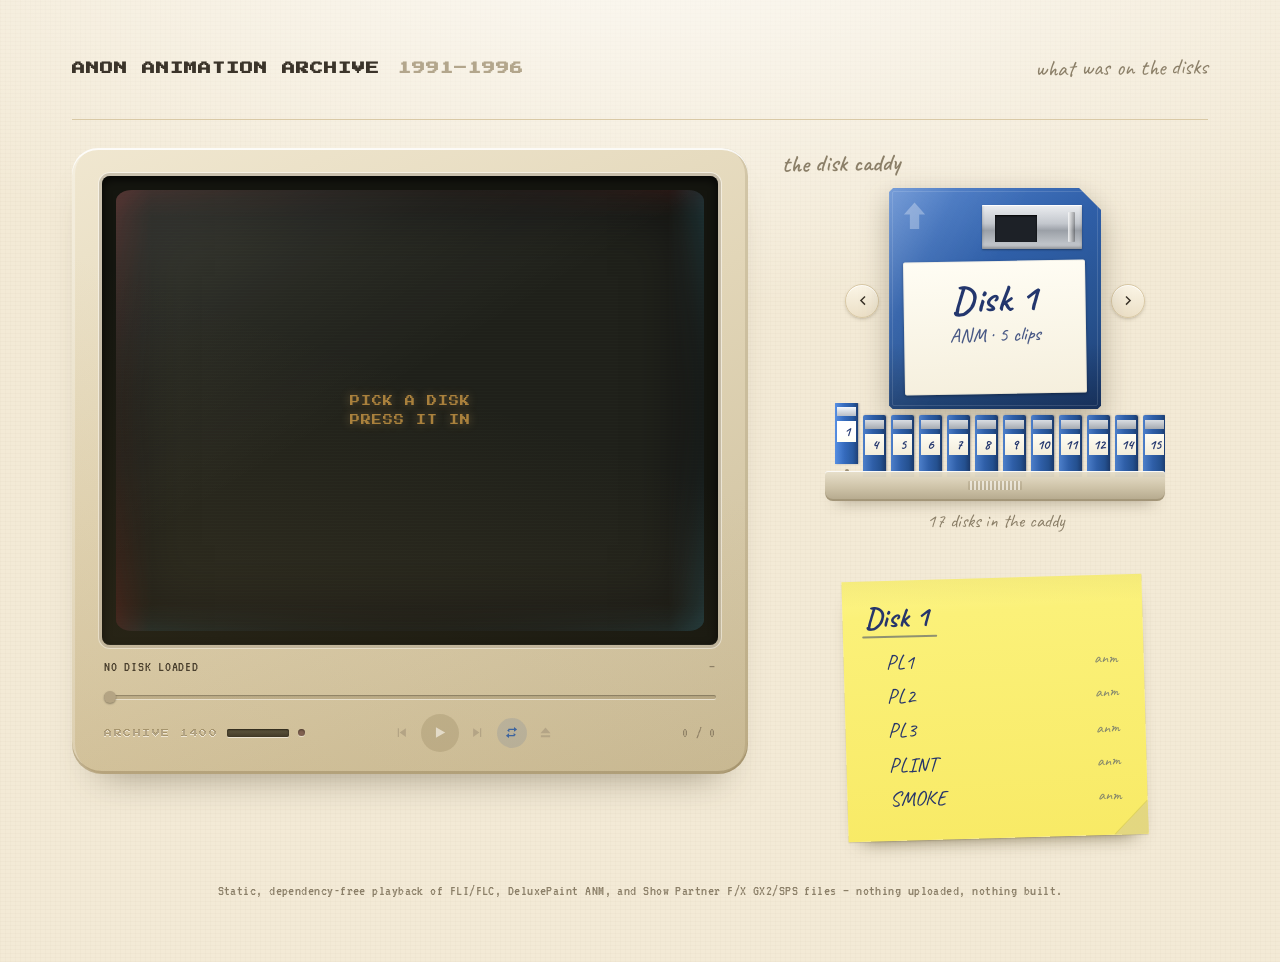
<file: index.html>
<!DOCTYPE html>
<html lang="en">
<head>
<meta charset="UTF-8">
<meta name="viewport" content="width=device-width, initial-scale=1.0">
<meta name="theme-color" content="#f3ead6">
<title>Anon Animation Archive - 1991&ndash;1996</title>
<link rel="stylesheet" href="css/base.css?v=4">
<link rel="stylesheet" href="css/crt.css?v=4">
<link rel="stylesheet" href="css/carousel.css?v=4">
</head>
<body>

<!-- SVG defs: the CRT barrel-curvature warp, plus the transport icon glyphs -->
<svg width="0" height="0" style="position:absolute" aria-hidden="true">
  <defs>
    <linearGradient id="dispGradX" x1="0%" y1="0%" x2="100%" y2="0%">
      <stop offset="0%" stop-color="#000"/>
      <stop offset="50%" stop-color="#808080"/>
      <stop offset="100%" stop-color="#fff"/>
    </linearGradient>
    <linearGradient id="dispGradY" x1="0%" y1="0%" x2="0%" y2="100%">
      <stop offset="0%" stop-color="#000"/>
      <stop offset="50%" stop-color="#808080"/>
      <stop offset="100%" stop-color="#fff"/>
    </linearGradient>
    <rect id="dispRectX" width="1" height="1" fill="url(#dispGradX)"/>
    <rect id="dispRectY" width="1" height="1" fill="url(#dispGradY)"/>

    <filter id="crt-barrel" x="-8%" y="-8%" width="116%" height="116%" color-interpolation-filters="sRGB">
      <feImage href="#dispRectX" x="0" y="0" width="100%" height="100%" preserveAspectRatio="none" result="imgX"/>
      <feColorMatrix in="imgX" type="matrix"
        values="1 0 0 0 0
                0 0 0 0 0
                0 0 0 0 0
                0 0 0 0 1" result="chanX"/>
      <feImage href="#dispRectY" x="0" y="0" width="100%" height="100%" preserveAspectRatio="none" result="imgY"/>
      <feColorMatrix in="imgY" type="matrix"
        values="0 0 0 0 0
                0 1 0 0 0
                0 0 0 0 0
                0 0 0 0 1" result="chanY"/>
      <feComposite in="chanX" in2="chanY" operator="arithmetic" k1="0" k2="1" k3="1" k4="0" result="map"/>
      <feDisplacementMap in="SourceGraphic" in2="map" scale="26" xChannelSelector="R" yChannelSelector="G"/>
    </filter>

    <!-- transport glyphs -->
    <g id="ic-prev"><path d="M6 5h2v14H6zM19 5v14L9 12z"/></g>
    <g id="ic-next"><path d="M16 5h2v14h-2zM5 5l10 7-10 7z"/></g>
    <g id="ic-play"><path d="M7 4.5v15l13-7.5z"/></g>
    <g id="ic-pause"><path d="M6.5 4.5h4v15h-4zM13.5 4.5h4v15h-4z"/></g>
    <g id="ic-loop"><path d="M7 6h9V3.2L21 7l-5 3.8V8H8.6v3.4L5 8.6 7 7zM17 18H8v2.8L3 17l5-3.8V16h7.4v-3.4L19 15.4 17 17z"/></g>
    <g id="ic-eject"><path d="M12 4 4 13.2h16zM4.6 16.4h14.8v3.2H4.6z"/></g>
    <g id="ic-chev-l"><path d="M15.2 4.6 7.8 12l7.4 7.4 1.6-1.7L11.1 12l5.7-5.7z"/></g>
    <g id="ic-chev-r"><path d="M8.8 4.6 16.2 12l-7.4 7.4-1.6-1.7L12.9 12 7.2 6.3z"/></g>
  </defs>
</svg>

<div class="page">
  <header class="site-header">
    <h1>ANON ANIMATION ARCHIVE <span class="years">1991&ndash;1996</span></h1>
    <p class="strap">what was on the disks</p>
  </header>

  <main class="rig">
    <section class="monitor-col">
      <div class="monitor">
        <div class="screen-wrap">
          <div class="screen">
            <canvas id="canvas" width="320" height="200"></canvas>
            <div class="scanlines"></div>
            <div class="vignette"></div>
            <div class="flicker"></div>
            <div class="chroma-edge"></div>
            <div class="glass"></div>
            <div class="empty-state" id="emptyState">PICK A DISK<br>PRESS IT IN</div>
          </div>
        </div>

        <div class="chin">
          <div class="caption">
            <span id="captionTitle">NO DISK LOADED</span>
            <span id="captionDims">&mdash;</span>
          </div>

          <input class="scrub" type="range" id="scrub" min="0" max="0" value="0" disabled
                 aria-label="Scrub through frames">

          <div class="drive">
            <span class="badge">ARCHIVE&nbsp;1400</span>
            <div class="drive-slot"></div>
            <div class="drive-led" id="driveLed"></div>
          </div>

          <div class="transport">
            <button class="icon-btn" id="prevFrameBtn" disabled title="Previous frame" aria-label="Previous frame">
              <svg viewBox="0 0 24 24" aria-hidden="true"><use href="#ic-prev"/></svg>
            </button>
            <button class="icon-btn play" id="playBtn" disabled title="Play" aria-label="Play">
              <svg class="i-play" viewBox="0 0 24 24" aria-hidden="true"><use href="#ic-play"/></svg>
              <svg class="i-pause" viewBox="0 0 24 24" aria-hidden="true"><use href="#ic-pause"/></svg>
            </button>
            <button class="icon-btn" id="nextFrameBtn" disabled title="Next frame" aria-label="Next frame">
              <svg viewBox="0 0 24 24" aria-hidden="true"><use href="#ic-next"/></svg>
            </button>
            <button class="icon-btn toggle" id="loopToggle" aria-pressed="true" title="Loop" aria-label="Loop">
              <svg viewBox="0 0 24 24" aria-hidden="true"><use href="#ic-loop"/></svg>
            </button>
            <button class="icon-btn" id="ejectBtn" disabled title="Eject disk" aria-label="Eject disk">
              <svg viewBox="0 0 24 24" aria-hidden="true"><use href="#ic-eject"/></svg>
            </button>
          </div>

          <span class="framecount" id="frameCount">0 / 0</span>
        </div>
      </div>
    </section>

    <section class="library">
      <h2>the disk caddy</h2>

      <div class="disk-stage">
        <button class="nav-btn" id="prevDiskBtn" title="Previous disk" aria-label="Previous disk">
          <svg viewBox="0 0 24 24" aria-hidden="true"><use href="#ic-chev-l"/></svg>
        </button>
        <div class="disk-holder" id="diskHolder"></div>
        <button class="nav-btn" id="nextDiskBtn" title="Next disk" aria-label="Next disk">
          <svg viewBox="0 0 24 24" aria-hidden="true"><use href="#ic-chev-r"/></svg>
        </button>
      </div>

      <div class="caddy">
        <div class="caddy-slots" id="caddySlots"></div>
        <div class="caddy-front"></div>
      </div>
      <p class="caddy-count" id="caddyCount"></p>

      <div class="postit" id="postit" hidden>
        <h3 class="postit-title" id="postitTitle">&mdash;</h3>
        <ul class="postit-list" id="contentsList"></ul>
      </div>
    </section>
  </main>

  <footer class="site-footer">Static, dependency-free playback of FLI/FLC, DeluxePaint ANM, and Show Partner F/X GX2/SPS files &mdash; nothing uploaded, nothing built.</footer>
</div>

<script src="js/decoders/fli.js?v=4"></script>
<script src="js/decoders/anm.js?v=4"></script>
<script src="js/decoders/gx2.js?v=4"></script>
<script src="js/unified-player.js?v=4"></script>
<script src="js/carousel.js?v=4"></script>
<script src="js/app.js?v=4"></script>
</body>
</html>
</file>
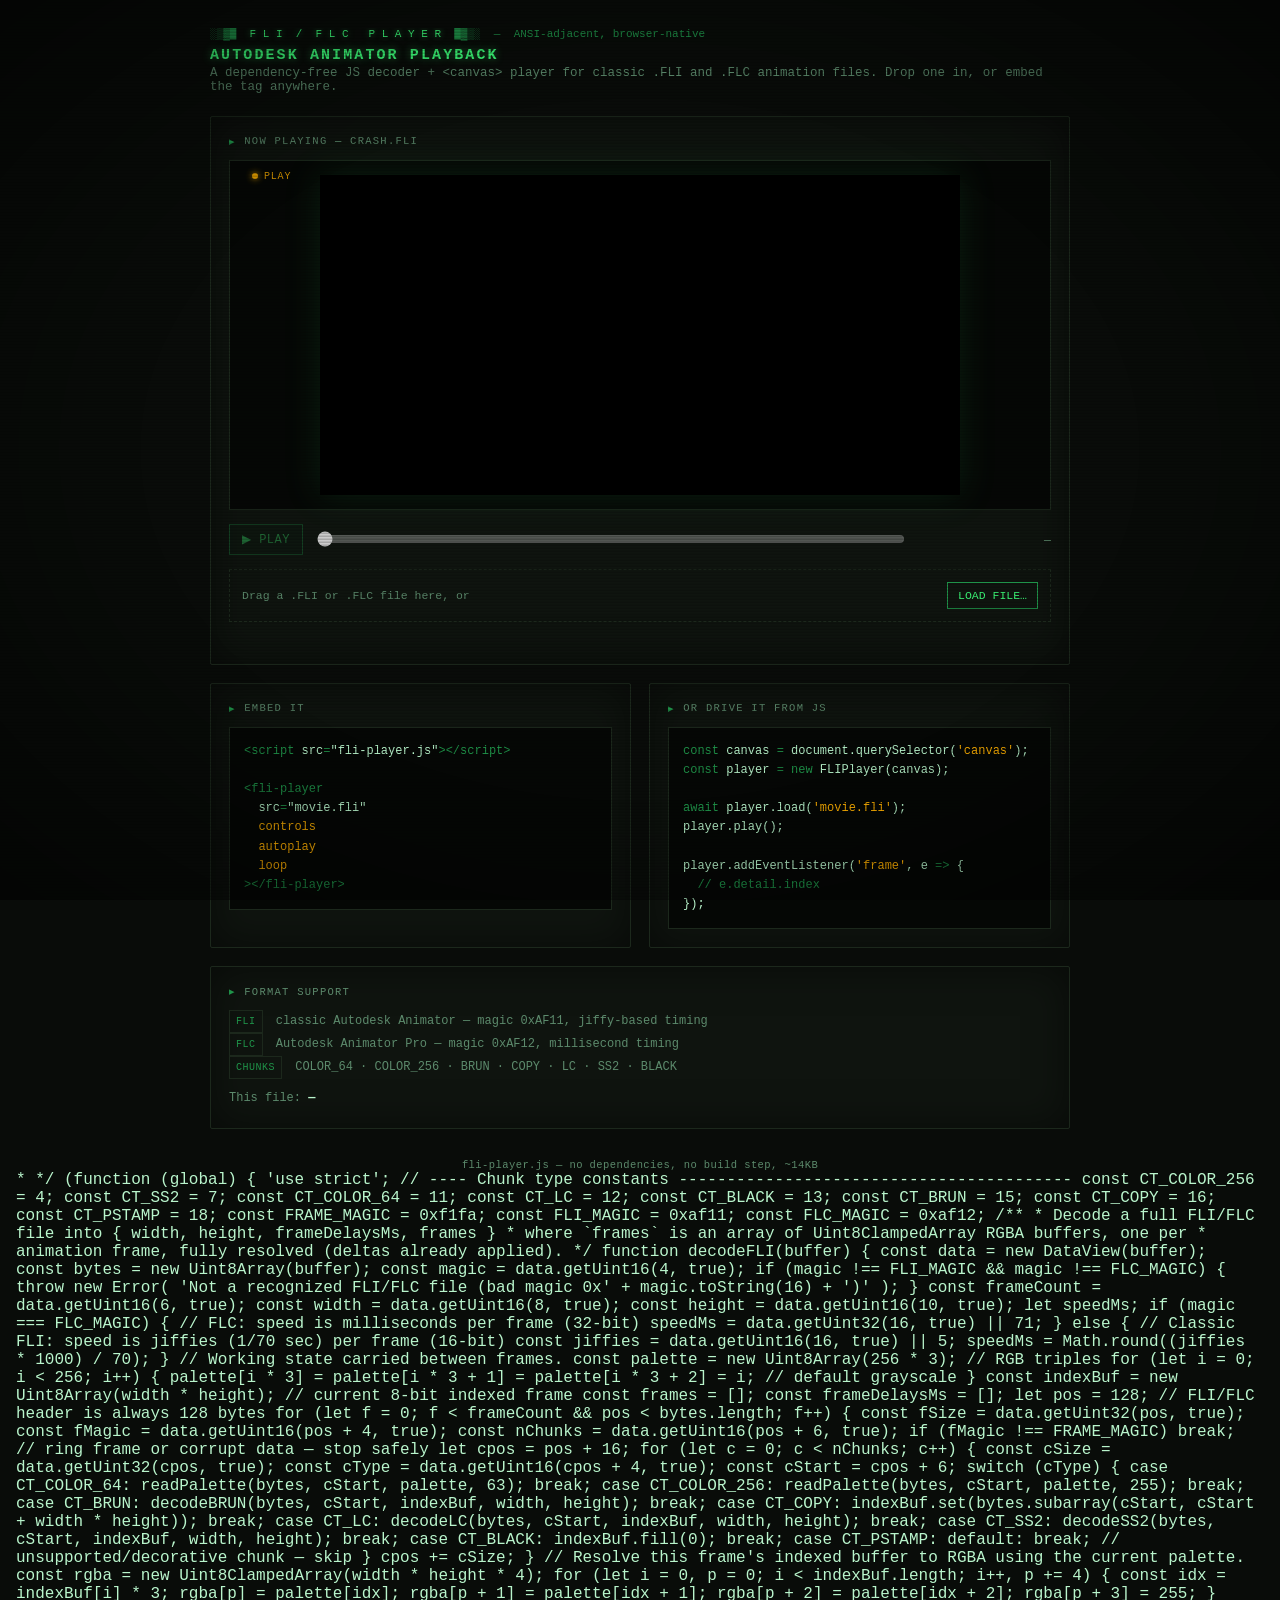
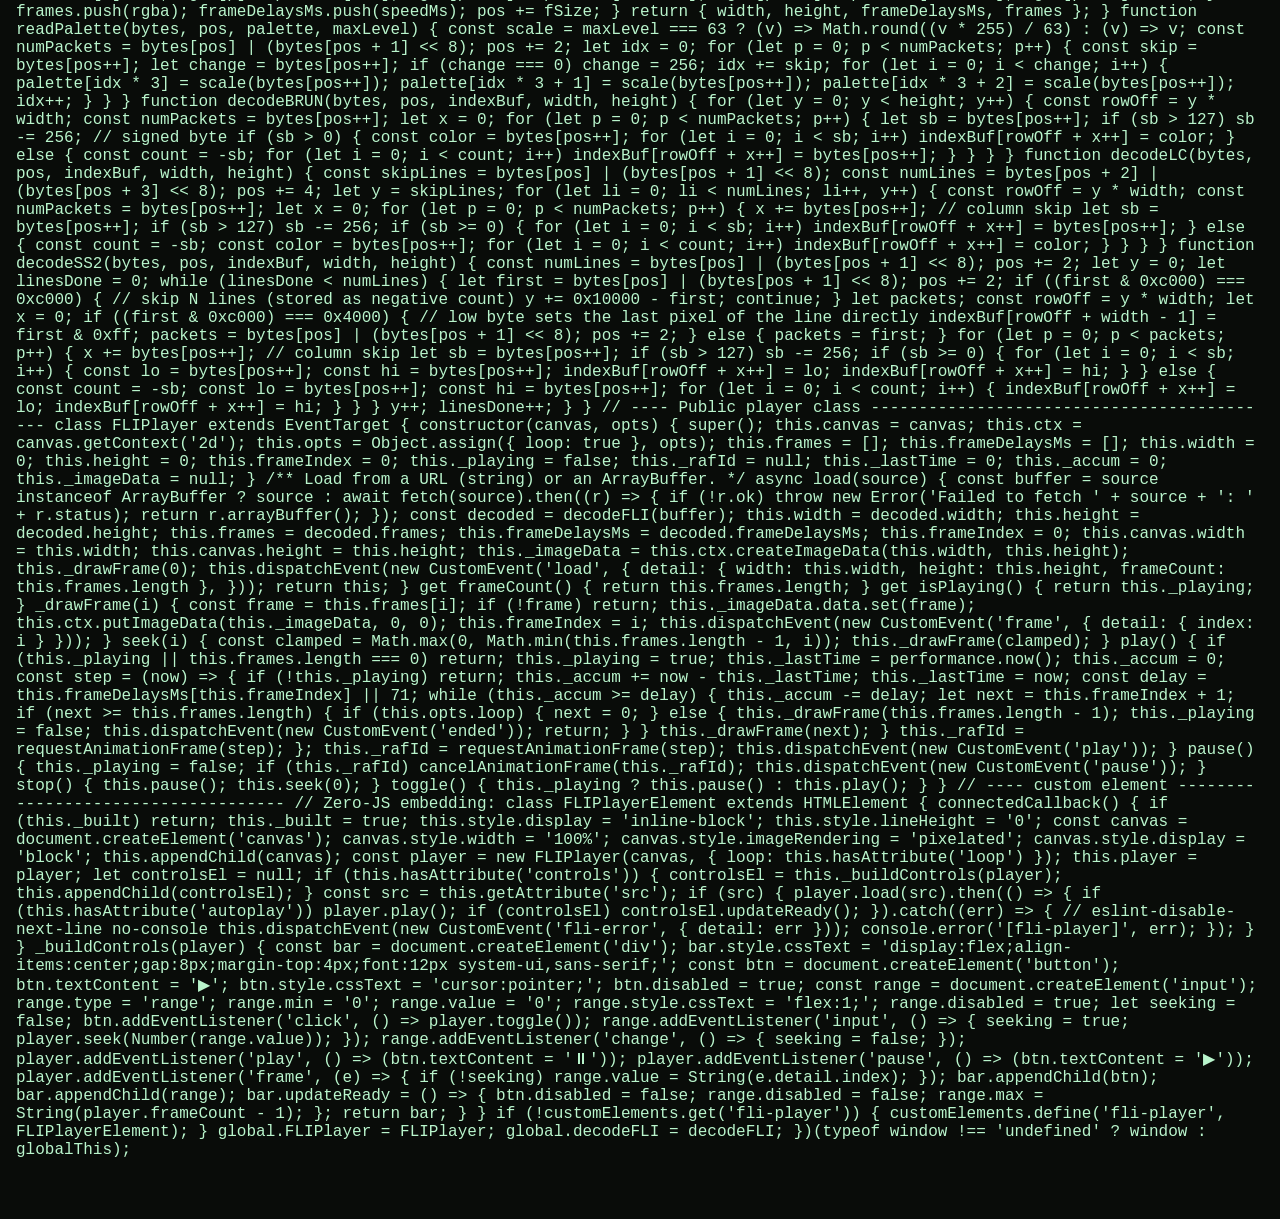
<file: standalone_players/autodesk_animator_player.html>
<!DOCTYPE html>
<html lang="en">
<head>
<meta charset="UTF-8">
<meta name="viewport" content="width=device-width, initial-scale=1.0">
<title>FLI/FLC Player &mdash; Autodesk Animator playback for the web</title>
<style>
  :root {
    --bg: #090c09;
    --panel: #0f140f;
    --line: #1c281c;
    --phosphor: #3dff7a;
    --phosphor-dim: #1f9349;
    --amber: #ffb000;
    --text: #b9f5cc;
    --text-dim: #5c8a6c;
    --mono: ui-monospace, "Cascadia Mono", "Courier New", Consolas, monospace;
  }

  * { box-sizing: border-box; }

  html, body {
    margin: 0;
    min-height: 100%;
    background: var(--bg);
    color: var(--text);
    font-family: var(--mono);
  }

  body {
    padding: 28px 16px 60px;
    position: relative;
  }

  /* CRT scanline + vignette overlay, fixed to viewport */
  body::before {
    content: "";
    position: fixed;
    inset: 0;
    pointer-events: none;
    z-index: 50;
    background:
      repeating-linear-gradient(
        to bottom,
        rgba(0,0,0,0) 0px,
        rgba(0,0,0,0) 1px,
        rgba(0,0,0,0.18) 2px,
        rgba(0,0,0,0.18) 3px
      );
    mix-blend-mode: multiply;
  }
  body::after {
    content: "";
    position: fixed;
    inset: 0;
    pointer-events: none;
    z-index: 49;
    background: radial-gradient(ellipse at center, rgba(0,0,0,0) 55%, rgba(0,0,0,0.55) 100%);
  }

  .wrap {
    max-width: 860px;
    margin: 0 auto;
    position: relative;
    z-index: 1;
  }

  .banner {
    white-space: pre;
    font-size: 11px;
    line-height: 1.15;
    color: var(--phosphor-dim);
    margin: 0 0 6px;
    overflow-x: auto;
  }

  .banner .hi { color: var(--phosphor); text-shadow: 0 0 6px rgba(61,255,122,0.55); }

  h1 {
    font-size: 15px;
    letter-spacing: 0.14em;
    text-transform: uppercase;
    color: var(--phosphor);
    text-shadow: 0 0 8px rgba(61,255,122,0.45);
    margin: 0 0 2px;
    font-weight: 600;
  }

  .tagline {
    color: var(--text-dim);
    font-size: 12.5px;
    margin: 0 0 22px;
  }

  .panel {
    background: var(--panel);
    border: 1px solid var(--line);
    border-radius: 2px;
    padding: 18px;
    margin-bottom: 18px;
    box-shadow: inset 0 0 40px rgba(0,0,0,0.5);
  }

  .panel-label {
    font-size: 10.5px;
    letter-spacing: 0.12em;
    text-transform: uppercase;
    color: var(--text-dim);
    margin: 0 0 12px;
    display: flex;
    align-items: center;
    gap: 8px;
  }
  .panel-label::before { content: "▸"; color: var(--phosphor-dim); }

  /* Monitor bezel around the canvas */
  .monitor {
    background: #050705;
    border: 1px solid var(--line);
    padding: 14px;
    display: flex;
    justify-content: center;
    position: relative;
  }

  canvas {
    image-rendering: pixelated;
    image-rendering: crisp-edges;
    width: 100%;
    max-width: 640px;
    background: #000;
    display: block;
    filter: drop-shadow(0 0 18px rgba(61,255,122,0.10));
  }

  .rec {
    position: absolute;
    top: 10px;
    left: 22px;
    font-size: 10px;
    color: var(--amber);
    letter-spacing: 0.08em;
    display: flex;
    align-items: center;
    gap: 6px;
    opacity: 0.85;
  }
  .rec .dot {
    width: 6px; height: 6px; border-radius: 50%;
    background: var(--amber);
    box-shadow: 0 0 6px var(--amber);
  }
  .rec.paused .dot { animation: none; opacity: .35; }
  .rec .dot { animation: blink 1.2s steps(1) infinite; }
  @keyframes blink { 50% { opacity: 0.15; } }

  .controls {
    display: flex;
    align-items: center;
    gap: 12px;
    margin-top: 14px;
    font-size: 12px;
  }

  button.btn {
    background: #0c1a10;
    border: 1px solid var(--phosphor-dim);
    color: var(--phosphor);
    font-family: var(--mono);
    font-size: 12px;
    padding: 7px 12px;
    cursor: pointer;
    letter-spacing: 0.04em;
    transition: background 120ms ease, box-shadow 120ms ease;
  }
  button.btn:hover { background: #123219; box-shadow: 0 0 10px rgba(61,255,122,0.25); }
  button.btn:active { transform: translateY(1px); }
  button.btn:disabled { opacity: 0.35; cursor: not-allowed; }

  input[type="range"] {
    flex: 1;
    accent-color: var(--phosphor);
    background: transparent;
  }

  .readout {
    color: var(--text-dim);
    font-size: 11.5px;
    min-width: 132px;
    text-align: right;
    white-space: nowrap;
  }
  .readout .hi { color: var(--phosphor); }

  .dropzone {
    margin-top: 14px;
    border: 1px dashed var(--line);
    padding: 12px;
    font-size: 11.5px;
    color: var(--text-dim);
    display: flex;
    align-items: center;
    justify-content: space-between;
    gap: 10px;
    flex-wrap: wrap;
  }
  .dropzone.drag { border-color: var(--phosphor); color: var(--text); background: rgba(61,255,122,0.04); }
  .dropzone label {
    border: 1px solid var(--phosphor-dim);
    color: var(--phosphor);
    padding: 6px 10px;
    cursor: pointer;
  }
  .dropzone label:hover { background: #123219; }
  .dropzone input[type="file"] { display: none; }

  .status {
    margin-top: 10px;
    font-size: 11px;
    color: var(--text-dim);
    min-height: 14px;
  }
  .status.err { color: #ff6a5c; }

  pre.code {
    background: #050705;
    border: 1px solid var(--line);
    padding: 14px;
    font-size: 12px;
    line-height: 1.6;
    overflow-x: auto;
    color: var(--text);
    margin: 0;
  }
  pre.code .c1 { color: var(--phosphor-dim); }
  pre.code .c2 { color: var(--amber); }

  .grid2 {
    display: grid;
    grid-template-columns: 1fr;
    gap: 18px;
  }
  @media (min-width: 720px) {
    .grid2 { grid-template-columns: 1fr 1fr; }
  }

  .specs {
    font-size: 12px;
    color: var(--text-dim);
    line-height: 1.9;
  }
  .specs b { color: var(--text); font-weight: 600; }
  .specs .tag {
    display: inline-block;
    border: 1px solid var(--line);
    color: var(--phosphor-dim);
    font-size: 10px;
    padding: 1px 6px;
    margin-right: 6px;
    letter-spacing: 0.05em;
  }

  footer {
    text-align: center;
    color: var(--text-dim);
    font-size: 10.5px;
    margin-top: 30px;
    letter-spacing: 0.04em;
  }
</style>
</head>
<body>
<div class="wrap">

  <pre class="banner">░▒▓█<span class="hi">  F L I  /  F L C   P L A Y E R  </span>█▓▒░  &mdash;  ANSI-adjacent, browser-native</pre>
  <h1>Autodesk Animator Playback</h1>
  <p class="tagline">A dependency-free JS decoder + &lt;canvas&gt; player for classic .FLI and .FLC animation files. Drop one in, or embed the tag anywhere.</p>

  <div class="panel">
    <p class="panel-label">Now playing &mdash; CRASH.FLI</p>
    <div class="monitor">
      <div class="rec" id="rec"><span class="dot"></span>PLAY</div>
      <canvas id="canvas"></canvas>
    </div>
    <div class="controls">
      <button class="btn" id="toggleBtn" disabled>▶ PLAY</button>
      <input type="range" id="scrub" min="0" value="0" disabled>
      <span class="readout" id="readout">&mdash;</span>
    </div>
    <div class="dropzone" id="dropzone">
      <span id="dzText">Drag a .FLI or .FLC file here, or</span>
      <label for="fileInput">LOAD FILE&hellip;
        <input type="file" id="fileInput" accept=".fli,.flc">
      </label>
    </div>
    <div class="status" id="status"></div>
  </div>

  <div class="grid2">
    <div class="panel">
      <p class="panel-label">Embed it</p>
      <pre class="code"><span class="c1">&lt;script</span> src<span class="c1">=</span>"fli-player.js"<span class="c1">&gt;&lt;/script&gt;</span>

<span class="c1">&lt;fli-player</span>
  src<span class="c1">=</span>"movie.fli"
  <span class="c2">controls</span>
  <span class="c2">autoplay</span>
  <span class="c2">loop</span>
<span class="c1">&gt;&lt;/fli-player&gt;</span></pre>
    </div>
    <div class="panel">
      <p class="panel-label">Or drive it from JS</p>
      <pre class="code"><span class="c1">const</span> canvas <span class="c1">=</span> document.querySelector(<span class="c2">'canvas'</span>);
<span class="c1">const</span> player <span class="c1">=</span> <span class="c1">new</span> FLIPlayer(canvas);

<span class="c1">await</span> player.load(<span class="c2">'movie.fli'</span>);
player.play();

player.addEventListener(<span class="c2">'frame'</span>, e <span class="c1">=&gt;</span> {
  <span class="c1">// e.detail.index</span>
});</pre>
    </div>
  </div>

  <div class="panel">
    <p class="panel-label">Format support</p>
    <div class="specs">
      <div><span class="tag">FLI</span> classic Autodesk Animator &mdash; magic 0xAF11, jiffy-based timing</div>
      <div><span class="tag">FLC</span> Autodesk Animator Pro &mdash; magic 0xAF12, millisecond timing</div>
      <div><span class="tag">CHUNKS</span> COLOR_64 &middot; COLOR_256 &middot; BRUN &middot; COPY &middot; LC &middot; SS2 &middot; BLACK</div>
      <div style="margin-top:8px;">This file: <b id="fileSpecs">&mdash;</b></div>
    </div>
  </div>

  <footer>fli-player.js &mdash; no dependencies, no build step, ~14KB</footer>
</div>

<script>
/*!
 * fli-player.js
 * A dependency-free decoder/player for Autodesk Animator .FLI and
 * Autodesk Animator Pro .FLC files, rendered to an HTML5 canvas.
 *
 * Supports the chunk types found in real-world FLI/FLC files:
 *   11 COLOR_64    (64-level / 6-bit VGA palette)
 *    4 COLOR_256   (8-bit palette)
 *   15 BRUN        (byte-run compressed keyframe)
 *   16 COPY        (raw uncompressed frame)
 *   12 LC          (line-compressed delta frame)
 *    7 SS2         (word-run delta frame, FLC only)
 *   13 BLACK       (clear frame to color 0)
 *   18 PSTAMP      (thumbnail preview, ignored)
 *
 * Usage (library):
 *   const player = new FLIPlayer(canvas);
 *   await player.load(url_or_arraybuffer);
 *   player.play();
 *
 * Usage (custom element, zero JS):
 *   <script src="fli-player.js"></script>
 *   <fli-player src="movie.fli" controls autoplay loop></fli-player>
 */
(function (global) {
  'use strict';

  // ---- Chunk type constants -----------------------------------------
  const CT_COLOR_256 = 4;
  const CT_SS2 = 7;
  const CT_COLOR_64 = 11;
  const CT_LC = 12;
  const CT_BLACK = 13;
  const CT_BRUN = 15;
  const CT_COPY = 16;
  const CT_PSTAMP = 18;

  const FRAME_MAGIC = 0xf1fa;
  const FLI_MAGIC = 0xaf11;
  const FLC_MAGIC = 0xaf12;

  /**
   * Decode a full FLI/FLC file into { width, height, frameDelaysMs, frames }
   * where `frames` is an array of Uint8ClampedArray RGBA buffers, one per
   * animation frame, fully resolved (deltas already applied).
   */
  function decodeFLI(buffer) {
    const data = new DataView(buffer);
    const bytes = new Uint8Array(buffer);

    const magic = data.getUint16(4, true);
    if (magic !== FLI_MAGIC && magic !== FLC_MAGIC) {
      throw new Error(
        'Not a recognized FLI/FLC file (bad magic 0x' + magic.toString(16) + ')'
      );
    }
    const frameCount = data.getUint16(6, true);
    const width = data.getUint16(8, true);
    const height = data.getUint16(10, true);

    let speedMs;
    if (magic === FLC_MAGIC) {
      // FLC: speed is milliseconds per frame (32-bit)
      speedMs = data.getUint32(16, true) || 71;
    } else {
      // Classic FLI: speed is jiffies (1/70 sec) per frame (16-bit)
      const jiffies = data.getUint16(16, true) || 5;
      speedMs = Math.round((jiffies * 1000) / 70);
    }

    // Working state carried between frames.
    const palette = new Uint8Array(256 * 3); // RGB triples
    for (let i = 0; i < 256; i++) {
      palette[i * 3] = palette[i * 3 + 1] = palette[i * 3 + 2] = i; // default grayscale
    }
    const indexBuf = new Uint8Array(width * height); // current 8-bit indexed frame

    const frames = [];
    const frameDelaysMs = [];

    let pos = 128; // FLI/FLC header is always 128 bytes
    for (let f = 0; f < frameCount && pos < bytes.length; f++) {
      const fSize = data.getUint32(pos, true);
      const fMagic = data.getUint16(pos + 4, true);
      const nChunks = data.getUint16(pos + 6, true);
      if (fMagic !== FRAME_MAGIC) break; // ring frame or corrupt data — stop safely

      let cpos = pos + 16;
      for (let c = 0; c < nChunks; c++) {
        const cSize = data.getUint32(cpos, true);
        const cType = data.getUint16(cpos + 4, true);
        const cStart = cpos + 6;
        switch (cType) {
          case CT_COLOR_64:
            readPalette(bytes, cStart, palette, 63);
            break;
          case CT_COLOR_256:
            readPalette(bytes, cStart, palette, 255);
            break;
          case CT_BRUN:
            decodeBRUN(bytes, cStart, indexBuf, width, height);
            break;
          case CT_COPY:
            indexBuf.set(bytes.subarray(cStart, cStart + width * height));
            break;
          case CT_LC:
            decodeLC(bytes, cStart, indexBuf, width, height);
            break;
          case CT_SS2:
            decodeSS2(bytes, cStart, indexBuf, width, height);
            break;
          case CT_BLACK:
            indexBuf.fill(0);
            break;
          case CT_PSTAMP:
          default:
            break; // unsupported/decorative chunk — skip
        }
        cpos += cSize;
      }

      // Resolve this frame's indexed buffer to RGBA using the current palette.
      const rgba = new Uint8ClampedArray(width * height * 4);
      for (let i = 0, p = 0; i < indexBuf.length; i++, p += 4) {
        const idx = indexBuf[i] * 3;
        rgba[p] = palette[idx];
        rgba[p + 1] = palette[idx + 1];
        rgba[p + 2] = palette[idx + 2];
        rgba[p + 3] = 255;
      }
      frames.push(rgba);
      frameDelaysMs.push(speedMs);

      pos += fSize;
    }

    return { width, height, frameDelaysMs, frames };
  }

  function readPalette(bytes, pos, palette, maxLevel) {
    const scale = maxLevel === 63 ? (v) => Math.round((v * 255) / 63) : (v) => v;
    const numPackets = bytes[pos] | (bytes[pos + 1] << 8);
    pos += 2;
    let idx = 0;
    for (let p = 0; p < numPackets; p++) {
      const skip = bytes[pos++];
      let change = bytes[pos++];
      if (change === 0) change = 256;
      idx += skip;
      for (let i = 0; i < change; i++) {
        palette[idx * 3] = scale(bytes[pos++]);
        palette[idx * 3 + 1] = scale(bytes[pos++]);
        palette[idx * 3 + 2] = scale(bytes[pos++]);
        idx++;
      }
    }
  }

  function decodeBRUN(bytes, pos, indexBuf, width, height) {
    for (let y = 0; y < height; y++) {
      const rowOff = y * width;
      const numPackets = bytes[pos++];
      let x = 0;
      for (let p = 0; p < numPackets; p++) {
        let sb = bytes[pos++];
        if (sb > 127) sb -= 256; // signed byte
        if (sb > 0) {
          const color = bytes[pos++];
          for (let i = 0; i < sb; i++) indexBuf[rowOff + x++] = color;
        } else {
          const count = -sb;
          for (let i = 0; i < count; i++) indexBuf[rowOff + x++] = bytes[pos++];
        }
      }
    }
  }

  function decodeLC(bytes, pos, indexBuf, width, height) {
    const skipLines = bytes[pos] | (bytes[pos + 1] << 8);
    const numLines = bytes[pos + 2] | (bytes[pos + 3] << 8);
    pos += 4;
    let y = skipLines;
    for (let li = 0; li < numLines; li++, y++) {
      const rowOff = y * width;
      const numPackets = bytes[pos++];
      let x = 0;
      for (let p = 0; p < numPackets; p++) {
        x += bytes[pos++]; // column skip
        let sb = bytes[pos++];
        if (sb > 127) sb -= 256;
        if (sb >= 0) {
          for (let i = 0; i < sb; i++) indexBuf[rowOff + x++] = bytes[pos++];
        } else {
          const count = -sb;
          const color = bytes[pos++];
          for (let i = 0; i < count; i++) indexBuf[rowOff + x++] = color;
        }
      }
    }
  }

  function decodeSS2(bytes, pos, indexBuf, width, height) {
    const numLines = bytes[pos] | (bytes[pos + 1] << 8);
    pos += 2;
    let y = 0;
    let linesDone = 0;
    while (linesDone < numLines) {
      let first = bytes[pos] | (bytes[pos + 1] << 8);
      pos += 2;
      if ((first & 0xc000) === 0xc000) {
        // skip N lines (stored as negative count)
        y += 0x10000 - first;
        continue;
      }
      let packets;
      const rowOff = y * width;
      let x = 0;
      if ((first & 0xc000) === 0x4000) {
        // low byte sets the last pixel of the line directly
        indexBuf[rowOff + width - 1] = first & 0xff;
        packets = bytes[pos] | (bytes[pos + 1] << 8);
        pos += 2;
      } else {
        packets = first;
      }
      for (let p = 0; p < packets; p++) {
        x += bytes[pos++]; // column skip
        let sb = bytes[pos++];
        if (sb > 127) sb -= 256;
        if (sb >= 0) {
          for (let i = 0; i < sb; i++) {
            const lo = bytes[pos++];
            const hi = bytes[pos++];
            indexBuf[rowOff + x++] = lo;
            indexBuf[rowOff + x++] = hi;
          }
        } else {
          const count = -sb;
          const lo = bytes[pos++];
          const hi = bytes[pos++];
          for (let i = 0; i < count; i++) {
            indexBuf[rowOff + x++] = lo;
            indexBuf[rowOff + x++] = hi;
          }
        }
      }
      y++;
      linesDone++;
    }
  }

  // ---- Public player class -------------------------------------------

  class FLIPlayer extends EventTarget {
    constructor(canvas, opts) {
      super();
      this.canvas = canvas;
      this.ctx = canvas.getContext('2d');
      this.opts = Object.assign({ loop: true }, opts);
      this.frames = [];
      this.frameDelaysMs = [];
      this.width = 0;
      this.height = 0;
      this.frameIndex = 0;
      this._playing = false;
      this._rafId = null;
      this._lastTime = 0;
      this._accum = 0;
      this._imageData = null;
    }

    /** Load from a URL (string) or an ArrayBuffer. */
    async load(source) {
      const buffer =
        source instanceof ArrayBuffer
          ? source
          : await fetch(source).then((r) => {
              if (!r.ok) throw new Error('Failed to fetch ' + source + ': ' + r.status);
              return r.arrayBuffer();
            });

      const decoded = decodeFLI(buffer);
      this.width = decoded.width;
      this.height = decoded.height;
      this.frames = decoded.frames;
      this.frameDelaysMs = decoded.frameDelaysMs;
      this.frameIndex = 0;

      this.canvas.width = this.width;
      this.canvas.height = this.height;
      this._imageData = this.ctx.createImageData(this.width, this.height);

      this._drawFrame(0);
      this.dispatchEvent(new CustomEvent('load', {
        detail: { width: this.width, height: this.height, frameCount: this.frames.length },
      }));
      return this;
    }

    get frameCount() {
      return this.frames.length;
    }

    get isPlaying() {
      return this._playing;
    }

    _drawFrame(i) {
      const frame = this.frames[i];
      if (!frame) return;
      this._imageData.data.set(frame);
      this.ctx.putImageData(this._imageData, 0, 0);
      this.frameIndex = i;
      this.dispatchEvent(new CustomEvent('frame', { detail: { index: i } }));
    }

    seek(i) {
      const clamped = Math.max(0, Math.min(this.frames.length - 1, i));
      this._drawFrame(clamped);
    }

    play() {
      if (this._playing || this.frames.length === 0) return;
      this._playing = true;
      this._lastTime = performance.now();
      this._accum = 0;
      const step = (now) => {
        if (!this._playing) return;
        this._accum += now - this._lastTime;
        this._lastTime = now;
        const delay = this.frameDelaysMs[this.frameIndex] || 71;
        while (this._accum >= delay) {
          this._accum -= delay;
          let next = this.frameIndex + 1;
          if (next >= this.frames.length) {
            if (this.opts.loop) {
              next = 0;
            } else {
              this._drawFrame(this.frames.length - 1);
              this._playing = false;
              this.dispatchEvent(new CustomEvent('ended'));
              return;
            }
          }
          this._drawFrame(next);
        }
        this._rafId = requestAnimationFrame(step);
      };
      this._rafId = requestAnimationFrame(step);
      this.dispatchEvent(new CustomEvent('play'));
    }

    pause() {
      this._playing = false;
      if (this._rafId) cancelAnimationFrame(this._rafId);
      this.dispatchEvent(new CustomEvent('pause'));
    }

    stop() {
      this.pause();
      this.seek(0);
    }

    toggle() {
      this._playing ? this.pause() : this.play();
    }
  }

  // ---- <fli-player> custom element ------------------------------------
  // Zero-JS embedding: <fli-player src="movie.fli" controls autoplay loop></fli-player>

  class FLIPlayerElement extends HTMLElement {
    connectedCallback() {
      if (this._built) return;
      this._built = true;

      this.style.display = 'inline-block';
      this.style.lineHeight = '0';

      const canvas = document.createElement('canvas');
      canvas.style.width = '100%';
      canvas.style.imageRendering = 'pixelated';
      canvas.style.display = 'block';
      this.appendChild(canvas);

      const player = new FLIPlayer(canvas, { loop: this.hasAttribute('loop') });
      this.player = player;

      let controlsEl = null;
      if (this.hasAttribute('controls')) {
        controlsEl = this._buildControls(player);
        this.appendChild(controlsEl);
      }

      const src = this.getAttribute('src');
      if (src) {
        player.load(src).then(() => {
          if (this.hasAttribute('autoplay')) player.play();
          if (controlsEl) controlsEl.updateReady();
        }).catch((err) => {
          // eslint-disable-next-line no-console
          this.dispatchEvent(new CustomEvent('fli-error', { detail: err }));
          console.error('[fli-player]', err);
        });
      }
    }

    _buildControls(player) {
      const bar = document.createElement('div');
      bar.style.cssText =
        'display:flex;align-items:center;gap:8px;margin-top:4px;font:12px system-ui,sans-serif;';

      const btn = document.createElement('button');
      btn.textContent = '▶';
      btn.style.cssText = 'cursor:pointer;';
      btn.disabled = true;

      const range = document.createElement('input');
      range.type = 'range';
      range.min = '0';
      range.value = '0';
      range.style.cssText = 'flex:1;';
      range.disabled = true;

      let seeking = false;
      btn.addEventListener('click', () => player.toggle());
      range.addEventListener('input', () => {
        seeking = true;
        player.seek(Number(range.value));
      });
      range.addEventListener('change', () => {
        seeking = false;
      });

      player.addEventListener('play', () => (btn.textContent = '⏸'));
      player.addEventListener('pause', () => (btn.textContent = '▶'));
      player.addEventListener('frame', (e) => {
        if (!seeking) range.value = String(e.detail.index);
      });

      bar.appendChild(btn);
      bar.appendChild(range);
      bar.updateReady = () => {
        btn.disabled = false;
        range.disabled = false;
        range.max = String(player.frameCount - 1);
      };
      return bar;
    }
  }

  if (!customElements.get('fli-player')) {
    customElements.define('fli-player', FLIPlayerElement);
  }

  global.FLIPlayer = FLIPlayer;
  global.decodeFLI = decodeFLI;
})(typeof window !== 'undefined' ? window : globalThis);

</script>
<script>
(function () {
  const canvas = document.getElementById('canvas');
  const player = new FLIPlayer(canvas, { loop: true });

  const toggleBtn = document.getElementById('toggleBtn');
  const scrub = document.getElementById('scrub');
  const readout = document.getElementById('readout');
  const status = document.getElementById('status');
  const rec = document.getElementById('rec');
  const fileSpecs = document.getElementById('fileSpecs');
  const dropzone = document.getElementById('dropzone');
  const dzText = document.getElementById('dzText');
  const fileInput = document.getElementById('fileInput');

  let seeking = false;

  function b64ToArrayBuffer(b64) {
    const bin = atob(b64);
    const len = bin.length;
    const bytes = new Uint8Array(len);
    for (let i = 0; i < len; i++) bytes[i] = bin.charCodeAt(i);
    return bytes.buffer;
  }

  function fmtReadout() {
    const delay = player.frameDelaysMs[player.frameIndex] || 0;
    readout.innerHTML = 'FRAME <span class="hi">' +
      String(player.frameIndex + 1).padStart(3, '0') + '</span>/' +
      String(player.frameCount).padStart(3, '0') +
      '  &middot;  ' + delay + 'ms';
  }

  function ready() {
    toggleBtn.disabled = false;
    scrub.disabled = false;
    scrub.max = String(player.frameCount - 1);
    scrub.value = '0';
    fileSpecs.textContent = player.width + '\u00d7' + player.height +
      ', ' + player.frameCount + ' frames, ~' +
      Math.round(1000 / (player.frameDelaysMs[0] || 71)) + ' fps';
    fmtReadout();
  }

  toggleBtn.addEventListener('click', () => player.toggle());
  scrub.addEventListener('input', () => {
    seeking = true;
    player.seek(Number(scrub.value));
  });
  scrub.addEventListener('change', () => { seeking = false; });

  player.addEventListener('play', () => {
    toggleBtn.textContent = '⏸ PAUSE';
    rec.classList.remove('paused');
    rec.lastChild.textContent = 'PLAY';
  });
  player.addEventListener('pause', () => {
    toggleBtn.textContent = '▶ PLAY';
    rec.classList.add('paused');
    rec.lastChild.textContent = 'PAUSE';
  });
  player.addEventListener('frame', () => {
    if (!seeking) scrub.value = String(player.frameIndex);
    fmtReadout();
  });

  async function loadBuffer(buffer, label) {
    status.textContent = 'Decoding ' + label + '\u2026';
    status.classList.remove('err');
    try {
      player.pause();
      await player.load(buffer);
      ready();
      player.play();
      status.textContent = 'Loaded ' + label + '.';
    } catch (err) {
      status.textContent = 'Could not decode ' + label + ': ' + err.message;
      status.classList.add('err');
      console.error(err);
    }
  }

  fileInput.addEventListener('change', () => {
    const f = fileInput.files[0];
    if (!f) return;
    const reader = new FileReader();
    reader.onload = () => loadBuffer(reader.result, f.name);
    reader.readAsArrayBuffer(f);
  });

  ['dragover', 'dragenter'].forEach(evt =>
    dropzone.addEventListener(evt, (e) => {
      e.preventDefault();
      dropzone.classList.add('drag');
    })
  );
  ['dragleave', 'drop'].forEach(evt =>
    dropzone.addEventListener(evt, (e) => {
      e.preventDefault();
      dropzone.classList.remove('drag');
    })
  );
  dropzone.addEventListener('drop', (e) => {
    const f = e.dataTransfer.files[0];
    if (!f) return;
    const reader = new FileReader();
    reader.onload = () => loadBuffer(reader.result, f.name);
    reader.readAsArrayBuffer(f);
  });

  // Boot with the embedded CRASH.FLI demo file.
  const CRASH_B64 = "[base64]/PwAAID8AAAA/AD8/AD8APwA/PyAAAAAhACAgACAAIAAgICAAPwAgPz8AICUNFiYPFycRGSgTGykVHSoXHysZID8yAT8yAT80CD82Dz84Fj85HT87JD89Kz8/[base64]/AAA/[base64]/Pzw8PDo6Ojg4ODY2NjU1NTMzMzExMS8vLy0tLSsrKyoqKigoKCYmJiQkJCIiIiAgIB8fHx0dHRsbGxkZGRcXFxUVFRQUFBISEhAQEA4ODgwMDAoKCgkJCQcHBwUFBQMDA2wOAAAPAAN/AH8AQgADfwB/AEIAA38AfwBCAAN/AH8AQgAOCQADARsAAwEcAP8BIgADAQQA/gEBBAD+AQF/AEkAJggA/wEDAP4BAAQBAwADAf4AAAQBCAD/AQMA/gEABAEDAP4BAQQA/QEAAQMAAwEDAAMBAwD+AQEEAAMB/gAABAEEAAMBBwD/AQMA+gEAAAEAAQQA/gEBfwBJACMIAAUB/gABAwD9AQABAwD9AQABAwD/AQcABQH+AAEDAP8BAwD/AQMABQEFAP8BAwD/AQUA/wEDAP8BAwD9AQABAwD7AQAAAQEKAAQB+wABAAABfwBPACgIAP8BAwD9AQABAwD9AQABAwD9AQABAwD/AQcA/wEDAP0BAAEDAP8BAwD/AQMA+gEAAQABAAUBAwD/AQUA/wEDAP8BAwD9AQABAwD/AQQA/gEBCwD+AQAFAQMA/gEBfwBJACcIAP8BAwD9AQABAwD9AQAAAwH9AAABAwD/AQcA/wEDAP0BAAEDAP0BAAADAf0AAAEDAP0BAAAEAQQA/wEDAAMBAwADAf0AAAEDAP0BAAADAQkAAwEFAP8BBAD+AQF/AEkAA38AfwBCAAN/AH8AQgADfwB/AEIACQkABAEUAAQBEwD/AX8AfwAJABIIAP8BBgADAQMAAwEIAP8BBgADAQMAAwEEAAMB+wABAAEBfwB/AAYADwgA/wEJAPkBAAABAAABBwD/AQYA/AEAAAEFAPsBAAABAQMA+wEBAAABfwB/AAUAEwgA/wEFAAUB/QAAAQoA/wEGAP8BBAAFAQQA/AEBAAEDAP8BAwD+AQF/AH8AEwkABAH+AAAEAf0AAAELAAQB/QAAAQUABAH+AAADAf0AAAEDAP8BAwD+AQF/AH8AA38AfwBCAAN/AH8AQgADfwB/AEIAA38AfwBCAAN/AH8AQgADfwB/AEIAA38AfwBCAAN/AH8AQgADfwB/AEIAA38AfwBCAAN/AH8AQgADfwB/AEIAA38AfwBCAAN/AH8AQgADfwB/AEIAA38AfwBCAAN/AH8AQgADfwB/AEIAA38AfwBCAAN/AH8AQgADfwB/AEIAA38AfwBCAAN/AH8AQgADfwB/AEIAA38AfwBCAAN/AH8AQgADfwB/AEIAA38AfwBCAAN/AH8AQgADfwB/AEIAA38AfwBCAAN/AH8AQgADfwB/AEIAA38AfwBCAAN/AH8AQgADfwB/AEIAA38AfwBCAAN/AH8AQgADfwB/AEIAA38AfwBCAAN/AH8AQgADfwB/AEIAA38AfwBCAAN/AH8AQgADfwB/AEIAA38AfwBCAAN/AH8AQgADfwB/AEIAA38AfwBCAAN/AH8AQgADfwB/AEIAA38AfwBCAAN/AH8AQgADfwB/AEIAA38AfwBCAAN/AH8AQgADfwB/AEIAA38AfwBCAAN/AH8AQgADfwB/AEIAA38AfwBCAAN/AH8AQgADfwB/AEIAA38AfwBCAAN/AH8AQgADfwB/AEIAA38AfwBCAAN/AH8AQgADfwB/AEIAA38AfwBCAAN/AH8AQgADfwB/AEIAA38AfwBCAAZ/AH8AMwD+/voJ+Pz6/gAABn8AfwAyAP3+9uwJ5/zs9Pj6B//+fwB/ADEA/frs4QkB/OHl5+4H//p/AH8AMQD++OcNAf/nB//4fwB/ADEA/vjnDQH/5wn/+H8AfwAxAP745wMB+uHk5eXj4QQB/+cJ//h/AH8AMQD++OcDAfri61paVucE5f/sB//6fwB/ADEA9frs4QEB4OiZCgqaBFr/Cgn//H8AfwAxAP3+9OUDAf7lWgcK/5QJ//5/AH8AMgD++OcDAf7lWgcK/5QJ//5/AH8AMgD++OcDAf7lWgcK/5QJ//5/AH8AMgD++OcDAf7lWgcK/5QJ//5/AH8AMgD++OcDAf7lWgcK/5QJ//5/AH8AMQD9/vTlAwH+5VoHCv+UCf/+fwB/ADEA/frs4QMB/uVaBwr/lAn//n8AfwAxAP346OADAf7lWgcK/5QJ//5/AH8AMQD9+OfgAwH+5VoHCv+UCf/+fwB/ADEA/fjo4AMB/uVaBwr/lAn//n8AfwAxAP346OADAf7lWgcK/5QJ//5/AH8AMQD++OcDAf3h55oHCv+UCf/+fwB/ADEA/vjnAwH+41YICv+UCf/+fwB/ADEA/vjnAwH+5VoICv+UCf/+fwB/ADEA/vjnAwH+5VoICv+UB//+fwB/ADEA+fjnAQHh55oICv+UB//+fwB/ADAA+f705QEB41YJCv+UB//+fwB/ADAA+frs4AEB5VoJCv+UCf/+fwB/ADAA/vjnAwH+5VoJCv+UCf/+fwB/ADAA/vjnAwH+5VoJCv+UCf/+fwB/ADAA/vjnAwH+5VoJCv+UCf/+fwB/AC8A/f7z5QMB/uVaCQr/lAf//n8AfwAvAPj66+ABAeHnmgkK/5QJ//5/AH8ALwD++OcDAf7jVgoK/5QJ//5/AH8ALwD++OcDAf7lWgoK/5QJ//5/AH8ALwD++OcDAf7lWgoK/5QJ//5/AH8ALwD++OcDAf7lWgoK/5QJ//5/AH8ALwD++OcDAf7lWgoK/5QJ//5/AH8ALwD++OcDAf7lWgoK/5QJ//5/AH8ALwD++OcDAf7lWgoK/5QJ//5/AH8ALwD++OcDAf7lWgoK/5QJ//5/AH8ALwD++OcDAf7lWgoK/5QJ//5/AH8ALwD++OcDAf7lWgoK/5QJ//5/AH8ALwD++OcDAf7k7goK/5QH//5/AH8ALwD4+uzhAQHg6JkJCv+UCf/+fwB/AC8A/f705QMB/uVaCQr/lAn//n8AfwAwAP745wMB/uVaCQr/lAn//n8AfwAwAP745wMB/uVaCQr/lAn//n8AfwAwAP745wMB/uVaCQr/lAn//n8AfwAwAP745wMB/uVaCQr/lAn//n8AfwAwAP745wMB/uVaCQr/lAn//n8AfwAwAP745wMB/uVaCQr/lAn//n8AfwAwAP745wMB/uVaCQr/lAn//n8AfwAwAP745wMB/uVaCQr/lAn//n8AfwAwAP745wMB/uVaCQr/lAn//n8AfwAwAP745wMB/uVaCQr/lAn//n8AfwAwAP745wMB/uVaCQr/lAn//n8AfwAvAP3+9OUDAf7lWgkK/5QJ//5/AH8ALwD9+uzhAwH+5VoJCv+UCf/+fwB/AC8A/vjnAwH94eeaCQr/lAn//n8AfwAvAP745wMB/uNWCgr/lAn//n8AfwAvAP735wMB/uVaCgr/lAf//n8AfwAuAPj98uQBAeHnmgoK/5QH//5/AH8ALgD5+uvgAQHjVgsK/5QJ//5/AH8ALgD++OgDAf7lWgsK/5QJ//5/AH8ALgD++OgDAf7lWgsK/5QJ//5/AH8ALgD++OcDAf7lWgsK/5QJ//5/AH8ALgD++OcDAf7lWgsK/5QJ//5/AH8ALgD++OgDAf7lWgsK/5QJ//5/AH8ALgD++OcDAf7lWgsK/5QJ//5/AH8ALgD++OcDAf7lWgsK/5QJ//5/AH8ALgD++OcDAf7lWgsK/5QJ//5/AH8ALgD++OcDAf7lWgsK/5QJ//5/AH8ALgD++OcDAf7lWgsK/5QJ//5/AH8ALgD++OcDAf7lWgsK/5QJ//5/AH8ALgD++OcDAf7lWgsK/5QJ//5/AH8ALgD++OcDAf7lWgsK/5QJ//5/AH8ALgD++OcDAf7lWgsK/5QJ//5/AH8ALgD++OcDAf7lWgsK/5QJ//5/AH8ALgD++OcDAf7lWgsK/5QJ//5/AH8ALgD++OcDAf7lWgsK/5QJ//5/AH8ALgD++OcDAf7lWgsK/5QJ//5/AH8ALgD++OcDAf7lWgsK/5QJ//5/AH8ALgD++OcDAf7lWgsK/5QJ//5/AH8ALgD++OcDAf7lWgsK/5QJ//5/AH8ALQD9/vPlAwH+5VoLCv+UB//+fwB/AC0A+Prr4AEB4eeaCwr/lAn//n8AfwAtAP745wMB/uNWDAr/lAn//n8AfwAtAP745wMB/uVaDAr/lAn//n8AfwAtAP745wMB/uVaDAr/lAn//n8AfwAsAP3+9OUDAf7lWgwK/5QJ//5/AH8ALAD9+uzhAwH+5VoMCv+UCf/+fwB/ACwA/vjnAwH94eeaDAr/lAn//n8AfwAsAP745wMB/uNWDQr/lAn//n8AfwAsAP745wMB/uVaDQr/lAn//n8AfwAsAP745wMB/uVaDQr/lAn//n8AfwAsAP745wMB/uVaDQr/lAf//n8AfwAsAPn45wEB4eeaDQr/lAf//n8AfwAsAPr45wEB5FYOCv+UB//+fwB/ACwA+vjnAeHnmg4K/5QH//5/AH8AKgD5/vry5QHjVg8K/5QK//5OAP7++gT4+vn6+/z9/38ATwD5+u3l4AHlWg8K/5QM//5BAP7++gv48/Ts6Ofo5+jr7fDz+f5/AE0A/f7z5QMB/uVaDwr/lA7//jkA/v76Bvj+9OwL5/7m4QQB+ODg4uPn8fv/fwBMAPj66+ABAeHnmg8K/5QO//43APz++vTsBuf+5eEUAfvg4ej0/X8ATAD++OcDAf7i6xAK/5QM//42APv+9uzm4R0B+eDh6PL4+v5/AEkA/vjnAwH94eeaDwr/lAz//jUA/P726uEhAfjg5efs9Pj6/n8ARgD++OcEAf7lWg8K/5QO//41AP367OELAfjg4OHl5+fl4RIB+uHl5+z2/n8ARQD++OcEAf7lWg8K/5QP//41AP746AcBB+D55Ozw8Ozk4BQB/eHs+n8ARQD++OcDAf3h55oPCv+UDP/+NQD9+uzhDQH44eXn5+Xh4OAUAf7n+H8ARQD5+OcBAeDkVhAK/5QK//41APz+9urhKAH+5/h/AEUA+fjnAQHg5VoQCv+UDf/+NgD9/vTmBOAjAf3g6Ph/AEUA/vjnAwH+5VoQCv+UggMAAPrxAQAAAAAAAAAAAHIDAAAMAJ8AIQAC/wEAPwEKAwAE+Pj6/v8BADsBCgMABevn7Pb+/wEAOgFaAwAH5AHh6vT6/v8BADgBWgMACeQBAeHm7PT6/v8BADYBWgUAAeQA/AEABuHm7PT6/v8BADQBWgUAAeUA+gEABuHm7PT6/v8BADIBmgUAA1JN4QD6AQAG4ebs9Pr+/wEAMAGYBQAEREZQ4QD5AQAG4ebs9Pr+/wEALgGYBQAHLUFFUExN4QD6AQAF4ebs9v7/AQAtAZgFAAgtA0FDREZQ4QD5AQAE4er2/v8BACwBmAcAAS0A/AMABkFFUExN4QD7AQAF4er0+v7/AQAqAZgHAAEtAPsDAAdBQ0RGUE3hAPwBAAXh5uz2/v8BACkBmAcAAS0A+AMABUFDRlDhAPsBAATh6vb+/wEAKAGYBwABLQD2AwAEQUVQ4QD7AQAE4er2/v8BACcBmAcAAS0A+wMAC0FDRENBA0FFUE3hAPwBAATh6vb+/wEAJgGYBwABLQD8AwANQUVQTFBFQQNBQ0ZQ4QD8AQAE4er2/v8BACUBmAgAAS0A/AMADENQ4QHhUEMDAwNBRQACUOEA/AEABOHq9v7/AQAkAZgKAAEtAPwDAAVETAEBAQACTEQA/AMABEFFUOEA/AEAA+Hs+v8BACQBmAkAAS0A/AMAB0NQ4QHhUEMA+wMABEFFUOEA/AEAAuf4/wEAJAGYBwABLQD8AwAHQUVQTFBFQQD6AwAJQUVQ4QEBAef4/wEAJAGYBwABLQD7AwAFQUNEQ0EA+AMACEFGTQEBAef4/wEAJAGYBQABLQDuAwAIQUZNAQEB5/j/AQAkAZgFAAEtAPEDAAtBQ0RGUOEBAQHn+P8BACQBmAgAAS0A9QMACEFDRERGUExNAAHhAPwBAALn+P8BACQBmAoAAS0A/AMAAkFDAPtEAAVGUExMTQAB4QD6AQAD4ez6/wEAJAGYCAD7RAACRlAA+0wAAk3hAPcBAATh6vb+/wEAJAGaBwABUgD8TAACTeEA8QEABOHq9v7/AQAlAVoFAAHkAO4BAAbh5efs9v7/AQAmAVoFAAHkAPMBAArh5efn5+z0+Pr+/wEAJwFaBwAB5AD6AQAC4eUA++cAB+z0+Pj4+v7/AQAqAQoHAAHrAPrnAALs9AD7+AAC+v7/AQAvAQoCAPn4AAL6/kIJAAD68QEAAAAAAAAAAAAyCQAADACMADwAAv8BAD8BCgMABfj4+Pr+/wEAOgEKAwAI6+fn7PT4+v7/AQA3AVoDAAvkAQHh5ejs9Pj6/v8BADQBWgUAAeQA+wEACOHm5+z0+Pr+/wEAMQFaBQAB5AD4AQAH4eXn7PT6/v8BAC8BWgUAA+fh4AD3AQAF4ebs9v7/AQAuATYGAAU7Bz8/4QAB4AD4AQAF4er0+v7/AQAsATYHAAHZAPwHAAM/4eAA+QEABeHm7Pb+/wEAKwE2CAAB2QD6BwADPz8/AALh4AD7AQAF4er0+v7/AQApATYHAAHZAPYHAAI/4AD7AQAF4ebs9v7/AQAoATYHAAHZAPUHAAM/4eAA+wEABOHq9v7/AQAnATYHAAHZAPMHAAM/4eAA/AEABOHq9v7/AQAmATYHAAHZAPEHAAI/4AD8AQAE4er2/v8BACUBNgcAAdkA8AcAAj/gAPwBAAPh7Pr/AQAlATYHAAHZAO8HAAI/4AD8AQAG5vL4+Pr+/wEAIQE2BQAB2QDwBwAR3j3m4QEBAeHl5+fs9Pj4+v7/AQAdATYLAAHZAPQHAPs/AAQ87efhAPoBAAXh5efn7AAB9AD8+AAC+v7/AQAXATYKAAHZAPcHAAk/P+HgAQEB4OUAAxZVTQD2AQAC4eUA/OcAB+z0+Pj4+v7/AQASATYNAAE7APwHAPw/AALh4AD5AQAF4VVFUOEA8QEABeHl5+fnAALs9AD7+AAC+v7/AVoLAVoLAATnPz8/AALh4AD1AQAJ4ORVQ0VQTExMAAJN4QDxAQAC4eUA++cABOz0+v7/[base64]/gGaDQABUgD7TAAFUEZEREQAAkNBAOoDAAJBQwD8RAACRlAA/EwAAk3hAPUBAAfh5efs9Pr+/AGYCQD6RAACQ0EA3wMAAkFDAPxEAAVGUExN4QD1AQAG4ebs9Pr++gGYBgABLQDSAwAIQUNERlBMTEwAAk3hAPgBAAXh5uz2/gYAAS0AzwMACEFDRERERlBMAAJN4QD5AQAE4er2/ggB9QMAAkFDAPNEAAJDQQDmAwAHQUNERlBN4QD6AQAE4er2/ggC9wMAA0FFUADzTAADUEVBAOQDAAdBQ0ZQTE3hAPwBAATh6vb+CgX7AwAEQUVQ4QL1AQAF4VBGQ0EA7gMABUFDRENBAPsDAAZBQ0RGUOEA/AEABOHq9v4KBvwDAAJDUAX1AQAF4U1QRUEA8AMAB0FFUExQRUEA+QMABEFFUOEA/AEAA+Hs+gkKBEZNAQEF9QEABOFQRUEA8QMAB0NQ4QHhUEMA+AMABEFFUOEA/AEAAuf4DggEQUVQ4QD9AQED4OLlAPvnAALl4QD7AQAD4VBDAPEDAAVETAEBAQACTEQA9wMAA0JI4gD8AQAC5/gOBgQDA0NQAAHhAPsBAQPo8fcA/PgABPTs5uEA/AEAA01GQQDyAwAHQ1DhAeFQQwD5AwAFQUNGUOEA/AEAAuf4DQUDAwMDAAJETAD6AQAE4en2/gD8AAAJ/vr06uEBAQHhAAJQQwDyAwAHQUVQTFBFQQD7AwAGQUNGUE3hAPwBAAPh7PoNBQMDAwMAAkRMAPsBAAXh5e74/wD6AAEH9urhAQEBTQACRkEA8gMABUFDRENBAPsDAAVBRVBN4QD7AQAE4er2/gsFAwMDAwACREwA/AEABeLo8Pf9APgAAAf+9OYBAQHhAAJQQwDqAwAFQUNGUOEA+gEABOHq9v4KBQkDAwNETAEBAeEABOr2/P4A9wABB/rs4QEBAU0AAkZBAO8DAAdBQ0RERlBNAAHhAPsBAAXh5uz2/goFBwMDA0RMAQEABAHl9P4A9QAACf747uQBAQHhUAACRUEA9QMACEFDRERERlBMAANMTeEA+wEABuHm7PT6/goA/EQACENBAwNETAEBAAMB5/gA9QAACv727Obh4AEBAeEAAlBDAPkDABJBQ0RER0lLS0tM4uDg4AEBAQEABuDk6/L6/voBmgoAClJMTExQRkRER00AAwEBAQAC5/gA9QAAF/rs4QHg4OABAQFNRkEDA0FDRERGUExMAAJM4gD84AD6AQAG4OPn7fT7/AFaCgAK5AEBAeFNTExN4AADAQEBAALn+AD1AAER5wEBAeDgAQEB4VBGRERGUEwABkxN4QEB4QAB5QD35wAH6Ovu8/j8//wBWg8AAeQA9AEAAuf4APUAAQHnAPwBAAHgAPwBAAXhTUxMTQAB4QD6AQAC5fEA9/gABfn6/P3//gFaCgAB5AD0AQAC5/gA9QABBezhAQEBAALg4ADxAQAC6Pj/AQoMAQoKAATr5+XhAPcBAALn+AD1AAEG9OUBAQHhAALk4QD0AQAE4eXu+v8BCgwBCgwAA/j49AAB7AD85wAC5eEDA+X0/gD2AAEH+OcBAQHl7gAC6uEA+QEACOHl5+fs9Pj+/wEKDAGUCwAE/gD++gD8+AAC8uYDBOHq9v4A+AACB/jnAQEB5/YAAvbsAPnnAAfs9Pj4+v7+/wEKDQGUCwAB/gD5AAAD+uzhBAPq9v4A+gADB/jnAQEB5/gAAv76APn4AAL6/v8B5RIBlAYAAf4A+QAADf726uEBAQHh6vb+AAAGB/jnAQEB5/j/AQAdAZQIAAH+APgAAAv+9urhAQEB4er2/gcH+OcBAQHn+BkB/wD6/gAB/PwBlAYAAf4A+AABA/705gD8AQAG4er0+Pr+BAf45wEBAef4AwsD+uzhAPwBABDh5efs9Pj6/v705QEBAef4AwsE/vbq4QD6AQAN4eXn7PT06uEBAQHn+AcMBP726uEA+AEAA+Hl5QAB4QD8AQAC5/gUAQAEDQX+9uzm4QDzAQAD4ez6FAEABA4H/vr07Ofl4QD3AQAE4er2/hQBAAQQCP76+PTs5+XhAPwBAAXh5uz2/hUBAAQTBf76+PTsAPznAATs9Pr+FgEAAxYC/voA/PgAAvr+H2AKAAD68QEAAAAAAAAAAABQCgAADACBAEcABQEC/voA7fgAAvr+/wEAJwEKBwAD+PTsAO3nAALs9AD5+AAC+v7/AQAeAQoHAAPr5eEA7QEAAuHlAPnnAAfs9Pj4+Pr+/wEAGQFaBQAB5ADiAQAL4eXn5+fs9Pj4+v7/AQAVAVoFAAHkAN0BAAfh5efn7Pb+/wEAFAFaBwAE5AHg4QDwPwAC4eAA7gEABOHq9v7/AQATAVoIAAPnPz8A7gcA+D8AAuHgAPYBAATh6vb+/wEAEgE2CAABOwDjBwADPz8/AALh4AD5AQAD4ez6/wEAEgE2CAAB2QDfBwADPz8/AALh4AD8AQAD5vT+/wEAEQE2BQAB2QDbBwAJP+ABAQHh6vb+/wEAEAE2BwAB2QDaBwAB4QD8AQAE4er2/v8B+A8BNgcAAdkA2gcAAj/gAPwBAATh6vb+/wHnDgE2BwAB2QDZBwACP+AA/AEABOHq9v7/AQENATYHAAHZANgHAAI/4AD8AQAE4er2/v8BAQwBNgcAAdkA1wcAAj/gAPwBAATh6vb+/wEBCwE2BwAB2QDWBwACP+AA/AEABOHq9v7/AeUKATYHAAHZANUHAAI/4AD8AQAE4er2/v8BWgkBNgUAAdkA1AcAAj/gAPwBAATh6vb+BQAB2QHUBwACP+AA/AEABOHq9v4CBdYHAAo/4eABAQHh6vb+AgfWBwALP+ABAQHh6vT4+v4CC9sHABDePePgAQEB4eXn7PT4+Pr+BAzcBwAF3T3l4eAA+wEACeHl5+fs9Pj6/gUO3wcABj/i4uHg4AAB4AD4AQAI4eXn7PT4+v4FEOQHAAg/P+HgAQEB4AAD4+ThAPYBAAjh5efs9Pj6/gcR6AcAAz8/4QAB4AD6AQAH4usWUkxN4QD2AQAI4eXn7PT4+v4IEu0HAAM/Pz8AAuHgAPgBAAvh6FsrQ0RGUExMTQAB4QD3AQAH4eXn7PT6/gkCBd3a2NrdCvIHAPs/AALh4AD2AQAP4U1QRS0uAwNBQ0RERlBMAAJN4QD3AQAH4ebs9Pj6/goCBds5ODnbBvkHAPY/[base64]/UBBAjhTUxMTFJYRAADRERDAAFBAOgDAAhBQ0RGUExN4QD6AQAG4ebs9Pr+CQ35AQAC4OQA9kwABlBGREREQwACLS4A4QMACEFDREZQTE3hAPsBAAXh5uz2/goEAuFNAPJMAAJSWAD2RAACQ0EA2AMAB0FDREZQTeEA+wEABOHq9v7lAZoJAARSTExMAAJQRgDyRAADQy0uB9EDAAVBQ0ZQ4QD7AQAF4er0+v7jAZgHAPxEAAJDQQD5AxbUAwAFQUVQTeEA/AEABeHm7Pb+BgABLQD5AyHZAwAGQUNGUE3hAPwBAAXh6vT6/gglAkFDAPpEAAJDQQDlAwALQUNEQ0EDAwNBQ0YAAlDhAPwBAAbh5uz0+v4JJANBRVAA+kwABVBGRENBAOkDAAdBRVBMUEVBAPwDAARBRVDhAPsBAAXh5uz2/goM7wMGBEFFUOEA+gEAB+FNTFBGQ0ED7gMAB0NQ4QHhUEMA+wMABUFFUE3hAPsBAAPh7PoLC+0DBARBRVDhAPYBAAbhTVBGQ0EE8QMABURMAQEBAAJMRAD6AwAFQUNGUOEA+wEAA+b0/goK6gMCA0NQ4QDzAQAE4U1QRQbzAwAHQ1DhAeFQQwD4AwAEQkji4AD8AQAD4ez6DArpAwADQUZNAPwBAAXh5efl4QD5AQAF4VBGQ0EG9gMAB0FFUExQRUEA+QMABUFFUOHgAPsBAALo+AwJ6AMAA0NQ4QD8AQAI5fD39Ozn5eEA/AECBE1QRUEG9gMABUFDRENBAPoDAAVBQ0ZQ4QD6AQAD4ez6CQjnAwACREwA+wEAC+b2//76+PTs5uEBAwUB4VBFQQbuAwAGQUNGUU3hAPwBAAbh5efs9v4KCOcDAAJETAD7AQAK5/f/AAAA/vr07AAC5uEBBwEBAeFQRUED7gMABkFDRlBN4QD7AQAG4er0+Pr+DAjoAwADQUZNAPwBAAPh7PoA+gAABf769OrhAPwBAAPhUEMB7QMABUFFUE3hAPsBAAXh5uz2/gwI6QMABEFFUOEA/AEAA+b0/gD4AAAE/vbq4QD8AQACTEQA7gMABUFDRlDhAPsBAAbg5ez0+v4LCOkDAANDUOEA/AEAA+Hs+gD2AAAI/vTm4AEBAU0AAkZBAPIDAAdBQ0RGUE3hAPsBAAXh6fP6/gwI6QMAAkRMAfwBAAPl9P4A9QAAB/jo4AEBAeEBAUMA9gMACEFDRERGUExNAAHhAPsBAAXh5uz2/g0I6QMAAkRMAfwBAALn+AD0AAAC+OgA+wEAAkxEAPgDAAdBQ0ZQTExNAAHhAPkBAAXh6vT6/g0AAS0A4gMAAkRMAgMBAQEAAuf4APQAAAP67OEA/AEAC01GQQMDQUNERERGAANQTeEA9gEABOHq9v7oAZgOAAEtAOMDAANBRk0DAwEB5wAB+AD0AAAD/vTlBAbhUEZEREYAAVAA/E0AAeAA9gEABeHm7Pb+6QGYDQABLQDjAwADQ1DhAwQB4ez6APMAAAL45wD7AQAB4QD8TQAB4ADyAQAF4Oz0+v7qAZgLAPxEAAJDQQDoAwADREwBBAPl8/4A8QAABeABAQHgAALg4ADvAQAC4OvuAZoLAARSTExMAAJQRgDoRAAER00BAQMD5fP+APUABAHgAO4BAPvgAAHr7wFaCwAE5QEBAQAC4U0A6EwAAk3gAP0BAgPh6/oA9QAEAeAA9QEA+OD0AVoLAAHkAN0BAgPm9P4A9gADAvjnAPoBAAXh5efn5wAC7PQA+/gAAvr+8wFaBgAB5QDbAQAD4ez6APcABA/45wEBAeHl5+z0+Pj4+v76AQoGAAPr5uEA4QEABeDgAQEBAAbn+AAAAAAJCvjnAQEB5fL4+v7/AQoEAAP49OwA4ecACObhAQEB5fT+Cwj+9OUBAQHn+AcBAv76AOL4AQny5gEBAeHq9v4JB/726uEBAQEAAuf4APsAAAH+BArzAAT5AAAK+uzhAQEB4er2/ggJ+uzhAQEB4ObyBQvpAAAL/vbq4QEBAeHq9v4FBP768uYA/AEAA+Di5gQL6QABA/705gD8AQAS4er0+vz8+vj07ObhAQEB4ODgBwzqAAID+uzhAPwBAAjh5uzx8evn5QAB4QD8AQAC4OAGDesAAgT+9urhAPsBAATh5eThAPoBAALg4AYO7AADBf727ObhAPwBAAHgAPkBAALg4AQQ7wAFBf769OrhAPYBAAPh5uYCE/MACBD+9uzn5eDgAQHh5efn7PT0Ahb4AAsO/vr38OXg4ODm8vj4+v6eDwAA+vEBAAAAAAAAAAAAjg8AAAwAgQBHAAMB6QD/AQAnAZQEAAH+AOAA/wEAHgGUBwAB/gDcAAEB+gDv+AAC+v7/AQoFAZQKAAH+AOcAAAL++gD3+AEB7ADv5wAC7PQA8vgAAvr+9QGUCgAB/gDqAAAF/vr49OwA9+cBAeEA7wEAAuHlAPLnAAbs9Pj4+v7xAZQGAAH+AOsAAAb+9uzn5eEM4AEACuHl5+fs9Pj4+v7tAZQHAAH+AOsAAAP67OEA+gEK3QEACOHl5+fs9Pr+6wGUCgAB/gDrAAAC+OcA9QEFA+Dj4gD1PwAC4eAA6AEABeHm7Pb+6gGUDAAB/gDsAAAD/vTlAPsBAArg4T8/P+Hg4AEBAQPkO9oA9AcA8T8AAuHgAPYBAATh6vb+6QGUCwAB/gDtAAAK/vbq4QEBAeDhPwQHPuHgAQEB5QACOtsA5AcAAz8/PwAC4eAA+QEABOHq9v7oAZQLAAH+AO8AAAr++vTq4QEBAeA/Bgc/4AEBAeA+AALc3QDgBwADPz/hAAHgAPsBAAPh7ProAZQKAAH+APAAAAr+9uzm4QEBAeA/BwThAQEBAALgPwDaBwADP+HgAPwBAAPm9P7nAZQKAAH+APAAAAP67OEA+wEAAeEFB93bPuABAQEAAeEB2AcACT/gAQEB4er2/uYBlAoAAf4A8gAABP768uYA+wEAAuA/BQbbO+MBAQEAAuA/AtgHAAk/4AEBAeHq9v7lAZQHAAH+APQAAAz++vTs5uEBAQHg4z4GB90+4AEB4D8E2AcACT/gAQEB4er2/uQBlAkAAf4A9QAABf727ObhAPwBAATgPjvbBgY/4AEBAeEG2AcACT/gAQEB4er2/uMBlAkAAf4A9wAABf769OrhAPsBAAXgP93b3QYG4QEBAeA/B9gHAAk/4AEBAeHq9v7iAZQJAAH+APkAAAb++vTs5uEA+wEAAuA/CQY/4AEBAeEJ2AcACD/gAQEB4ez64gGUCwAB/gD7AAAG/vr07ObhAPsBAAPg4T8KBj8BAQHgPwrYBwAB4QD8AQAD5vT+4QGUCAAI/gAAAP769OwAAubhAPsBAAPg4T8MBeEBAQHhDNkHAAk/4AEBAeHq9v7gAZQHAAj+AP769Ozm4QD6AQAC4D8NBj/gAQEBPw7aBwAJP+ABAQHh6vb+3wEKCgAF+Pj07OYAAeEA+gEAA+DhPw4G4QEBAeA/DdgHAAHhAPwBAATh6vb+3gEKCQAE6+fl4QD6AQAD4OE/DwY/4AEBAeEO2AcAAj/gAPwBAAXh6vT6/twBWgkAAeUA+AEAAuA/EQbhAQEB4D8N1wcAAj7hAPsBAAjh5uz0+Pj6/tgBWgkAAeQA+wEABeDg4OE+EAY/4AEBAeEL1QcAAz/h4AD5AQAJ4eXn5+z0+Pr+1QFaCgAB5AD7AQD84AABPxAGPwEBAeA/CNQHAAM/4eAA8wEACOHl5+z0+Pr+0gFaCwAB5AD3AQAK4OE/Pz8HB97e3gYGPuEBAQHhBdIHAAM/4eAA+QEAAuDgAPcBAAjh5efs9Pj6/s8BWg8AAeQA8wEAAuDhAPY/AAbh4eAB4OEAAT4A0QcAAz8/4QAB4AD4AQAD4U1NAAHhAPUBAAnh5efs9Pj4+v7LAZoQAARSTExMAALk4AD2AQD74AD7AQD74AEC4T8A1AcAAz/h4AD5AQAJ4U1MTFBGRlBMAANMTE0AAeEA9wEACOHl5+fs9Pr+yQGYDwD8RAAFWFJMTEwAAuTgAPYBDALg4QD6PwDeBwADPz/hAAHgAPgBAA3hUEZERENBQUNERERGAARQTE3hAPYBAAbh5uz0+v7HAZgQAAwtAwMuLUNERERYUkwABEzk4AEA++AQAwEBAQAC4OEA9T8A8gcA+T8AAuHgBQcBAQHhTUxQAAJFQQD3AwAIQUNERlBMTeEA9wEABuHm7PT6/[base64]/j6/r8BmBAAAS0A6gMIAy4tQwD8RAACRlAA9UwAAuTgAPEBAALhTQD6TAAFUEZEREMAAUEA4wMAB0FDREZQTeEA+wEABuDl5+z2/[base64]/rkBmg0AAVIA/EwAB1BGREREQ0EY8gMXBgMDQUVQTQAB4QD4AQUHAeFNUEZDQQD0AwAOQUVQTFBFQQNBQ0ZQTeEA/[base64]/f/twFaEAAB5AD1AQAH4U1MUEZDQQ/rAxECQUUD/[base64]/Pr4+Pj07AAC5uEA+gEABOFQRUEL5gMMB0NQ4QEBAeUAAvT+APIAAAj+9OYBAQHhUAACRUEA6wMABUFFUE3hAPwBAALn+LcBChEAA/j6/gD7AAAH/vr07Ofl4QD8AQAE4VBFQQrlAwsCREwA/AEAAuf4APAAAAf67OEBAQHhAAJQQwDuAwAGQUNERlDhAPsBAAPh7Pq3AZQOAAH+APcAAA7++vj07ObhAQEB4VBFQQjkAwsGREwBAQHhAALs+gDwAAAH/vbq4QEBAQACTEQA8QMACEFDREZQTE3hAPsBAATh6vb+twGUDgAB/gD0AAAL/vr06uEBAQHhUEMH4wMLBkRMAQEB5QAC9P4A8QACB/705QEBAU0AAkZBAPQDAAdBQ0ZQTE3hAPkBAATh6vb+uAGUDwAB/gDyAAAK/vbq4QEBAU1GQQbiAwoFREwBAQEAAuf4APIABQb45wEBAeAAAlBDAPgDAAdBQ0RERlBNAAHhAPgBAAXh5uz2/rkBlA8AAf4A8QAACf705QEBAeFQQwbiAwoFREwBAQEAAuf4APQABwr64OABAQFNRkEDAAJBQwD8RAAFRlBMTE0AAeEA+AEABuHm7PT6/roBlBEAAf4A8AAAAvfnAPwBAANNRkEF4gMIBgMDREwBAQADAef4APUACAL+4AD8AQAG4FBGREZQAPxMAAJN4QD3AQAH4eXn7PT6/rwBlA4AAf4A8QAAA/7z5QD8AQAD4VBDBdgDAAJETQMC5/gA9wALCODgAQEBAeFNAANMTeEA8wEAB+Hm7PT4+v6+AZQPAAH+APEAAAP88OMA+wEABU1HRENBAe0DAOxBAApCREpO4AHg5vT+APkACwP67uIA/AEA/OAA9QEAB+Hl5+z0+v7BAZQRAAH+APEAAAP87+IA+wEABeBNTFBGAPZEAAJDQQD5AwACQkMA7UIABERJTeADA+b1/wD6AAsE//vx5ADxAQAJ4eXn5+z0+Pr+wwGUEQAB/gDxAAAD/vLkAPgBAALhTQD2TAACUEYA+UQAAkdHAAFDAO5BAANETOAEBef3AAAAEAP+9eYA+QEADuDg4ePl5+fn7PT4+Pr+xgGUDwAB/gDxAAAD//fnAPMBBQMBAeEAAU0A+EwAAktHAO5EAAJHTQMGAeDo+QAAEgP67OEA/AEADODj5ujq7fT4+Pj6/soBlA0AAf4A8AAAAvjnAPMBBfUBAALg4AABTQDuTAACTeAA/AEAA+Lt+xQO/vbq4QEBAeLr8vX2+P7PAZQJAAH+APAAAAL45wME4eXl4QzuAQbzAQAD5vX/FQz+9OUBAQHk7/n+/v/QAZQKAAH+APAAAAL45wME5fL07AD15wAC5eEA3AEAAuf4Fwj45wEBAeHr+dMBlAwAAf4A8AAAAvjnAwTn+P76APX4AAL07AH75wAC5eAA5AEAAuf4Fwj67OEBAQHn+NMBlA4AAf4A8QAABv705QEBAQEB+ADzAAAC/voA+fgAAvHgAOrnAAfl4QEBAef4DAL8+QD8+AAC+v4DCPzw5AEBAef4CgHyAAAH/vbq4QEBAQAC5/gA7QAF7vgAC/by8PDs5AEBAeXyCwPv7uoA/OcADez0+Pr++uzhAQEB5/jTAQoMAAT4+Pr+CgT+9urhAPwBAALn+Ar2AAj6AAAD/vr4CQfl4QEBAeHlDALi4AD8AQAN4eXn7PTy5gEBAeHs+tMBCgoABevo7Pb+CQP67OEA/AEAA+Hs+gr1AAX6AAAF/vr07Ocb9gEACuHm5uEBAQHm9P7TAVoJAAXlAeHs+ggD/vTmAPwBAATh6vb+C+wAAAX+9uzm4R32AQAI4OABAQHh7PrUAVoJAAXkAQHo+AcL/vbq4QEBAeHq9v4N7gAABP726uEhAwEB4AAB4AD4AQAE4er2/tQBWggAB+QB4Oby+v4EC/726uEBAQHh6vb+Du4AAAP67OElAuDgAPkBAAPm9P7VAVoHAAfkAeDh5uz0APz4AAr06uEBAQHh6vb+EO8AAAL46CkIAeABAQHh7PrWAVoJAAHkAPwBAALh5QD85wAJ5eEBAQHh6vb+EvAAAAL67CoH4ebn5+z2/tYBWgcAAeQA8gEABOHq9v4V8gAAAv72Kgbm8vj4+v7XAQoGAALl4AD0AQAE4Ob0/hfyAP8BCggBCjIUAAD68QEAAAAAAAAAAAAiFAAADACCAEYAA0AC/voAzPgAAvr+BCXrAAUD/vbsAMznAATs9Pr+BBrbAAAD+uzhAMwBAAXh5uz2/gQX2QAAA/705gDJAQAE4er2/gQW2QAABP726uEHzwEABOHq9v4IFtoAAAT+9urhAwjg4T8/P+HgAQEDAeDhANs/AALh4AD8AQAD4ez6CBbbAAAE/vbq4QMC4D8A/AcAAj7hAwLhPgDaBwAKP+HgAQEB5vL6/ggV3AAACP769OrhAQEBAALgPwD7BwACP+ADAT8A2AcACj0+4AEB4ebs9v4IFNwAAAr+9uzm4QEBAeA/BQYH4QEBAeEAAj7dANkHAAPbO+MA/AEABOHq9v4KEtsAAAT+9urhAPwBAALgPwYGP+ABAQHkAAI72wDZBwAE3ds+4AD8AQAE4er2/goR2wAABP726uEA/AEAAuA/BwbhAQEB4D8AAtvdANYHAAI/4AD8AQAE4er2/gkR3AAABP726uEA/AEAAuA/Bwc/4AEBAeA/A9YHAAI/4AD8AQAE4er2/gsP2wAABP726uEA/AEAAuA/BwI/4AD8AQAC4D4E1gcAAj/gAPwBAATh6vb+Cw3aAAAE/vbq4QD8AQAC4D8IAT8A/AEAAuA/BtYHAAI/4AD8AQAE4er2/gcM2wAABf769OrhAPwBAALgPwkGP+ABAQHhCNYHAAs/4eABAQHh6vT6/gcK2gAABf727ObhAPwBAALgPwoGP+ABAQE/CdUHAAo/4AEBAeHm7Pb+CQjaAAAF/vr06uEA/AEAA+DhPwsG4QEBAeA/CtUHAAI/4AD8AQAE4er2/gkG2gAABv769Ozm4QD8AQAC4D8MBj/gAQEB4QzVBwACP+AA/AEABOHq9v4JBNkAAAX+9uzm4QD7AQAC4D8NBuEBAQHgPwzUBwACP+AA/AEABOHq9v4KAtoAAAb++vj06uEA+gEAAuA/DQY/4AEBAeEO1AcAAj/gAPwBAAPh7PqzAZQNAAH+AOEAAAL++gD6+AAF9Ozn5eEA+wEAA+DhPw4G4QEBAeA/D9QHAAI/4AD8AQAE5vL6/rEBlA0AAf4A6AAAAv76APv4AAL07AD65wAC5uEA+gEAA+DhPw8GP+ABAQHhENQHAAs+4eABAQHh5uz2/rABlA8AAf4A8wAAAv76APf4AAL07AD75wAC5eEA8wEAAuA/EQbhAQEB4D8Q1AcAAj/gAPoBAAPh7PqwAZQPAAH+APkAAAL++gD8+AAC9OwA9+cABOXhAQED8gEAA+DhPhAGP+ABAQHhENQHAAI/4AD4AQAF5vL4+v6tAZQNAAH+APoAAAP+9uwA/OcAAuXhAOIBAAPg4D8PBz/gAQEB4D8O1AcAAz/h4AD8AQAN4OABAQHh5efs9Pj6/qoBlBIAAf4A+gAAA/rs4QDnAQAF4U1MTEwAAk3hAPoBAAXg4T8/PwsBPwD8AQAB4Q3TBwACP+AA+gEAA+Hj4AD7AQAJ4eXn7PT4+Pr+pgGUEgAB/gD6AAAC+OcF8wEBAU0A+kwAB1BGRERERlAAAk3hAPgBAAbg4T8/Pz8FBz094QEB4D8K0gcAAz/h4AD6AQAE4efr5AD4AQAJ4eXn5+z0+Pr+owGUFAAB/gD6AAAC+OcHAwHhTQD4TAACUEYA+kQACENBAwMDQUNGAAJQ4QD0AQAC4OEA/D8ABj3p5ODgPwnRBwACP+AA+gEAB+FNUEVEUeEA9QEAB+Hl5+z0+v6hAZQUAAH+APoAAAj45wEBAeBNTAADTExQAAFGAPhEAAJDQQDzAwAGQUVQTEzkAAHgAPIBAAbh5OHg4T4G0AcAAz/h4AD8AQAM4U1MUEZDQUFFUExNAAHhAPUBAAfh5uz0+Pr+ngGUEwAB/gD6AAAI+OcBAQFNR0QAA0REQwABQQDoAwAIQUNERFhSTEwAAuTgAPIBAAbg4T/e3t4A1wcACN3b3QcHPz8/AALh4AD7AQAP4VBGRENBAwMDQUNERlBMAANMTeEA9wEACOHl5+z0+Pr+mwGUFgAB/gD6AAAF+OcBAQEAAkxEAOADAAkuLUNERFhSTEwAA0zk4AD2AQEC4OIA+D8A5AcAA93b3QD8BwAG2zs+P+HgAPkBAAXhTVBFQQD3AwAIQUNEREZQTE0AAeEA9wEACeHl5+z0+Pj6/pcBlBcAAf4A+gAABfjnAQEBAAJMRADcAwAGLi1DREREAAJYUgD8TAAC5OAHA+Dg4AQC4OEA/D8A6QcAA9s7PgD7PwAC4+AD+gEABeFQRkNBAPIDAAhBQ0RGUExN4QD3AQAI4eXn5+z0+v6VAZQTAAH+APsAAAj+9OUBAQFMRArhAwADLi1DAPxEAAVYUkxN4Qn5AQAC4OEA6T8AAuPgAPoBBgYBAeFNUEUAAUEA7QMACEFDREZQTE3hAPYBAAXh5uz2/pQBlA4AAf4A+wAACPrs4QEBAUxEEeIDAAwuLUNERlBMTOTh4OAAAeAA1AECB+FNTExQRkMAAUEA6QMACEFDREZQTE3hAPcBAAXh6vT6/pIBlBAAAf4A+wAACPjnAQEB4VBDGOUDAAdBQ0REWFJQAAFLAPxMAALk4ADbAQAI4U1MTFBGREQAAkNBAOQDAAhBQ0RGUExN4QD5AQAG4ebs9Pr+kAGUEQAB/gD7AAAI+OcBAQFNRkEk7gMACy5BQ0NDRERERFhSAANMTE0AAeEA5gEAAuFNAPtMAAVQRkREQwABQQDdAwAIQUNERlBMTeEA+gEABeHm7Pb+jwGUCwAB/gD7AAAH+OcBAQFMRD8HLi1DRERGUAvxTAAGUEZEREREA9YDAAhBQ0RGUExN4QD7AQAE4er2/o4BlAwAAf4A+wAAB/jnAQEBTEQ++gMAAkFDAOZEAAJDQQHNAwAGQUNERlDhAPsBAATh6vb+jQGUCwAB/gD8AAAJ/vTlAQEBTEQDPOUDC9UDAAVBQ0RDQQD6AwAFQUVQTeEA/AEAA+Hs+o0BlBEAAf4A/AAABvrs4QEBAQAGTEQDAwMDFwJBQwD8RAACQ0EZ5AML+wMAAkFDAPhEAAJDQQDnAwAHQUVQTFBFQQD6AwALQUNGUE3gAQEB5/iNAZQQAAf+AAAA/vTmAwPhUEMA+gMTBEFDRlAA/[base64]/4wBlA4ACvz6+PTq4QEBAeEAAlBDAPYDDQRBRVDhAPMBAAXg5FFFQQ7fAwcEQUVQ4QDxAQIF4U1QRUEA7wMAB0FFUExQRUEA+AMACUFFUOEBAQHn+BYABfPs5+XhAPwBAANNRkEA9QMLBEFFUOEA/AEAA+Hl5QAB4QD4AQAE4VBFQQ3fAwYEQUVQ4QD7AQAC4eUA/[base64]/AAAB/769Ozn5eEA/AEABeFQRkNBAOYDAApBRefgAQHh6vb+jgFaEwAB5QD7AQAE4VBFQQDxAwYJQUVQ4QEBAeHqAAL2/gD7AAAO/vr4+PTq4QEBAeFQRUEK3gMDA0FGTQD8AQAE4er2/gD4AAAG/vr49OrhAPwBAAbhTVBGQ0EA6QMACkFFUOEBAQHl9P6PAVoTAAflAQEB4E1QAAJFQQDwAwYIQ1DhAQEB4eoAAvb+APYAAAv+9urhAQEB4VBFQQnbAwEHUOEBAQHh6gAC9v4A9AAABP726uEA+wEABeFNUEVBAO0DAAZBQ0RGUOEA/AEAAuf4kAFaEwAG5QEBAU1HAAJDQQDuAwUHREwBAQHh6gAC9v4A9AAACv726uEBAQHhUEMJ3AMACC5ETAEBAeHqAAL2/gDyAAAF/[base64]/vTmAQEB4QACUEMA1AMAB0NS4AEB4ewAAfoA9QAICf727ObhAQEB4QACUEMA9AMAB0FDRlBMTeEA+wEABeHm7Pb+kQFaFQAE5QEBAQACTEQA6AMBBUwBAQHhAALs+gDvAAAG+uzhAQEBAAJMRADVAwADQUZNAwPl9P4A9wALBP768uYA/AEAAkxEAPgDAAdBQ0RERlBNAAHhAPoBAAbg5ez0+v6SAVoVAATlAQEBAAJMRADoAwAGREwBAQHlAALz/gDvAAAH/vTlAQEBTQACRkEA1gMABkNQ4QEBAQEB+AD5AA8D/vTmAPwBAAJMRAD6AwAHQUNGUExMTQAB4QD5AQAF4enz+v6UAVoTAAXkAQHhUAABQwDoAwACREwDA+b1/gDuAAAI+OcBAQHiUEYAAkJBANkDAAdBRUsBAQHhAAXs+gAAABMD+uzhAPwBAAJMRAD8AwAGQUNGUE3hAPcBAAXh5uz2/pYBWhIABeQBAU1GAAFBAOkDAANBRk0DBOTu+P4A7wAACfrs4QEB4OJQRQABQgDZAwAJQUVLAQEB5fT+FgL45wD7AQACTUcA/EQABEZQTeEA9wEABuHm7PT6/pcBWhMABeQBAU1GAAFBAOkDAANDUOEDBeDl7vn/APAAAAr88OTgAQHg41FEAAFBAPEDAOxBAAsDAwNBRUsBAQHn+BYD/vTlAPsBAALgTQD8TAACTeEA9wEABuHm7PT6/pkBWhQACOQBAeFQRkREAAJDQQD4AwACQUMA/EQABUNBAwMDAAJETAD7AQAE4Obx/QDwAAAD+uzhBATgTEdDAPJBAAJCRADuRQAMREJBQUJGSwEBAef4FQT+9urhAO8BAAnh5efn5+z0+v6bAVoTAA7kAQEB4U1MTFBGREREQwAFQQMDQUUAAVAA/EwABVBGREREAAJHTQD6AQAD4Or5APAAAAL45wYD4ktHAPJFAAJHSQDuSwAMSUdFRUZITQEBAef4FQP67OEA8AEACeHm7PT4+Pj6/p0BWhQAAeQA+QEACeFNTExMUEZERAADRlDhAgYBAeFNTEwAA0xN4AD5AQAC5/gA8AAAAvjnAPoBAAPg4kwA8ksAAkziAO7gAAziTEtLS03hAQEB5/gUA/705gDxAQAG4ebs9Pr+ogFaEQAB5QD0AQAF4U1MTE0E8AEAAuf4CPgAAQHnAPgBAPDgAOwBAPvgAPwBAAPl9P4TBvrs4QEBAQAC4eUA9ucABOz0+v4PAATr5+flAAHgAPMBAALg4AL0AQAG4AEBAef4EAL45wDpAQPw4AD1AQAE4er2/hEH/vTmAQEB4QAC6vQA9vgAAvr+EgAG+Pj48+vnAALl4QD3AQIF4ebn5eEA9wEAB+DgAQEB5/gQBfjnAQEBAAHgAPoBAfbgBAPh5egA9OkABOjm4+EA+uAA/AEABeHq9Pr+Dgr+9urhAQEB5vT+sgGUEgAK/gAA/vr49Ozn5wAD5+XhAP0BAgbh6vT49OwA9+cACObhAQEB5fT+Dwf05QEBAeDgBQLg4AAB4gD54wAC4uADA+Tu9QD09gAE9fLt6gD86QAM6Ofi4AEBAeHm7Pb+DAr+9urhAQEB4ez6swGUFgAB/gD8AAEF/vr4+PgAAvTsAPvnAAbs9v4A/voA+PgACvbu5AEBAeHq9v4MAwD67AMF4OPm5eEEAeAA9+EAAeADAub2APL+AAL8+AD89gAG9fTx7ebhAPwBAATh6vb+Cgv+9urhAQEB4er2/rMBlBYAAf4A+gAFAfoA+/gABPr+AAAKA/rs4QD8AQAG4er0+Pr+CAT++vLmAwbh6PHz6uEC+AEHAuf4APgAAAH/APr+AAH9APz8AAf59vLz7OTgAPwBAAjh6vT4+Pj6/gMM/vr06uEBAQHh6vb+tAGUEwAB/gDsAAcF/vr4+PIAAeYA+gEABeHl5+z0APj4AAT07ObhAwfk7fj99urhAPYBBgLn+AD6AAAD//z4APb2AAj18u3q5+Xh4AD7AQAP4eXn5+fs9Pj4+PTs5uEBAAYBAeHq9v61AZQVAAH+AO0ABwb+9uzn5+UAAeEA9wEAAuHlAPjnAATl4QEBAwjn8vwA/vbq4QL4AQQD4ez6APoAAAT89e7qAPfpAATo5uPhAPIBAAXh5efn5wAC5eEA+wEAA+b0/rYBlA4AAf4A7gAIA/rs4QDkAQEI4e34/gAA/vYAAewA8ucAA+z2/gD7AAAF//ju5eEA9eAA5QEAA+Hs+rcBlA8AAf4A7wAJAvjnAPkBAAPg4OAA7QEBB+bx+/8AAAAAAv76APL4AAL6/gD6AAAE/vbq4QPeAQAF4ODm9P63AZSoFQAA+vEBAAAAAAAAAAAAmBUAAAwAggBGAAFAyAABP8UAAT/EAAQ+ywAAAv76ANr4AAL6/gY9ywAAA/727ADa5wAC7PQA9/gAAvr+CDzLAAAF/vbq4QEE3wEAAuHlAPfnAALr8wD6+AAC+v4JMwL++gD4+AAC+v4AzwAACP726uEBAQEBA9UBAALg5QD65wAE7PT6/ggxBP769OwA+OcABez0+Pj6AAH+ANMAAAP67OEAxQEABuHm7PT6/g8wBf727ObhAPgBAAfh5efn7PT6AAH+ANcAAAf++vHlAQEBAALg4QD0PwAB4QD84AAD4uPiAPI/AALh4ADrAQAF4ebs9v4OLwT+9urhAPgBBAcBAeHm7PT6AAH+ANoAAAj+9uzl4AEB4AABPwDzBwAIPuHgAeDmOtoA8QcA9T8AAuHgAPUBAATh6vb+EC8D+uzhAPgBBPsBAAXh5uz2/gDcAAAE/vbq4QD8AQAB4QT2BwAHP+ABAeDmOQAB2QDlBwD6PwAC4eAA+wEABeHq9Pr+Ey4D/vTmAPwBAALh5QD85wAC5eEA+AEABeHq9Pr+AN8AAAT+9urhAPwBAALgPwX5BwAD3ds/APwBAAPlOtsA3gcAAz/h4AD8AQAF4ebs9v4SLgf67OEBAQHhAALq9AD8+AAF9Ozn5+UAAeEA+wEABuHm7PT6/gDjAAAF/vr06uEA/AEAAuA/B/oHAAjbO+MBAQHgPgAC3N0A3AcAAj/gAPsBAATh6vb+EC4H+OcBAQHh6gAC9v4A/AAAB/76+Pj07OYAAeEA/QECBuHm7PT6/gDmAAAL/vbs5uEBAQHg4T8J+wcABt0+4AEB4AABPwDYBwADP+HgAPwBAATh6vb+EC4G+OcBAQHlAAL0/gD3AAAI/vr06uEBAQEEBObs9v4A6QAABf769OrhAPwBAALgPwz8BwAFP+ABAQEAAeEA1QcAAj/gAPwBAATh6vb+EC4F+OcBAQEAAuf4APQAAAb+9uzm4QEDBAEB4ewAAfoA6gAABf727ObhAPwBAALgPw8GBz/gAQEBAALgPgDUBwACP+AA/AEABOHq9v4OLgX45wEBAQAC5/gA8wAABv769Ovj4AH8AQAD5vT+AOwAAAT+9urhAPsBAALgPxAFP+ABAQEAAuA/ANIHAAo/4eABAQHh6vb+DSwGAAD45wEBAQLn+ADxAAAK/vjv6eXhAQEB4QAC7PoA7QAABP726uEA/AEAA+DhPxEE4QEBAQAC4D8AzwcACj/gAQEB4er0+v4NKwUAAAD45wMD5fT+APEAAAr//Pn06uEBAQHmAAL0/gDwAAAF/vr06uEA/AEAAuA/EgU/4AEBAQAB4QDNBwAKP+ABAQHh5uz2/hAo+gAAAvjnAwTh6vb+AO8AAAf+9OUBAQHhAALs+gDyAAAG/vr07ObhAPwBAALgPxME4QEBAQAC4D8AzAcAAj/gAPwBAAPh7PoRIPIAAAj67OEBAQHh6gAC9v4A7wAAAvjnAPwBAALn+AD0AAAG/vr07ObhAPsBAALgPxMFP+ABAQEAAeEBywcAAj/gAPwBAAXm8vj6/hAZ6wAAA/705gD8AQAD4ez6AO8AAAL46AD8AQAC5/gA9QAABf727ObhAPsBAAPg4T8UBOEBAQEAAuA/AcsHABA+4eABAQHh5efs9Pj4+Pr+EA7fAAAD+uzhAPwBAAPm9P4A9wAAC//+/v7/AAD45wEBAAQB4ez6APgAAAb++vj06uEA+gEAAuA/FQU/4AEBAQAB4QLLBwAMP+Dg4AEBAQEB4eXnAAbn5+z0+v4RCNkAAAr+9urhAQEB4er0AAL6/gD7AAAN//z49vb2+Pz+9+cBAQAEAeX0/gD8AAAJ//z6+PTs5+XhAPsBAAPg4T8WAeEA/AEAAT8BywcAAj/gAPMBAAfh5uz0+fv/DgfXAAAa/vbq4QEBAeHm7PT6/gAAAPz17urp6u3y9fAABOUBAQEAAuf3APv+AAb69Ozn5eEA+AEAAuE+FgU/4AEBAQAC4D8AygcAAeEA8AEACOHl6O31+Pr+EgfWAAAE/vbq4QD8AQAV4ebs9Pj6/fju5eHg4ePm6ObhAQEBAALl8AD89gAE9fHr4QD2AQAC4D8WBT/gAQEBAALgPwDKBwACP+AA/AEAA+FNTQAB4QD2AQAI4OLm6Oz0+v4UB9UAAAT+9urhAPsBAAjh5efs8/Hn4AEEAQEB4AAF4OABAQEAAwHh5gD86QAD6ObiAPYBAAPg4T4WAT8A/AEBywcAAz/h4AD8AQAH4VBGRlBMTAADTE3hAPcBAAbh5uz0+v4SB9QAAAT+9urhAvsBAATh5eXhAfQBAPngAPUBAAXg4OE+3hQEPwEBAQEBPwDSBwAH3dvdBwc/4QAB4AD7AQAK4VBFQUFDRERERgADUeTgAPcBAAfh5uz0+Pr+DwfTAAAE/vbq4Qf5AQD74ADnAQAG4OE/Pz8/EAU/4AHgPwDVBwAK3dzdB9s7Pj/h4AD6AQAE4VBFQQD6AwAHQUNYUkxN4QD4AQAH4eXn7PT6/hUH0gAABv727Ofl4QgHAQHhTUtLTAAC5OIA9eAABgEB4U1M5AAB4AD1AQAC4OEA+j8B9wcAAz8/PwDUBwAG3Dw+Pz/jAAHgAPkBAAXhTVBFQQD4AwAJLi1DREZQTE3hAPgBAAXh5uz2/hUH0QAACf76+PTs5+bh4AUH4E1IRkVFVQABUgD1SwAJTExQRkRYUkxMAANM5OAA8wEAAuDhAPk/AAQHBz4+AAE+ANkHAPs/AAPi4+AA9wEABuFNUEZDQQDzAwAIQUNERlBMTeEA+QEABuHq9Pj6/hAHzgAAEv76+PTt6Ofl4eAB4EtGQkFBQgABRAD1RQAMRERDQS4tQ0RERFdRAANM5OAA8QEDAuDhANY/AALh4ADyAQAG4U1QRkNBAO4DAAZBQ0RGUOEA+QEAB+Hl5+z0+v4OBsoAAA//+/j38ObgAeBLRUEDAwMA9EEA9wMACS5CQ0RXUUxM5AAF4AEBAQEO4AEK9gEAB+FNTExQRkMAAUEA6QMABkFFUExN4QD5AQAG4ebs9Pr+DwbHAAAJ/vbp4AHgS0VBAOUDAAYuQkNERFgAAVIA+0wAAuTgB9kBCQkBAQHhTUxMTFAABEZEREMAAUEA5gMAB0FDREZQTeEA+QEABeHm7Pb+DwbHAAAJ/[base64]/705gD8AQACTEQK4gM00wMAD0FDRERDQQNBRVDk5OTj4QAFAQEB5/gFBcgAAAr+9urhAQEB4VBDVPsDBtcDABVBRVBMTFBFQQNBRFgWWFVNAQEB5/gGBcgAAAr67OEBAQHhUEVBLvQDGfkDBtgDABVDUOEBAeFQQwMDQS0sLURMAQEB5/gPBMcAAAL45wD8AQADTUZBGwJBQwD4RAACQ0EF7wMX+QMI2gMAAkRMAPwBAAJMRAD7AwAIQUZNAQEB5/gPBMcAAAL45wD8AQACTEQbA0FFUAD4TAAFUEZEREMAAUEA6wMU+QMK3AMAB0NQ4QEB4VAAAUMA/AMACUFFUOEBAQHn+A8DxgAACPrs4QEBAUxEGgRBRVDhAPgBAAfhTUxMUEZDAAFBAOsDEvkDCdsDAAdBRVBMTFBFAAFBAPwDAANDUOEA/AEAAuf4FAAB/gDEAAAI/vTlAQEBTEQZBEFFUOEA8wEABeFNUEVBAOsDEfkDCPsDAAJBQwD2RAACQ0EA7AMABUFDRERDAAFBAPwDAANBRk0A/AEAA+Hs+lsBlA8AAf4AwwAAB/jnAQEBTEQYBEFFUOEA8AEBBFBGQ0EA7AMR+wMI+wMAA0FFUAD2TAAFUEZEQ0EA5QMACkNQ4QEBAeHq9v5bAZQRAAH+AMMAAAf45wEBAUxEGAZDUOEBAQEAAuHlAPznAALl4QD6AQEF4U1QRUEA7AMd/AMABEFFUOEA9gEAB+FNTFBGQ0EA6AMACkFGTQEBAeHq9v5cAZQRAAH+AMMAAAf45wEBAUxEGAJETAD8AQAC5vIA/PgAB/Ts5+fl4QEFA1BFQQDrAxr8AwAEQUVQ4QDyAQAF4U1QRUEA6gMACkFFUOEBAQHm9P5dAZQSAAH+ANcABfEAAAf45wEBAUxEFwdBRk0BAQHhAALr+gD8AAAH/vr4+PTq4QMFAQHhUEUAAUEA6gMX+wMAA0NQ4QDvAQAE4VBFQQDsAwAKQUVQ4QEBAeHs+l4BlBgAAf4A2AAK9QAACPjnAQEBTUZBFgdDUOEBAQHkAALy/gD4AAAD/vTlAvwBAAThUEVBAOoDE/kDAANBRk0A/AEAA+Dk5gD85wAC5eEA+gEABOFQRUEA7gMABEFFUOEA/AEAA+b0/l4BlBgAAf4A2QAM9gAACvjnAQEB4VBGQ0ETA0FGTQD8AQAD5vb/[base64]/gMM/vr07Ofl4QEBAeFQAAJFQQDyAwAMQUVQ4QEBAeHm7Pb+XwGUGgAB/gDbABD4AAAD/vTmAPsBAALhTQD3TAAEUEZDQQUDQUZNAPwBAAPl9P4A9gAABP726uEA+QEAA+FQQwDrAwzzAwACREwA+wEABODo9f4FBf76+PLmAPwBAAThUEVBAPQDAAxBRVDhAQEB4er0+v5gAZQaAAH+ANsAEfgAAAP67OEA8QEABuFNUEZDQQMDQ1DhAPwBAALn+AD0AAAE/vbq4QD5AQACTEQA6wMI7wMAAkRMAPsBAATi7fn/BwT+9ObgAPwBAAPhUEMA9QMABEFFUOEA/AEAA+b0/mIBlBkAAf4A2wAR+AAABP726uEA8AEACeFNUEZDQQNETAD7AQAC5/gA8wAABP726uEA+gEAA01GQQDsAwbtAwACREwA+wEAA+b0/ggD+uzhAPoBAANNRkEA9wMABEFFUOEA/AEAA+Hs+mMBlBkAAf4A2wAS+AAABv727Ofl4QDxAQAH4U1QRkNFTAD7AQAC5/gA8gAABP726uEA+wEABOFQRUEA7QME6wMAAkRMAPsBAALn+AkC+OgA+QEAA+FQQwD5AwAFQUNGUOEA/AEABOHq9v5jAZQbAAH+ANoAEfcAAAX++vj07AD45wAC5eEA+QEABeFNUuvkAPsBAAPl9P4A8gAABP726uEA+wEAA+FQRgD3RAACQ0EA3wMAAkRMAPwBAAPh7PoJA/rs4QD5AQALTUZBAwMDQUNERlAAAk3hAPwBAATh6vb+ZAGUHAAB/gDZABD0AAAC/voA+PgABfTs5+XhAPoBAAPg4uEA+wEABOHq9v4A9AACBP726uEA+wEAAuFNAPdMAAJQRgD2RAADQy0uAO4DAARBQ0dNAPwBAAPl9P4JA/705gD5AQAL4VBDQUNERlBMTeEA+wEABOHq9v5lAZQWAAH+ANkAEOoAAAf++vj07ObhAPMBAAPh7PoA9AADBP726uEA8QEAAuFNAPZMAAJSWADtRAAERlBN4AD8AQAC5/gLA/rs4QD5AQAHTUdGUExN4QD5AQAE4er2/[base64]/gDmAAAM/vr49Ozm4QEB4eThAwTh6vb+APYABQb67OEBAQEAAuHlAPrnAAPl4QED2wEAAuf4CwX45wEBAQAC4OAA9QEABuHm7PT6/moBlBYAAf4A2QANCf727Ojs9Pj6/gDuAAAC/voA+vgAD/by7OTh5uzw6uEBAQHh6gAC9v4A9gAEBvzw5AEBAQAC5fIA+vgBAewA9ecABebi4ODgAO0BAAjh5OEBAQHn+AsF+OcBAQEAAuDgAPkBAAjh5efn7PT6/mwBlBIAAf4A2QAKDf76+PTq4QHh5efs9v4A8AAAA/727AD45wAP5eHk7vj89urhAQEB4er0AAL6/gD2AAEJ/vbq4QEBAef4BAMAAP4AAfoA9fgABfXu6unoAO3nAAns7uUBAQHl9P4JEP705QEBAeHk4QEB4eXn5+wABfT4+Pr+EwPaAAYI/vr49Ozn5eEA/QECBuHp8/j4+gAB/gD3AAAG/vr49OrhAfcBAA7h6vT6/Pbq4QEBAeHm7AAC9v4A9gAACfrs4QEBAeHs+gP2AAYE//z5+QDz+AAC9vIA+/AACfLw5gEBAeHs+gkR+uzhAQEB5u7s5+fs9Pj4+v4WBtwAAgj++vj07Ofl4QD3AQAI4OXn5+vz+f0AAf8A/AAAB/769Ozn5eEC9gEACOHm7PT27uTgAPwBAATh6vb+APgAAAP+9OYA/AEAA+b0/gL1ABYD/vbsAPrnAALl4QD8AQAD5vT+Bw7+9OYBAQHh7Pj6+Pj6/hML9wAM+QAACP76+Pj49OznAALl4QDwAQEE5evx9gD8+AAE9Ozm4QX0AQAN4eXn5uLg4AEBAQHh6gAD9Pr+APsAAAj+9urhAQEB4QAC7PoB9AAWBP726uEA9AEABOHq9v4FCv726uEBAQHl9P4dHPsAAAL++gD8+AAF9Ozn5+cAAuXhAPcBAPvgAPkBAAPh5OYA/OcAAuXhBvbgAPkBAAjg4OABAQEBAQAE4ebs9AD7+AAD9OrhAPwBAAPm9P4A9AAPAv76APr4AAP06uEA8gEAA+Hq9AD7+AAD9OrhAPwBAALn+Bcb+wAAA/727AD85wAC5eEC9wEA9+AA+QEO9uAA8AEBAuHlAPvnAALl4QUC7PoA9AAPA/727AD65wAC5eEA8AEAAuHlAPvnAALl4QD8AQAD4ez6CBv7AAAD+uzhGNEBDwTh6vb+APUAEAP67OEA3AEABOHq9v4JG/sAAAL45wL9ARPcARoE4Ob0/gD0ABAC+OcA3AEABODm9P4YFgAA+vEBAAAAAAAAAAAACBYAAAwAggBGAAMoAv76APr4AAL6/gUlBf76+PTsAPrnAALs9AD8+AAC+v4FIwf++vTs5+XhAPoBAALh5QD85wAF7PT4+v4HIgX+9uzm4QDxAQAG4eXn7Pb+N9YAEgL++gDs+AAC+v4LIQT+9urhAOwBAATh6vb+NdMAAAL++gX3+AAC9OwA7OcAAuz0APz4AAL6/g4hA/rs4QD6AQAF4eXn5+UAAeEA9gEABeHq9Pr+MtMAAAP+9uwF9+cAAuXhAOwBAALh5QD85wAG7PT4+Pr+CiAD/vTmAPsBAArh5uz0+Pj07OfnAAPn5eEA+gEABeHm7Pb+MNMAAAT+9urhBdsBAAnh5efn7PT4+v4JIBH67OEBAQHh5uz0+v4AAP76+AAE+Pj06gAB4QD5AQAG4er2/gAALdQAAAT+9urhDt8BAAjh5efs9Pj6/gogCvjnAQEB4er0+v4GBwAAAP726uEGCAHh6vb+AAAAKdMAAAT+9urhEQMB4OEA8D8AAuHgAPMBAAfh5efs9Pr+DyAI+OcBAQHl9P4H+wAABv727Ofl4QUI4er2/gAAAAAm1AAABf769OrhAPwBAAng4T/h4eABAeAAAuHiAPs/AO4HAPs/AALh4AD2AQAF4ebs9v4PIAj45wEBAeX0/gf6AAAH/vr49Ozm4QQD4ez6APsAJNQAAAX+9uzm4QD8AQAK4D8HBz0/4AEB4QACPj0A4wcAAz8/PwAC4eAA+AEABuHq9Pj6/hAgCPjnAQEB4ez6BvYAAAT++vTqBQLn+AD5ACHUAAAE/vbq4QD7AQAC4D8DB97i4AEB4jwAAdwA3wcAAz8/4QAB4AD6AQAG4eXn7Pb+DyAK+uzhAQEB5vL6/gT0AAAH/vbq4QEBAQAC5/gA9wAd0wAABP726uEA+wEAC+A/Bwfd2z7gAQEBAAPi3d4C3gcAAz8/4QAB4AD6AQAF4er0+v4OIAv+9OYBAQHh5uz2/gP3AAUF9OUBAQEAAuf4APUAGtMAAAT+9urhAPwBAAPg4T8DCNs74wEBAeA/BdwHAAI/4AD6AQAF4ebs9v4QIQP67OEA/AEABeHq9Pr+AfgABgX45wEBAQAC5/gA9AAX0gAABP726uEA/AEAAuA/BQfdPuABAeA/CN0HAAM/4eAA+gEABeHq9Pr+ECEE/vbq4QD8AQAH4ebs9Pj6/gD7AAcF+OcBAQEAAuf4APQAFtIAAAT+9urhAPwBAALgPwYGP+ABAQHhCtwHAAM/4eAA+wEABeHm7Pb+DyIE/vbq4QD7AQAK4eXn7PT4+v4AAAYG/vTlAQEBAALn+ADzABTSAAAE/vbq4QD8AQAC4D8FCN3bPwEBAeA/C9sHAAM/4eAA+wEABOHq9v4NIwX+9uzm4QD6AQAH4eXn7PT6/gYG+uzhAQEBAALn+AH0ABPTAAAL/vr06uEBAQHg4T8GB9s74wEBAeEO3AcAAj7hAPoBAAXh6fP6/g4kBf769OrhAPkBAQrh5uz0+Pj4+v7+AAL05gD8AQAC5/gC9AAQ0gAACv727ObhAQEB4D8IB90+4AEB4D8P3AcAAT8A+QEABuDl7PT6/g0mBf727ObhAPsBBA/l5+fn7PT06uEBAQHh7PoF9wAO0QAABP726uEA/AEAAuA/CQY/4AEBAeER3QcAAeEA9wEAB+Hm7PT4+v4RJwr++vTs5+XhAQEBA/wBAAPh5eUAAeEA/AEAA+b0/gb4AAzSAAAG/vr49OrhAPwBAALgPwoGPwEBAeA/Et8HAAY/4AEBAeEAAuLhAPsBAAfh5ujs9Pr+DikI/vr49Ozn5eEE9gEAA+Hs+gf4AAvUAAAI/vr49Ozn5eEA/AEAAuA/CwXhAQEB4RPgBwAJP+ABAQHhUEhQAAJN4QD6AQAF4ebs9v4PLAj++vj07Ofl4AL4AQAE4er2/gDxAAjUAAAI/vr49Ozn5eEA+gEAAuA/CwY/4AEBAT8T4wcADD8/4eABAQHhUEVCQwADRlDhAPkBAATh6vb+FAX/+/n7/xIwB/r48+vn5+UAAeEA+wEABOHq9v4A8AAE0gAAB/769Ozn5eEA+AEAAuA/DAY/AQEB4D8S4wcAAj/gAPoBAAlNRkEDA0FFUE0AAeEA+gEABeHq9Pr+EAn++vTt6u30+v4VMAYAAP76+PgAAvTsAPvnAAPs9v4AxgAAAv76APn4AAT07ObhAPYBAALgPw0F4QEBAeET5gcAAz8/4QAB4AD6AQAD4VBDAPwDAAdBQ0ZQTE3hAPwBAAbh5uz0+v4MDP769Ozm4uDi5uz2/hgx+wAAAv76APv4AAL6/gDMAAAC/voA+/gAAvTsAPnnAALl4QD0AQAC4T4MBj/gAQEBPxLnBwADP+HgAPkBAAXhTVBFQQD6AwAGQUNERlDhAPsBAAbh5uz0+v4JBf727ObhAPsBAAPh7PoUMsEAAAT++vTsAPvnAALl4QP0AQAL4OABAQEB4OE/Pz8JBj8BAQHgPxDoBwADPz/hAAHgAPoBAAfhTUxQRkNBAPYDAARBRVDhAPoBAATh5uz0APf4AAP06uEA+AEAAuf4FTPDAAAF/vbs5uEA7gEABeFNTExMAAJN4QD5AQAG4OE/Pz8/Awo+4uAB4D8H3dvdBukHAPk/AALh4AP7AQAG4VBGRENBAPMDAAVBRVBN4QD6AQAC4eUA9+cAAuXhAPcBAALn+BA0xAAAA/rs4QDuAQAJ4U1QRkREREZQAAJN4QD2AQAM4OE/P+Lh4ODhPgfbAAI7PgDkPwAC4eAA+wEJBU1MUEVBAO8DAAZBQ0ZQTeEA7AEACODg4AEBAef4ETXFAAAC+OcA9gEAAuFNAPlMAAtQRkNBAwMDQUNGUQAC5OAA9QEACOABAeDg4OE/AAM/4+AA9wEH6gEDB+FNUEZEQ0EA7AMABUFDRlDhAO4BAAnh4uHgAQEB5/gQNsYAAAL45wD8AQAG4OFNTExMAAJQRgD5RAACQ0EA+QMAB0FDWFJMTeEA6AEJ6AEAB+FNTFBGQ0EA5wMABUFFUE3hAPIBAAvhTVBSTQEBAeHs+hA5yQAAA/rs4QMG4E1HREREAAJDQQDvAwAJLi1DREZQTExMAAJN4QD0AQ7uAQAC4U0A+kwABVBGRENBAOQDAARBQ0ZQAPJMAAtQRkRHTQEBAeX0/hE8zAAAA/705gQDTUZBAOcDAAVBQ0RERAACRlAA+0wAAuThBgLhTQDjTAACUEYA+kQAAkNBAN8DAAJBQwDyRAAKQ0JFUOEBAQHn+A8/zgAAA/rs4QME4VBFQQDjAwACQUMA+0QAAlhSAPpMAAJQRgDjRAACQ0EI3QMABUFDRENBAPYDAAlDUOEBAQHh7PoQP84AAAj+9urhAQEB4QACUEMA3QMAAy4tQwD6RAACQ0EA9wMjA0RERAACQ0EA6AMAB0FFUExQRUEA+AMAA0FGTQD8AQAD5vT+Cz/NAAAD/PDkAPwBAQFEAM4DJApBQ0ZQTExMUEZEAAJDQQDrAwAHQ1DhAeFQQwD5AwAKQUVQ4QEBAeHs+g8/0QAABv76+Pj06gAB4QD8AQACTEQA0gMnDkFFUE3hAQEB4U1MUEZEAAJDQQDuAwAFREwBAQEAAkxEAPoDAARBRVDhAPwBAAPm9P4RPtEAAAb+9uzn5+UAAeEA/AEAA+FQQxQCQUMA+kQAAkNBNgRBRVDhAPgBAAfhTUxQRkNBAPADAAdDUOEB4VBDAPoDAANDUOEA/AEAA+Hs+hA90AAAA/rs4QD4AQADTUZBEwNBRVAA+kwABVBGRENBMgRBRVDhAPQBAAbhTVBGQ0EA8gMAB0FFUExQRUEA+wMAA0FGTQD8AQAE4er2/[base64]/AEABOHq9v4TPtIAAAL45wUDQwMDFg9ETAEBAeX0/gD++vj07OcAAuXhAPsBAAThUEVBB+4DDgJETAD7AQAE4ev3/wD7AAAH/vr49Ozm4QD8AQAE4VBFQQD2AwAFQUNGUOEA/AEABOHq9v4VPtIAAAL45wMGTUZBAwMDFQVETAEBAQAC5/gA+wAAB/76+PTs5uEA/AEABOFQRUEF6wMMAkRMAPsBAAPm9P8A9wAABf768ubgAPwBAAThUEVBAPkDAAZBQ0ZQTeEA/AEABOHq9v4VPtIAAAX45wEBAQACTEQA+wMUB0RMAQEB5/cAAv//APoAAAX++vTq4QD8AQAD4VBDBOkDCwJETAD7AQAC5/gA9QABCvTm4OABAQEB4VAAA0VCQwD7RAAERlBN4QD7AQAE4er2/hM+2QAECAAAAPjnAQEBAAhNR0NBAwMDAxMIREwBAQHl8fgAAvv+APkAAAv+9urh4AEBAU1GQQPoAwoCREwA+wEAAuf4APUAAAX67OEB4AD7AQAE4edVUgD7TAACTeEA+gEABOHq9v4RPtkABw345wEBAeBNUEZERERDEwlETAEBAeHl6vEAAvn/APkAAAj88OTgAQEB4QACUEMC5gMJAkRMAPsBAALn+AD1AAAC+OgA9wEAA+Di4QD1AQAF4ebs9v4SPtkABwT67OEBAwnhTUxMTFBGQ0EQA0NQ4QD8AQAE4efz/QD5AAAD+uzhAPsBAANNRkEB5QMIA0NQ4QD8AQAC5/gA9gABA/rs4QDsAQAG4ebs9Pr+Ej7aAAgF/vbq4QEIBk1QRkRDQQ0DQUZNAPsBAAPi7vsA+QAAAvjoAPoBAAPhUEMB5AMHA0FGTQD8AQAD5fP+APcAAQT+9urhAO8BAAbh5uz0+v4TPtoACQX+9urhAQcJAeFNTFBGRENBCwJETAD7AQAD4Or5APkAAAP67OEA+gEAA01GQQDjAwcHQ1DhAQEB4AAC6/oA+AADBf727ObhAPgBAALh5QD75wAE7PT6/hY/3AALBf726uEBBwwBAQHhTUxQRkREQ0EHA0NQ4QD7AQAC5/gA+QAABP726uEA+wEAA+FQRgH0RAACQ0EA8gMHA0FGTQD8AQAD5fT+APsABgX++vTq4QD8AQAF4OPm7PQA+/gAAvr+FD/cAAwI/vbs5+fn5eED+gEABeFNTExQAAFGAPtEAARDQUFGAAFNAPsBAALn+AD4AAAE/vbq4QD7AQAC4U0A80wAAlBGAOpEAAhHTeABAQHh6gAF9v4AAAAJDP705gEBAeDk7vb6/hJA3QANCP76+Pj49OznAALl4QD2AQAC4U0A+0wABVBGREdNAPsBAALn+AD3AAAE/vbp4AD4AQX6AQAC4U0A6kwACE3h4OABAQHhAAXs+gAAAAoJ+uzhAQEB5fL9D0HdAA4JAAAA/vr49OznAALl4QDyAQAF4U1MTeEA+wEAAuf4APYAAAP+8+UA+AEE8QEH9QEAAuDgBATm9P4ACwn+9OYBAQHh7PoMRN8ADvsAAAj++vj07Ofl4QDrAQAC5/gA9QAAA/rs4QD5AQTxAQf1AQUEAeHs+g0I+uzhAQEB5/gPTukAD/kAAAn++vj07Ofn5eED8gEAAuf4APUAAAP+9OUA+wEAAuHlAPfnAALl4QD3AQf5AQQJ4OHgAQEB5vT+DAj88OQBAQHn+BBR6wAP9wAABf76+Pj0AAHsAPvnAALl4QgEAQHl9AAB/gD1AAAH+OcBAQHh5gAC7PQA9/gAAvTsAOjnAA3l5OTn6eQBAQHh6vb+Cwj67OEBAQHn+BNT7AAMAv76APv4AAL6/gD6AAAC/voA+/gAAvTsAPvnAALl4QME4er2/gD2AAAC+OcDBOXy+v4A+gADAv76AOn4AA717ejn6+zk4AEBAeHs+gsI+OcBAQHh7PoVNvsAGvYAAAL++gD7+AAB+gsD/vbsAPvnAAXr8/j4+gAB/gD3AAAC/voA+/gAA/Tq4QME4er2/gD3AAAC+OcDAuf4APgAC/AAABD+9urk4+Tk4eDgAQEB5vT+Cgj45wEBAeX0/hc19wAS8gAAA/727AD75wAB7AoE/vbq4QD7AQAH4OXn5+z0+gAB/gD5AAAC/voA+/gACfbu5OABAQHh6gAC9v4A+AAAAvjnAwLn+AD4AAvxAAAE/vbq4QD2AQAF4er0+v4HCP705QEBAef4FjLzABDzAAAH/vr06uEBAQQM6fP4+/8A/vr4+PTqAAHhAPYBAAbh5uz0+v4BBAAAAP4AAvbsAPrnAAjl4eDgAQEB4QAC7PoA+AAABfjnAQEBAQH4APcACfEAAAT+9urhAPQBAATh5uz0APn4AAjz6eEBAQHn+Bcv7AAJ9AAAB/76+Pj07OYABeEBAQEBAwvg5ejt9fj07Ofn5QAB4QDzAQAL4eXr8/n+AP726uEA+AEABuDgAQEBAQAD5vT+APkAAAX45wEBAQAC5/gA9wAJ8QABAuzhAPEBAALh5QD55wAC5eAA/AEAAuf4FSzmAAT3AAAI/vr4+Pj07OcAA+fl4QD5AQQG4OLm5+XhAPcBAAPg4OAB+gEACODl6/P49OrhAPEBAAbh6vT4+v4EBfTlAQEBAQH4APYAB/IAAQP+9OYA+gEAA+Dg4ADrAQAD4ez6FCfVAAAI/vbs5+fn5eEF/AEAA+DgAQTyAQED4ODgAPgBAAXg5efm4QDvAQAK4eXn7PT4+v767AQC5/gA9QABAv76APj4AAT6/QAABQT+9urhAPoBAPzgAO0BAATh6vb+FyH1AAAC/voA3PgAA/Tq4QD5AQn/AQX0AQT1AQAH4OABAQEB4AAD4ODgAPMBAAfh5efs9PLmBALn+AD7AAAC/voA/PgBAvTsAPjnAAPr8vcA+vgAA/Tq4QDlAQAG4OHm7Pb+FSD1AAAD/vbsANznAALl4QD4AQcC4OAI9wEE7gEAA+Dg4ADvAQAE4eXl4QMD4ez6APwAAAP+9uwA/OcBBuXhAQEBAQQC4OQA+ecAAuXhAOQBAAXg5vL6/gog9QAAA/rs4UvsAQAB4ADzAQwD5vT+APwAAAP67OEO1wEAAuf4CSD1AAAC+OcpA+Dg4B/eAQwD4Oj4APsAAAL45w7WAQAC5/gAABoAAPrxAQAAAAAAAAAAAPAZAAAMAFoAbgAC/wEAMfMAAv8BADDwAAYA/wD/AQAv/AAAAv76APf4AAH6BgAB/v8BAC8EAAAA/gAC9uwA9+cAAe4DAAH6/wEALwYAAAD67OEE/wEAMAMAAAAAAvjnAPoBBf8BADADAAAAAAL45wD2AQAB5wcAAfj/AQAvBgAAAPjnAQADAQHgAAHjAPvlAAHsBwAB+v8BAC8GAAAA+OcBAAMBAeMAAVYA+1oAAQoDAAH8/wEAMAkAAPjnAQEB5VoC/wEAMQkAAPjnAQEB5VoC/wEAMQkAAPjnAQEB5VoC/wEAMQkAAPjnAQEB5VoC/wEAMAoAAAD45wEBAeVaAv8BADAKAAAA+OcBAQHlWgL/AQAwCgAAAPjnAQEB5VoC/wEAMAoAAAD46OAB4OVaAv8BADAKAAAA+OgBAQHlWgL/AQAwCgAAAPjnAQEB5VoC/wEAMAoAAAD45wEBAeVaAv8BADAKAAAA+OcBAQHlWgL/AQAwCgAAAPjnAQEB5VoC/wEAMAoAAAD45wEBAeVaAv8BADAKAAAA+OcBAQHlWgP/AQAWBf76+Pr+FAsAAAD+8+UBAQHlWgP/AQAVB/727Ojs9v4TCwAAAPrr4AEB4eeaA/8BABQI/vbq4QHh7PoTCgAAAPjnAQEB41YD/wEAFAn67OEBAQHm9P4SCgAAAPjnAQEB5VoF/wEAEwP+9OYA/AEABOHq9v4RCgAAAPjnAQEB5VoG/wEAEwP67OEA+wEABOHq9v4P/AAAB/jnAQEB5VoG/wEAEwL45wD5AQAE4er2/g78AAAH+OcBAQHlWgX/AQASA/705QD4AQAE4er2/g0LAAAA/vPlAQEB5VoE/wEAEQf+9urhAQEBAAng4AEBAQHh7PoNCwAAAPrr4AEB4eeaBf8BABED+uzhAPwBAAng4OABAQEB5/gNCgAAAPjnAQEB41YF/wEAEQL46AD0AQAC5/gNCgAAAPjnAQEB5VoF/wEAEQP67OEA9QEAAuj4DQoAAP705QEBAeVaBf8BABEG/vbs5+XhAPgBAALo+A0KAAD67OEBAQHlWgUgAv76APn4AAL6/ucP/vr49Ozn5+fl4QEB4ez6DQoAAPjnAQEB4eeaCBsF/vr4+PgAAvTsAPnnAALr8wD8+AAD+fv/4wz++vj4+PTs5+fs9v4NCQAA+OcBAQHjVggYCP76+PTs5+fnAALl4QD5AQAC4OUA/OcABOju9/7nBv76+Pj6/g4JAAD45wEBAeVaBBUI/vr49Ozn5eEA7gEABuDi6vT6/vkJAP705QEBAeVaBBMH/vr07Ofl4QDpAQAH4ebs9v4AAPYJAPrs4QEBAeVaCBEG/vr07ObhAPUBAALh5QD95wED5uHgBQUBAQHh6gAG9v4AAAAA7Q/++vj6/gAA+OgBAQHh55oLDwb++vTs5uEA+AEABeHl5+fnAALs9AD8+AAH9O3o5+fl4QUD4ez6APsAc+gAYAr+9uzo7Pb+APjoAwLkVgoOBf727ObhAPkBAAjh5efs9Pj4+AAC+v4A/AAACP76+Pj49OrhBQPm9P4A+wBi0gBaB/rs4QHh7PoJDQT+9urhAPoBAAjh5efs9Pj6/gL0AAAF/vbs5uEDA+Hs+gD5AF/NAFYK+OgBAQHo+P7z5QoNA/rs4QD7AQAH4ebs9Pj6/gTyAAAE/vry5gD9AQEC5/gA+ABdyQBTD/rs4QHh7Pr66+ABAeHomgkMA/705gD8AQAG4ebs9Pr+B/AAAAb67OEBAQEAAuf4APcAW8UAUA/+9uzo7Pb++OcBAQHkVwoHDAv67OEBAQHh6vT6/gn2AAYG/vTlAQEBAALn+AD2AFnCAE8O/vr4+v7+9OUBAQHlWgoIDAn45wEBAeDm9P4L+AAIBv705QEBAQAC5/gA9QBWvwA9B/76+Pj4+v4PCfrs4QEBAeVaCggMDPjnAQEB4Oby+Pj6/gj4AAcH/vbq4QEBAQAC5/gA9QBVuwA5C/727Ofn5+z0+Pr+DAn45wEBAeHnmgoNDA/67OEBAQHh5efn7PT4+v4F+AADBv76+Pj06gAB4QD8AQAC5/gA9QBUwQAAAv76AOf4AAL6/iMO+uzhAQEB4eXn7PT4+v4JCfjnAQEB41YKChIMA/705gD5AQAF4eXn7PQA8PgABfTs5+flAAHhAPwBAAPh7PoC9wBTxQAABf76+Pj4AAL07ADn5wAH7PT4+Pj6/h4C+OcA+QEABuHl5+z2/gcK/vPlAQEB5VoKChANA/rs4QD3AQAC4eUA8OcAAuXhAPkBAATh6vb+A/gAUsUAAAj+9uzn5+fl4QTrAQAK4eXn5+fs9Pj6/hsC+OcA9gEABeHq9Pr+BQr66+ABAeHnmgoKDg0F/vbs5uEA7gEE9QEABOHq9v4F+QBRxQAABP726uEA+wEG6AEAB+Hl5+z0+v4ZA/rs4QD2AQAN4ebs9Pj6/gAA+OcBAQAGAeNWCgoKEQ4H/vr07Ofn5QAB4QDxAQT4AQAF4ebs9v4G+QBQxQAABP726uEA+AEF5gEABuHm7PT6/hcD/vTlAPwBAALg4AD6AQAM4eXn7PT4+vbnAQEBAAXlWgoKChUQCP76+Pj07OflAAHhAPMBBQoBAeHl5+fs9Pr+BvgAT8UAAAT+9urhAPkBAAbg4uABAQEAAuDhAPI/AALh4AD1AQAG4ebs9Pr+FgL45wD8AQAE4OFNTQAB4QD6AQAJ4eXn7O7lAQEBAAXlWgoKChQUBf76+PTsAOznAAjs9Pj4+v4AAAb4AE3FAAAF/vr06uEA/AEACeDhPz8+POMBAQEC4T4A8QcA+z8AAuHgAPkBAAfh5uz0+Pr+EwP67OEA/AEABeJSR1DhAPgBAAbh5OEBAQEABeVaCgoKExcC/voA7PgAAvr+AOwATMUAAAX+9uzm4QD8AQAC4D8DBt084gEBAQABPwDqBwADPz/hAAHgAPoBAAfh5efs9Pr+EQz+9urhAQEB4VBERVAAAk3hAPkBAAng4AEBAeVaCgoPJuMAS8UAAAT+9urhAPsBAALgPwYE4QEBAQABPwDnBwADP+HgAPkBAAXh5uz2/hEO/vbq4QEBAU1GQkNGUEwAAk3hAPgBAQTlWgoKDyfkAEjEAAAF/vr06uEA+wEAAuA/BgU/4AEBAQABPwDlBwADP+HgAPkBAATh6vb+EQ7+9OUBAQHhUEVBQUNERgADUE3hAPoBAAXh55oKCg8p5wBGwgAABf727ObhAPwBAAPg4T8IAwEBAQAC4D8A4wcAAj/gAPkBAATh6vb+EQL45wD8AQAO4VBDAwMDQUNGUExN4AEABgEB41YKCg8s6gBDwAAABP726uEA/AEAA+DhPwYEBwcHPwThBwADPz/hAAHgAPsBAAXh6vT6/g8D+uzhAPwBAA5NRkEDA0FDRUZFR00BAQEE5VoKCg4v7gBCvwAABP726uEA/AEAAuA/B/wHAAHhAwE/AN4HAAM/4eAA/AEABeHm7Pb+DhP+9urhAQEB4VBDA0FFUExQRUVMAAcBAQHlWgoKDjLyADq4AAAF/vr06uEA/AEAAuA/BfoHAAU/4AEBAQABPwDcBwACP+AA+wEABOHq9v4OE/726uEBAQFMRANDUOEB4VBHTAEABgEB5VoKCg029wA0sgAABf727ObhAPwBAALgPwT4BwAEPwEBAQAC4D8A2wcAAz/h4AMGAeHq9Pr+DRD+9OUBAQFMRANETAEBAUxIAAhMAQEB5VoKCgxxswAABv/8+fTq4QD7AQAC4D8C9QcABOEBAQEAAeEA2AcAAj/gAwYB4ebs9v4NEfjnAQEBTUZBQ1DhAeFQR0wBAAYBAeVaCgoPcMQAAAb++vj4+PoAAvz6APb4AAX27+rm4QD7AQAC4OEA8wcABT/gAQEBAAE/ANcHAAI/4AIHAQEB4er2/gwQ+OcBAQHhUENBRVBMUEVFTAAHAQEB5VoKChBwxQAAB/727Ofn5+wAAvDsAPbnAAPm4uAA+wECA+DhPgD0BwAEPwEBAQAC4D8A1gcAAj/gAfwBAATh6vb+CxH67OEBAQFMRANBQ0RDQURMAQAGAQHlWgoKDXDFAAAD+uzhAwPh5OEVA+DhPwD1BwAE4QEBAQAB4QDVBwAMPuHg4AEBAQHh6vb+Cgf+9OUBAQFNAAJGQQD7AwAJREwBAQHlWgoKDHDFAAAC+OceBODhPz8A+QcABT/gAQEBAAE/ANUHAA4/4AHg4OABAQHh6vT6/gkG+OcBAQHhAAJQQwD7AwAJREwBAQHlWgoKDnDFAAAC+OcUBeFNTE3hAPgBAArg4T8/PwcHPuEBAAMBAeAAAT8A1QcADeEBAQHg4OABAQHh5uwABvT4+Pj6/gQG+uzhAQEBAAJMRAD8AwAKQUZNAQEB5VoKChNwxQAAAvjnAPgBAALhTQoIUUZERlBMTOQAAeAA+AEACODhP+HgAQEBAAHhANUHAAI/4AEEAQEB4QAC4uEA/AEADeHm5+fn7PT4+Pr+/vQABOUBAQEAAkxEAPwDAApDUOEBAQHlWgoKEHHGAAAM+OcBAQHgTUxMTFBGCgpDQQNBQ0REWOjkAAHgAPcBAAXg4AEBAQAC4T4A1wcAAj/gAQYBAQHhUEgAAlDhAPgBAAvh5efn7PT48uUBAQADAUxEAPwDAApETAEBAeHnmgoKEXHGAAAM+OcBAQFNR0RERENBEAguLUNYUkzk4AD1AQAC4OEA+z8A3wcAAz8/4QAB4AIIAQHhUEVCRVAAAeEA9QEACOHl5+XhAQEBAAJMRAD8AwAFREwBAQEABeNWCgoKDnLHAAAH+OcBAQFMRBcJLi1DRFhSTE3hAPIBAALg4QD6PwDpBwAFPz/h4AEDDAHhTVBFQQNBRVBN4QDvAQACTEQA/AMABURMAQEBAAXlWgoKCg9uxAAACP705QEBAUxEGgkuLUNERlBMTOQAAeAC8QEAAuDhAOs/[base64]/EwADk3h4AHhUEMDAwMuREwBAAcBAeVaCgoKD23DAAAI+OcBAQFNRkEb9QMAAkFDAPxEAAJGUAD7TAACTeEA5wEBB01MUEZEQ0EA7wMAAkFDAPxEAA5FUkxMUEVBAwMuK1nkAQAHAQHlWgoKCgxtwwAAB/jnAQEBTEQc7wMAAkFDAPtEAQFQAOdMAAVQRkRDQQDmAwANQUNERENBAwMDLVvo4QADAQEBAAXlWgoKCgptwwAAB/jnAQEBTEQc6AMAAkFDAOdEAAJDQQDbAwAEQUXn4QD8AQAF5VoKCgoHbMQAAAn++vLlAQEBTEQc4wMP0wMABEFFUOEA+wEABeVaCgoKB2zFAAAK/vbs5uEBAQFMRBziAw3TAwAEQUVQ4QD6AQAF5VoKCgoJbMYAAAT+9urhAPsBAAJMRBzhAwrRAwADQ1DhAPkBAAXlWgoKCg1s2QAF8wAABP726uEA+wEAA+FQQxzgAwfsAwAFQUNEREMAAUEA6gMAA0FGTQD5AQEE5VoKCg1s1wAG9wAABP726uEA/AEABeFNUEVBHMkDAAhBQ0RERlBMTAACUEYA+0QAAkNBAPIDAApBRVDhAQEB4OABAAYBAeVaCgoRbNYAB/oAAAT+9urhAPwBAAXhUEZDQQsCQUMA90QAAkNBBcoDAAlBRVBMTE3hAQEAAuFNAPtMAAVQRkREQwABQQD3AwALQUVQ4QEBAeDgAQEABgHh55oKChFs1QAH+wAAC/rs4QEBAeBNUEVBCQVBQ0RERgABUAD3TAAEUEZDQQPLAwAEQUVQ4QDzAQAH4U1MTFBGQwABQQD8AwAGQUNERlDhAPwBAAXg4AEBAQAF41YKCgoPbNUAB/[base64]/P4FB/76+Pj07OYAAeEA9wEAEOHm7PT6/gD45wEBAeVaCgoRcNkACQUAAAD45wMDTUZBAPgDAAJETAIGAQHm8vj4AAL6/gD7AAAF/vr06uEA+gEABOFQRUEA0gMACERMAQEB5fT+DAb++vTs5uEA+QEABOby+v4DCfjnAQEB5VoKChB13gAKBAAA+OcDBOFQRUEA+QMAAkRMBAPm9P4A9gAABP726uEGBuFQRkREQwABQQDWAwAHREwBAQHn+A8G/vr07ObhAPsBAALo+AQK/vTlAQEB5VoKChB44QALAwD45wQD4VBDAPkDAANDUOEDA+Hs+gD1AAAG/vbs5+XhBAbhTUxMUEUAAUEA1wMAB0RMAQEB5/[base64]/gDyAAAF/vbs5uEA+wEBBeFNUEVBAPgDAAJBQwDrRAAQQ0JFUExMUuvkAQEB4er2/hID/vTmAPwBAA3h6vb+APjnAQEB41YKFXP3AAbpAAoFAP726uEA/AEADuFQRkRDQQMDQUZNAQEBAAPh7PoA8QAABv769Ozl4AD8AQIG4VBGQ0FBAAFDAPxEAAJGUADrTAAIUEhQ4QEB4eIAAeEA/AEABOHq9v4SA/rs4QD8AQAM4er2/vjnAQEB5VoKFF/3AAryAAnvAAkFAAD+9uoAAeEA/AEAEeFNTFBGRERER03gAQEB5fP9DwcA/vrz6+XhAP0BAgXhTVBGRgABUAD8TAAGTeEBAQEBA/IBAAPh4uEA9QEABOHq9v4RBP726uEA/AEAC+Hs+vjnAQEB5VoKE1cC/voA+PgAAvr+APoACO8AB+4ACAUAAAD+9gAC6uEA+gEAD+FNTExMTeHgAQEB4er4/w38AAAF/vrz6OAFBAHhTU0AAeEA1gEABOHq9v4RBP726uEA/AEACuf4+OcBAQHlWgoWVAX++vjz6wD45wAD7Pb+AOoAAAP//foA/PgAA/r9/QAB+gD4+AAC+v4A9AAEAv76APr4AAT27uTgAO8BAAPk8f0M+QAAA/zv4wbRAQAI4er0+Pj4+v4NCf726uEBAQHn+AUC5VoaUQj++vjz6+fl4AD5AQEE4er2/gD1AAAC/voA+PgADPbx6+jo5+fr8vHr6AAB6AD65wAF7PT4+v4A9gABBP768+sA+ecABebi4ODgAPEBAAXg6PP6/gr5AAAE/vPm4Af4AQAC4eUA8ecAA+Xh4ADuAQAM4eXn5+fs9Pj4+Pr+CQj88OQBAQHn+AUD5VoKIFAG/vbs5+XgAPgBBAXh6vT6/gD5AAAE/vr07AD45wAJ5uTh4OABAeHkAALk4AD7AQMH4eXn7PT6/gD4AAAJ/vbs5eABAQEBAwEBAPngAPMBAAbh5uz0+v4H+AAABP/47OIJAuHlAPznAALs9ADx+AAD8ubgAPgBAPrgAPcBAAXh5efn5wAC7PQA/PgAAvr+Awj67OEBAQHn+AUD5VoKIU4F/vr06uEA+QEJBOHm7PQA+fgABPPr5eEH/QEI+wEHDeHm7PT6/gAA/vr4+PMAAunhAPIBAPzgAPIBAATh5uz0APz4AAL6/gD2AAAE/vbq4QMF4eXn5+cAAuz0APz4AAL6/gD5AAcD/vTmAPYBAPvgAPIBAALh5QD85wAF7PT4+PgAAvLmAPwBAALn+AUD5VoKHCzmAAAC/voGB/Ts5uEBAQED+OADAwEB4QAB5QD55wAC5eAR/OAB/gEE/AECCuHm7PT4+PTs5+cAAuXgAPoBBOcBAALh5QD85wAC7PQA9fgAA/bu5AMI5fL4+Pj6/gAAAwAA/gAB+gDx+AAD9OrhAN0BAA3h5efn5+XhAQEB4ez6BQPlWgoVK+YAAAP+9uwGBuXhAQEBAQP24AL+ARbz4AME4AEBAQUG4eXn5+XhBugBCPkBAALh5QD05wAC5eEDAuf4APkAAAP+9uwA8ecAAuXhANIBAAPm9P4EAwHlWgor5gAAA/rs4UX/ARn2ASkC5/gA+QAAA/rs4QLEAQAD4ez6BQEBCyvmAAAC+OcP/QFN9gEpA+Do+AD5AAAC+OcD0wEA+uAA+AEABODm9P6yGAAA+vEBAAAAAAAAAAAAohgAAAwAVgByAAL/AQAFBP/+/v8C/wEABAb9+PT2+v8C/wEAAQr++vjz6uXo8vv/Av8BAAAM/vbs5+XhAeDn8vn+A/8E/vbq4QD7AQAF4eXs9v4E/gT+9urhAPgBAATh6vb+EwX++vj6/gf9BP726uEA+wEAAeAA/AEAA+Hs+hIH/vbs6Oz2/goF/vr4+PgH/QP67OEA/AEABODh4uEA/AEAAuf4Egf67OEB4ez6CQb+9uzn5+cF/QL45wD7AQAK4OJM4uABAQHn+BIH+OgBAQHo+AkG+uzhAQEBBf0C+OcA+gEACuHi4eABAQHl9P4RB/rs4QHh7PoJBfjnAQEBBf0D+uzhAPQBAATh6vb+EAf+9uzo7Pb+CAb+8+UBAQEG/QX+9uzm4QD1AQAD4ez6EQX++vj6/gkG+uvgAQHgAAXj5eXl5QX+B/769Ozn5eEA9wEAAuj4HwX45wEBAQAG41ZaWlpaB/8BAAAI/vr49Ozn5+UAAeEA/AEAA+Hs+h8F+OcBAQEABuVaCgoKCgf/AQADBf76+Pj0AAHsAPznAAPs9v4fBfjnAQEBAAblWgoKCgoG/wEABwL++gD8+AAC+v4gBfjnAQEBAAblWgoKCgoD/wEALwX45wEBAQAG5VoKCgoKA/8BAC8F+OcBAQEABuVaCgoKCgP/AQAvBfjnAQEBAAblWgoKCgoD/wEALwX45wEBAQAG5VoKCgoKA/8BAC8F+OcBAQEABuVaCgoKCgP/AQAvBfjnAQEBAAblWgoKCgoD/wEALwX45wEBAQAG5VoKCgoKA/8BAC8F+OcBAQEABuVaCgoKCgP/AQAvBfjnAQEBAAblWgoKCgoD/wEALwX45wEBAQAG5VoKCgoKA/8BAC8F+OcBAQEABuNWCgoKCgP/AQAvBvjnAQEB4QAF55oKCgoF/wEAFvsAFAL45wD8AQAF5VoKCgoE/wEAFfkAEwb67OEBAQEABeVaCgoKA/8BABT4ABMK/vTlAQEB5VoKCgb/AQAU9wAFAv76APj4AAj6/gAA+OcBAQEE5VoKCgX/AQAT9QABBf76+PTsAPjnAA3s9Pj69ucBAQHlWgoKBf8BABP2AAAH/vr07Ofl4QD4AQAN4eXn7O7lAQEB5VoKCgX/AQAT+AAABv769Ozm4QDyAQAK4eThAQEB5VoKCgX/AQAS+AAABf727ObhAO8BAAng4AEBAeVaCgoJ/wEAEfgAAAT+9urhAfoBAALhTQD8TAACTeEA+wEACOABAQHlWgoKB/8BABH5AAAE/vbq4QMGAQHhTUxQAAFGAPxEAA5GUExN4QHg4AEBAeVaCgb/AQAR+gAABP726uEECuFNUEZEQ0EDQUMA/EQAC0ZQTE3hAQEB5VoKBf8BABH7AAAE/vbq4QMV4U1QRkNBAwMDQUVQTFBFQUFDREdNAAYBAQHlWgoH/wEAEfwAAAT+9urhAwXhUEZDQQD7AwANQ1DhAeFQQwMDA0RMAQID5VoKCCD1AOcEAAAA+gEB4QD8AQADTUZBAPkDAAxETAEBAUxEAwMDREwDA+VaCgcb6QDiA/705gD8AQAD4VBDAPgDAAxDUOEB4VBDAwMDREwDAuVaBgAB/RflAOEI+uzhAQEB4VAAAkVBAPgDAAxBRVBMUEVBAwMDREwJAAH9FOAA3gn+9OYBAQHhUEUAAkJDAPxEAAhDQQMDA0FDRAACQ0EA/AMAAkRMCwAB/QkC/voA8PgAAvr+AOgA3Qn67OEBAQFNR0QAAkZQAPxMAANQRUEA9QMAAkRMCwAB/QYF//v59OwA8OcABez0+Pr+AOoA3An45wEBAeHoVVAAAk3hAPwBAAThUEVBAPYDAAdETAEBAeVaCwAB/QMI/vr49e3o5eEA9wEHBuHl5+z2/gDrANsI/vTlAQEB5OoAAufhAPkBAAThUEVBAPcDAAdETAEBAeVaDAAJ+/n4+PTs5+biAAHgAPcBB/sBAAXh6vb+AATwANkI/vbq4QEBAeEAAuThAPcBAAPhUEMA9wMAB0RMAQEB5VoMAAXz6+fn5QAB4QD1AQb3AQAE4er2/gn1ANkH+uzhAQEB4AAK4OABAQEB4eXl4QADAQEBAAJMRAD3AwAHREwBAQHlWg0AAunhAPYBAALh5QD05wAC5eEA+wEAA+Hs+gr2ANkQ+OcBAQHg4OABAQHh5uz08gAE5QEBAQACTEQA9wMAB0RMAQEB5VoNAAHmAPkBAAbg4ebn7PQA9PgABPTs5uEA/AEAAuf4DPgA2RD45wEBAeDgAQEB4er0+v74AATnAQEBAAJMRAD3AwAHREwBAQHjVgsAAunhAPwBAAjh5ejt9Pj6/gD3AAMK/vr06uEBAQHn+Az4ANkQ+OcBAQHgAQEB4er2/gAA+AAE5wEBAQACTEQA9wMACERMAQEB4eeaDQAC8+sA/OcABez0+Pv/AfcABwj+9OUBAQHn+Az4ANkC+OcA+QEACeb0/gAAAPjnAQADAQFMAAFEAPcDAAhDUOEBAQHlWg4AAvv5APz4AAL6/gT0AAUH+OcBAQHn+Av3ANgD/vTlAPoBAAPh7PoA/AAABfjnAQEBAAJMRAD3AwAIQUZNAQEB5VoMAAH9C/EAAgf45wEBAef4B/MAnuMAHQP67OEA+gEACuX0/gAAAP705QEAAwEBTAABRAD2AwAHREwBAQHlWg0AAf0L8AAABv705QEBAQAC5/gA7ACZ2QAYAvjnAPoBAQrn+AAAAP726uEBAAMBAUwAAUQA9gMAB0RMAQEB41YMAAH9DPIAAAf+9urhAQEBAQH4AOwAmNUAFQL45wD6AQAL4ez6AAAA+uzhAQEABAHhUEMA9gMACERMAQEB4eeaDAAB/Qz1AAAG/[base64]/QcC/voA+PgABfTs5+flAAHhAPkBAATh6vb+APAAmMcADAv67OEBAQHg4ubm4QP8AQAM4ExEA0FFUOEBAQEBAwIB4AD8AQAC41YPAAH9AwX++vj49AAB7AD45wAC5eEA9wEABeHm7Pb+APMAm8QACgX+9urhAQD84AD2AQAGTERBRVDhA/UBAAPh55oNAAj9AAD+9uzn5wAC5eEA8AEAB+Hl5+z0+v6o0wAAAv76APn4AAL6/gD6AAoH/vbq4eDg4AD8AQIJ4OABAQFNR0ZQCgkB4OABAQEB5VoRAAX9AAD67AAB4QDuAQAH4ebs9Pj6/qjvAAAF/vr4+v4A6AAAA/727AD55wAJ7PT4+v4AAAAACgT88OTgAPsBAAzg4T8/5OABAeFNTeEAAwEBAQAC4eUA++cACejm4uABAQHlWhMABP0AAPgAAegA8QEACOHl5+fs9Pr+qu8AAAf+9uzo7Pb+AOoAAAT+9urhAPoBAQrh5efs9Pj6/gAABwX++vTq4QD7AQAN4D8HB9s74wEBAeDgAQAEAQHh6gAB9AD7+AAD9+7kAPwBAALlWhQABf0AAPrsAAHhAPwBAALh5QD45wAG7PT4+Pr+q+8AAAj+9urhAeHs+gDrAAAE/vbq4QD2AQEJ4eXn7Pb+AAAAAwb++vTs5uEA/AEAB+DhPwcHB90AAjziAPkBAATh6vb+APsAAAn67OEBAQHh55oVAAX9AAD+9gAB7AD85wAC7PQA+PgAAvr+ru8AAAf+9urhAQEBAALn+ADsAAAE/vbq4QDzAQIN4er0+v4A/vr49Ozm4QD7AQAC4D8A+gcAAj/gAPkBAAPm9P4A+wAACf7z5QEBAeHnWBcAAf0DAv76APz4AAL6/rbtAAAD+uzhAP4BAgLn+ADsAAAD+uzhAPwBAAXg4T8/4QAB4AD7AQIK4ebs9Pj07Ofl4QD6AQAC4D8A+QcAAT8C+wEBAuz6APoAAAj66+ABAeHnWBQAAf3A7QAABf705gEBAwLn+ADtAAAD/vTmAPwBAALgPwQDPz/hAAHgAPwBAgXh5efl4QD5AQAD4OE/APgHAAE/AvsBAAPl9P4A+gAAB/jnAQEB41YPAAH9veoAAAX67OEBAQMC5/gA7gAACf726uEBAQHgPwcHPuHgAQEBAQT5AQAD4OE/APYHAAE/AvsBAALn+AD5AAAH+OcBAQHlWhAAAf2r2QAABv705gEBAQMD5fT+AO8AAAj67OEBAQHgPwgCP+AA+gEF/AEAAuA/APQHAAHhAvwBAAPh7PoA+gAACP705QEBAeVaEgAB/arYAAAF+uzhAQEDBQHh6vb+APEAAAP+9OYA/AEAAeEIAj/gAPwBAATg4AEBBQTg4T8/APQHAAI/4AMEAQEB5QAC9P4A+gAACPrs4QEBAeVaDqvZAAAL/vTmAQEB4OABAQEABOHq9v4A8wAACf726uEBAQHgPwcGP+ABAQHgAALi5QD3PwDxBwACPwEDAwEBAQAC5/gA+gAACf705gEBAeHnmg6r2QAABvrs4QEBAQAH4OABAQEB4QAD6vb+APUAAAn+9urhAQEB4D8HCD/gAQEB4OI9AAI72wDpBwAC4QEDAwEBAQAC5/gA+gAACPrs4QEBAeRWD6vZAAAC+OcA/QEBA+Hi4QD8AQAE4er2/gD2AAAI+uzhAQEB4D8HCT/gAQEB4D/e3QAC3N0A6gcACD/gAQEB4AEBAAMB5/gA+wAACf705gEBAeHnmhCr2gAACf705QEBAeFQSAACUOEA/AEABeHq9Pr+APoAAAT//PTmAPwBAAHhBwc/4AEBAeA/BOkHAAc/AQEB4OABAAMBAecAAfgA+wAACPrs4QEBAeRWDKvbAAAL/vbq4QEBAU1GQkUAAlDhAPwBABPh5uz0+v4A/vr49vDp4gEBAeA/BwbhAQEB4D8E6AcAB+EBAQHg4AEAAwEB5wAB+AD7AAAI+OcBAQHh55oMq9wAAAT+9urhBAdMRANBRVDhAPsBABDh5uz0+PTs5+bj4eABAQHhBwU/4AEBAQAB4QLmBwAJP+ABAQHg4AEBAAQB5fT+APwAAAf45wEBAeNWEKveAAAE/vr06gUI4VBDAwNBRVAAAeEB+wEABeHl5+XhAPgBAAE/BgU/4AEBAQAC4D8A5AcAAeEDB+Hi4QEBAeEAAur0APz4AAfy5QEBAeVaD6reAAAF/vbs5uEA/AEADOFQRUEDAwNBRVFN4Qb2AQAC4D8A+gcABOEBAQEAAuA/AOQHAAI/4AMHTVJQ4QEBAQAC4eUA/OcAB+bhAQEB5VoPqt4AAAP67OEA+wEABOFQRUEA+wMABkFDRlBN4Q0C4D8A+gcAAj/gAwHhAOQHAAI+4QMF4VBERk0A8wEAA+HnmhCq3gAAAvjnAPwBAAXhTVBFQQD4AwAFQUNGUOEGAuDgBALhPgD6BwABPwMC4D8A5QcACj/h4AEBAU1GQUMAAlDhAPQBAALkVg+q3gAACPjnAQEB4VBGAAJDQQL3AwADQUVQAftMAAJN4QQJ4OE/PwcHBz7hAwHhAOoHAAfd290HP+HgAPwBAAjhUEMDQUVQ4QD2AQAD4eeaEareAAAI+OcBAQHiSEIK/AMAAkFDAftEAANGUOEA+gEACeDhPz/h4OAB4AAC4T4A8QcACd3b3QcHB9s7PgAC4eAA+wEACOFQRUEDA0FFAAFQAPtMAAdN4AEBAeNWEarjAAAN/vr4+Pjy5QEBAeFQQxH7AwAEQUVQ4QD1AQD84AAB4QD7PwD2BwAD2zs+APw/AALj4AD6AQAE4VBFQQQCQUMA+0QAB0dNAQEB5VoOqOIAAAb+9uzn5+cAAuXhAPwBAAJMRBcGQUVQTOThAO8BAALg4QD2PwAC4+AA9gEABeFNUEVBB/[base64]/vTmAPwBAAXhUEZDQTDnAwT4AwAKQlfn4uABAQHlWgej3AAAA/rs4QD8AQAG4U1QRkNBLtsDAARDUOABAwMB5VoHo9wAAAX+9uzm4QD8AQAH4U1QRkRDQSraAwAEREwBAQMDAeVaB6PbAAAF/[base64]/[base64]/AEABOFQRUEA+AMBBUwBAQHhAALq9AD7+AAE9Ozm4QD5AQQE5FFFQQD3AwALQUNERERGUExMTeEE+QEDA+HnmhGk5wAP9AAABP726uEA/AEAB+FQRUEDQUMA/EQABkdNAQEB5QAC9P4A+wAAC/769Ozn5+XhAQEBBAQB4VBGAPdEAAVGUExMTAACTeEA+wEEBgEBAeHk4QMC41YPpecAEPgAAAb++vj27uQA+wEABuFQRkRGUAD8TAACTeEDAuf4APgAAAr++vj49Ozn5+XhBAMB4U0A90wAAk3hAPUBBAUB4eru5RFX9AAXAv76APj4AAL6/iDnABEJAAD++vj49OznAAbn5eEBAQEDBeFNTE3hBALg4AMD5fT+APUAAAj++vj49Ozn5QAB4QLqAQAC4eUA++cAA+z29hJU8AAUBP769OwA+OcABez0+Pr+APoAEPoAAAX++vj4+AAC+v4A7QAOC/76+Pj49Ozn5+XhGAPh7PoA8QAABf769u7kA+8BAAXh5efn7AAB9AD7+AAC+v4TUewAC/kAAAX+9uzm4QD4AQAI4eXn6/P4+v4A+gAL+wAACf76+PTs5+fn7AAC9v4A7AAKC/769Ozn5+fl4QEBD/QBAAPm9P4A8AAAA/rs4QT0AQAI4eXn5+z0+PgAAvr+APkAF1DpAAf7AAAG/vr4+PTqAAHhAPUBAgbg5efs9v4A+QAIDgAA/[base64]/vbsBvvnAALl4Qf74AP/AQYF4eXn5+wAAfQA+PgAB/r+/vbs5uEMBeby+Pj6AAH+APYAAAL++gD1+AAD9OrhAOwBAPvgAO4BAQLq9AD4+AAD9OrhAwTh6vb+AOQAFUXhAAAE/vbq4RMBAQn5AQMC4eUA+OcABez09OrhDgbh5efn7PYAAf4A+AAAA/727AD15wAC5eEA7AEA++AA7QEBAuHlAPjnAALl4QQD5vT+AOMACUXhAAAD+uzhMgTh5ubhEwPh7PoA+AAAA/rs4Rz0ASED4ez6AOMACkXhAAAC+Oc0AuDgFQLn+AD4AAAC+Occ9AEA9uAXBODm9P4A4wAAVBMAAPrxAQAAAAAAAAAAAEQTAAAMAEYAggAC/wEADAX++vj6/gL/AQALB/727Ojs9v4C/wEACwf67OEB4ez6Av8BAAsH+OgBAQHo+AL/AQALB/rs4QHh7PoE0QL++gD5+AAC+v4vB/727Ojs9v4E0AP+9uwA+ecABOvz+v4uBf76+Pr+A9AD+uzhAPkBAAXh5ez2/gPQAvjnAPYBAATh6vb+A9AC+OcA9QEAA+Hs+gTQCPjnAQEB4E1MAAJN4QD8AQAD5vT+AdAS+OcBAQFNR0RGUOEBAQHh6vb+AdAS+OcBAQFMRANBRVDhAQEB4ez6AtAN+OcBAQFMRAMDQVfk4AAFAQEB5/gC0Az45wEBAU1HREREV+UABuABAQHn+AXQCPjnAQEB4U1MAANMTOQAAeAA/AEAAuf4BdAF+OcBAQEAAuDgAPcBAALn+CP8AATQAvjnAPMBAAPh7Poi+gAE0AP67OEA+AEAB+Hl5+fs9v4f9gAC0BH+9urhAQEB4eXn5+z0+Pj6/h/0AALRDP727Ofn5+z0+Pj6/iLyAAbSB/76+Pj4+v4l8AAT+wALAv76APr4AAL6/gX97wAS+QAJA/727AD65wAC6/MF/e8AEvkACQP67OEA+gEAAuDlA/3vABL5AAkD+OcBAv3uABH5AAT97QAQ+QAIAwD45wMG4OPl5OHgA/3tABH7AAkLAPjnAQEB41ZaV+gC/u4AHwsA+OcBAQHlWgoKmgP/AQAA8AAfCAD45wEBAeVaA/8BAAPzAB8IAPjnAQEB5VoD/wEAB/gAIAgA+OcBAQHlWgT/AQAmAv76APn4AQfy5QEBAeVaBP8BACUD/vbsAPjnAAfm4QEBAeNWBP8BACMF/vr06uEA+AEACODgAQEB4eeaBP8BACIF/vbs5uEA8QEAAuVaBP8BACEE/vbq4QDvAQAC5VoF/wEAIQP67OEA+wEACOFNTExN4QEBAwQBAeVaBP8BACAD/vTmAPwBABHhTVBGRERGUExMTeEBAQHlWgP/AQAfE/726uEBAQHhUEZDQQMDQUNEREcABk0BAQHlWgX/AQAeCf726uEBAQHhUAACRUEA+AMAB0RMAQEB5VoF/wEAHgz67OEBAQHhUEVBQUMAA0RDQQD8AwAHREwBAQHlWgT/AQAdA/705gD8AQAUTUZBQUVQTFBFQQMDQUZNAQEB5VoD/wEAHRb67OEBAQHhUEMDQ1DhAeFQQwMDQ1DhAQQBAeVaBf8BABwD/vTmAPwBAA9NRkEDREwBAQFMRAMDREwDA+HnmgP/AQAcFvrs4QEBAeFQQwMDQ1DhAeFQQwMDREwDAuNWAv8BABsX/vTmAQEB4VBFQQMDQUVQTFBFQQMDREwF/wEAGwf67OEBAQFNAAJGQQD8AwAKQUNEQ0EDAwNETAX/AQAaDP705gEBAeFQQ0FDRAADRENBAPkDAAJETAX/AQAaDfrs4QEBAU1GQkVQTEwAA1BFQQD6AwAFREzgAeAF/wEAGg345wEBAeFQREVQ4QEBAAPhUEMA+gMAAkRMBf8BABkL/vTlAQEB4lJHUOEEAkxEAPoDAAJETAf/AQAZCPrs4QEBAeFNAAJN4QH8AQEBRAD6AwACREwH/wEAGAcA+OcBAQHgAALg4AD5AQACTEQA+gMAAkRMB/8BABcEAAD45wMC4OAA+AEAAkxEAPoDAAJETAb/AQAWDAAAAPjnAQEB4OABAQAGAeDgAQEBAAJMRAD6AwACREwH/wEAFfwAAAz45wEBAeABAQHh5OEAAwEBAQACTEQA/QMCAS4I/wEAFfwAAAL45wH6AQAG5ezlAQEBAAJMRAD9AwIDLVjkCP8BABT7AAAC+OcA+QEABufw5wEBAQACTEQA/QMCCENS4AEB4eeaCQAB/v8BABP7AAAC+OcA+gEAB+Hs8ucBAQEAAkxEAP0DAghETAEBAeNWCgcAAf7/AQAS+gAAAvjnAPoBAAvm9PbnAQEBTEQDAwMIREwBAQHlWgoGCuwA9foAAAL45wD7AQAK4ez49OUBAQFMRAUIREwBAQHlWgoGB+YA8voAAAL45wD9AQIK5fT47OEBAQFMRAUIREwBAQHlWgoIBOIA8PkAAAP45wEEA+Xy8gAB5gD8AQACTEQFCERMAQEB5VoKBgAB/QDeAO74AAAC+OcFCuHm5uEBAQHhUEMECS5ETAEBAeVaCgkAA/3++gD7+AAC+v4A5gDt+AAAAvjnAwQB4ODgAwUBAU1GQQQJLVjkAQEB5VoKCQAD+/bsAPvnAATs9Pr+AOgA7fgAAAL45wEGAQEB4OABAwQB4ExEBQlDUuABAeHnmgoJAAP36+EFBeHm7Pb+AOkA7fgAAAL45wD8AQAD4AEBAwUB4E1GQQQJREwBAQHjVgoKCQAC9ecE/AEAA+Hq9g32AO34AAAJ+uzhAQHg4AEBAwYBAeFQRUEDBURMAQEBAAXlWgoKCgkAA/fr4QD4AQAD4ez6DvgA7fgAAAn+9uzm4eABAQEACeDgAQEBAeFQQwMFREwBAQEABeVaCgoKDAEF9uzn5+cAAuXhAPwBAAPm9P4O+QDs9gAABP768uYA/AEAA+Dh4AD8AQAKTUdDQQNETAEBAQAF5VoKCgoGAQ7++vj4+PTq4QEBAeHs+g75AOz1AAET9OUBAQHgPz4/4AEBAeBNUEVBRAAETAEBAQAF5VoKCgoKBgP+9OYA/AEAA+b0/gz4AOz1AAAJ+uzhAQEB4QcHAAMHP+AA/AEAB+FQRUVMAQEABgHlWgoKCgsHCfrs4QEBAeHs+gv3AOz1AAAC+OcA/AEAAT8A/AcAAj/gAPwBAAfhUFJNAQEBAAblWgoKCgoKBwn+9urhAQEB5/gI9ADs9QAABfjnAQEBAALgPwD7BwACP+AA/AEABuHi4QEBAQAG5VoKCgoKCQgI/PDkAQEB5/gG8gDs9QAABfjnAQEBAAHhAPkHAAk/4eABAQHg4AEAAwEB5QAFWgoKCgoLBwf+9urhAQEBAALn+ALuAOz1AAAC+OcDAT8A+AcAAj7hAPwBAATgAQEBAAblWgoKCgoKBAb++vj06uEA/AEAAuf4AO0A7fUAAAL45wMBPwD3BwACP+AGBwHlWgoKCgoLAwb+9uzn5eEA/AEAA+Hs+gDuAO71AAAC+OcDAT8A9gcAAeEHAuVaAPsKDAIE/vbq4QD8AQIE4er2/gDvANX1ABD2AAAF+OcBAQEAAT8A9gcAAj/gBQMB5VoA+woNAgT67OEBBQTh6vb+APAAufsAGPEADvcAAAX45wEBAQABPwD1BwAB4QD6AQAC5VoA+woPAgP46AEEBeHm7Pb+APIAu/kAFu0AAgL++gD4+AAL+v4A/vr4+Pjy5QEAAgEBAAE/APUHAAE/APoBAALlWgD7Cg8CCvrs4QEB4ebs9PoAAf4A8wC8+AAV6wAAA/727AD45wAL7PT49Ozn5+fl4QEAAgEBAAE/APUHAAE/APoBAALlWgD7Cg4CCP727Ofn7PT6AAH+APUAv/cAFOoAAQLs4QD5AQEF4eXn5eEA+AEAAT8A9QcAAT8A+gEABuVaCgoKCgsDCf76+Pj6/gAAAMn3ABTqAAAC+OcA+gEG9gEAAT8A9QcAAT8A+gEABeVaCgoKCdT2ABPqAAAG/vTlAQEBB/UBAALgPwD1BwABPwD7AQEE5O4KCgvU9gAS6gAABP726uEDBeDhPz/hAfsBAALg4QD7PwH0BwABPwD7AQEE4OiZCgrT9AAR6gAAA/rs4QMC4D8A/AcBBuABAQHgPwbzBwABPwD7AQID5VoKCtPzAA/qAAAD/vPlAwLgPwD7BwEF4QEBAeEG8gcAAT8A+wECA+VaCggAAf3R8QAN6QAACvrr4AEB4D8HBwcEBT8BAQE/BvIHAAU/AQEBAQMD5VoKB9LwAAvpAAAH/vTlAQEB4QYH3ds/AQEBPwbyBwAF4QEBAeADAuVaBtLvAArpAAAH+uzhAQEBPwYH2zvjAQEBPwXyBwALP+ABAQHgAQEB5VoI0ewABucAAAL45wD8AQABPwYH3T7gAQHgPwXyBwALPwEBAeDgAQEB5VoF0MwAAAf45wEBAeA/BwU/AQEB4QbyBwALPwEBAeDgAQEB5VoFz8wAAAf+9OUBAQHhCAU/AQEBPwXxBwAL4QEBAeDgAQEB5VoFzc4AAAv++vj49OrhAQEBPwgFPwEBAT8F8gcADD/gAQEB4OABAQHlWgXMzgAADP727Ofn5eEBAQHgPwgFPwEBAT8E8QcADOEBAQHh4uEBAQHlWgjMzwAABP726uEA+QEAA+DhPgcFPwEBAT8D8QcAAj/gAwhNUE0BAQHlWgnMzwAAA/rs4QD3AQAF4OE/Pz8DBT7hAQEBAALhPgHxBwACP+ADCeFQR0wBAQHlWgjM0AAAA/705gDyAQAI4OE/[base64]/jnAQEBTEQYA0FGTQDsAQAF4U1QRUEA/[base64]/vr07ObhAQEB4ORRUk0BAQHh55oL0OEAAAL45wMCTUcA+0QAAkNBAPQDBQVETAEBAQAC5/gA8gAABf769OrhBAjh4uEBAQHjVgvS4wAABfjnAQEBAALhTQD7TAADUEVBAPQDBAVETAEBAQAC5/gA8AAABP726uEEB+DgAQEB5VoM1eYAAAL45wD8AQAH4OABAQEB4QADUEVBAPQDAwVETAEBAQAC5/gA7wAABf737ObhAvsBAALlWgvY6QAAA/rs4QD2AQAE4VBFQQDyAwEETAEBAQAC5/gA7gAABf768ubgAfwBAAPh55oL1ucAAAP+9OUA9QEABOFQRUEA8wMABURMAQEBAALn+ADsAAAD+OjgAfwBAALjVg169ABM4gAAAvjnAPsBAAfh5eXhAQEBAAPhUEMA8wMAAkRMAwLn+ADtAAAD/vTmAvwBAALlWgx47wAc+QAh3QAAD/rs4QEB4ODk7Ozk4AEBAQAETUdDQQD1AwACREwDAuf4AO4AAQP26uEC/AEAAuVaDHfrABb1AB7bAAAR/vbq4eDg4OHl5eHgAQEB4E0ABFBGQ0EA/AMAB0FDRERER00DA+X0/gD1AAQF/vr06uED/AEAAuVaC3PmABHwABzaAAAG/vju5ODgAPUBABHhTVBGRERDQkVQTExMTeABAQAFAeHq9v4A+gAHBv727ObhAQP8AQAC5VoQZtUAC/sAAAL++gDz+AAC+v4X6wAAAv76APD4AAT07ObhAPEBAAfhTUxMUEhQAAHhAPcBAAXh6vX9AAgJ/vr49OrhAQEBAwYBAQHh55oXZdsAAAL++gD7+Aj4+AAC9OwA8+cAAuz0APT4AQL6/gDtAAAC/voA+PgAAvTsAPDnAALl4QXyAQID4eLhAPUBAATh6fL3APj4AAX07Ofl4QD8AQEH4OABAQHjVhRk2wAAA/727AD75wj45wAC5eEJ/AEAAuHlAPTnAQPs9v4A7wAAA/727AD45wAG5eEBAQEBFPQBBPIBAALh5AD35wAC5eEA+gEACeHm5uEBAQHlWglk2wAAA/rs4Q38ARPyAQED4ez6AO8AAAP67OEx4AEAC+Hm7PTy5QEBAeVaCmTbAAAC+OcP/gEV9AEDAuf4AO8AAAL45xD2ARfgAQAM4Oby+v745wEBAeVaRBQUAAD68QEAAAAAAAAAAAAEFAAADABFAIMAAfAF/vr4+v4C7wf+9uzo7Pb+FvsAAu8H+uzhAeHs+hX5AALvB/joAQEB6PgV+QAC7wf67OEB4ez6FfkAAu8H/vbs6Oz2/hX5AAPR9QAUBf76+Pr+FvkAAtDyAC77AAHQ8QAB0PAAAdDwAAHQ7wAB0O4AAdDuAAHQ7gAB0O4AAdDuAAHQ7gAB0O4AAdDuAAHQ7wAE0fQAVAL++gD3+AAE+v4AAATS+QBXA/727AD35wAE7PT4+gUAAf7/AQAvA/rs4QD3AQAE4eXn7gUAAfr/AQAvA/jnAQb6AQAB5wEAAfgC/wEANQbh5OXl4+EF/wEANQXi61paVgAB5wD85QAB7AYAAfr/AQAvCfrs4QEB4OiZCgACCpoA/FoAAQoGAAH8/wEALwb+9OUBAQEAAuVaAfoKAAGUAwAB/v8BAC8IAPjnAQEB5VoC/wEAMAgA+OcBAQHlWgL/AQAwCAD45wEBAeVaBP8BACAC/voA+vgICPr25wEBAeVaBP8BAB8D/vbsAPrnCAjs7uUBAQHlWgT/AQAeBP726uEA+gEICOHk4QEBAeVaBLYG/vr4+Pr+YAX++vTq4QD6AQoC4OAHtQb+9uzn5+wAAfQA+vgAA/n8/1YF/vbs5uEA+wENAeAJtQb67OEBAeEAAeUA+ucABOnv+P9UBP726uEA+wEBAU0A90wABU3hAeDgCLQD/vTmAPUBAAXg5O33/lMD+uzhAPwBAAThTVBGAPdEAAVGUE3h4Ai0A/rs4QD0AQAF4OLr9v5RA/705gD8AQAF4VBGQ0EA9wMACkFDR00BAQHh55oItAL45wDxAQAD4ez6UAn+9urhAQEB4VAAAkVBAPwDAAVBQ0RDQQQIREwBAQHjVgoJswb+9OUBAQEAAuFNAPpMAAhN4QEBAeb0/k8I+uzhAQEB4VAAAkVBAPwDAAZBRVBMUEUDCS5ETAEBAeVaCgmzBvrs4QEBAQACTUcA+kQACEdNAQEB4ez6TgP+9OYA/AEAA01GQQD7AwASQ1DhAeFQQwMDLVjkAQEB5VoKCbMG+OcBAQHhAAJQQwD6AwAIQ1DhAQEB5/hOB/rs4QEBAeEAAlBDAPoDAA1ETAEBAUxEAwNDUuABAQTh55oKCbMG+OcBAQFNAAJGQQD6AwAIQUZNAQEB5/hNCP705gEBAeFQAAJFQQD6AwANQ1DhAeFQQwMDREwBAQEE41YKCgizBfjnAQEBAAJMRAD4AwAIREwBAQHl9P5MB/rs4QEBAU0AAkZBAPoDARFBRVBMUEVBAwNETAEBAeVaCgmzBfjnAQEBAAJMRAD4AwAIREwBAQHh7PpMBvjnAQEB4QACUEMA+QMDCkNEQ0EDAwNETAECA+VaCgmzBfjnAQEBAAJMRAD7AwALLi1DR03gAQEB5/hMDPjnAQEBTUZBAwNBQwADREREAAJDQQH7AwIIREwBAQHlWgoHswX45wEBAQACTUcA+kQAClhSTeHgAQEB5/[base64]/vbq4QD5AQAL4AHg4ubn5+fs9v5MCPjnAQEBTERBAAZGTQEBAQEDBExEAwMECURMAQEB5VoKCga0A/727AD55wAK6Ojo7fT4+Pj6/k0M+OcBAQFMRUVQ4QEBBQRMRAMDBAlETAEBAeVaCgoGtQL++gD3+AAD+fv/Ug745wEBAUxHUOEBAQHg4AMETEQDAwQJREwBAQHlWgoKBv8BABUG+OcBAQFNAAJQTQEGAQEB4OABAAYBAUxEAwMECURMAQEB5VoKCgT/AQAVDfjnAQEB4eLhAQEB4OAACAEBAeFQQwMDBAlETAEBAeVaCgoE/wEAFQf45wEBAeDgAwvh5OEBAQFNRkEDAwQJREwBAQHlWgoKBf8BABUG+OcBAQEBBAbm7OUBAQEABUxEAwMDBAlETAEBAeVaCgoF/wEAFQb67OEBAQEDB+Hs8ucBAQEABUxEAwMDBAhETAEBAeVaCgX/AQAVBv726uEBAQMG5vLy5QEBAAYBTEQDAwMECERMAQEB5VoKBwAB/v8BABUD/vTmAP4BAgjh7PTs4QEBAQAFTEQDAwMECERMAQEB5O4KBQAB/v8BABYM+uzhAQHh6vb25wEBAAcB4VBDAwMDBAhDUOEBAeDomQUAAf7/AQAWDf727Ofn7Pb++OcBAQEABk1GQQMDAwQDQUZNBgAB/v8BABcK/vr4+Pr+/vTlAQADAQFMAAVEAwMDAwQBAwcAAf4A9wD/AQAP/AAAB/726uEBAQEABkxEAwMDAwQDA0RMBgAB/gD1AP8BAA0KAAD++vTq4QEBAQAG4VBDAwMDBQgDREwBAQHlWgYAAf4A9AD/AQAMBwD+9uzm4QEDB01GQQMDAwMECANETAEBAeVaCAAB/gDzAP8BAAoF/vr06uEB/gECA+BMRAD2AwAHREwBAQHlWgcAAf4A8wD/AQAJCP727ObhAQEBBANNRkEA9wMAB0RMAQEB5VoHAAH+APIA/wEABgn++vTq4QEBAQEEBQHhUEVBAPgDAAdETAEBAeVaCQAB/gDyAP8BAAUF/vbs5uEA+wEACODh4AEBAeFQAAJFQQD5AwAHREwBAQHlWgkAAf4F9gD/AQAEA/rs4QD7AQAK4OE/Pj/gAQEB4QACUEMA+QMAB0RMAQEB5VoMAAH+BvcA/wEAAwP+9OYA/AEAA+DhPwD8BwAB4QD8AQACTEQA+QMAB0RMAQEB5VoKAAH+BvcA/wEAAwb67OEBAQEAAuA/APoHAQTgAQEBAAJMRAD5AwAHREwBAQHlWgoAAf4H+AD/AQACBv705gEBAQAC4D8A+QcBBOEBAQEAAkxEAPoDAAhBRk0BAQHlWgoAAf4G9wD/AQACBvrs4QEBAQAB4QD4BwEEPwEBAQACTEQA+gMACENQ4QEBAeVaDAAB/gP0AP8BAAIC+OcA/AEAAT8A+AcBBD8BAQEAAkxEAPoDAAJETAMD4eeaCwAB/gLzAP8BAAIF+OcBAQEAAuA/APgHAQQ/AQEBAAJMRAD6AwACREwDAuNWCgAB/gHyAP8BAAEG/vTlAQEBAAHhAPcHAQQ/AQEBAAJMRAD7AwADLkRMCgAB/gHzAP8BAAIG+uzhAQEBAAE/APcHAQQ/AQEBAAJMRAD7AwAIQlfkAQHh55oKAAH+AfQA+/gAAQTnAQEBAALgPwD3BwEEPwEBAQACTEQA+wMACENR4AEB41YKCwAB/gH1APv3AAAF+OcBAQEAAeEA9gcBBD8BAQEAAkxEAPsDAAJETAMD5VoKCwAB/gH3AP0LAAD++vj4+Pr++OcAAwEBAQABPwD2BwEEPwEBAQACTEQA+wMAAkRMAwPlWgoKAAH+AvoA/wsA/vbs5+fn7PTy5QMBPwD2BwEEPwEBAQACTEQA+wMAAkRMAwPlWgoLAAH+/wEABgUA/vbq4QME4eXl4QMBPwD2BwEE4QEBAQACTEQA+wMAAkRMAwPlWgoMAAH+/wEABQQAAPrsAAHhAvoBAwE/APcHAQY/4AEB4FIAAUMA+wMAAkRMAwTlWgoKCgAB/v8BAAUEAP705gL4AQEE4D8HBwgFPwEBAeQAAlgtAPsDAAJETAME5VoKCgsAAf7/AQAECAD+9urhAQEBAALg4AD7AQAE4D8HBwkFPwEBAUwAAkQuAPsDAAJETAME5VoKCgsAAf7/AQAECQD67OEBAQHg4QAC4eAA/AEABOEHBwcJBOEBAQEAAkxEAPoDAAJETAME5VoKCgf/AQAEDQD+9OYBAQHgPwcHP+AABwEBAT8HBwcIBT/gAQEBAAJMRAD6AwAJREwBAQHlWgoKB/8BAAQIAPrs4QEBAeEECOEBAQE/BwcHCAU/AQEB4QACUEMA+gMACURMAQEB5VoKCgj/AQAEAwD45wMCAT8ECD8BAQHhBwcHCAU/AQEBTQACRkEA+gMACURMAQEB5VoKCgf/AQAECP705QEBAeA/BAg/4AEB4D7b3QgE4QEBAQACTEQA+QMACURMAQEB5VoKCgfyB/76+Pj4+v4KCAD67OEBAQHhBQg+4AEBAeM72wcFP+ABAQEAAkxEAPkDAAlETAEBAeVaCgoJ8Qv+9uzn5+fs9Pj6/gP8AAAD/vTmAwLgPwYHP+ABAeA+3QcF4QEBAeEAAlBDAPkDAAlETAEBAeVaCgoK8Qz67OEBAQHh5efs9PgAAvr+APwAAAf67OEBAQHhCAHhAwHhBwY/4AEBAU0AAkZBAPkDAAlETAEBAeVaCgoJ8AP+9OYA+QEAC+Hl5+z2/gAAAPjnBAI/BwsC4D8GBeEBAQHhAAJQQwD4AwAJREwBAQHlWgoKCvAD+uzhAPYBAAjh6vT4+vz05QMB4QD3BwAGP+ABAQHhBQY/4AEBAU0AAkZBAPgDAAlETAEBAeVaCgoL8AX45wEBAQAC4OAA+QEAB+Hl5+zw6uEDAT8A9gcAC+EBAQHgPwcHBz/gAAQBAQHhAAJQQwD3AwAJREwBAQHlWgoKC/AI+OcBAQHhTUwAAk3hAPsBAgTh5OEBAwHhAPYHAAI/[base64]/AAM/P+EAAeAA+AEABOFQRUEA9QMACi1Y5AEBAeVaCgoK7gQAAPjnAwJMRAD7AwAEQUNGUAD7TAACTeEA6wEABOFQRUEA9AMACkNS4AEB4eeaCgoK7gQAAPjnAwJMRAD5AwACQUMA+0QACUZQTOThAeDg4AD0AQAH4ODiUkVDQQsFREwBAQEABeNWCgoKCe4E/[base64]/AEABuHl5+fl4Qf7AQAQ4U1QRUEDQ1DhAQEB5VoKCgnrA/705gD9AQEE4VBFQRYKREwBAQHh5uz0+AAD+PTsAPznAALl4QT8AQAO4VBFQURMAQEB4eeaCgoH6wv67OEBAQHhUEVBAxYKREwBAQHl8vr+AAADAP76APz4AAX07Ofl4QMJAQEB4VBGR00BAAcBAeNWCgoKB+sL+OcBAQHhUEVBAwMWBURMAQEBAALn+AD2AAAH/vr49Ozm4QMHAQHhTU3hAQAHAQHlWgoKCgjrBvjnAQEBTQAFRkEDAwMWBURMAQEBAALn+ADzAAAH/[base64]/gAQCQAA/vbq4QEBAQAG4eeaCgoKB+sC+OcA/AEACOFNTExMUUZEAAZEQ0EDAwMNCURMAQEB4er2/hEFAAD+9OUDBuNWCgoKCgXrB/rs4QEBAQEECuFNTExQRkNBAwMMCkNQ4QEBAeHq9v4RBgAA+OcBAQEG5VoKCgoKBusH/vbs5uEBAQgH4U1QRkNBAwsEQUZNAQME4er2/hEG/vPlAQEBAAXlWgoKCgbsBv769OrhAQX8AQEF4U1QRUEMA0NQ4QMEAeHs+hEL+uvgAQHh55oKCgoH7gj+9uzm4eDg4AD6AQIF4VBFQQMKBEFFUOECBQEB5vT+DwYA+OcBAQEABuLrCgoKCgfuBv748uzk4AP7AQMG4VBGQ0EDBPsDAAtBRVDhAQEB4er2/gwFAAAA+OcDBuHnmgoKCgfrC/76+PTs5+bhAQEBCgXhTVBFQQD5AwAGQUNERVLiAQcBAQHh6vb+CgYAAAD+9OUEBeVaCgoKC6HvACz0AAAK/vbs5+XhAQEBAQ4D4VBGAPlEAAZGUExMTeEAAeABBwEBAeHq9v4G/AAABf769OrhBAXlWgoKCg6KyQAT9gAAAv76APb4AAP06uEA+wERAuFNAPlMAAJN4QP84AAGAQEB4er0Bvz4AAT07ObhAgcBAeHnmgoKConHABH2AAAD/vbsAPbnAALl4SYJ4ODgAQEBAeHlBvznAALl4QIEAQEB4AAF5FYKCgoFiccAEfYAAAP67OFH+wEABuDlWgoKCgWJxwAR9gAAAvjnR/kBAAXlWgoKClBIAwAA+vEBAAAAAAAAAAAAOAMAAAwARQCDAAHw+wAB7/kAAe/5AAHv+QAB7/kAAe/5AAHw+wAAAAAAAAAAAAAAAAAAAAHRBf76+Pr+AdAH/vbs6Oz2/gHQB/rs4QHh7PoB0Af46AEBAej4AdAH+uzhAeHs+gHQB/727Ojs9v4B0QX++vj6/gAAAAAAAAAAAbb6AAG18AABte8AAbTtAAG07AABtOwAAbPqAAGz6gABs+oAAbPqAAGz6QABs+kAAbPpAAGz6QABs+kAAbPpAAGz6gABs+oAAbTsAAG18gAAAAAAAAAAAAABqQX//Pv8/wGoB//58e3x+f8BqAf88OXh5fD8AaYJ/vrz5+AB4On5AaUM/vfs5uEBAQHm8vr+A6MF/vr06uEA/AEABuDh5uz2/gOiBf727ObhAPwBAAfg4AEB4ez6BaEE/vbq4QD8AQAD4OLhAPwBAALn+AOfBf769OrhAPwBAAvh51Xn4QEBAeX0/gGeFf727ObhAQEB4ORRRUJGTQEBAeHs+gOdBP726uEA/AEADuHnWENBA0NQ4QEBAef4A5wE/vbq4QD8AQAP4VBFLS4DA0FGTQEBAef4BJwJ+uzhAQEB4ORRAAJFQQD7AwAHREwBAQHn+AWcAvjnAPwBAATi60RBAPoDAAdETAEBAef4BZwC+OcA/AEABeHnRkNBAPsDAAdETAEBAef4A5wC+OcA+wEAEOFNUEZERENBQUZNAQEB5/gDnAP67OEA+gEADuFNTExQRkZQ4QEBAef4A5wE/vbq4QD3AQAK4U1N4QEBAeHs+gSdBv727Ofn5QAB4AD1AQAE4er2/gSeBv76+Pjz6QAB4QD3AQAE4er2/gSiBv727Ofn5QAB4QD8AQAE4er2/gSjBf76+Pj0AAHsAPznAAPs9v4DpwL++gD8+AAC+v4AAAAAAAAAAAAAAAAAAAAAAAAAAAAAAAAAAAAAAAAAAAAAAAHxBefn5+XhAe4MAP76+Pj49Ozn5+XhAuv3AAAI/vr4+PTs5uEE6vkAAAL++gD7+AAG9vLs5ODgBN7wAAAF/vr49OwA+ecABeXh4ODgA93wAAAG/vbs5+XhCwHgAt3wAAAD+uzhAt3wAAAC+OciAwAA+vEBAAAAAAAAAAAAEgMAAAwAWgBuAAHR+wAB0PkAAdD5AAHQ+QAB0PkAAdD5AAHR+wAAAAAAAAAAAAAAAAAAAAAAAAAAAAAAAAABwQX++vj6/gHAB/727Ojs9v4BwAf67OEB4ez6AcAH+OgBAQHo+AHAB/rs4QHh7PoBwAf+9uzo7Pb+AcEF/vr4+v4AAAAAAAABqfsAAaj5AAGo+QABpvcAAaX0AAGj8QABovAAAaHvAAGf7AABnusAAZ3qAAGc6QABnOkAAZzpAAGc6QABnOkAAZzpAAGc6QABneoAAZ7sAAGi8QABo/MAAaf4AAAAAAAAAAAAAAAAAAAAAAAAAAAAAAGWBf76+Pr+AZUK/vbs6Oz0+Pj6/gGVDfrs4QHh5ujo7PT4+v4BlBD+9OYBAQHg4AHh5efr8/r+BJMH/vbq4QEBAQAB4AD7AQAF4OXs9v4Ekgf+9urhAQEBAALg4AD5AQAF4enz+v4EkQn+9urhAQEB4U0AAk3hAPkBAAXg5ez2/gWRC/rs4QEBAeFQRkZQAANMTEwAAk3hAPwBAATh6vb+BpAD/[base64]/AEAEOFQRUEDQUVQ4QEBAeHq9v4BkRb+9uzm4QEBAeFQRkRGUOEBAQHh6vb+AZIU/vr06uEBAQHhTUxN4QEBAeHq9v4FlAT+9urhAPsBAAjg4AEB4On2/kz5AAAG/vr07ObhBZUE/vbq4QD4AQAD5fP+SvcAAAf++vj28uzkBZYE/vbq4QD6AQAD4ez6SvcAAAj+9uzn5+fl4QOXDP727ObhAQEB4er2/kr3AAAD+uzhA5gK/vry5uDg4Ob0/kv3AAAC+OcBuAEAAPrxAQAAAAAAAAAAAKgBAAAMAHkATwABwfsAAcD5AAHA+QABwPkAAcD5AAHA+QABwfsAAAAAAAAAAAAAAAAAAAAAAAAAAAAAAAAAAAAAAAAAAAG3Bf76+Pr+AbYH/vbs6Oz2/gG2B/rs4QHh7PoBtgf46AEBAej4AbYH+uzhAeHs+gG2B/727Ojs9v4BtwX++vj6/gAAAAAAAAAAAAAAAAGW+wABlfYAAZXzAAGU8AABk+4AAZLrAAGR6QABkegAAZDnAAGQ5wABkOcAAZDnAAWQ+wAAAv76APv4AAL6/gD1AAWQ/AAAA/727AD75wAE7PT6/gD4AAWQBQAAAP72AALq4QH8AQAH4eXr8/j6/gD7AAOSA/r06gT7AQAJ4OXn6/P5/gAAA5AH/vbs5uEBAQP7AQIH4OXr8/j6/gaOBf769OrhAPsBAAPhTU0AAeEB+gEABuDl5+z2/gaMBv769Ozm4QD7AQAH4OJQUOLg4AAB4AL7AQAE4er2/geLBf727ObhAPoBAATg4OFNAAJN4QD84AD5AQAD4ez6A4sD+uzhAOYBAALo+AOLAvjnAOYBAAPg6Pi8AQAA+vEBAAAAAAAAAAAArAEAAAwAnwApAAG3+wABtvkAAbb5AAG2+QABtvkAAbb5AAG3+wAAAAAAAAAAAAAAAAAAAAAAAAAAAAGQBv76+Pj6/gGOCv769Ozn5+z0+v4BjQ3+9+zm4QEB4ebs9Pr+BIsF/vr06uEA+gEABeHm7Pb+FQb++vj4+v4EigX+9uzm4QD3AQAG4er2/gAAEQj+9uzn5+z2/gSJBP726uEA9AEAB+Hq9v4AAAAPCPrs4QEB4ez6CIgE/vbq4QD8AQAH4U1MTeEBAQME4er2/gD7AAwC+OgA/AEAAuj4BIcP/vbq4QEBAeDkUUZFUuLgBQPh7PoA+QAKCPrs4QEB4ez6BIYQ/vbq4QEBAeHn7FZFRlDh4AYD5vT+APcABwj+9uzn5+z2/gaFD/726uEBAQHg5OroTExN4QT8AQAG4er0+Pj6AAH+APoABwb++vj4+v4HhQP67OEA/AEABuDh5OEBAQX6AQAG4eXn5+z2AAH+APoABYUC+OgA9wEG9gEBBOHq9v4A+wADhQP67OEA+gEUCOLt+f8AAAAAA4UD/vTlAPsBFQjg5/f/AAAAAACGAQAA+vEBAAAAAAAAAAAAdgEAAAwAuAAQAAGSBv76+Pj6/gGQCf769Ozn5+z2/gGPC/727ObhAQHh6vb+A40F/vr06uEA+wEABOHq9v4DjAX+9+zm4QD5AQAD4ez6A4wE9urhAQYGAQEB5vT+FPoAA4kG/vr06uEBAwrhTU3hAQEB4ez6E/gABIgE/[base64]/727Ojs9v4EhQP45wEVAuj4APkACAf67OEB4ez6BIUD+OjgFAPg6PgA+QAIB/jnAQEB5/iqAQAA+vEBAAAAAAAAAAAAmgEAAAwAswAVAAGqBf76+Pr+AakH/vbs6Oz2/gGpB/rs4QHh7PoBqQf46AEBAej4AakH+uzhAeHs+gKS+gARB/727Ojs9v4CkPcAEQX++vj6/gGP9QADiwX++vj4+AAC+v4A9wADigf+9uzn5+fsAAL2/gD4AAOJCf726uEBAQHh6gAC9v4A+AADiAb+9urhAQEDBOHq9v4A+QAEhwb+9urhAQEDBQEB4er2AAH+APkAA4YO/vbq4QEBAeHi4QEBAeEABOr0+v4A+wAChRD+9urhAQEB4VBIUOEBAQHhAAjm7Pb+AAAAAASEDP726uEBAQHhUEVCRQACUOEA/AEAB+Hs+gAAAAAFgwX+9urhAQMITUZBA0FFUOEA/AEAAuf4APsABYIF/vbq4QEEDExEA0FDRVLi4AEBAQAC5/gA+gAQ+wAFggX67OEBAQMK4VBDQUVQTE3h4AMD5vT+APsAD/kABoIC+OcA/QEBCOBNUEVBQ1DhBwPh7PoA+wAP+QAGggL45wD8AQAHTUdDQQNETAkC5/gA+wAP+QBmAQAA+vEBAAAAAAAAAAAAVgEAAAwApQAjAAGjBf76+Pr+AaIH/vbs6Oz2/gGiB/rs4QHh7PoBogf46AEBAej4AaIH+uzhAeHs+gGiB/727Ojs9v4BowX++vj6/gAAAAAAAAABqvsAAan5AAGp+QABqfkAAan5AAGp+QABqvsAAAGL+QABivcAAYn1AAKI+wAACP76+Pr+AAAAAof7AAAJ/vbs6Oz0+Pj6Aob7AAAN/vbq4QHh5efn7Pb+AAOF+gAABvrs4QEBAQQE6vb+AASE+gAAA/705gD7AQMF4er0+v4Eg/oAAAT+9urhAPoBAwbh5uz0+v4FgvkAAAP67OEA/AEABOHi4QEDBgHh5uz2/gWC+QAAAvjnAPwBAAbhUEhQTeECBwEBAeHq9v4FgvkAAAv45wEBAeFQRUJDRgACUOEB/AEAA+Hs+gWC+QAADPjo4AHgTUZBAwNBRgABTQL8AQAC5/gACAEAAPrxAQAAAAAAAAAAAPgAAAAMAKMAJQABlQX++vj6/gGUB/727Ojs9v4ClAf67OEB4ez6CPsAApQH+OgBAQHo+Af5AAKUB/rs4QHh7PoH+QAClAf+9uzo7Pb+B/kAApUF/vr4+v4I+QABovkAAaP7AAAAAAAAAAAAAAAAAAAAAAAAAAGN+wABjPYAAYv0AAKL+AAABv76+Pj6/gKK+QAACP769Ozn5+z2Aon5AAAM/vbs5uEBAeHq9v4AA4n6AAAD/vbqBwTs+gAAA4n7AAAH/vbq4QEBAQQF5fP9AAAEifsAAAP67OEA+wEDBeHq+P8ABYn7AAAC+OcA/AEAAuDgBATm9v8A3gAAAPrxAQAAAAAAAAAAAM4AAAAMAKMAJQABlfsAAZT5AAGU+QABlPkAAZT5AAGU+QABlfsAAAABjAX++vj6/gGLB/727Ojs9v4Biwf67OEB4ez6AYsH+OgBAQHo+AGLB/rs4QHh7PoBiwf+9uzo7Pb+AYwF/vr4+v4AAAAAAAAAAAAAAAAAAAGT+gABkfcABJADAAAAAAL++gD8+AAB+gSPBAAAAP4AAvbsAPznAAPr9P0DjvwAAAP67OEEBOHq+P8DjvwAAAL45wUDAeb2A478AAAE+OcBAQMC4OcAlgAAAPrxAQAAAAAAAAAAAIYAAAAMAKwAHAABjPsAAYv5AAGL+QABi/kAAYv5AAGL+QABjPsAAAAAAAGHBf76+Pr+AYYH/vbs6Oz2/gGGB/rs4QHh7PoBhgf46AEBAej4AYYH+uzhAeHs+gGGB/727Ojs9v4BhwX++vj6/gAAAAAAAZP4AAGS9gABkvUAAZL1AAGS9QAAdAAAAPrxAQAAAAAAAAAAAGQAAAAMALcAEQABh/sAAYb5AAGG+QABhvkAAYb5AAGG+QABh/sAAAAAAAGFBf76+Pr+AYQH/vbs6Oz2/gGEB/rs4QHh7PoBhAf46AEBAej4AYQH+uzhAeHs+gGEB/705uDm9P5WAAAA+vEBAAAAAAAAAAAARgAAAAwAwgAGAAGF+wABhPkAAn4F/vr4+v4B+QACfQf+9uzo7Pb+APkAAn0H+uzhAeHs+gD5AAN9BfjnAQEBAALn+AD5AEQAAAD68QEAAAAAAAAAAAA0AAAADADEAAQAAX0G/vr4+v4AAXwI/vbs6Oz2/gABfAj67OEB4ez6AAF8CPjnAQEB5/[base64]/gF0QL45wDyAQAC4OIAyuMACOLg4AEBAef4A9EC+OcAtAEAAuf4A9ED+uzhALYBAAPh7PoF0QP+9uwA9OcAAuXgAMYBAAXh5uz2/gXSAv76APT4AALz6wDG5wAE7PT6/gPgAv76AMb4AAL6/[base64]/vr4+v4AAAF6Cf727Ojs9v4AAAF6Cfrs4QHh7PoAAAF6CfjnAQEB5/[base64]/jnAQEB4+sTBuzl4AEBAQAC5/gA6wAK0fwAAAL++gDw+AAJ+v745wEBAePrEwbu6eIBAQEAAuf4APMAAAL++gD8+AAD+v4ADNEEAAAA/gAC9uwA8OcAB+vz8uUBAQEAAuLoAOzrAAXo4gEBAQAC5fIA8/gAAvTsAPznAAPs9v4P0QQAAAD6AALs4QDwAQAM4OXl4QEBAeDi4+PkAATj4+TjAALj5AD44wAM5OPj4uABAQHh5efoAAPn5+gAAecA++gAA+fn5QAB4QD+AQIE4er2/gbRBQAAAPjnC88BAAPg4AEAAeAA+gEDA+Hs+gLRBQAA/vTlSQQB5vT+BtEFAAD67OEDAuDiAPXjAALi4CoE4OAB4AMK4OTj4AEBAeHs+hPRBwAA+OcBAQEAA+Dl6QD16wAF6eXj4+MAAeQA+uMABeTj4+TjAALj5AD44wAF5OPj5OMAAuPkAPzjAATk4+PkAAHjAPvkAAXj4+Pn7AAC6uIA/AEAA+b0/gbSBwD45wEBAeIAAunuAPXvAALu7ADP6wAL7fDt5eABAQHh7PoG0wX45wEBAQAC4+sAv+8AA+7p4gD8AQAD5vT+BNIG/vTlAQEBAALj6wC+7wAJ7OXgAQEB4ez6BNIG+uzhAQEBAALj6wC+7wAJ7url4AEBAef4BNIG+OcBAQHgAALl7AC97wAI7uniAQEB5/gE0gb45wEBAeIAAunuALzvAAjr4wEBAeX0/[base64]/727ADv5wAC5eEA8wEAAuHlAN7nAALl4AD2AQAD4ez6CdIC/voA7/gAAvTsAPPnAALs9ADe+AAC8+sA9ucAA+z2/gblAv76APP4AAL6/iIC/[base64]/gAAAAF3Cv727Ojs9v4AAAABdwr67OEB4ez6AAAAAncF+OcBAQEABef4AAAAACYJAAD68QEAAAAAAAAAAAAWCQAADAAAAMgAAu8C5/gA5wAD6QP67OEDAuf4AOcAA+kG/vTlAQEBAALn+ADmAAPpBgD45wEBAQAC5/gA5gAD6QYA+OcBAQEAAuf4AOYABdXrAAAF+OcBAQEAAuf4AOYADfgABNTrAAAG/vTlAQEBAALn+ADQAATU6wAABvrs4QEBAQAC5/gAzwAE1OwAAAP+9OYDA+Hs+gDPAATT6wAAA/rs4QMD5vT+AM4ABNPsAAAD/vTmAwPh7PoAzQAE0+wAAAf67OEBAQHmAAL0/gDMAATT7AAABvjnAQEB4AAC6PgAywAE0+wAAAb45wEBAeAAAuj4AMoABNLrAAAG+uzhAQEBAALn+ADKAATS6wAAB/705QEBAeUAAvT+AMsABNLqAAAH+OcBAQHh6gAC9v4AzAAE0uoAAAj67OEBAQHh6gAC9v4AzAAH0uoAAAP+9OYA/AEABOHq9fkA/PgAAvr+ANMAB9HoAAAD+uzhAPwBAAPi5+gA/OcAA+z2/gDTAAbR6AAABPzw5OAA/AEAB+DgAQEBAeEAA+r2/gDUAAXR6gAABv769Orh4AD1AQAE4er2/gDVAAXR6wAABf727ObhAPIBAAPh7PoA1QAG0esAAAP67OEA9gEABODi4uADA+Xz/gDWAAfR6wAAAvjnBQLg4gD84wAJ5enp5eABAeDpAAL2/[base64]/v4AAfoA+/gABPTs5uEA9gEAA+b0/gDyAArmBfjnAQEBAALj6wD27wAI7uniAQEB4eoAAvT0AAHsAPvnAALl4QD0AQAE4er2/[base64]/O8ABu7s6+vp5QAB4AD2AQAC4OIA/OMAD+fs7vDw7+/v7+7q5eABAQAFAeHq9v4J5Q//9+cBAeDl7O/v7uzp5eMAA+Pi4AD5AQAF4OLj4+UAAekA/OsAA+3w8AD57wAL7url4AEBAeHq9v4H5Qz/9+ng4OLm6uvr6eUAAuLgAPgBAAjg4uPl6evr7AAB7gDx7wAL7url4AEBAeHq9v4J3AL++gD5+AAG9/Pq4uHiAPzjAALi4AD5AQAI4OLj5enr7O4A7O8AC+7q5eABAQHh6vb+CNkF/vr49OwA+OcAAubkAPzgAPYBAAfg5Obp6+zuAOjvAAvu6uXgAQEB4er2/gXXB/769Ozn5eEA6wEAB+Di4+fs7u4A5O8ACu7q5eABAQHh7PoH1gX+9uzm4QDqAQAI4OLl6evt8PAA4u8AA+7p4gD8AQAD5vT+BtUE/vbq4QDuAQAI4OTk4+Pj5ekAAuzuAN3vAAns5eABAQHh7PoK1QP67OEA+QEAAuDiAPbjAAbn7O3r6+sAAuzuAN3vAAXu7Orm4QD8AQAC5/gK1AP+9OYA+wEABeDi4+XpAPbrAAPt8PAA3O8ACO7s6+vp5ePiAAHgAPwBAALn+AjUDPrs4QEB4OLj5enr7AAB7gDV7wAI8PDt6+vr6eUAA+Pj4gAB4AD5AQAC5/gH1Aj45wEBAeLo6wAC7O4A1O8ACO7s7ezn4+PjAALi4AD2AQAD4ez6B9QF+OcBAQEAAuPrANTvAAbw8O3p5eQAAuTgAPQBAAbh5efs9v4G1AX45wEBAQAC4+sA1+8ACO7s6+3s5+LgAPQBAAjh5efs9Pj6/[base64]/v8PDt6wAE6+vt7AAB5wD84wAC4uAA8QEAB+Hm7PT4+v4F1A345wEBAeLo6+vt7OfjAATj4+TkAAHgAO4BAAfh5efs9Pr+BdQJ+OcBAQHg4uTjAALk5AAB4ADsAQAJ4eXn5+z0+Pr+BtQG+uzhAQEBAALg4ADwAQAC4eUA+ucABuz0+Pj6/gfUA/705QDyAQAC4eUA++cAAuz0APr4AAL6/gfVAvjnAPkBAAPg4eYA/OcAAuz0APv4AAL6/[base64]/727Ojs9v4AAAAAAXML+uzhAeHs+gAAAAACcwX45wEBAQEF+AAAAAAg1AgAAPrxAQAAAAAAAAAAAMQIAAAMAAAAyAAE6QMAAAAAAvjnAfoBAAPg6PgE6QQAAAD6AALs4QD5AQAD5vT+AukLAAAA/vbs5+fl4QEABQEB4ez6AuoLAAAA/vr4+PTq4QEABQEB5vT+Aur5AAAJ/vTmAQEB4ez6Aur5AAEI+uzhAQEB5/gC6fgAAQj+9OUBAQHn+ALp+AACCPjnAQEB5fT+Auj3AAII+OcBAQHh7PoC6PcAAgj67OEBAQHn+ALn9wADCP705QEBAef4Auf3AAQH+OcBAQHn+ALn+AAFB/jnAQEB5/gC5/gABQf45wEBAef4Auf4AAUH+OcBAQHn+ALn9wAEB/jnAQEB5/gC6PcAAwf45wEBAef4Auj2AAIH+OcBAQHn+ALo9AABBucBAQHn+ALp9QAAB/jnAQEB5/gC6fUAAAf45wEBAef4Auf0AAAJ/vTlAQEB5/gAA+bzAAAD+uzhAwPn+AAE5vQAAAP+9OYA/gECBOf4AAAD5vQAAAf67OEBAQHhAAXs+gAAAAXm9QAAA/705gD8AQAG5vT+AAAADvYABeb1AAAH+uzhAQEB4QAC7PoA+wAK8gAG5vUAAAL45wD8AQAD5vT+APsACPAABOb1AAAG+OcBAQHhAQH6AOEABOb1AAAG+OcBAQHlAAL0/gDgAATm9QAABfjnAQEBAALn+ADfAATm9QAABfjnAQEBAALn+ADeAATm+AAACP76+PLlAQEBAALn+ADdAATm+QAACv727Ofl4QEBAeUAAvT+AN0ABeX5AAAE/vbq4QD6AQAF4er0+v4A3gAF5fkAAAf67OEBAQEBBAfh5uz0+Pj6AAH+AOEABdzwAAAF+OcBAQEHBwHh5efn7PYAAf4A4QAG2e4AAAP+8+UDAuDgA/kBAATh6vb+AOEABtfsAAAK+uvgAQHg4uTi4QAB4AD4AQAD4ez6AOEABtbrAAAC+OcDCeLo6+rn5OPi4AD6AQAC5/gA4AAF1eoAABL45wEBAePr7+7t7Ovp5ePi4AEAAwEB5wAB+ADgAAXV6gAACPjnAQEB4+vvBAnu7Ovo4gEBAeUAAvT+AOEABdTpAAAH+OcBAQHj6wgG6+MBAQHhAALs+gDhAAXU6QAAB/jnAQEB4+sIBuzl4AEBAQAC5/gA4QAF1OkAAAf45wEBAePrCAbu6eIBAQEAAuf4AOEABdTqAAAI/vTlAQEB4+sJBuvjAQEB5QAC9P4A4gAF1OoAAAj67OEBAQHj6wkG6+MBAQHhAALs+gDjAArU/AAAAv76APX4AAX6/gAAAAAC+OcA/AEAAuPrCQbs5eABAQEAAuf4AOYAB9QEAAAA/gAC9uwA9ecADez0+Pj48uYBAQHg5ewJB+7p4gEBAeUAAvT+AOoAB9QFAAD+9uoAAeEA9QEAD+Hl5+fn5uHgAeDh5urs7gcH7+vjAQEB4QAC7PoA7gAJ1AQAAPrsAAHhAO4BAPvgAATi4+XpAPvrAArs7u/s5eABAQHmAAL0/gD1AAfUBAD+9OYB5wEAAuDiAPvjAAbl6evq5uEDA+Hs+gD3AAjUB/726uEBAQEAAuDiAPrjAALk5AAB4ADtAQAG4OLj4+LgBAjm8vr+AAAAAArUB/rs4QEBAeAAAuXpAPrrAAft7Ofj4+PkAALk4AD0AQgFAQEB4eYBAfQA+vgAAvr+B9kEAeLp7gwD7eznBATk5OABCfgBAALh5QD65wAH7PT4+Pj6/gvZA+Dl7AH07wAC8PAAAe0A/OsAA+3s5wD84wAC5OQAAeAB7gEAC+Hl5+fn7PT4+Pr+CtoC6e4A7O8AAvDwAAHtAPzrAAPt7OcA/[base64]/gE0wb45wEBAeIAAunuAMjvAAjr4wEBAeX0/gbSBv705QEBAQAC4ugA9esAA+3w8ADV7wAI6+TgAQHh7PoI0gb67OEBAQEAAuDiAPXjAAPn7O0A++sAAuzuANzvAAns5uABAQHm9P4J0gL45wDvAQAD4OTkAPvjAALl6QD76wAC7O4A4+8ACe7q4gEBAeHs+gnSAvjnAOcBAALg4gD74wAC5ekA/OsAAuzuAOjvAAjs5eABAQHn+AjSA/rs4QDhAQAC4OIA/OMABeXp6+vsAAHuAOzvAAju6eIBAQHn+AjSA/727ADx5wAC5eEA7AEACeDi4+Pl6evr6wAD7fDwAPHvAAfr4wEBAef4CtMC/voA8fgAAvTsAPvnAALl4QDvAQAG4OLj4+PnAALs7QD26wAM7O7v7+/r4wEBAef4CeQC/voA+/gAAvTsAPvnAALl4QDxAQAD4OTkAPbjAAzl6evr6+jiAQEB5/gH6wL++gD7+AAC9OwA/OcAAuXhAOoBAAzg4uPj4+LgAQEB5/gG8gL++gD8+AAF9Ozn5+UAAeEA5AEAAuf4BvgF/vr4+PQAAewA/OcAAuXhAOoBAALn+Af8Av76APz4AAL07AD25wAC5eEA9wEAA+Hs+gb/AQACAv76APb4AAL07AD35wAD7Pb+BP8BAA4C/voA9/gAAvr+AAAAAAAAAAAAAAAAAAAAAAAAAAAAAAAAAAAAAAAAAAAAAAAAAAAAAAAAAAAAAAAAAAAAAAAAAAAAAAAAAAAAAAAAAAAAAAAAAAAAAAAAAAAAAAAAAAAAAAAAAAAAAAAAAAAAAAAAAAAAAAAAAAAAAAAAAAAAAAABcQj++vj6/gAAAAFwCv727Ojs9v4AAAABcAr67OEB4ez6AAAAAnAF+OcBAQEABef4AAAAAGgKAAD68QEAAAAAAAAAAABYCgAADAAAAMgAAuwEAAD45wMF4Oj4AAAC7AUAAPrs4QMF5vT+AAAC7AgAAP705gEBAQAF4ez6AAAC7QcAAPrs4QEBAQXn+AAAAAHvC/705QEBAeX0/[base64]/vTlAQEBAAXn+AAAAALwBvrs4QEBAQAF5/gAAAAC8Ab45wEBAeEABez6AAAAAvAG+OcBAQHlAAX0/gAAAALwBfjnAQEBAQX4AAAAAALwBfjnAQEBAAbn+AAAAAAC8AX45wEBAQAG5/gAAAAAAu8G/vTlAQEBAAbn+AAAAAAC7wb67OEBAQEABuf4AAAAAALvBvjnAQEB4QAG7PoAAAAAAu8G+OcBAQHlAAX0/gAAAALuBv705QEBAQAG5/gAAAAAAu4G+uzhAQEBAAXn+AAAAALuBvjnAQEB4QAF7PoAAAAB7Qv+9OUBAQHl9P4AAALtBvrs4QEBAQAF5/gAAAAC7Qb45wEBAeEABez6AAAAAuwH/vTlAQEB5QAG9P4AAAAAA+wG+uzhAQEBAALn+AD5AAPsBvjnAQEB4QAC7PoA9QAC8QPl9P4A9AAD7AH0BALn+ADyAAPsBezhAQEBAALn+ADyAALwA+Hs+gDyAALwA+X0/gDyAALwAuf4APAAAvAC5/gA8AAC8ALn+ADwAALwAuf4APAAA+oDAPjnAwLn+ADvAAPqAwD45wMC5/gA7wAE2O0AAAL45wMC5/gA7wAE1+wAAAX45wEBAQAC5/gA7gAE1usAAAX45wEBAQAC5/gA7gAE1usAAAX45wEBAQAC5/gA7QAE1eoAAAL45wMC5/gA7QAE1OkAAAL45wMC5/gA6wAE1OkAAAL45wMC5/gA4wAE1OkAAAX45wEBAQAC5/gA3gAE1OkAAAb45wEBAeUAAvT+ANsABNTpAAAG+OcBAQHhAALs+gDaAATU6QAABvrs4QEBAQAC5/gA2gAE1OkAAAf+9OUBAQHlAAL0/gDaAATT5wAABvjnAQEB4QAC7PoA2gAE0+cAAAb67OEBAQEAAuf4ANoABNPnAAAH/vTlAQEB5QAC9P4A2wAE0+YAAAb45wEBAeEAAuz6ANoABNLlAAAH+uzhAQEB5gAC9P4A2wAF0uUAAAv+9OYBAQHh7Pj6+AAD+Pj6AAH+AOAABNLkAAAL+uzhAQEB5u7s5+cABOfs9v4A4QAE0uUAAA3++O7kAQEB4eThAQEBAATh6vb+AOIABdLmAAAF/vbs5uED+QEABOHq9v4A4wAF0ucAAAT+9urhCwUBAeHq9gAB/gDkAAXT6AAAA/rs4QoC4OADBOHq9v4A5QAG5PkAAAL45wD5AQEG4eTk5OLgAwTh6vb+AOYAA+sR+OcBAQHg4uPj4+fs7evp5eADBOHq9v4A5wAG6xT45wEBAeLo6+vr7fDw7+7q5eABAQEF4er0+v4A9QAABf76+Pj6AAH+APoACesF+OcBAQEAAuPrAPjvAA7u6uXgAQEB4ebs9fz/AAADAP76APv4AAb07Ofn7PYAAf4A+wAI6wX45wEBAQAC4+sA9+8ABO7q5eAA/AEACOHn7vb4+PTsAwjn5+XhAQHh6gAG9v4AAAAACesF+OcBAQEAAuPrAPbvAATu6uXgAPwBAAbg4ubn5+UAAeEA9gEAB+Hs+gAAAAAG6wX45wEBAQAC4+sA9e8ABO3n4eAA6wEABeb0/gAAB+sF+OcBAQEAAuPrAPnvAAju7Ovr6eXg4AAB4ADsAQAE4er2/grrCPjnAQEB4+vvAALu7AD86wAF6eXj4+IAAeAA9QEABuDk5OPj4wAD4+LgAPwBAAPh7PoL6wj45wEBAeLo6wAC6eUA/OMAAuLgAPUBAAbg5OTj5+wAAe0A/OsAA+nl4AD8AQAD5vT+B+MC/voA+vgACPLlAQEB4OLjAALi4ADyAQAT4OLj5+zt6+3w8O/v7+/u6uXgAQAFAQHh7PoI4gP+9uwA+ucAAuXhAO4BAAng4uPj5enr7fAAAfAA9+8ACu7q5eABAQHm9P4G4gP67OEA6gEACODi4+Pl6evrAALs7gDy7wAJ7uniAQEB4ez6COED/vTmAO8BAALg4gD84wAF5enr6+wAAe4A7e8ACezl4AEBAeb0/gnhA/rs4QD2AQAC4OIA++MAAuXpAPzrAALs7gDp7wAJ7uniAQEB4ez6COAG/vTmAQEBAALg4gD64wAC5ekA++sAAuzuAOLvAAjs5eABAQHn+AbgBvrs4QEBAQAC4ugA+usAAuzuANvvAAju6eIBAQHn+ATgBvjnAQEB4AAC5ewA0u8ACOvjAQEB5fT+BOAG+OcBAQHiAALp7gDS7wAJ6+MBAQHh6vb+Bt8G/vTlAQEBAALj6wDT7wAE7uzo4gD8AQAD4ez6Bt8G+uzhAQEBAALj6wDV7wAG7uzp5eLgAPsBAALo+AbfBvjnAQEB4AAC5ewA1+8ABu7s6eXi4AD6AQAD4ez6B98G+OcBAQHiAALp7gDb7wAH7uzr6+nl4gAB4AD5AQAE4er2/gfeBv705QEBAQAC4+sA2+8ABu7q5ePj4gAB4AD6AQAG4eXn7Pb+Bt4G+uzhAQEBAALj6wDd7wAF7uzp5eAA9wEABuHq9Pj6/gfeBvjnAQEB4AAC5ewA4u8AB/Dw7evr6eUAAuLgAPkBAAbh5efs9v4H3gb45wEBAeIAAunuAOXvAAnu7Ovt7Ofj4+IAAeAA+QEAB+Hm7PT4+v4H3gX45wEBAQAC4+sA5e8ABu7q5ePk5AAB4AD5AQAI4eXn5+z0+v4H3gX45wEBAQAC4+sA6e8ABvDw7evp5QAB4AD2AQAH4er0+Pj6/gfeBfjnAQEBAALj6wDu7wAJ8PDt6+vt7OfjAALi4AD3AQAF4ebs9v4H3Qb+9OUBAQEAAuLoAO7rAAft7Ofj4+TkAAHgAPkBAAnh5efn5+z0+v4J3Qb67OEBAQEAAuDiAPzjAPjkAPrjAALk5AAB4AD3AQAK4eXn7PT4+Pj6/gbdAvjnAPYBAALgAQD74ADuAQAG4er0+Pr+A90C+OcA4QEAB+Hl5+fs9v4G3QP67OEA9wEAAuABAPvgAPcBAAvh5efn5+z0+Pj6/gXdA/727AD35wD46AD45wAH7PT4+Pj6/gPeAv76AOf4AAL6/gAAAAAAAAAAAAAAAAAAAAAAAAAAAAAAAAAAAAAAAAAAAAAAAAAAAAAAAAAAAAAAAAAAAAAAAAAAAAAAAAAAAAAAAAAAAAAAAAAAAAAAAAAAAAAAAAAAAAAAAW4I/vr4+v4AAAABbQr+9uzo7Pb+AAAAAW0K+uzhAeHs+gAAAAJtBfjnAQEBAAXn+AAAAFQNAAD68QEAAAAAAAAAAABEDQAADAAAAMgAAu4DAPjnAgQBAef4Ae4JAPrs4QEBAef4Ae4KAP705QEBAeX0/gLvAwD45wMD4ez6Ae8JAPrs4QEBAef4AfAI/vTlAQEB5/gB8AMA+OcC8AMA+OcDA+X0/gH2A+Hs+gHxCPrs4QEBAef4AfEJ/vTlAQEB5fT+AfEJAPjnAQEB4ez6AvEDAPjnAgQBAef4AfEJAPrs4QEBAef4AfEJAP705QEBAef4AfEJAAD45wEBAef4AfAKAAAA+OcBAQHn+AHwCgAAAPjnAQEB5/gB8AoAAAD45wEBAef4AfAKAAAA+OcBAQHn+AHwCgAAAPjnAQEB5/gB8AoAAP705QEBAef4AfAKAAD67OEBAeDr+gHvCwAAAPjnAQEB5fP+Ae8KAAAA+OcBAQHn+AHvCgAAAPjnAQEB5/gB7woAAAD45wEBAef4Au78AAAH+OcBAQHn+ALu/AAAB/jnAQEB5/gC7vwAAAf45wEBAef4Au37AAAH+OcBAQHn+ALt+wAAB/jnAQEB5/gC7fsAAAf45wEBAef4Auz6AAAH+OcBAQHn+ALs+gAAB/jnAQEB5/gC7PoAAAf45wEBAef4Auz6AAAH+OcBAQHn+ALr+QABBucBAQHn+ALr+QABBucBAQHn+ALr+QAAB/jnAQEB5/gC6/kAAAf45wEBAef4Auv5AAAH+OcBAQHn+ALr+QAAB/jnAQEB5/gC6/kAAAf45wEBAef4Auv5AAAH+OcBAQHn+ALr+QAAB/jnAQEB5/gC6/kAAAf45wEBAef4Auv5AAAH+OcBAQHn+ALr+QAAB/jnAQEB5/gC6/kAAAf45wEBAef4Auv5AAAI+OcBAQHl9P4C6/kAAAj45wEBAeHs+gTr+QAAAvjnAPwBAALn+ALr+QAACfrs4QEBAeX0/gLr+QAACf705gEBAeHs+gLr+AAACPrs4QEBAef4Auv4AAAJ/vTlAQEB5fT+Auv4AAEI+OcBAQHh7PoC6/cAAAj67OEBAQHn+ALs+AAACf705QEBAeX0/gLs+AABCPrr4AEB4ez6Auz3AAAI/vPlAQEB5/gC7fgAAQf45wEBAef4Au33AAAH+OcBAQHn+ALt9wAAB/jnAQEB5/gC7vgAAAf45wEBAef4Au33AAAI+OcBAQHn+AAD7PYAAAL45wME5/gAAAPr9QAAAvjnAwXn+AAAAAPr9QAABfjnAQEBAAbn+AAAAAAE6/YAAAb+9OUBAQEAAuf4APsABOv2AAAG+uzhAQEBAALn+AD6AAXr9gAABvjnAQEB4QAC7PoA+AAL+gAE6/YAAAb45wEBAeUAAvT+AOYABOv2AAAF+OcBAQEAAuf4AOQABOv3AAAG/vTlAQEBAALn+ADkAATr9wAABvrs4QEBAQAC5/gA4wAE6/cAAAb45wEBAeEBAfoA4gAE6/[base64]/gD5AAfg7QAABv705QEBAQAC5/gA7AAACP727Ofn7PT6AAH+APoAB+DuAAAK/vbq4QEBAeXy+AAC+v4A7wAACfrs4QEB4ebs9gAB/gD6AAnf7QAAA/rs4QD8AQAG4eXn7Pb+APEAAAP+9OYA+wEABOHq9v4A+wAI3+4AAAP+9OYA+AEABeHq9Pr+APQAAAT+9urhAPoBAAjh6vb+AAAAAAjf7gAAA/rs4QD3AQAF4ebs9v4A9gAABP726uEA+gECB+Hq9v4AAAAK3+4AAAb45wEBAeAAAuHgAPoBAAXh6fP6/gD5AAAE/vbq4QD8AQEB4AQG4er2/gAAC97uAAAJ/vTlAQEB4ublAALi4AD7AQAF4OXs9v4A/AAABf769OrhAPwBAAPg4uIAAeACBAEB4eoG3u4AAAv67OEBAQHj6uzp5QAC4uAA+wEADOHq9Pr+AP727ObhAQMO4OXp6eXi4AEBAeHq9v4G3u8AAA7+9OYBAQHg5ezv7uzp5QAC4uAA/AEACuHm7Pb89urhAQEDEODl6u7u7Onl4AEBAeHq9v4G3u8AAAn67OEBAQHi6e4DBu7s6ubi4AD8AQAG4erw6uEBBBHg5eru7+/v7url4AEBAeHs+gje7wAACPjnAQEB4OXsBgXu7Orl4AD8AQAD4eThBQTg5eruAPvvAAru6uXgAQEB5vT+B97vAAAI+OcBAQHi6e4FBe/[base64]/AEABeDi5eruAPLvAAnu6eIBAQHh7PoJ3e4AAAL45wMC4+sA+e8ABO7q5eAB/AEABeDl6ezuAPDvAAjs5eABAQHm8gnd7gAAAvjnAwPi6e4A++8ABO7q5eAA/AEABeDi5eruAO7vAAju6eIBAQHh5gnd7gAAAvjnAwPg5ewA/O8ABO7q5eAA/AEABeDl6ezuAOzvAAbs5eAB4OAH3e4AAAv67OEBAQHj6+/v7wAE7url4AD8AQAE4OXq7gDq7wAF7efh4OAH3u8AAAv+9OUBAQHj6+/[base64]/vbq4QD7AQAF4OLl6u4A6u8ABe7q5eLgAPsBBukF/vr06uEA/AEABuDi5ens7gDr7wAF7uzp5eAA+gEH6AX+9uzm4QD8AQAF4OXp7O4A6u8ABe7q5eLgAPsBAALg4AfnBP726uEA+wEABODl6u4A6e8ABO7q5eAA+gEAA+Dg4AfmBP726uEA+wEABODl6u4A6e8ABO7q5eAA/AEABuHl5+bi4AfmA/rs4QD8AQAF4OLl6u4A6+8ABu7s6+nl4AD8AQAG4er0+PLmB+UD/vTmAPwBAAXg5ens7gDr7wAG7url4+LgAPwBAATh6vb+BuUI+uzhAQEB4OUAAuruAOvvAAXu7Onl4AD7AQAF4ebs9v4G5Qf45wEBAeDlAALq7gDs7wAG7uzp5eLgAPsBAAXh6vT6/gblBvjnAQEB4gAC6e4A7e8ABu7s6eXi4AD6AQAE4er2/gblBfjnAQEBAALj6wDt7wAF7url4uAA+wEABuHl5+z2/gblBfjnAQEBAALj6wDu7wAE7url4AD6AQAG4er0+Pr+BuUF+OcBAQEAAuPrAO/vAATu6uXgAPsBAAXh5uz2/gblBfjnAQEBAALj6wDx7wAF7uzp5eAA/AEABuHm7PT6/gblBfjnAQEBAALj6wDy7wAF7url4uAA/AEABeHq9Pr+BuUG+OcBAQHkAALt8ADz7wAD7OXgAPsBAATh6vb+BuUG+OcBAQHkAALs8AD17wAE7uzo4gD8AQAF4ebs9v4E5Qf67OEBAeHnAAHtAPbvAA3u6uXi4AEBAeHq9Pr+BuUG/vTlAQEBAALj6wD37wAE7url4AD8AQAE4er2/gbmBvjnAQEB4gAC6e4A+e8ABO7q5eAA/AEABOHq9v4G5gb45wEBAeAAAuXsAPzvAAbu7Ovp5eAA/AEABOHq9v4E5g767OEBAQHi6e7v7+7q5QAD4+LgAPwBAATh6vb+BOYM/vTlAQEB4OXr7OvpAALl4AD6AQAE4er2/gXnAvjnAPwBAAbi5uXj4uAA+wEABeHm7Pb+BOcH+uzhAQEB4AAC4eAA+QEABeHq9Pr+A+cE/vbq4QD3AQAG4eXn7Pb+A+gE/vbq4QD5AQAG4er0+Pr+A+kD/vTmAPwBAAbh5efs9v4B6gv67OEB4ebs9Pj6/gHqCP727Ojs9Pr+AesF/vr4+v4AAAAAAAAAAAAAAAAAAAAAAAAAAAAAAAAAAAAAAAAAAAAAAAAAAAAAAAAAAAAAAAAAAAFrCP76+Pr+AAAAAWoK/vbs6Oz2/gAAAAFqCvrs4QHh7PoAAAACagX45wEBAQAF5/gAAADADQAA+vEBAAAAAAAAAAAAsA0AAAwAAADIAATv+wAAAvjnAPwBAALn+ALv+wAACPrs4QEBAef4Au/7AAAI/vTlAQEB5/gC8PsAAAf45wEBAef4AvD7AAAH+OcBAQHn+ALw+wAACPjnAQEB5fT+AvH8AAAI+OcBAQHh7PoE8fwAAAL45wD8AQAC5/gC8fwAAAj67OEBAQHn+ALx/AAACP705QEBAef4AvH7AAAH+OcBAQHn+ALy/AAAB/jnAQEB5/gC8vwAAAf45wEBAef4AvL8AAAH+OcBAQHn+ALy/AAAB/jnAQEB5/gB8woAAAD45wEBAef4AfMKAAAA+OcBAQHn+AHzCgAAAPjnAQEB5/gB8woAAAD45wEBAef4AfMKAAAA+OcBAQHn+AHzCgAAAPjnAQEB5/gC8vwAAAf45wEBAef4AvL8AAAH+uvgAeDr+gLy/AAAB/vt4gHi7fsC8vwAAAf66+AB4Ov6AvL8AAAH+OgBAQHo+ALy/AAAB/rr4AHg6/oC8vwAAAf87uPg4+78AvL8AAAH++3i4OLt+wLy/AAAB/rr4eDh6/oC8vwAAAf67OEB4ez6AvL8AAAH/O7iAeLu/ALy/AAAB/rr4AHg6/oC8vwAAAf45wEBAef4AvL8AAAH+OcBAQHn+ALy/AAAB/jnAQEB5/gC8vwAAAf45wEBAef4AvL8AAAH+OcBAQHn+ALy/AAAB/jnAQEB5/gC8vwAAAf45wEBAef4AvL8AAAH+OcBAQHn+ALy/AAAB/jnAQEB5/gC8vwAAAf45wEBAef4AvL8AAAH+OcBAQHn+AHyCwAAAP705QEBAef4AfILAAAA+uzhAQEB5/gB8gsAAAD45wEBAeHs+gHyCwAAAPjnAQEB5fT+AfIKAAAA+OcBAQHn+AHyCgAAAPjnAQEB5/gB8goAAAD45wEBAef4AfIKAAAA+OcBAQHn+AHyCgAAAPjnAQEB5/gB8goAAAD45wEBAef4AfIKAAAA+OcBAQHn+AHzCQAA+OcBAQHn+AHzCQAA+OcBAQHn+AH0CAD45wEBAef4AfQDAPjnAvQDAPjnAwPn+AAB9Qj45wEBAef4AAH1CPjnAQEB5/gAAfUI+OcBAQHn+AAB9Qj45wEBAef4AAH1CPjnAQEB5/gAAfUI+OcBAQHn+AAB9Qj45wEBAef4AAH1CPjnAQEB5fT+AfUI+OcBAQHh7PoB9QP67OEAAfUDAPjnAfUIAPjnAQEB5/[base64]/vTlAQEB5/gU+gAC8wkA+uzhAQEB5/gT9wAF8gQAAPjnAwXh7PoAAA4C/voA+vgABfr+AAAABfIEAP705QMG5fT+AAAADAP+9uwA+ucABuz0+v4AAAXxBQAA+uzhAwLn+AD6AAoG+uzhAQEBAwfh5uz0+v4ABfEEAAD45wMD4ez6APkACQX45wEBAQYF4ebs9PoG8QcAAPjnAQEBAAPl9P4A9wAHBPjnAQEE/gEDA+Hm7AfwBgAAAPjnAQADAQHnAAH4APUABAgAAPjnAQEB4AAF4uLgAQEFA+z6AAfwBgAAAPjnAQADAQHnAAH4APAAAAP+9OUDCOLo6eXk5OABAwPm8voG7/wAAAX45wEBAQAC5/gA8AAAA/rs4QMO4+vu7O3s5uABAQHh5uwH7/wAAAX45wEBAQAC5/gA8AAAAvjnAwsB4+vv7/Dw6+XgAQQD6vb+B+/8AAAF+OcBAQEAAuf4APEAAAn+9OUBAQHg5ewEBe7q5eABAwTh6vb+B+/8AAAF+OcBAQEAAuf4APEAAAn67OEBAQHi6e4FBO7q5eADBQHh6vb+Bu/8AAAF+OcBAQEAAuf4APEAAAj45wEBAeDl7AcM7url4uABAQHh6vb+Bu/8AAAF+OcBAQEAAuf4APEAAAj45wEBAeLp7gkL7Onl4AEBAeHq9v4G7/wAAAb45wEBAeUAAvT+APIAAAf45wEBAePrCgzv7url4AEBAeHq9v4G7/wAAAn45wEBAeHq9PgAA/j6/gD3AAAI/vTlAQEB4+sLC+/u6uXgAQEB4er0CO/8AAAJ+uzhAQEB4eXnAAPn7PQA+vgAC/r+APrs4QEBAePrCwTv7+7pAAHiAQUBAQHh5Qfv/AAAA/705QD5AQAC4eUA+ucAC+z0+PLmAQEB4OXsDAbv7+vk4AEF7/sAAAL45wD4AQQOAQEB4eXn5uEBAQHi6e4MBO7s6OIG7/wAAAP+9OUA+QEE9AEAAuPrCwXw7+vl4gTwDQAAAPrs4QEBAeDi4uAD9AEAA+Dl7AoD7u3rCPAJAAD+9OYBAQHgAAPl6ekAAeUA+uMAAuLgAPkBAAPi6e4JBO7q5uMG8AoA/vbq4QEBAeLpAALu7gAB7AD66wAL6eXj4uABAQHg5+0JBe7q5eABBvAEAPrs4QEDAQEBAALj6wD57wIL7uzq5uEBAQHk7PAJBezl4AEBBfAD/vTmBAPg5ewA+u8FCezl4AEBAeTt8AcG7+/r4wEBBO8EAPrs4QMI4OXq7u/v7+8GCe7p4gEBAeDl7AcF7+/u6eIF7QUAAAD46AQH4unu7+/v7wcJ7OXgAQEB4unuBfzvAAPs5eAG7PwAAAP67OEDBePr7+/vCAnu6eIBAQHg5ewE++8AA+7p4gXr+wAACP705QEBAeLpCwns5eABAQHi6e4D+u8AA+zl4Abp+AAACfjnAQEB4OXq7gkG6+MBAQHgAALl7AL47wAC6+MG6PcAAAr67OEBAQHg5eruBwfu6eIBAQHiAALp7gH47wAE7uniAQbn9gAAC/726uEBAQHg5eruBgbs5eABAQEAAuPrAffvAATs5eABCOb0AAAD/vTmAPwBAAPg5ewGBuvjAQEB4AAC5ewA9u8ABOvjAQEI5vMAAAP67OEA/AEAA+Lp7gQH7uniAQEB4gAC6e4A9u8AA+vjAQbl8gAAEf726uEBAQHg5ens7u/v7OXgAAMBAQEAAuPrAPbvAATu6eIBBuXxAAAQ/vbq4QEBAeDi5enr6+jiAQAEAQHg5QAB7AD27wAE7OXgAQfl8AAABP726uEA/AEACuDi4+Ti4AEBAeIAAunuAPbvAATr4wEBB+XvAAAE/vbq4QD6AQAG4OABAQHgAALl7AD17wAE6+MBAQbl7gAABP726uEA9wEBA+Lp7gD17wAE6+MBAQbl7QAABf727ObhAPsBAgPg5+0A9e8ABe7p4gEBBeXsAAAI/vr07Ofl4QEDA+Ts8AD17wAF7OXgAQEF5eoAAAb++vj06uEDA+Tt8AD17wAF6+MBAQEF5ecAAAb88OQBAQEAAuPrAPTvAAbr4wEBAQEF5ecAAAb67OEBAQEAAuPrAPXvAAju6eIBAQHg4AXl6AAAB/705gEBAeAAAuXsAPXvAAjs5eABAeDg4AXl6AAAB/rs4QEBAeIAAunuAPXvAAjr4wEBAeHm5gXl6AAABvjnAQEB4AAC5ewA9e8ACe7p4gEBAeby9AXm6QAABvjnAQEB4gAC6e4A9e8ACOzl4AEBAef4BebqAAAG/vTlAQEBAALj6wD07wAI6+MBAQHh7PoF5uoAAAf67OEBAeDnAAHtAPTvAAjr4wEBAeX0/gXm6gAABvjnAQEB5AAC7PAA9e8ACO7p4gEBAef4BefrAAAG+OcBAQHkAALt8AD17wAI7OXgAQEB5/gF5+wAAQX05QEBAQAC4+sA9O8ACOvjAQEB4ez6BeftAAEH+uzhAQHg5wAB7QD07wAI6+MBAQHl8vgF6O8AAgb45wEBAeQAAuzwAPXvAAju6eIBAQHl7gXp8wAEB/705QEBAeQAAu3wAPXvAAjs5eABAQHh5AXq9QAFB/rs4QEB4ecAAe0A9O8ACOvjAQEB4ODgBer4AAgG+OcBAQHkAALs8AD17wAJ7uniAQEB4ODgBev7AAoG+OcBAQHkAALt8AD17wAI7OXgAQEB4OAE+gb45wEBAeIAAunuAPXvAAjr4wEBAeDg4AT6B/jnAQEB4OUAAuruAPbvAAfr4wEBAeDgBfoC+OcA/AEABeDl6ezuAPnvAAju6eIBAQHg4AX6A/rs4QD8AQAF4OLl6u4A+u8ACOzl4AEBAeDgB/oE/vbq4QD7AQAE4OXq7gD77wAC6+MA/AEAAuDgA/sF/vbs5uEA/AEAD+Dl6u7v7+/u6eIBAQHg4AP8Bf769OrhAPwBAA7g5eru7+/s5eABAQHg4AP+BP726uEA/AEADeDl6u7u6eIBAQHh5OED/wT+9urhAPwBAAzg5enp5eABAQHk6OQF/wEAAAT+9urhAPwBAATg4uLgAwMB4eQE/wEAAQT+9urhAPwBAALg4AL/AQACCP726uEBAQEBAv8BAAMH/vbq4QEBAQL/AQAEBf726uEBAv8BAAUD/PDkAAAAAAAAAAAAAAAAAAAAAAAAAAAAAAAAAAAAAAAAAAAAAAABaAj++vj6/gAAAAFnCv727Ojs9v4AAAABZwr67OEB4ez6AAAAAmcF+OcBAQEABef4AAAAfA4AAPrxAQAAAAAAAAAAAGwOAAAMAAAAyAAE7AL45wD7AQAC5/gA+QAE7AP67OEA/AEAAuf4APkAA+wH/vbq4QEBAQAC5/[base64]/gD5AAPuBvjnAQEB4QAC7PoA+QAE7gL45wD8AQAC5/gA+QAD7gf67OEBAQHlAAL0/gD6AAPuB/705QEBAeEAAuz6APoABO8C+OcA/AEAAuf4APoAA+8G+uzhAQEBAALn+AD6AAPvB/705QEBAeUAAvT+APsAA/AG+OcBAQHhAALs+gD7AATwAvjoAPwBAALn+AD7AATwAvjnAPwBAALn+AD7AAPvB/705QEBAeEAAuz6APsAA+8H+uzhAQEB5gAC9P4A+wAD7gf+9OYBAQHhAALs+gD6AAPuB/rs4QEBAeYAAvT+APoAA+0H/vTmAQEB4QAC7PoA+QAD7Qf67OEBAQHmAAL0/gD5AAPtBvjnAQEB4QAC7PoB+QAD7Af+9OUBAQHlAAL0/gH5AAPsBvrs4QEBAQAC5/gC+QAD7Ab45wEBAeEAAuz6AfgAA+wG+OcBAQHlAAL0/gH4AAPsBfjnAQEBAALn+AL4AAPsBfjnAQEBAALn+AL4AAPsBvjnAQEB5QAC9P4B+QAD7Ab45wEBAeEAAuz6AfkAA+wH+uzhAQEB5gAC9P4A+QAD7Af+9OYBAQHhAALs+gD5AAPtB/rs4QEBAeYAAvT+APoAA+0I/vbp4AEB4ewAAfoA+gAD7gf+8+UBAQHmAAL0/gD7AALvB/jnAQEB4eoABvb+AAAAAALvB/rs4QEBAeEABuz6AAAAAALvCP726uEBAQHmAAX0/gAAAALwB/705gEBAeEABez6AAAAAfEL+uzhAQEB5vT+AAAB8Qv+9OYBAQHh7PoAAAHyCvrs4QEBAef4AAAB8gr+9OUBAQHl9P4AAfMJ+OcBAQHh7PoAAfMJ+uzhAQEB5/gAAfMJ/vTlAQEB5/gAAfQI+OcBAQHn+AAB9An45wEBAef4AAAB9An45wEBAef4AAAB9An45wEBAef4AAAB9An45wEBAef4AAAB9An45wEBAef4AAAB8wr+9OUBAQHn+AAAAfMK+uzhAQEB5/gAAAHyC/705gEBAeHs+gAAAfIL+uzhAQEB5vT+AAAC8Qf+9OYBAQHhAAXs+gAAAAHxDPrs4QEB4On2/gAAAALwB/705gEBAeUABvP+AAAAAAPvB/726uEBAQEAAuf4APsAA+4I/vbq4QEBAeEAAuz6APsAA+0J/vbq4QEBAeHqAAL2/gD7AAPsCf726uEBAQHh6gAC9v4A+gAD7Aj67OEBAQHh6gAC9v4A+QAD6wj+9OYBAQHh6gAC9v4A+AAD6gj+9urhAQEB5gAC9P4B+AAD6gf67OEBAQHhAALs+gH4AAPqB/jnAQEB4eoAAvb+AfgABOoG+OcBAQHlAAL0/gL4ABD2AATqBfjnAQEBAALn+AL3AA/zAATqBfjnAQEBAALn+AL4ABDxAATqBfjnAQEBAALn+AL4ABDvAAfqBfjnAQEBAALn+AL4AA8C/voA/PgAAvr+APUAB+oF+OcBAQEAAuf4AvkADwP+9uwBBufn5+z0+AAC+v4A+AAG6gX45wEBAQAC5/gC+QAPBPrs4QEDB+Hl5+z0+v4A+AAH6gX45wEBAQAC5/gC+QAPBPjnAQEDBwEBAeHm7PQAAvr+APkAB+oF+OcBAQEAAuf4AvkADwP45wEE+wEAB+Hm7PT4+PoABf4AAAAAB+oF+OcBAQEAAuf4AvkADgb+8+UBAQEAAuDgAPkBAAvh5efn7PT6/gAAAAfqBfjnAQEBAALn+AL5AA4J+uvhAQHg4uTiAAHgAPcBAAjh5uz0+v4AAAfqBvjnAQEB5QAC9P4B+QAOC/jnAQEB4ujr6eXjAALi4AD4AQAH4ebs9Pr+AAfqBvjnAQEB4QAC7PoB+QAODfjnAQEB4+vv7uzr6eUAAuLgAPkBAQXh5uz0+gfqCPrs4QEBAebyAAL6/gD5AAwJ/[base64]/u6gbtCf769OrhAQEB4QAC7PoA8wAAA/rs4QME4+vv7woD7+7qBu8H/vbq4QEBAQAC5/gA8wAAAvjnAwXg5ezv7wkE7+/s5QXwBv705QEBAQAC5/gA9AAACv705QEBAeLp7u8JBe/v7uniB/EF+OcBAQEAAuXyAPr4AAL6/gD8AAAK+uzhAQEB4+vv7wkF7+7q5eAH8AMA+OcDAuHlAPrnAALs9AD8+AAK8uYBAQHg5ezv7wkE7+zl4AbwA//35wP4AQAC4eUA/OcACebhAQEB4unu7wkE7+7p4gTwA//25gPyAQAJ4OABAQHj6+/vCQTu6uXgBPAD//fnA/ABAwPj6+8KA+rl4AbwAwD45wMC4OIA/OMAAuLgAPgBAwPj6+8F8AP+9OUDAuLoAPzrAAnp5ePj4+LgAQEDAwHj6wbvB/726uEBAQEAAuPrAP3vAQnu7Ovr6+nl4uADA+Dl7AkD7+vjBe8H+uzhAQEB4AAG5ezv7+/vBQTu6+bhAwPi6e4JA+7p4gXuA/705gD8AQAH4unu7+/v7wYI7OXgAQEB4+sKA+zl4AXuB/rs4QEBAeAAAuXsAPrvBAPv6+MDA+Dl7AbuAvjnAPwBAAPi6e4A+O8CA+7p4gMD4unuBO4G+OcBAQHgAALk6wD17wAI7OXgAQEB4+sF7gf45wEBAeDiAALp7gD37wAD7uniAwPg5ewF7gj67OEBAQHg5QAC6u4A+O8ACezl4AEBAeLp7gkD7uniB+4D/vTmAPwBAATg5eruAPnvAALr4wMD4OXsCgPs5eAG7wP67OEA/AEABeDl6ezuAPzvAAnu6eIBAQHi6e4KA+vjAQTvBP726uEA/AEAEODi5eru7+/v7OXgAQEB4+sKBO7p4gEF8AT+9urhAPsBAAjg5eru7+7p4gMD4OXsCgPs5eAF8QX+9uzm4QD8AQAH4OXq7uzl4AMD4unuCQTu6eIBBPIF/vr06uEA/AEABuDl6urjAQ8J7OXgAQEB4eThBPQE/vbq4QD8AQAE4OXm4hAJ6+MBAQHh6u7mBPUE/vbq4QD8AQAD4OHgEAnr4wEBAeX0+OwD9gT+9urhAPsBEAru6eIBAQHn+P72AvcI/vbq4QEBAQEQCezl4AEBAef4AAT4BP726uEA/QECA+Dl7AsJ6+MBAQHh7PoABPkE/vbq4QD+AQID4unuCwnr4wEBAeX0/gAD+gT+9OYBAwPj6+8KCe7p4gEBAef4AAL6Cv705QEBAeDl7O8KCezl4AEBAef4AAL6Cfrs4QEBAeLp7gsJ6+MBAQHh7PoAAvkK/vTmAQEB4OXs7woK7uriAQEB5fT8+gL5Cvrs4QEBAeLp7u8JCu7q5eABAQHn9vYE+QL45wD+AQIE4+vv7wgL7url4AEBAeHs9OwC+Ar+9OUBAQHg5ezvCQvs5eABAQHg6fTy5gT4Cvrs4QEBAeLp7u8IA+7p4gD9AQEF5fP47OEC+Ar45wEBAeDl7O/vBwzu6uXgAQEB4ez49OYC+Ar45wEBAeLp7u/vBg3u6uXgAQEB4er2+OzhA/cG/vTlAQEBAAbj6+/v7+8EDe7q5eABAQHh6vb++OcE9wb67OEBAQEAAuPrAPrvAg3s5eABAQHh6vb+APjnBvcG+OcBAQHgAALl7AD57wEC6+MA/AEAB+b0/gD+9OUE9gf+9OUBAQHiAALp7gD57wEN6eIBAQHh7PoAAPrs4QT2Bvrs4QEBAQAC4+sA+O8ADezl4AEBAeb0/gAA+OcF9gL45wD8AQAC4+sA+O8ADevjAQEB4ez6AAAA+OcE9gb45wEBAeAAAuTrAPnvAA7u6eIBAQHk7vb4+v745wT2B/jnAQEB4OIAAunuAPrvAA7s5eABAQHh5ufn7PTy5Qb2AvjnAPwBAATg5eruAPvvAAbr4wEBAeAEA+Hl5QT2A/rs4QD8AQAJ4OXp6+vs7u/rAAXjAQEBAQH2Ef727ObhAQEB4OLj4+Xp6+niA/cE/vry5gD5AQAF4OLk5OAD+QP67OEA+AEABODgAQEC+QX+9uzm4QD2AQP6B/769Ozn5+UAAeEA+gEB/Av++vj49Ozm4QEBAQL/AQAAB/769Ozm4eAC/wEAAgX++vLm4AAAAAAAAAAAAAAAAAAAAAAAAAAAAAAAAAAAAAAAAAABZgf++vj6/gAAAWUJ/vbs6Oz2/gAAAWUJ+uzhAeHs+gAAAWUJ+OcBAQHn+AAA6BwAAPrxAQAAAAAAAAAAANgcAAAMAAAAyAAE7PcAAAL45wD8AQAC5/gC7PcAAAj67OEBAQHn+ALs9wAACPzw5AEB4Ov6Au34AAAI+uzhAQHk8v0C7vkAAAf46AEBAef3Au75AAAH+ejgAeDo+QLu+QAAB/nq4AHg6vkC7vkAAAf56uAB4ez6Au76AAAI/vTm4AHk8v0C7voAAAj67OEBAeb2/wLu+gABBucBAQHn+ALu+gABBucBAQHn+ALu+gABBucBAQHn+ALu+gABBucBAQHn+ALu+gABBucBAQHn+ALu+gABBucBAQHn+ALu+gABBucBAQHn+ALu+gABBucBAQHn+ALu+wAACP705QEBAef4Au77AAAI+uzhAQEB5/gE7vsAAAL45wD8AQAC5/gC7vsAAAj45wEBAeHs+gLu+wAACPjnAQEB5fT+Au78AAAI/vTlAQEB5/gC7vwAAAj67OEBAQHn+ALu/AAACPjnAQEB4ez6Au78AAAI+OcBAQHl9P4C7vwAAAf45wEBAef4Au78AAAH+OcBAQHn+AHvCgAAAPjnAQEB5/gB7woAAP705QEBAef4Ae8KAAD67OEBAQHn+AHwCQD45wEBAeDo+ALwAwD45wMD4Oj4AvADAPjnAwMB5/gB7woAAPrs4QEBAef4Ae8KAAD+9OUBAQHn+ALu/AAAB/jnAQEB5/gC7vwAAAf45wEBAef4Au37AAAH+OcBAQHn+ALt+wAAB/jnAQEB5/gC7fsAAAf45wEBAef4Auz6AAAH+OcBAQHn+ALs+gAAB/jnAQEB5/gC7PoAAAf45wEBAef4Auz6AAAH+OcBAQHn+ALs+gABBucBAQHn+ALs+gABBucBAQHn+ALs+gAAB/jnAQEB5/gC7PoAAAf45wEBAef4Auz6AAAH+OcBAQHn+ALs+gAAB/jnAQEB5/gC7fsAAAf45wEBAef4Au37AAAH+OcBAQHn+ALu/AAAB/jnAQEB5/gB7woAAP705QEBAef4Ae8KAAD67OEBAQHn+ALvBAAA+OcDA+Hs+gLwAwD45wMD5fT+AfEJ+OcBAQHn+AAAAfEJ+OcBAQHn+AAAAfEJ+OcBAQHn+AAAAvEF+OcBAQEABef4AAAAAvEF+OcBAQEABef4AAAAAvEF+OcBAQEABef4AAAAAvEF+OcBAQEABef4AAAAAvAG/vTlAQEBAAXn+AAAAALwBvrs4QEBAQAF5/gAAAAD8AL45wD8AQAF5/gAAAAC8Ab45wEBAeEABez6AAAAAvAG+OcBAQHlAAX0/gAAAALvBv705QEBAQEF+AAAAAAC7wb67OEBAQEABuf4AAAAAALvBvjnAQEB4QAG7PoAAAAAAu8G+OcBAQHlAAb0/gAAAAAD7wX45wEBAQAC5/gA+wAC7wX45wEBAQAG5/gAAAAAAu8F+OcBAQEABuf4AAAAAALvBfjnAQEBAAXn+AAAAAHvCfjnAQEB5fT+AAHuCgD45wEBAeHs+gAB7QsAAPrs4QEBAef4AAHsCwAAAP705QEBAef4Auz8AAAH+OcBAQHn+ALr+wAAB/jnAQEB5/gC6voAAAf45wEBAef4Aur6AAAI+OcBAQHl9P4C6voAAAj45wEBAeHs+gLq+gAACPrs4QEBAef4A+r6AAAI/vTlAQEB5/gaB/76+Pj4+v4D6vkAAAj45wEBAeb0/hgJ/vbs5+fn7Pb+A+r5AAAI+OcBAQHh7foXC/726uEBAQHh6vb+Bur5AAAI+uzhAQHg6PgR+wAABP726uEA+wEABOHq9v4G6vkAAAv+9OUBAQHm8vj6/g37AAAE/vbq4QD5AQAF4er0+v4G6vkAAQz45wEBAeHl5+z0+v4L+wAAA/rs4QD8AQAK4OABAQHh5uz2/gnq+QABAvjnAPoBAAbh5uz0+v4J/AAAA/7z5QMF4OLk4uAA/AEABOHq9v4I6vkAAAP+9OYA+AEABeHm7Pb+CA0AAAD+9ungAQHg5enrAAPp5eAA/AEAA+Hs+gjq+gAABP726uEA9gEABeHp8/n+BRAA/vr49OrhAQEB4uru7+7qAQHgAPwBAAPm9P4I6vsAAAT+9urhAPwBAALg4AD6AQAG4OXr8/r+AxT+9uzn5eEBAQHg5uzv7+/u6uXgAQAGAQHh6vb+Cur8AAAE/vbq4QD8AQAF4OLk4uAA+gEACuDl7Pb+AP726uECBQEBAeDlAALr7gD87wAK7url4AEBAeHq9gvqBQAAAP72AALq4QD8AQAJ4OXp6+nl4+LgAPsBAAfh6vT49OrhAwUBAeDl6gAB7gD67wAD7uniAwYB4ez6AAAK6gQAAAD6AALs4QD8AQAM4OXq7u/u7Ovp5eLgAPwBAAbh5ujm4QEDBeDk5uruAfnvAAPs5eAEBeb0/gAADeoDAAAAAAL45wEFAQEB4OUAAuruAPvvAAbu7Orm4uAA/AEAC+DgAQEBAeDm7O7uBPvvAATu6eLgAwPh7PoA8wAAAfgK6wQAAPjnAwTg5eruAPjvAAXu7Orl4AD6AQIF4OXr8PAIB+/[base64]/vCQTu6uXgAPsBBQbh5efs9v4A+gAAAvjnC+4F9OUBAQEAAuPrAPbvAAPw7OQA/AEAB+Dl6u7v7+8JCO7q5eABAQEBBfsBAATh6vb+APsAAAL45wruBfjnAQEBAALj6wD37wAK7uvm4AEB4OTm6gAF7u/v7+8ICO7q5eABAQEBBPgBAATh6vb+APwAAAL45w3uBvjnAQEB4gAC6e4A+e8ACe7q5eABAQHk6wAC7u4A++8IA+zl4AD8AQEC4U0A/EwAAk3hAPsBAAnh6vb+AAAA+OcN7gb45wEBAeAAAuXsAPzvAAvu7Ovp5eABAQHg5gAC7vAA++8IA+7p4gD8AQAE4U1QRgD8RAAERlBN4QD8AQAI4er0+v4A+OcH7hP67OEBAQHk7fDv7+7q5ePi4AEBAAUB4OXq7gD67wcK7url4AEBAeFQRgACQ0EA/[base64]/AH+OcBAQHg4gEB4AD8AQEE5uzu7gD37wUY7url4AEBAeJSRURDQQMDA0NQ4QHhUEMDAAkDQUVQ4QEBAQEI8AP67OED+gEABeDl6/DwAPbvBATu6uXgAPwBABHhTUxMUEVBAwNETAEBAUxEAwAJAwNBRVDhAQEBCO8EAP705gP7AQAE4OXq7gD07wQD7OXgAPsBBAzhUEMDA0NQ4QHhUEMEBkFGTQEBAQjvBQD+9ObgAfsBAATg5eruA/[base64]/Dw6gAB4gD7AQAL4er0+v788OQBAQEAAkxEAPgDBARETAEBC+cG/vr07ObhAP0BAgbg4uXp7O4I9+8ABO7u7OYAAeAA/AEAC+Hq9v4AAPrs4QEBAAMBTEQA+AMEBENQ4QEK5gX+9uzm4QD7AQAI4OLl6ezu7+8I+O8BBOrm5OAA/AEAC+Hq9v4AAAD45wEBAAQB4VBDAPgDBARBRk0BDOUE/vbq4QD6AQAF4OXp7O4A++8H+u8ABPDw6+UAAeAA/AEADeHm7Pb+AAAA/vTlAQEABAFNRkEA+AMFA0NQ4QzlA/rs4QD7AQAF4OLl6u4A9+8E+u8ABO7u7OYAAeAA+wEADeTs8vb4+Pr89urhAQEAAwFMRAD3AwUDQUZNDuUC+OcA+wEABeDl6ezuAO3vAAXu6ubk4AD6AQAC4eUA/OcACOzw6uEBAQHhAAJQQwD3AwACQUMA/EQAAkdNDOUC+OcA/AEABODl6u4A7O8ABO7q5eAA8wEBA+Hk4QME4VBFQQD5AwAEQUNGUAD8TAACTeAL5QL45wD8AQAC4+sA7e8ABfDw7enlAAHgAPMBCANNRkEA+wMAB0FDREZQTeEA+gEM5Qf67OEBAQHkAALs8ADv7wAF7u7s5+IAAeAA/AEACuDjPz/h4OABAQED/QEBA+FSQwD7AwAGQUVQTE3hAPgBDuUI/vbq4QEB4OcAAe0A8e8ABfDw6+bkAAHgAPoBAAbjO9sH3j4A/D8AAuHgAPwBAQPkFSwA/AMABEFFUOEA9QEM5gf+9OUBAQHiAALp7gDz7wAE7u7s5gAB4AL7AQAE4D7b3QD4BwAMP+HgAQEB5lssAwMDAARBRVDhAPoBAAbh5efn5+UL5wf45wEBAeDlAALq7gD17wAF7urm5OAC/[base64]/vTmAQEB4AAC5ewA++8ABO7u7OYAAeAA/gECAeABAwEBAQAC4D8A8AcADT8BAQFMRAMDQ1DhAQEABQHh6vb+APkAAAL45wrpD/rs4QEBAeLp7u/u7Ovp5gAC5OAA/QEBBeDgAQEBAALgPwDvBwAKPwEBAUxEA0FGTQME4er2/gD5AAAD/vTlCukN/vTmAQEB4OXq7erl4wAC4uAA+wEABeDg4AEBAAIB4QDuBwAMPwEBAUxEA0NQ4QEBAAQB5vT+APgAAAP67OEK6gn67OEBAQHg5ecAAuXgAPoBAAfh5ubi4AEBAAIBPwDuBwAJPwEBAUxEA0RMAwPh7PoA9wAAA/jnAQvqA/705gD8AQAD4OHgAPsBAAng4er08uYBAQEAAuA/AO4HAAk/AQEBTEQDREwDA+X0/gD3AAAD+OcBCusD+uzhAPUBAAng5O728uUBAQEAAeEA7QcACj8BAQFMRANETAEAAwEB5wAB+AD3AAAE/vTlAQnrBP726uEA9QEACOHl5+XhAQEBAAE/AO0HBAhMRANETAEBAQAC5/gA+AAABf726uEBCewD/vTlAO0BAAE/AO4HAAI/4AMITEQDREwBAQEAAuf4APkAAAb+9urhAQEK4Af++vj4+Pr+BgL45wDuAQAC4D8A7gcAAT8DCuFQQwNETAEBAeUAAvT+APsAAAf+9urhAQEBCt8J/vbs5+fn7Pb+BQX45wEBAQAC4OEA/D8AAuHgAwMBAQEAAuA/AO0HABM/AQEBTUZBA0RMAQEB4er2/gAAAAn++vTq4QEBAQEK3wr67OEBAQHh6vb+BAX45wEBAQAC4T4A/AcAAj7hAwQB4OE/AOwHABLhAQEBTEQDA0NQ4QEBAeHs+v4ABfr07ObhAPsBDt8C+OcA+wEABOHq9v4DBfjnAQEBAAE/APoHAAE/AwPgP94A7AcACT/gAQEBTEQDAwADQUZNAP0BAQbm8vTs5uEA+gEN3wL45wD6AQAK4er2/gAA+OcBAQACAT8A+gcAAT8DAuHeAOsHAA4/AQEB4VBDAwMDQ1DhAQAEAQHh5QAC5eEA+gEAAuDgDN8C+OcA+QEACuHq9v4A+OcBAQEAAT8A+gcABD8BAQEAAeEA6gcACeEBAQFNRkEDAwAGA0FGTQEBA/oBAATh5eXhDt4D/vPlAPgBAAnh6vb++OcBAQEAAT8A+gcABD8BAQEAAuA/AOwHAAU/4AEBAQACTEQA+wMABENQ4QED/AEABuHm7PHs4g7eB/rr4AEB4eIAAeEA/AEAB+Hq9vbnAQEAAgE/APoHAAU/4AEBAQABPwDsBwAF4QEBAeEAAlBDAPsDAARBRVDhAwkBAeDk6/T6+OsL3hD45wEBAU1SUE3hAQEB4eruAATlAQEBAAE/APkHAAThAQEBAAE/AO0HAAc/4AEB4OdFAAFBAPoDAA9BRVDh4AEBAeTu+P4A+OgL3RH+9OUBAQFMRUNGUOEBAQHh5AAE4QEBAQABPwD5BwAEPwEBAQABPwDuBwACP+ADA+RYLQD4AwAOQkji4AEB4Ob0/gAA+OgL3BL+9urhAQEBTEQDQUVQ4QEBAeAABOABAQEAAT8A+QcABD8BAQEAAT8A8QcACd3bPuABAQHhUQACQy4A+QMAD0FFUOEBAQHh6vf/AAD45wvcDPrs4QEBAeFQQwMDQQADRVDhAPkBAAvhPgfe3d4HBz8BAQACAT8A8QcACNs74wEBAeFQAAJFQQD6AwAEQUNGUAQJ4en0/AAAAPjnD9sD/vTmAPwBAAhNRkEDAwNBRQACUOEA+gEADeDhPz8+Pt4+4eAB4OEAAT4A9wcADN3b3Qc/P+PgAQHg5wACRUEA+wMAC0FDRlBN4QEBAeHqAAL2/QD8AAAC+OgS2gj+9urhAQEB4QACUEMA+wMAA0FGTQD4AQAE4ODg4QAC4uEA/OABBOE/Pz8A+gcABds7PuHgBQPkWC0A+wMABUFFUE3hAP4BAgTh6vb+APsAAAL45xDZBP726uEA/AEAA01GQQD6AwADQ1DhAPIBCAHhAPo/AAXj4AEBAQME4VFDLgD8AwAEQUVQ4QD8AQEE4er2/gD6AAAC+OcP2AT+9urhAPwBAAPhUEMA+QMADEFFUOHgAeHi4AHg4AD6AQj+AQb8AQAF4U1QRUEA/AMABEFFUOEA+wEABOHq9v4A+QAAAvjnDtUG/vr49OrhAPwBAAThUEVBAPgDAAxBRFJMTFJVUkxMTOUAB+Hg4AEBAQENBwEBAeFNUEYAAkNBAPwDAARBRVDhAPwBAAXh5uz2/gD4AAAC+OcP1Ab+9uzn5eEA/AEABOFQRUEA9gMACUFDRERDQkNERAADRFlSAPhMAAFNCwZNTFBGQ0EA+wMABEFFUOEA/AEABeHq9Pr+APcAAAL45w/TBP726uEA+wEABeFNUEVBAOwDAAMuLUMA+EQAAkZQAPdMAAVQRkRDQQD6AwAEQUVQ4QD8AQAE4er2/gD1AAAC+OcO0wP67OEA+gEABeJQR0RBAOIDAAZBREdISEgAAkdFAPxEAAJDQQD5AwAFQUNGUOEA/AEABOHq9v4A9AAAAvjnD9MC+OgA+QEACOFNTFBGRENBAOYDAANBRVAA/EwAAlBGAPxEAAJDQQD6AwAFQUVQTeEA/AEABOHq9v4A8wAAAvjnDtMD+uzhAPcBAAbhTUxQRUEA6AMABEFFUOEA/[base64]/AEAA+Dg4AP5AQAE4U1MTQUG5ubhAeHsAAH6APIAAAL45wraB/76+PTs5uEA/AEABOFQRUEA7gMACkNQ4QEBAeDgAeAAAuDgAfQBAwjm8vTs6Oz2/gDyAAAC+OcJ3Qv++vTs5uEBAQHhUAACRUEA8AMAA0FGTQME4OABAQTzAQEI4ez6/vr4+v4A8QAAAvjnCd8K/vr06uEBAQHhUAACRUEA8QMAAkNQBALg4AbzAQAE4er2/gDsAAAC+OcL4QP+9OYA/AEAA+FQQwDxAwEBTAD+AQIC4OAH9gEABeHm7Pb+AOsAAAL45wviA/rs4QD8AQADTUZBAPUDAwhETAEBAeDg4AYE4OLl5QAB4QD6AQAE5O74/gDrAAAD/vPlCuIK/vbq4QEBAeFQRgACQ0EA9wMDBkRMAQEB4AAC4OAA+wEACeDj6/Lz7Ofl4QMD4ez6AOoAAAL66wzjCv726uEBAQHhTVAAAkVBAPgDAwVETAEBAQAC4OAA+gEACuLs9v3++vj06uEDAuf4APwAAAX++vj6/gDzAAAC+OcN5AT+9urhAPwBAAThUEVBAPkDAwZDUOEB4OAA+QEAA+b1/gD8AAAD/vTlAwrn+AAAAP727OjsAAL2/gD0AAAC+OcM5QT+9urhAPwBAAThUEVBAPoDAw1BRVBN4eABAQHg4AHhAALs+gD6AAAC+OcDCuf4AAAA+uzhAeEAAuz6APQAAAL45wvmBP726uEA/AEACeFQRkNBAwMDAwQLQUNHTQEBAeHm6OgAA+z2/gD6AAAC+OcDB+f4AAAA+OgDAuj4APUAAAP+9OUK5wT+9urhAPwBAAjhTVBGQ0EDAwYIREwBAQHl8vgAA/j6/gD5AAAN+OcBAQHn+AAAAPrs4QED4ez6APUAAAL67AroBv726uEBAQME4U1QRgD4RAAFR00BAQEAAuf4APUAAA345wEBAef4AAAA/vbsAATo7Pb+APUAAAL45w3pBf726uEBAwMBAeEAAU0A+EwABU3hAQEBAALn+AD1AAAF+OcBAQEAAuf4AQYAAAD++vgAAvr+APUAAAP+9OUI6gX+9uzm4QHzAQAF4OABAQEAAuf4APUAAAf45wEBAef4B/MAAAL67AfrBv769Ozm4QDvAQAC5/gA9gAACP705QEBAef4CvYAAAL46AjrBwAA/vr07OYAAeEA8gEAA+Hs+gD2AAAI+uzhAQEB5/gM+AAAAvjnCev8AAAE/vr07AD35wAG5uEBAQHlAAL0/gD3AAAJ/vTmAQEB4ez6D/sAAAL45wjr+gAAAv76APf4AAby5QEBAeUAAvT+APcAAAn67OEBAQHm9P4QBgAA/vry5Qbr7wAACfjnAQEB4er0+AAC+v4A/AAACv768uYBAQHh7PoSBQD88ufhBevvAAAJ+uzhAQEB4eXnAALs9AD8+AAJ9Ozm4QEBAeb0COvvAAAD/vTmAPoBAALh5QD85wAC5eEA/gECBeHs+gAABOvuAAAD+uzhAPEBAQfh6vb+AAAABOzvAAAE/vbq4QDyAQEH6vb+AAAAAAbu8AAABv727Ofn5QAB4QD3AQAE4er2/gD6AAbv8AAABf76+Pj0AAHsAPfnAAPs9v4A+AAG9PEAAAL++gD3+AAC+v4A9gALBP/+/PMC+N0ACQX++fPu5wRkB/76+Pr+AACM3wAAA/76+AkF9Ovl4uAEYwn+9uzo7Pb+AACK3wAABP727OcJA+XhAQNjCfrs4QHh7PoAAIrfAAAD+uzhA2MJ+OcBAQHn+AAAit8AAAL45wBUHQAA+vEBAAAAAAAAAAAARB0AAAwAAADIAALrB/jnAQEB5/gD+AAC6wf45wEBAef4A/gAAusH+OcBAQHn+AP4AALrB/jnAQEB5/gD+AAC6wf45wEBAef4A/kAAusH+OcBAQHn+AP5AALrB/jnAQEB5/gD+QAC6wf45wEBAef4A/[base64]/gD6AAPrBvjnAQEB4QAC7PoA+gAD6wb67OEBAQEAAuf4APoAA+sG/vTlAQEBAALn+AD6AAPsBfjnAQEBAALn+AD6AAPsBvjnAQEB5QAC9P4A+wAD7Ab45wEBAeEBAfoA+wAD7Ab67OEBAQEAAuf4APsAA+wG/[base64]/gA+wAD6wf67OEBAeDrAAH6APsAA+sG+OcBAQHlAALz/gD7AAPrBfjnAQEBAALn+AD6AAPrBfjnAQEBAALn+AD6AAPrBfjnAQEBAALn+AD6AAPrBfjnAQEBAALn+AD6AALrBvjnAQEB5gAG9P4AAAAAAusG+OcBAQHhAAbt+gAAAAAC6wf67OEBAeDoAAX4AAAAAALrBv705QEBAQAG5/gAAAAAAuwF+OcBAQEABef4AAAAAuwF+OcBAQEABef4AAAAAewL+OcBAQHl8vj4+v4B6w3+9OUBAQHh5efn7Pb+AukI/vr06uEBAQEDBQHh6vb+AugJ/vbs5uEBAQEBAwUBAeHs+gPnBP726uEA9AEABOby+v4D5gT+9urhAPoBAAzg4eLgAQEB4ebs9v4I5gP67OEA/AEACODi4+Tn6OXgAPwBAATh6vb+EQL++gD7+AAC+v4J5gL45wD8AQAJ4OXp6+zt7erlAAHgAPwBAATh6vb+DQX++vj07AD75wAD7Pb+CeYH+OcBAQHg5QAC6u4A/O8ABO7q5eAA/AEAA+Hs+gsH/vr07Ofl4QD7AQAE4er2/gnmBvjnAQEB4gAC6e4A+u8ABO7q5eAA/AEAA+b0/ggG/vr07ObhAPcBAAPh7PoH5gX45wEBAQAC4+sA+O8AC+7q5eABAQHh6vb+BAf++vjz6+XhAPQBAAPm9P4H5gX45wEBAQAC4+sA9+8AEe7q5eABAQHh7PoA/[base64]/O8ACOvjAQEB5/gACuYF+OcBAQEAAuPrAPzvAAjw8O3t7Ofj4wAC4uAA9QEAB+Di5enr7O4A+u8AAuvjAwTn+AAACOYO+OcBAQHj6+/u7Ovt7OcAAuTkAAHgAPQBAAfg4uPl6ezuAPfvAALr4wMG5/gAAAAACOYO+OcBAQHi6Ovp5ePk5OAD+AEACODi4+Pl6evsAAHuAPXvAAXr4wEBAQAC5/gA+wAI5Ar++vLlAQEB4OLjAAbi4AEBAQEGCQHg4uPj5enr6wAC7O4A8u8ABevjAQEBAALn+AD6AAnfB/76+Pj48+sAAuXhAPQBAgjg4uPj4+Xp6wAD6+zuAO7vAAXr4wEBAQAC5/gA+gAJ2wj++vj48+vn5wAD5+XgAPMBAAjg4uPl6evr6wAC7O4A7e8ACe7s6+jiAQEB5QAC9P4A+gAJ2Aj++vj07Ofn5QAB4ADxAQAI4OLj5enr7O4A6+8ADO7s6+nl4+LgAQEB4QAC6vQA/PgAA/r+AAvWB/769Ozn5eEA9QEAAuDiAPrjAAXl6evs7gDr7wAI7uzr6eXj4uAA+QEAAuHlAPznAAXs9Pj6/[base64]/gAGA/jo4AvWB/rs4QEBAeAAAuXsAO3vAAju7Ovp5ePj4gAB4AD4AQMM4U1SWERGUExQRkNBAPoDAApBQ0RDQQMDQ1DhAwYB4ez6AAAFA/jn4AvWCP726uEBAQHiAALp7gDx7wAI7uzr6eXj4uAA9QEADeDg4U1QRkMtLkFDREMAAUEA+QMADEFFUExQRUEDQUVQ4QQF5vT+AAAEA/jo4A7XCP705gEBAeDlAALq7gD37wAI7uzr6+vp5eMAAuLgAPUBAPvgAATiUEdFAPdEAAJDQQD8AwANQ1DhAeFQQwMDQUVQ4QMG4ez6AAAAAwP46OAPywb++vj4+v4HB/rs4QEBAeAAAuXsAPrvAAju7Ovp5ePj4wAC4uAC9AEABeDg4AEBAALhTQD1TAAIUEZDQQMDREwDCExEAwMDQUVQBAPm9P4A/QACA/jnAQ7KCP727Ofn7Pb+BhH+9urhAQEB4unu7+7s6+vp5QAH4+LgAQEBAQP8AQAE4eTh4AD8AQEB4ALyAQAN4U1QRUEDQ1DhAeFQQwD8AwAHQUZNAQEB4QAC7PoA+wAAA/jnAQzJCv726uEBAeHq9v4GDv726eABAeDl6evp5ePjAALi4AD4AQML4eXm5ujk4AEBAeAAA+Pk4QDvAQAM4VBDA0FFUExQRUEDBAZDUOEBAQEAAuf4APsAAAP45wEOyQP67OEA/AEAA+Hs+gcJ/[base64]/AEAAuA/APkHAAQ+4eABAPzgAPkBAAPhUEMA+wMF/AMABURMAQEBAALn+AD8AAAD/vTlFMgD/vTlAPkBAAPm9P4GBP726uEA9wEABuDg5Ozw8gAB9gD8+AAH9Ozm4QEBAQAC4D8A9wcABD8BAQEAAuDgAPkBAAThUEVBAPMDAAZBRk0BAQEAAuf4APwAAAP67OAPyA767OEBAQHgAQEB4er2/gYE/vbq4QD2AQAC4eUA+ecAAuXhBALgPwD2BwAM4QEBAeHi4QEBAeFNAARMUEVBAPIDAAZDUOEBAQEAAuf4APwAAAL45w3HD/705gEBAeHi4QEBAeHs+gcD/vPlAO0BBQLgPwD2BwAMP+ABAQFNUlBMTExQAARGRENBAPIDAANBRk0A/[base64]/gAAAP7z5RPDBf769OrhAPwBABBNRkJFUOEBAQHh7PoA/vrzAALp4QD8AQAL4D8HB9095OAB4OIAAeIA9z8A8wcABeEBAQFMAAJFQwD3RAACQ0EA+gMABkFDRlBN4QD7AQAD5vT+APwAAAP66+ASvwf++vj49OzmAAHhAPwBABDhUEMDQUVQ4QEBAeb0/ffsAALl4QD8AQAL4D8HBwfdPOPgAeIAAjzbAOsHAAY/4AEBAU0AAlNRAPdMAAtQRkNBAwNBQ0ZQTQAB4QD6AQAD4ez6APsAAAL45xO8CP76+PTs5+flAAHhAPsBABPhUEVBAwNBRk0BAQHh6vDr4uABAAQBAeDhAAE/APwHAAfdP+ABAeM7AAHbAOsHAAHhAPwBAAbh4uHgAQEFCgHhTVBGRERGUE0AAeEA+gEABeHm7Pb+APsAAAL45xW7Bv727Ofl4QD4AQAE4VBFQQD8AwAHQ1DhAQEB4QAC5OEA/AEAAuA/APoHAAc/4AEB4D/cAAHeAOwHAAI/4AD2AQT8AQAF4U1MTE0AAeEC/AEABuHm7PT6/gD6AAAC+OcRugT+9urhAPcBAAXhTVBFQQD7AwAEQUVQ4QD5AQAD4OI+APkHAAU/AQEB4QACPt4A7AcAAj/gAPYBBPEBAAbh5uz0+v4A+AAAAvjnFLoD+uzhAPgBAAbhTVBGQ0EA+QMAA0FGTQD6AQAD4D/eAPgHAAQ/AQEBAALh3gDsBwACP+AA9wEAAuHlAPznAALl4QD1AQAG4ebs9Pr+APYAAAL45xW6AvjnAPsBAAfhTUxMUEZDAAFBAPcDAANBRk0A+wEAA+Dh3gD3BwAEPwEBAQABPwDtBwADP+HgAPkBAAXh5efs9AD8+AAF9Ozn5eEA/AECBuDh6vT6/gD0AAAC+OcSugr45wEBAeBNUEZEAANEQ0EA9QMAA0NQ4QD7AQAD4OE+APcHAAE/AwE/AO4HAAI/4AD4AQAG4er0+Pr+APwAAAj++vj06uEBAQME4Ob0/gDyAAAC+OcTugf45wEBAU1HAAJDQQDxAwACREwA+QEAA+DhPwD4BwABPwMBPwDvBwACP+AA+AEABOHq9v4A9gAABf727ObhAgMBAecAAfgA8QAAAvjnEroF+OcBAQEAAkxEAO8DAANDUOEA+AEAAuA/APkHAAE/AwE/APEHAAM/4eAA+AEABOHq9v4A9AAACP769OrhAQEBAALn+ADxAAAC+OcUugb45wEBAU0AAkZBAPADAAZBRVBMTeEA+gEAA+DhPwD7BwAEPwEBAQAC4T4A9QcAAz8/4QAB4AD7AQAG4OABAQHmAAL0/gDxAAAG/vTlAQEBAALn+ADxAAAC+OcSugf45wEBAeFQAAJFQQDwAwAHQUNERlHk4AD6AQAI4OE/Pz8+4QEAAwEB4AAB4QD2PwAC4eAA+QEABuDgAQEB4QAC7PoA7wAABfjnAQEBAALn+ADxAAAC+OcPugj67OEBAQHhUAACRUEA7gMAB0FDWFJMTeEA+QEABuDh4AEBAQAC4OAA7wEABOFNTeEDA+X0/gDvAAAF+OcBAQEAAuf4APEAAAL67A26A/705gD8AQAE4VBFQQDuAwAHLi1DREZQ4QDjAQAG4U1QRkdNAwLn+ADuAAAF+OcBAQEAAuf4APEAAAL+9Ay7A/rs4QD8AQAE4VBFQQDrAwAFQUVQTeEA6AEACeFNTFBGQ0FETAMD5fT+AO8AAAX45wEBAQAC5/gA8wAPuwT+9urhAPwBAAPhUEMA6gMAB0FDRlBMTE0AAeEA+QECAuFNAPdMAAlQRkRDQQMDREwDBOHq9v4A8QAABv705QEBAQAC5/gA9QARvAT+9urhAPwBAANNRkEA6QMABUFDRERGAAFQAPdMAAJQRgD3RAACQ0EA+wMACENQ4QEBAeHqAAL2/gDzAAAH/vbq4QEBAQAC5/gA9wAOvQn+9urhAQEB4VAAAkVBAOkDAAVBQ0RFRwD4SAADR0RBAPADAAlBRVDhAQEB4eoAAvb+APQAAAf67OEBAQHhAALs+gD4AAcDAPjnD74I/vbq4QEBAeEAAlBDAOoDAANBRVAA9UwAA1BFQQDvAwADQUZNAPwBAAPh7PoA9AAAB/jnAQEB4eoAAvb+APkACAMA+OcPvwj+9urhAQEBTQACRkEA7AMABEFFUOEA9QEBA1BFQQDvAwADQ1DhAPwBAAPl8/4A9wAACP768uUBAQHlAAL0/gD5AAkDAPjnDsAI/vTmAQEB4VAAAkVBAO0DAANDUOEA8wEAA+FQQwDvAwALQUVQTeABAeDp9PoAAf4A+gAACf727ObhAQHg6wAB+gD4AAkDAPjnC8EI+uzhAQEB4VAAAkVBAO8DAANBRk0A8QEAA01GQQDvAwAVQUNHTQEBAeHm7PT4+v4AAP726uEBAwPl8/4A+QAJBAAA+OcSwQP+9OYA/AEABOFQRUEA8AMACENQ4QEBAeHlAALl4QD8AQAF4AEBAeEAAlBDAO0DAANDUOEA/AEACeHl5+z0+Pj06gAB4QD+AQID4ez6APgACAUAAAD45xLCA/rs4QD8AQAF4VBGQ0EA8gMAAkRMAPwBAAzm8vTq4QEBAeDgAQEABAFMRC4A7gMABEJI4uAA+gEABeHl5+flAAHhAP0BAQTh6vb+APgAB/wAAAL45w3CDP727ObhAQEB4U1QRgACQ0EA9QMAEUFGTQEBAeDm8vbu5AEBAeDgAAQBAQHkAAJYLQDvAwAGQUVQ4eDgAPMBAgPm9P4A9gAF+wAAAvjnDcMF/vr06uEA/AEABeFNUEVBAPYDABJDUOEBAQHg4ubn5eEBAQHg4OAABAEB4FIAAUMA8QMACkFDRlDhAeDh5OEA9QEBA+Hs+gDsAAAD/vTlEMUE/vbq4QD7AQAD4VBGAPtEAAlDQQMDA0RMAQEABAHg4OAC+gEABuDgAQEBTQACRkEA9AMACkFDRlBN4QEBAeYAAuzmAPUBAQPm9P4A7AAAA/rs4RDGBP726uEA+wEAAuFNAPtMAAxQRUEDA0RMAQEB4OAE+gEABeABAQHhAAJQQwD3AwAHQUNERlBN4QD7AQAE5/Ls4QD2AQAD4ez6AOsAAAL45w7HBf727ObhAPYBAAvhUEVBA0RMAQEBAQb8AQAG4OABAQEBAANNRkEA+wMACEFDREZQTE3hAPoBAAbh7Pj26uEA+AEBA+b0/gDrAAAC+OcOyAX++vTq4QD2AQAG4VBGREdNAPwBAgjh5efl4QEBAQAQ4OABAQEB4VBFQS4tQ0RGUAADTE3hAPkBAAjh5uz2/v726gAB4QD5AQAD4ez6AOoAAAL35w3KBf727ObhAPcBAAXhTUxN4QD8AQIM5vL49OrhAeHm5uEBAwnhUEZEWFJMTeEC+QEACeHq9Pr+AAD+9gAB7AD55wAD7Pb+AOsAAAP98uQNywf++vTs5+fnAALl4QDzAQEN4ez6AP727Ojs9PTq4QMJAeFNTOTgAQEBA/wBAAXh5uz2/gD7AAAC/voA+fgAAvr+AOoAAAH6B80G/vr4+Pj0AALq4QD1AQIM5fT+AAD++vj6/v70BPEBAAXg5/P6/gDaAAnSBv727Ofl4QD4AQIC5/gA9wAAAvjnA/cBAAfh5OEBAQHhAALs+gDZAAnTCP76+PTs5+XhAPsBAQPh7PoA9wAAA/rs4QL7AQAK4eXn5+zu5gEBAQAD5PD8ANkABtYM/vr49Ozn5eEBAQHlAAL0/gD3AAAT/vTlAQEB4eXn5+z0+Pj6+OzhAQAE4ev4/wDaAAbZBf76+PLlAwLn+AD1AAAQ+OcBAQHl8vj4+v4AAAD+9gAF7Ojs9v4A2gAI2gQAAPjnAwLn+AD1AAAC+OcDAuf4APgAAAX++vj6/gDaAAbZBQAAAPjnAwLn+AD1AAAC+OcDAuf4AM4AB9j8AAAF+OcBAQEAAuf4APUAAAX45wEBAQAC5/gAzwAJ1fkAAAX45wEBAQAC5/gA9QAABfjnAQEBAALn+AD3AAAF/vr4+v4A3gAJ1PgAAAX45wEBAQAC5/gA9QAABfjnAQEBAALn+AD4AAAH/vbs6Oz2/gDgAAnT9wAABfjnAQEBAALn+AD1AAAF+OcBAQEAAuf4APgAAAf67OEB4ez6AOIACtP3AAAF+OcBAQEAAuf4APUAAAX45wEBAQAC5/gA+AAABfjoAQEBAALo+ADjAAnT9wAABvjnAQEB5QAC9P4A9gAABfjnAQEBAALn+AD4AAAH+uzhAeHs+gDkAAnT9wAACPjnAQEB4er0AAL6/gD5AAAG/vTlAQEBAALn+AD4AAAH/vbs6Oz2/gDlAAnT9wAAAvjnBQTm7Pb+APoAAAb67OEBAQEAAuf4APcAAAX++vj6/gDkAAXU+AAAA/rs4QQPAeHq9Pj4+v4A/vTmAQEBAAPh7PoA1gAF1/sAAAT+9urhBA4B4eXn5+z0+PTq4QEBAQAD5vT+ANYABdoIAAAA/vbs5uED/AEACeHl5+XhAQEB4QAC7PoA1QAE3QcA/vr07ObhAvUBAAPm9P4A1gAE3wYA/vr06uEC9wEAA+Hs+gDaAAThBwD+9uzn5+UB+wEABeHm7Pb+ANsABeIGAP76+Pj0AAHsAPvnAATs9Pr+ANsABeL7AAAC/voA+/gAAvr+ANoAAuPNAAT7AALk2gAE7gAC5dwABu8AAubdAAbvAALn3wAH7wAC6OQAC+8ABOnlAAv5AAT7AAsDAPjnA+rmAAv5ABQDAPjnA+vnAAr4ABQDAPjnBO3pAAr4AAQF/vr4+v4LAwD45wTv6wAJ9wADB/727Ojs9v4KAwD45wTx7QAJ9wADB/rs4QHh7PoIBQAAAPjnBPz1AAT2AAQH+OgBAQHo+AgFAAAA+OcD/OcABAf67OEB4ez6CAUA/vry5QP86AAFB/727Ojs9v4JBPrt5eAC/ekABgX++vj6/gH96gAB/uwAAv/uABcB9wP/AQAD8wAVBQAA/PHkAv8BACQGAAD98+fgBGIH/vr4+v4AAK/8AAAC/voGBPj48+gEYQn+9uzo7Pb+AACt/AAAA/[base64]/gHrCgAA+OcBAQHh7PoB6woAAPrs4QEBAef4AesKAAD+9OUBAQHn+AHrCgAAAPjnAQEB5/gB6woAAAD45wEBAef4AesKAAAA+OcBAQHn+AHrCgAAAPjnAQEB5/gB6woAAAD45wEBAef4AesKAAAA+OcBAQHn+AHrCwAAAPjnAQEB5fT+AesLAAAA+OcBAQHh7PoB6wsAAAD67OEBAQHn+AHrCwAAAP705QEBAef4Auv8AAAH+OcBAQHn+ALr/AAAB/jnAQEB5/gC6/wAAAf45wEBAef4Auv8AAAH+OcBAQHn+ALr/AAAB/jnAQEB5/gC6/wAAAf45wEBAef4Auv8AAAH+OcBAQHn+ALr/AAAB/jnAQEB5/gC6/wAAAf45wEBAef4Auv8AAAH+OcBAQHn+AHsCgAAAPjnAQEB5/gB7AoAAP705QEBAef4AewKAAD67OEBAQHn+AHsCgAA+OcBAQHh7PoB7AoAAPjnAQEB5fT+Ae0IAPjnAQEB5/gB7QgA+OcBAQHn+AHtCAD45wEBAef4Ae0IAPjnAQEB5/gB7Qj+9OUBAQHn+AHtCPrs4QEBAef4AfID4ez6AfID5fT+AAAAAfID5fT+AfID4ez6Ae0I+uzhAQEB5/gB7Qj+9OUBAQHn+AHtCQD45wEBAeX0/gHtCQD66+ABAeHs+gHtCQD+8+UBAQHn+AHtCQAA+OcBAQHn+AHtCQAA+OcBAQHn+AHtCgAA+OcBAQHl9P4B7QoAAPjnAQEB4ez6AewLAAAA+uzhAQEB5/gB7AsAAAD+9OUBAQHn+ALs/AAAB/jnAQEB5/gC7PwAAAj46AEBAeX0/gLr+wAACPrs4QEB4ez6Auv7AAAI/vPlAQEB5/gC6/oAAAf45wEBAef4Auv6AAEG5wEBAef4BuoC/voA+/gABfLlAQEBAALl8gD8+AAC+v4G6QP+9uwB/ecBBebhAQEBAALh5QD85wAD7Pb+A+kE+uzhAQP0AQAD4ez6A+gF/vTmAQED8wEAAuf4BegF+uzhAQEDBgEB4OLh4AAB4AD6AQAC5/gC6A/45wEBAeDi4+Pj5unn5OQACOTi4AEBAef4AugR+OcBAQHi6Ovr6+3u7ezr6+gAB+IBAQHl8/[base64]/vbsAOvnAAHlBAfg4uPi4AEBA+MBAAPh7PoF0AP67OEA6gEE+AEE5AEAAuf4B9AC+OcA6gEE9gEE9wEAAuDiAPXjAAfi4AEBAeX0CNAC+OcA4QEAA+Dk5ADx4wAC5ekA9esAAujiBAPs+gAK0AL45wD8AQAC4OIA5+MAA+fs7QDx6wAC7O4A9e8AA+zl4AMD5/gAB9AG+uzhAQEBAALi6ADn6wAD7fDwAeXvAAPu6eIDBOf4AAAF0Af+9OUBAQHiAALp7gDs7wnl7wAJ6+MBAQHl9P4ABdEG+OcBAQHgAALl7ADs7wrm7wAJ6+MBAQHh7PoABdEG+uzhAQEBAALj6wDs7wvn7wAJ7OXgAQEB5/gABdEG/vTlAQEBAALj6wDs7wfl7wIJ7uniAQEB5/gABdIF+OcBAQEAAuPrAOzvBOTvBQjr4wEBAef4AAi+Bf76+Pr+DwX45wEBAQAC4+sA1+8AAvDwAAHtAPPrAAjo4uABAeb0/g28CP769Ozo7Pb+DAf++vLlAQEBAALi6AD26wAD7e7tAPzrAALs7gDy7wAC7uwA+usAA+3s5wDz4wAI4uDgAQHh7PoOqwL++gD8+AAC+v4ICv727ObhAeHq9v4KF/727ObhAQEB4OLj5OPj5OPj5OPj5unmAAXk5OPj5QAB6QDy6wAC6eUA+uMAAuTkAAHgAPABAwHoDqoD/vbsAPznAATs9Pr+BQT+9urhAPwBAAPh7PoJBP726uEA7wEAB+Di4ODgAQEAAuDiAPTjAgLi4ADnAQIE4Ob0/gmqA/rs4QD8AQAM4ebs9Pj6/gD+9urhAPoBAALn+AgE/vbq4QDrAQ3eAQIF4OHq9v4KqgL45wD5AQAJ4eXn7PT49OrhAPkBAALn+AUG/vr49OrhAO8BAgXg4uDg4AjXAQAI4er2/gAAAAAQqgL45wD2AQAF4eXn5eEA+AEAAuf4BAb+9uzn5eEA/AEAAuDgAPoBAA3g4OHm5+jn5+vt6OLgAQHgAO0BAAbg4eXn5eEA8QEHBQHh6vb+APoAEqoF+OcBAQEAAuDgAPMBAAvg4AEBAef4AAD++gAD9OrhAPsBAAXg4T8/4QAB4AD9AQIL4OTu9vj49vPz7eQAAuDgAO8BAAzg4AHg5Ozw7OXgAQEAAwHhTQD1TAACTeEFBOHq9v4A+gAWqgf45wEBAeDhAALl5QAB4AD4AQAM4U1N4QEBAef4AP72AAPs5uEA+wEAAuA/APwHAAI/4AUK4er0+vz27Ofl4QD5AQAC4OEA/D8AAuHgAPwBAA3g4AEB4eXn5+XhAeFNAAJQRgD1RAAERlBN4QQE4er2/gD6ABOqAvjnAPwBAAbk7RZSTeEA+wEADOFQRkdNAQEB5fH49AAC6uEA+gEAAuA/APsHAAI+4QUHAeHm7PDq4QD4AQAD4OE/APoHAAI/4AD2AQAY4OHg4OJQR0RBAwMDQUNEQ0EDA0FDRlDhBATh6vb+APsAE6oK+uzhAQEB4epEQwACRlAA+0wADFBFQUNQ4QEB4OXn5gAB4QD7AQAD4OE/APoHAAI/4AP7AQAD4eThAPoBAATg4T8/APcHAAI/4ADzAQAY4U1MUEVBA0FFUExQRUEDAwNBRVBN4AEBAAQB4ez6APoAFqoK/vbq4QEBAUxEAwACQUMA+0QACUNBA0FGTQEBAQAC4OAA+gEAAuA/APkHAAY/4AEBAeAAAuLhAPYBAAPg4T8A8wcAAj/gAPwBAAXgAQEBAQYL4VBFQUNQ4QHhUEMA/AMABEFDR00A/AEAA+b0/gD6ABKrB/705QEBAU0AAkZBAPUDAAJETAD3AQAD4OE/APkHAAg/4AEBAeA+PAACPuAA+gEABODhPz8A8AcACT/gAQEB4OHk4QcIAeFQRUVMAQEABQFMRAMDBAdDUOEBAQHhAALs+gD5ABSsBvjnAQEB4QACUEMA9QMAAkRMAPkBAAPg4T8A+AcADj/gAQEB4D/d290/4eABAAMBAeAAAT8A7AcABuEBAQHg5AAC6eYA/OAB/AEACeFQRlDhAeFQQwUEA0FGTQD8AQAD5vT+APoAFKwG+uzhAQEBAAJMRAD1AwACREwA+QEAAuE+APgHAAU/4AEBAQAC4D8A+gcA+z8A6wcAAj/gAwPh5uYAAeEC/OAACwEBAUxFRVBMUEVBBAgDAwNDUOEBAQAEAeHs+gD5AA+sBv705QEBAQACTEQA9QMAA0NQ4QD6AQAC4D8A+QcABT/gAQEBAALgPwDfBwACP+AFE+HgAQHg4ODgAQEBTERBQ0RDQQMECQMDA0FFUOEBAQAEAeb0/gD6ABGtBfjnAQEBAAJMRAD1AwAEQUVQ4QD6AQAC4D8A+wcABT/gAQEBAALgPwDeBwABPwX0AQEBRADyAwAHQUZNAQEB4QAC7PoA+QAQrQX45wEBAQACTEQA9AMABEFFUOEA+gEACeDhPz8+P+ABAQADAeA/AN0HAAE/Bf4BCgJMRADxAwACREwA/AEAAuf4APkAD60F+OcBAQEAAkxEAPMDAANBRk0A9wEABuDh4AEBAQAC4D8A3AcAAT8EBeHl5+XhBwPhUEMA8QMABkNQ4QEBAQAC5/gA+QAPrQX45wEBAQACTEQA8gMAA0NQ4QD5AQQDAQHgAAHhANsHBAbh5xQRFFIA+UwAA1BFQQDxAwEFRk0BAQEAAuf4APkAEK0F+OcBAQEAAkxEAPIDAANBRVAA/EwAAuTgBgQB4OE+AN0HAAk/4AEBAU1GLCsAAixDAPlEAAJDQQD2AwYGQUZNAQEBAALn+AD5AA+tBvjnAQEBTQACRkEA8gMAAkFDAPxEAARYUk3hBAUBAeDhPwABPwDgBwAGP+ABAQHhAAJQQwDpAwUHQUVQ4QEBAQAC5/gA+QANrQb45wEBAeEAAlBDAO0DAAcuLUNGUeTgA/wBAATg4T8/AOUHAAg/4eABAQHhUAACRUEA6QMECEFFUOEBAQHhAALs+gD5AA+tBvrs4QEBAQACTEQA7gMACUFDRERFVunj4AAB4AH5AQAC4OEA+z8A7QcAAz/h4AMFAeFQRUEA6QMECUFFUOEBAQHh6gAC9v4A+QATrQf+9OUBAQFNAAJGQQDwAwADQUVQAPxMAAbk4eDg4eIAAeAA9QEAAuDhAO8/AALh4AQFAeDiUkUA/[base64]/gD3AA6uA/[base64]/QECBeFNTFBGAPpEAAVGUExN4QD8AQAF4ebs9v4A9gATsAP+9OYA/[base64]/vr06uEUBOHq9v4A9gANsQT+9urhAPwBAAnhTVBFQQNDUOEEEOr2/vjnAQEB5/gA/vr06uEDA01GQQDuAwAFREwBAQEAAuDgAPoBAAnh6vb+AAD+9OYH+AEDBeHm7Pb+APcADbIF/vbs5uEA/AEAG+FQRUJGTQEBAeHq9v4A+OcBAQHl8vj4+frz5gMD4VBDAO8DAANBRk0A+AEABuHl5+z2/gD8AAAD+uzhA/UBAAfh5efs9Pr+APgADrMF/vr06uEA/[base64]/AEABOTq6uYAAeEA9QEABODk5eEDAkxEAO8DAAJETAD6AQAE4er2/gD2AAAI+OcBAQHm9P0K9gAOtwX+9urhAQMFAQEB4eYAAubhAPMBAALg4AD9AQICTEQA7wMAAkRMAPoBAAPl9P4A9QAAB/jnAQEB5/cN+AAQuAT+9urhAwQBAQHkAALo5AD6AQAC4eUA++cAAubhAPsBAQJLRADvAwACREwA+gEAA+X0/gD1AAAH+OcBAQHn+A75AA25Bf727ObhAgoBAeHk4QEBAeHlAAPn7PQA+/gAAvLlAPsBAAXgTEZDQQDxAwACREwGA+Hs+gD1AAAH+OcBAQHn+A75AA27D/r06uEBAeDg4AEBAeHq9AAD+Pr+APsAAAL45wD7AQAI4OJMUEZEREQAAkNBAPYDAANETOAGA+b0/gD2AAAH+OcBAQHn+A75AA27DAD+9uzn5+bhAQEB4QAD6vb+APgAAAL45wD4AQAF4U1MTEwAAlBGAPZEAANHTeAGBOHq9v4A9wAAB/jnAQEB5/gO+QANuwoAAP76+Pjy5QEBAAQB5fT+APcAAAL45wDzAQAC4U0A9kwAAk3hAPgBAATh6vb+APkAAAj+9OUBAQHn+A34AAy8+wAABfjnAQEBAALn+AD2AAAC+OcA4QEAAeAA/AEABOHq9v4A+gAACPrs4QEBAef4DPcADb38AAAF+OcBAQEAAuf4APYAAAj45wEBAeHm5wAC5eEA6gEAA+Hk4QD8AQAE4er2/gD7AAAI+OcBAQHh7PoM9wANvgYAAAD45wEBAwHn+AD2AAAL+OcBAQHl8vj07OcAA+fl4QDxAQAH4eXn7PDq4QD8AQAE4er2/gD8AAAC+OcDA+X0/gz3AA2/BAAA+OcDAuf4APYAAAv45wEBAef4AP76+AAD+PTsAPHnAAjs9Pj6/Pbq4QD8AQAD4ez6APwAAAL45wME5/gAAAn2ABDAAwD45wMC5/gA9gAABfjnAQEBAALn+AD7AAAC/voA8fgAB/r+AAAA/vYAAurhAPwBAALn+AD8AAAF+OcBAQEABuf4AAAAAAb2AAzBBfjnAQEBAALn+AD2AAAF+OcBAQEAAuf4AOQAAAf+9urhAQEBAALn+AD8AAAF+OcBAQEAAuf4AOwACsEF+OcBAQEAAuf4APYAAAX45wEBAQAC5/gA4wAADf705QEBAeX0/gAAAPgABOcBAQEAAuf4AO0ACsEF+OcBAQEAAuf4APYAAAX45wEBAQAC5/gA4gAADPjnAQEB4ez6AAAA+AAE5wEBAQAC5/gA7QAKwQX45wEBAQAC5/gA9wAABv705QEBAQAC5/gA4gAADPrs4QEBAef4AAAA+AAE5wEBAQAC5/gA7gAKwQb45wEBAeUAAvT+APgAAAf67OEBAeDrAAH6AOIAAA3+9OUBAQHn+AAA/vTlAAMBAQEAAuf4AO8ACcEG+OcBAQHhAALs+gD5AAAH/vTmAQEB5QAC8/4A4QAADfjnAQEB5/gA/vbq4QECAuf4AO8ACcEG+uzhAQEBAALn+AD5AAAG+uzhAQEBAALn+ADgAAAK+OcBAQHl8vj06gUC5/gA8AAJwQf+9OUBAQHlAAL0/gD7AAAD/vTmAwPh7PoA4AAACvjnAQEB4eXn5eEEA+Hs+gDwAAnCBvjnAQEB4QAC7PoA+wAAA/rs4QMD5vT+AOAAAAb45wEBAQEIA+r2/gDxAAbCD/rs4QEBAeb0/gAA/vry5gMD4ez6AN8AAAL67AwC9v4A8AAGwhH+9OYBAQHh6vT6/Pbs5uEBAQAEAeb0/gDfAAAE/vbq4QYDAeHqB/UAB8MK+uzhAQEB4ebs8AAC6uEA/AEAA+Hs+gDdAAAE/vbq4QQE4ebs9gnDA/705gD7AQAD4eThAPwBAATh6vb+APIACfMAAAT+9OYBAwTm8vr+BsQD+uzhAPYBAATh6vb+APEACfIAAAn67OEBAeHs+gAGxAX+9uzm4QD5AQAE4er2/gLyAAnyAAAJ/vbs5+fs9v4ABsUG/vr07ObhAPwBAATh6vb+BvYAC/UABAb6+Pj6/gAGxwT++vTsAPznAAPs9v4K+QAL+QAI+wAFyQL++gD8+AAC+v4L+QAL+QAC3PkAC/kAA9z5AAv5AAn7AAPc+QAL+QAI+QAD3PkAC/kACPkAA9z5AAv5AAj5AAPc+AAK+QAI+QAD3PYAB/gACPkAA9z1AAb4AAn7AAHc5wAB3OcAAd3pAAHe6gAB4O0AAeLvAAHj8QAB5/cAAAAB/wX++vj6/gH+B/727Ojs9v4B/gf67OEB4ez6Af4H+OgBAQHo+AH+B/rs4QHh7PoB/gf+9uzo7Pb+Af8F/vr4+v4C/wEAGvsAAv8BABn5AAL/AQAZ+QAC/wEAGfkAAv8BABn5AAL/AQAZ+QAC/wEAGvsAAAAC/wEAKAH4Av8BACcDAPjnA/8BABkF/vr4+v4IBAAA+OcDYvsAsQj+9uzo7Pb8+gYE+Pjy5QNh+QCwCPrs4QHh6vDsBgTn5+XgAmH5ALAI+OgBAQHh5OECYfkAsAf46OAB4ODgpBgAAPrxAQAAAAAAAAAAAJQYAAAMAAAAyAAD5wX45wEBAQAC5/gA+QAD5wX45wEBAQAC5/gA+QAD5wX45wEBAQAC5/gA+QAD5wX45wEBAQAC5/gA+gAD5wX45wEBAQAC5/gA+gAD5wX45wEBAQAC5/gA+gAD5wX45wEBAQAC5/gA+gAD5wX45wEBAQAC5/gA+gAD5wX45wEBAQAC5/gA+gAD5wX45wEBAQAC5/gA+QAD5wX45wEBAQAC5/gA+QAD5wX45wEBAQAC5/gA+QAD5wX45wEBAQAC5/gA+QAD5wX45wEBAQAC5/gA+QAD5wX45wEBAQAC5/gA+QAD5wX45wEBAQAC5/gA+QAD5wX45wEBAQAC5/gA+QAD5wX45wEBAQAC5/gA+QAD5wX45wEBAQAC5/gA+QAD5wX45wEBAQAC5/gA+AAD5wX45wEBAQAC5/gA+AAD5wX45wEBAQAC5/gA+AAD5wX45wEBAQAC5/gA+AAD5wX45wEBAQAC5/gB+QAD5wX45wEBAQAC5/gB+QAD5wX45wEBAQAC5/gB+QAD5wX45wEBAQAC5/gB+QAD5wX45wEBAQAC5/gB+QAD5wX45wEBAQAC5/gB+QAD5wX45wEBAQAC5/gB+QAD5wX45wEBAQAC5/gB+QAD5wX45wEBAQAC5/gB+QAD5wX45wEBAQAC5/gB+QAD5wX45wEBAQAC5/gB+QAD5wX45wEBAQAC5/gA+AAD5wX45wEBAQAC5/gA+AAD5wX45wEBAQAC5/gA+AAD5wX45wEBAQAC5/gA+AAD5wX45wEBAQAC5/gA+QAD5wb45wEBAeYAAvT/APoAA+cG+OcBAQHiAALt+wD6AAPnB/rs4QEB4OgAAfkA+gAD5wb+9OUBAQEAAuj4APoAA+gF+OcBAQEAAuf4APoAAuQL/vr4+PLlAQEB5fIABvj4+Pr+AALjDv727Ofn5eEBAQHh5efnAAXn7PT6/gPiBP726uEA9wEDBeHm7Pb+A+ID+uzhAPEBAAPh7PoD4gL45wDvAQAD5vT+BOIF+OcBAQEAAuDiAPnjAAji4AEBAeHs+gThBv705QEBAQAC4ugA+esACenl4AEBAeb0/gThBvrs4QEBAQAC4+sA+e8ACe7p4gEBAeHs+gbhBvjnAQEB4AAC5ewA+O8AAuvjAPwBAALn+AThBvjnAQEB4gAC6e4A+O8ACezl4AEBAeX0/gbKAv76AOv4AAXy5QEBAQAC4+sA9+8ACe7p4gEBAeHs+gjJA/727ADx5wAB6AD85wAG6ObhAQEBAALj6wD27wAI7OXgAQEB5/gGyQP67OEA7AEABeDgAQEBAAMB4ugA+esADOzu7+7q4gEBAeX0/gXJAvjnAOUBAALg4gD54wAN5enr6+rm4QEB4er2/gPJAvjnANwBAA7g4uPj5ujjAQEB4er2/[base64]/w7QD66wAG7ezn4+TkAAHgAeUBAAPh7PoKtAj+9uzn5+z2/g0F+OcBAQEAAuPrAOPvAAbw8O3r7ewAAecA++MAAuLgAOoBAALn+Aq0Cfrs4QEB4er2/gsG/vTlAQEBAALj6wDf7wAC8PAAAe0A++sAAunlAO/jAAfi4AEBAef4CbMD/vTmAPwBAAPh7PoJCP769OrhAQEBAALj6wDX7wAC7uwA7+sAB+jiAQEB5/gKsQX++vTq4QD7AQAD5vT+BQf++vj07ObhAPwBAALi6AD36wAC7O4Az+8AB+vjAQEB5/gMrgf++vj07ObhAPoBAAzh7PoAAP76+PPr5+UAAeEA+gEAAuDiAPfjAALl6QD76wAC7O4A1u8AB+vjAQEB5/gMqAL++gD8+AAF9Ozn5eEA/AEADODgAQEB5vT8+vTs5wAC5eAA7AEAAuDiAPvjAALl6QDW6wAH6OIBAQHn+AyiAv76APz4AAL07AD85wAC5eEA+gEACuHi4QEBAeHq8OwAAubhAOIBAALg4gDW4wAH4uABAQHn+AyhA/727AD85wAC5eEA9QEACeFQSFDhAQEB4QAC5OEA+AEAA+Dh4QAB4ADgARDrAQAD5fT+DKED+uzhAPEBAAjhTVBFQkVQ4QD3AQAH4OE/Pz8HBwACP+AA/AEABeDg4OHkAALh4ADtARLsAQAF4er0+v4QoQL45wDzAQAL4U1MUEZDQQNCSOIA+QEAA+DhPwD5BwACP+AA/AEABeDg5OjkAAHgAPoBAALg4AD1AQf7AQbrAQAF4ebs9v4WoQL45wD5AQAC4U0A/EwACVBGRENBAwMDQwACUOEA+wEAA+DhPwD2BwACP+AA+wEAA+Hk4QD7AQAC4OEA8T8AAuHgAO0BAALhTQD4TAACTeEA+gEABeHq9Pr+FqEI+OcBAQHgTUwAA0xQRgD8RAACQ0EA+gMAAkRMAPoBAALhPgD4BwAG3drZO+bhAPYBAAPg4T8A7wcAAz8/4QAB4AD4AQMF4U1MTEwAAlBGAPhEAARGUE3hAPsBAAXh5uz2/hWhCPjnAQEBTUdEAANEQ0EA9AMAAkRMAPoBAAE/APcHAAfbOTg47+niAAHgAPkBAALgPwDqBwADPz/hAAHgAPsBAQdNTFBGREREAAJDQQD4AwAGQUNGUE3hAPsBAATh6vb+EqEF+OcBAQEAAkxEAPADAANDUOEA+wEAAT8A9wcACT7l5urxNzw/4AD8AQAD4OE/AOgHAAM+P+EA/AEABuDmRkRDQQDxAwAFQUNGUOEA+wEAA+Hs+hKhBvjnAQEBTQACRkEA8QMABEFFUOEA/AEAAeEA+AcACT/gAeDk7jbYBwD6PwDmBwADP+HgAPwBAAnkV0IDAwNBQ0QAA0RDQQD1AwAFQUVQTeEA/AEAAuf4EKEH+OcBAQHhUAACRUEA8QMAB0FFUOEBAQEAAuA/APoHAAc/4AEBAeTvAAIM2gDiBwADPz/hAAHgAPsBAAzhUUQuAwNBRVBMTFEAAkVBAPUDAApBQ0ZQ4QEBAef4EaEI+uzhAQEB4VEAAkMuAPEDAANBRk0A/AEAAuA/APwHAAI/4AD8AQAE5TnX3QDjBwACP+AA+gEADeFNUUVBAwMDQ1DhAQEAA+FRQwDzAwAJQUZNAQEB5fT+EqEI/vbq4QEBAeQAAlgtAPADAANDUOEA/AEABeA/Bwc/AAHgAPwBAATgPtvdAOQHAAM/4eAA+gEABeFQRkNBAPwDAAZETAEBAeAAAktEAPIDAAhETAEBAeHs+hWiCf726uEBAeDnRQABQQDxAwAEQUVQ4QD8AQAD4OHhAAHgAPwBAALgPwDkBwADPz/hAAHgAPoBAAXhTVBFQQD6AwAHQ1DhAQHhUQABQwDyAwACREwA/AEAAuf4D6MI/vTlAQEB4VAAAkVBAPEDAAhBRVBN4QEBAQAG4OABAQEBAAPhPt0A5wcABD8/4eAD/AEABuFNUEZDQQD5AwAHQUVQTExRRQABQQDyAwAIQ1DhAQEB5/gPpAL45wD8AQAD4VBDAPADAAVBQ0ZQ4QD4AQAD4zzbAOoHAAQ/P+HgBwfg5ExQRkNBAPYDAAVBQ0REQwABQQDxAwAIQUZNAQEB5/gOpAP67OEA/AEAA01GQQDvAwAEQUVQ4QD5AQAC4OMA+T8A9QcA/D8AAuHgCQng4+lVR0VEQ0EA4QMAB0RMAQEB5/gNpAn+9urhAQEB4VAAAkVBAO8DAARBRVDhAPIBAALg4QD3PwAC4eALBuHk4eDh5QD8TAAEUEZDQQDjAwAHREwBAQHn+AulCf726uEBAQHhUAACRUEA7wMABUFFUE3hAPQBBO8BAAjh5OHk6OTg4AD7AQAF4U1QRUEA5AMAB0RMAQEB5/gMpgP+9OYA/AEAA+FQQwDuAwAHQUNGUExMTAACTeEA5wEACeFNTOjq5OHk4QD3AQAE4VBFQQDlAwAHREwBAQHn+BCnA/rs4QD8AQACTEQA7AMABUFDREREAAJGUAD7TAADTeEBA/gBAALg5AD8TAAGUEZFVefhAPMBAAThUEVBAOcDAAhBRk0BAQHn+A+nCP726uEBAQFNAAJGQQDoAwACQUMA+0QAAkZQAPRMAAJSWAD8RAAFQ0JFUOEA+AEACODg4AEBAQHhAANQRUEA6AMACENQ4QEBAef4DagH/vTlAQEB4QACUEMA4QMAAkFDAPREAAhDLS4DAwNBRQACUOEA9gEACODg4AEBAQHhAANQRUEA6QMAAkRMAQUBAQHn+AqpB/jo4AEBAU0AAkZBAM8DAARBRVDhAPMBAAHgAPsBAAThUEVBAOsDAAlBRk0BAQHh7PoNqQj77eIBAQHhUQACQy4A7wMAAkFDAPhEAAJDQQDuAwAEQUVQ4QDvAQAG4AEBAeFQAAJFQQDtAwAKQUVQ4QEBAeX0/hGpCf/36uEBAQHkVwACQ0EA8gMABEFDRlAA+EwABVBGRERDAAFBAPMDAARBRVDhAPkBAAbh5ujn5eEA+wEABuDgAQEB4QACUEMA7QMAA0NQ4QIEAQHn+BSqC/726uEBAeDkUUZDAAFBAPYDAAZBQ0ZQTeEA+AEABuFNTExQRQABQQD1AwAEQUVQ4QD5AQAI4er0+Pj07OYAAeEA/AEAAeAA/AEAA01GQQDvAwADQUZNAPwBAAPh7PoQrAL05gD8AQAG4U1QRkNBAPkDAAVBRVBN4QDyAQAE4VBFQQD2AwADQ1DhAPkBABHh6vb+AAD++vLm4AEBAeDgAQAEAQHhUAABQwDwAwAEQUVQ4QME4er2/hOqBAAA+uwAAeEA+wEABuFNUEZDQQD8AwAEQUVQ4QDwAQEE4VBFQQD4AwAKQUZNAQEB4OABAQED5vT+APwAAAT+9ObgAPwBAAXg4AEBAQACTEQA8gMABUFDRlDhAwXh6vb+ABOqBQAA/[base64]/vr06uED/AEBBFBIUOEE/OAA+AEA/OAABQEBAeFQAAJFQQD8AwAKLVjkAQEB4AEBAQAD4ez6APoAAAP67OEJAwHgTQD2TAACTeEIBOHq9v4A+gAQqvoAAAb+9uzn5eEFB+Hi4QEBAeAAAuDgAPgBBPzgAAQBAQHhAAJQQwD8AwAKQ1LgAQHg4AEBAQAD5fT+APoAAAT+9urhBegBAAXh5uz2/gD4AA2q+QAAB/76+PTs5uEE/AEAAuDgAfgBBREB4ODgAQEBAU1GQQMDA0RMAQAGAQHg4AEBAQLn+AD4AAAF/vbs5uED6gEABuHm7PT6/gD2ABGq9gAABf769OrhAvwBAALg4AL8AQAF4eXn5+UAAeEC9wEADeFQRkMtLkRMAQEB4OADAuf4APcAAAX++vLm4AMC4OAE9gEAB+Dl5+fn7PQAAvr+APMAD6r0AAAE/vbq4QD2AQAL4eXn7PT4+PTs5+UAAeEA+AEBDOFNUlhER03gAeDg4AMC5/gA9QAAAvjoBALh5gDy5wAF6/P4+PgAAvr+APEADqrzAAAE/vbq4QD6AQIN4er0+Pr+AAD++vj06gAB4QD2AQAJ4eRMTeHg4ODgAwQB5fT+APYAAAb45wEBAeEAAur0APL4AAL6/gDrAAyr8wAADP727Ofl4QEBAeHm7AAC9v4A+AAACP726uHgAQEBA/sBBvwBAATh6vb+APcAAAb45wEBAeUAAvT+ANsADKzzAAAK/vr48uUBAQHl8gAC+v4A9gAAB/zw5OABAQEAAuDgAO8BAAPh7PoA9wAABfjnAQEBAALn+ADZAA2s8AAABfjnAQEBAALn+AD1AAAL/vbq4QEBAeHm6OcAA+fl4QD4AQAH4OABAQEB5gAD8vr+APkAAAX45wEBAQAC5/gA2QAOrPAAAAX45wEBAQAC5/gA9QAACvrs4QEBAeHq9PgAA/j49AAB7AD45wAJ6ObhAQEB4ebsAAL2/gD6AAAF+OcBAQEAAuf4ANgAEK3xAAAF+OcBAQEAAuf4APUAAAL45wD+AQIG5vT+AAAAAAL++gD3+AAD9OrhAPwBAATh6vb+APsAAAX45wEBAQAC5/gA2AAOrfEAAAX45wEBAQAC5/gA9gAAB/705QEBAeEAAuz6APEAAAT+9urhAPwBAATh6vb+APwAAAX45wEBAQAC5/gA2AANrfEAAAb45wEBAeUAAvT+APcAAAP67OEDA+b0/gDwAAAE/vbq4QD8AQAK4er2/gAAAPjnAQADAQHnAAH4ANgADa3xAAAH+OjgAQHh7AAB+gD3AAAC+OcDA+Hs+gDuAAAE/vbq4QD8AQAJ4ez6AAAA+OcBAAMBAecAAfgA2AAMrfEAAAf67eEBAQHmAAL0/gD5AAAD/vTlAwPl9P4A7QAABP726uEA/AEACeb0/gAA+OcBAQADAef4ANgAC63xAAAH/vTmAQEB4QAC7PoA+QAAA/rs4QMC5/gA6wAADv726uEBAQHh7PoAAPjnAAMBAQEAAuf4ANgAC63wAAAH+uzhAQEB5gAC9P4A+gAAA/jnAQMC5/gA6gAADf726uEBAQHn+AAA+OcAAwEBAQAC5/gA2AAKrfAAAAf+9OYBAQHhAALs+gD7AAAH/vTlAQEB4QAC7PoA6QAADP705QEBAef4AP705QMC5/gA2AAKre8AAAf67OEBAQHmAAL0/gD8AAAH+uzhAQEB5gAC9P4A6AAADPjnAQEB5/gA+uzhAQEDAef4ANkAC67wAAAH/vTlAQEB4QAC7PoA/AAAAvjnAwPh7PoA5wAAAvjnAwXl9P745wMD4ez6ANoACq7vAAAC+OcA/AEACOb0/gAA/vTlAwPl9P4A5wAAAvjnAwXh6vPx5QMD5fT+ANoACK7vAAAO+uzhAQEB4ez6AAD67OEDAuf4AOYAAAL45wQE4eXl4AMC5/gA2gAJr/AAAAP+9OYA/QEBCeb0/v705gEBAQAD4ez6AOYAAAb67OEBAQEGA+Hs+gDbAAev7wAADfrs4QEBAeHq9PTq4QEBBAHm9P4A5gAABv705gEBAQUE4er2/gDcAAiw8AAAA/726gUD5ubhAwPh7PoA5AAABPrs4QEEBeHm7Pf+ANwACLHwAAAD/vTmAggBAeDgAQEB4QAD6vb+AOQAAAP+9ukEBeHq9Pr+AN0ACLHvAAAD+uzhAPoBAQTh6vb+AeMAAAf+8uUBAQHmAAL0/gDcAAiy8AAABP726uEA+wEBA+b0/gDhAAAI//jq4QHh7PoA+AAE6AAIs/AAAAT+9urhAPwBAAPh7PoA3wAAB/306+js9v4A+QAF6gAItfEAAAP+9uwA/OcAA+z2/gDeAAAF/vr4+v4A+wAJ7gAGtvEAAAL++gD8+AAC+v4A1AAK+AACt78AC/kAArjAAAv5AAK5wQAL+QADuu0ABdkACvkAA7zyAAjYAAn5AAO99AAJ1wAH+AAFwfkACuIAAAX++vj6/gD5AAb4AAXB+QAK4wAAB/727Ojs9v4A+QAF+AAFwfkACuMAAAf67OEB4ez6APgABPgABsH5AArjAAAF+OgBAQEAAuj4APgABPkABsH5AAr5AAXvAAEG7OEB4ez6APgABPkABcH5AAr5ABYH/vbs6Oz2/gD4AAT5AATB+QAK+QAXBf76+Pr+Ae0AA8H5AAr5AB7uAAPB+QAJ+AAe7gADwfgACPgAHu4AA8H4AAf3AB/vAAPB+AAH+AAg7wADwfcABfcAIO8AA8L4AAX3ACDvAALC6wAh8AACwusAIfEAAsPtACPzAALD7QAk9QACxO8AJvgAAsTwACf4AALF8gAp+gABx/UAAcn4AAAAAAAAAAAAAAAAAAAAAAAAAAH/+wAB/vkAAf75AAH++QAB/vkAAf75AAH/+wAAAAAAAAAAAAAAAAL/AQAZ+wAG/wEAAAX++vj6/hMHAAD++vj5+wAB/wD4AAAC+OcE/wf+9uzo7Pb+EgkA/vbs5+ju+P8A+QAAAvjnBP8H+uzhAeHs+hIJAPrs4QHg5O/8APkAAAL45wX/B/jnAQEB5/gSBwD45wEBAeAAAuv6APkAAAL45wBWGAAA+vEBAAAAAAAAAAAARhgAAAwAAADIAAPjAvjnAPwBAAXn+AAAAALjBvrs4QEBAQAF5/[base64]/vTlAQEB5/gAAAHlCfjnAQEB5/gAAAHlCfjnAQEB5/gAAAHlCfjnAQEB5/gAAAHlCfjnAQEB5/gAAAHlCfjnAQEB5vT/AAHlCfjnAQEB4u37AAHlCfrs4QEB4Oj5AAPfAv76APz4AAv27uQBAQHm8vj6/gPeA/727AD75wAL5eEBAQHh5efs9v4D3gP67OEA8wEAA+Hs+gPeAvjnAPEBAAPm9P4D3QP+9OUA8QEAA+Hs+gTdBvrs4QEBAQAC4OIA+uMAB+LgAQEB5/gF3Qb45wEBAeAAAuXpAPrrAAjo4gEBAeXz/hAH/vr4+Pj6/gXdBvjnAQEB4gAC6e4A+u8ACOzl4AEB4Ov6Cw3++vj4+PTs5+fn7Pb+B9wG/vTlAQEBAALj6wD57wAI7uniAQEB5/gFAv76APz4AA707Ofn5+XhAQEB4er2/gncBvrs4QEBAQAC4+sA+O8AC+vjAQEB5fP8+/n4AAP49OwA/OcAAuXhAPcBAAPh7PoH3Ab45wEBAeAAAuXsAPjvAAvr5OABAeDp8O3o6AAD6ObhAPABAALn+AfcBvjnAQEB4gAC6e4A/O8ADe7s6+vo4uABAQHh5OIAA+AB4ADuAQAD5fT+BtwH+uvhAeDi6AD76wAF6eXj4+IAAeAA7wEADuDk5OPj4+LgAQEB4ez6B9oI/vr27ePg4OEAAeIA++MAAuLgAvMBAA7g5OTj4+Pn7O3r6+vp5QAG4AEBAef4BtMC/voA+/gACPTs5+Xh4ODgAO4BABHh5OTk4+fs7evr6+3w8O/v7wAI7uniAQEB5/gLzgX++vj4+AAC9OwA++cAAuXhAO4BAALg4gD84wAH5+zt6+vt8AAB8AD27wAH6+MBAQHn+ArJCP76+Pj49OznAAPn5+UAAeEA7AEABuDk5OPj5QAB6QD86wAD7fDwAPHvAAfr4wEBAef4CcgG/vbs5+fnAALl4QDuAQAC4OIA++MABufs7evr7AAB7gDq7wAH6+MBAQHn+AjIA/[base64]/g2xBf76+Pr+Egj67OEBAQHg5QAC6u4A9O8AAu7sAPfrAAPt7OcA+uMAAuLgAfEBAALhTQD1TAAJTeEBAQHh6vb+ELAH/vbs6Oz2/hEJ/vbq4QEBAeDlAALq7gD87wAC8PAAAe0A/OsAAunlAPfjAALk5AAB4ADsAQAF4U1MTFAAAUYA9UQACUZQ4QEBAeHs+g2wCPrs4QHh6vb+EQP+9OYA/AEAA+Dl6QD86wAD7eznAPzjAAbi4AEBAQED6gEACOFNTFBGRERDAAFBAPUDAApBRVDhAQEB5vT+DrAJ+OcBAQHh6vb+EAT+9ObgAPwBAALg4gD84wAC5OQAAeAA4gEACeDhTUxMUEZEQwABQQD8AwAFQUNEQ0EA+QMACkFGTQEBAeHq9v4NsAL45wD8AQAE4er2/g4F/vbq4eAA4gEAAuDhAPs/AALh4AMIAeDiUEdFQ0EA+gMAB0FFUExQRUEA+QMACUNQ4QEBAeHs+g+vA/705QD7AQAE4er2/gsF/vr06uEA6wEAA+Dg4AMGAeDhPz8/APkHAAI/4AIHAQHhTVBGQwABQQD6AwAHQ1DhAeFQQwD5AwAKQUVQ4QEBAeb0/g+uBP726uEA+gEAA+Hs+ggH/vr49Ozm4QDxAQAK4OHl5+fn5uLg4AMC4D8A9AcAAj/[base64]/gD++gAE9Ozl4AD5AQAF4OHh4eAJCuHl5+zw6uEBAQEAAuA/APMHAAbbO+Tg4OAA+AEACuFNTEzo6uThUEUAAUEA9wMACUFGTQEBAeHs+hCoBv769Ozm4QD8AQAF4VBIUOEA/AEACOHq9Pjz6+XhAPgBAAXgPwc+4QQC4OAHA+Hk4QQB4QDyBwAI3T7hAeDh4uEA9gEABuHk4eJIQgD1AwAIQ1DhAQEB5/gRowf++vj4+PTsAALm4QD7AQAH4VBFQkVQ4QD8AQAF4ebn5eAA+QEACODhPz8HBwfhAwTh5uTgDALgPwDyBwAIP+ABAQFNUlAAAk3hAPUBAAThUEVBAPYDAAhBRk0BAQHn+BKiBv727Ofn5wAC5eEA+gEADOFQRUEDQUVQ4QEBAQAC4OAA+gEAD+DhPz8/BwcHBwc/4AEBAQAG5Ds8Pz/hAAHgAPoBAgLgPwDyBwAMP+ABAQHgTUhGR1BMAAJN4QD3AQAD4VBDAPUDAAdETAEBAef4FqID+uzhAPYBAAnhUEVBAwMDQUYAAk3gAPcBAALgPwD3BwALPwEBAeA+290HBwcAAz8/4QAB4AD8AQEBPwDxBwAB4QME4ODhTQABUAD8RwAFUExN4eAA+gEAAkxEAPUDAAdETAEBAef4E6IC+OcA+AEABuFNTFBFQQD7AwADREzgAPoBAATg4T8/APYHAAQ/AQEBAAHhAPcHAAU/4AEB4AABPwDxBwACP+ADDuDgAQHhTUxQR0ZFR03gBgJMRAD1AwAHREwBAQHn+BOiAvjnAPkBAAbhUEZEQ0EA+gMAAkRMAPsBAAPg4OEAAT4A9AcABOEBAQEAAT8A9gcA/D8A8QcABD/gAQEJBuFNUEVFTAYD4VBDAPUDAAdETAEBAef4EaIJ+OcBAQHgTUxMAANQRUEA9wMAA0NQ4QD8AQAC4OAAAeEA9AcABT/gAQEBAAE/AOQHAAI/4AD2AQQF4VBGUOEEBOFQRUEA9QMAB0RMAQEB5/gRogj45wEBAU1HRAADRENBAPYDAARBRVDhAPsBAALgPwD1BwAEPwEBAQAC4D8A5AcAAeEA8AEABE1HRlAA/EwAA1BFQQD0AwAHREwBAQHn+BGiBfjnAQEBAAJMRADxAwAFQUVQTeEA/AEAAuA/APYHAAThAQEBAAHhAOQHAAI/4ADwAQAE4VBEQwD8RAACQ0EA8wMAB0RMAQEB5/gQogX45wEBAQACTEQA8AMABUFDRlDhAPwBAALgPwD4BwAFP+ABAQEAAT8A5QcAAj/gAPQBAAbg4AEBAQEAA01GQQDtAwAHREwBAQHn+BGiBfjnAQEBAAJMRADuAwAEQUVQ4QD8AQAD4OE/APoHAAE/AQMBAQEAAT8A5wcAAz/h4AD0AQAI4eXl4QEBAeEAA1BFQQDuAwAHREwBAQHn+A6iBvjnAQEBTQACRkEA7gMABEFFUOEA+wEAC+DhPz8HBz7h4AEBAALgPwDoBwACP+AA8wEAC+Ho8vPq4QEBAeFQAAJFQQDxAwAJQUNHTQEBAef4EKIH+OcBAQHhUAACRUEA7gMABUFFUOEBBgTg4T/hAPzgAALhPgD5BwAD3dvdAPMHAAI/4AD1AQAO4eXn7Pb9/vbq4QEBAeEAAlBDAPQDAAxBQ0RGUE3gAQEB5/gRoQkA+uzhAQEB4VAAAkVBAO4DAAVBRVBN4QX8AQID4ODgAAHhAPk/AAM+O9sA9wcABT8/P+HgCwzh6vT4+v4AAP726uEDBU1HRENBAPoDAAhBQ0RGUExN4QD8AQAD4ez6EqEFAP726uEDBOFQRUEA7gMABkFDRlBN4QD4AQT5AQEC4OMA9z8AAuHgBwLg4AYD5vT+APoAAAr+9ujgAQHgTUxQAAFGAPpEAAVGUExN4QD6AQAE4er2/hChBgAA/vbq4QME4VBFQQDtAwAHQUNGUExN4QD6AQT6AQb+AQsE4U1N4QUD4ez6APgAAAP98uQFAuFNAPpMAAJN4QH5AQAE4er2/g+hCgAAAP726uEBAQEABOFQRUEA7AMABUFDREZQAPxMAANN4QEF/QEF8gEABeFQRkdNBATh6vb+APcAAAP56+EA9QEG/AEABOHq9v4TofwAAAP+9OYA/AEABuFQRUEDAwbyAwACQUMA/EQAAkZQAPZMAAJN4QD1AQAI4ORMTExQRUEAAkRMAP0BAQPl9P4A9gAAA/705gDzAQQH4eXn5+z2/hGh+wAAA/rs4QD8AQAE4VBFQQfsAwACQUMA9kQAAkZQAPVMAAhSWERERENBAwACREwA/AEAAuf4APQAAAP67OEA8wEBCeXn7PT4+Pr+ABKh+wAABP726uEA/AEABOFQRUEG4AMAAkFDAPVEAANDLS4A+wMAAkRMAPwBAALn+AD0AAAH/vbq4QEBAQAC4eUA+ecABez0+Pr+APsAEaH6AAAE/vbq4QD8AQAE4VBFQQXuAwACQUMA+EQAAkNBAOkDAAdDUOEBAQHlAAL0/gD0AAAG/vTlAQEBAALl8gD5+AAC+v4A+AAPofkAAAT+9urhAPwBAAThUEVBBfEDAARBQ0ZQAPhMAAVQRkRDQQDsAwAHQUZNAQEB4QAC7PoA8wAABfjnAQEBAALn+ADvAA+h+AAABP726uEA/AEABeFQRkNBBPMDAAVBRVBN4QH5AQAG4U1MUEVBAOwDAAJETAQC5/gA9AAABv705QEBAQAC5/gA7gANofcAAA3+9uzm4QEBAeFNUEVBBPUDAARBRVDhAvUBAAXhUEZDQQDxAwAFQUNER00EA+X0/gD1AAAG+uzhAQEBAALn+ADuAA+i9wAABf769OrhAPwBAAXhUEZDQQL2AwAEQUVQ4QLzAQAG4U1QRkNBAPgDAApBQ0REREZQTE3hAwQB4ez6APYAAAf+9OYBAQHhAALs+gDuABKj9gAABP726uEA/AEABeFNUEVBAvgDAARBRVDhAgYBAeHl5+cAA+fl4QD5AQAE4U1QRgD4RAAHRlBMTExN4QT8AQAC5/gA9gAAB/rs4QEBAeYAAvT+AO4AEqT2AAAE/vbq4QD7AQAE4VBFQQL6AwAEQUVQ4QMKAeHq9Pj4+PTs5wAD5+XhAPsBAALhTQD4TAACTeEG+QEAAuf4APcAAAf+9OYBAQHhAALs+gDtABCk9QAABP726uEA+wEABOFQRUED/AMAA0NQ4QQL4er2/gAAAP76+PgAA/Tq4QD0AQkGAQEB4OABAAMBAecAAfgA+AAACP726uEBAQHmAAL0/gDtAA+k9AAABP726uEA+wEABuFQRkRDQQEFAwMDREwEBOHq9v4A+AAABP705uAA+gELCgEB4eXn5uHgAQEAAwHn+AD5AAAI/vbq4QEBAeEAAuz6AOwADKX0AAAW/vbs5+XhAQEB4U1MUEZDQQMDREwBAQEE4Ob0/gD2AAAD+OjgDgoB4eXn5+vz+PLmBALs+gD5AAAD+uzhAPwBAAPm9P4A7AAQpvQAAAb++vj06uEA+wEADOFNUEZEQ0VMAQEB4gAC7fsA9QAAAvjoBQLh5QD35wAJ7PT4+Pr+/vTlAwPl9P4A+gAAA/705gD8AQAD4ez6AOsAD6fyAAAE/vbq4QD6AQAK4U1MUFJNAQEB5AAC8f0A9QAAA/rs4QQC5fIA9/gACfr+AAAA/vbq4QMC5/gA+gAACf736uEBAQHh6gAC9v4A6wAPp/EAAAT+9urhAPgBAAfh4uABAQHhAALs+gD1AAAH/vbq4QEBAQAC5/gA8gAAB/rs4QEBAeEAAuz6APoAAAj67eEBAQHh6gAC9v4A6gAOqPEAAAb+9uzn5eEA9AEAAuj4APQAAAb+9OUBAQEAAuf4APMAAAP+9OYDBAHm9P4A+gAACPjo4AEB4er2AAH+AOkADqnxAAAH/vr49Ozm4QD3AQAD4ez6APMAAAX45wEBAQAC5/gA8wAAA/rs4QMD4ez6APoAAAf+9OYBAQHlAAL0/gDoAA6p7gAAB/769Ozn5eEA+gEAA+X0/gDzAAAF+OcBAQEAAuf4APMAAAL45wME4er2/gD7AAAH/vbq4QEBAQAC5/gA5wANqewAAAv++vj07Ofl4QEBAQAC5/gA8gAABfjnAQEBAALn+ADzAAAG+OcBAQHlAAL0/gD8AAAJ/vr06uEBAQHhAALs+gDoAA2q6gAACf76+PLlAQEB5QAC9P4A8wAABfjnAQEBAALn+ADzAAAF+OcBAQEAAuXyAPv4AAn07ObhAQEB4eoAAvb+AOgADavoAAAC+OcDA+Hs+gDzAAAF+OcBAQEAAuf4APMAAAX45wEBAQAC4eUA++cAAuXhAwUB4er2/gDnAAys6QAAA/rs4QMD5vT+APQAAAX45wEBAQAC5/gA8wAAAvjnAPkBBP4BAgTh6vb+AOcADKzpAAAI/vTmAQEB4eoAAvb+APUAAAX45wEBAQAC5/gA8wAAA/rs4QD7AQUFAQEB4eoAAvb+AOcACq3pAAAI+uzhAQEB4eoAAvb+APYAAAX45wEBAQAC5/gA8wAAB/726uEBAQEGBgHh5uz2/gDnAAuu6gAABP726uEDBOHq9v4A+AAABv705QEBAQAC5/gA9AACA/727AD25wAE7PT6/gDmAAuw6wAABP726uEDBOHq9v4A+QAABvrs4QEBAQAC5/gA9AADAv76APb4AAL6/gDlAAix6wAABP726uEDA+Hs+gD5AAAG+OcBAQHhAALs+gD1AAjcAAi07QAACP726uEBAQHmAAL0/gD7AAAH/vTlAQEB5QAC9P4A9QAJ3wAItu4AAAj+9OYBAQHh6gAC9v4A/AAABvrs4QEBAQAC5/gA9AAL4wAIt+4AAAf67OEBAQHhAALs+gD8AAAC+OcEAuz6APMACugABbjyAAMP/vbq4QEBAef4AAAA/vTlAwPl9P4A8gAJ+AAFufQABRD+9OUBAQHl9P4A/vbq4QEBAAPg6/oA8QAJ+QAFvPkACA745wEBAeHs+Prz6eEBAQAEAeXz/gDvAAf5AAW8+QAIDfrs4QEBAebu7OXgAQEABAHh7PoA7QAG+QAHvPkACAf88OQBAQHhAALk4QD8AQAE4er2/gDsAAX5AAW8+QAIBvrs4QEBAQAK4OABAQEB4er2/gr0AAT5AAO8+AAHD/jnAQEB4OABAQHh5uz2/gzqAAS8+AAHBPjnAQEDBwEB4er0+v4O6wAEvPcABgT45wEBAwUB4er2/hHsAAS89wAGBPjnAQEDBOHq9v4T7QAEvfcABQP67OEDBOHq9v4V7gADvfcABgj27Ofn5+z2/hfvAAO+9wAECQD++vj4+Pr+ABjwAAO+9wAE+AAZ8AACv+wAGfAAAr/tABrxAAK/7QAa8QACwO4AGvEAAsDvABzzAALB8AAc9AACwvIAHvcAAsLzAB/4AALD9QAh+QACxPYAIvsAAcX4AAAAAAAAAAHw+wAB7/kAAe/5AAHv+QAB7/kAAe/5AAHw+wAAAAAAAAAAAAAAAAAB8QX//Pr8/wHwB//47+vv+P8B8Af87+Xi5e/8AfAH+uvi4OLr+gHwB/zv5eLl7/wB8Af/+O/r7/j/AfEF//z6/P8AAAAAAAAAAAAAAAAAAAAAAAAAAAAAAAAAAAAAAAAAAAAAA/8BAAD7ABX6AAL/+QAT+AAC//kAE/gAAv/5ABP4AB4ZAAD68QEAAAAAAAAAAAAOGQAADAAAAMEABOP6AAAC+OcA/AEAAuf4AuP6AAAI+uzhAQEB5/gC4/wAAAv++vbu5AEBAeb0/wHkDgAA/vbs5+XhAQEB4e37A+QF/vr06uEA+gEAA+Do+APjBf727ObhAfoBAAPg6PkD4wP67OED+gEAA+Dq+QLiBP705gEDCuDh4AEBAeDn9P4B4hL67OEBAQHg5efl4AEBAeHq9v4B4RT+9OYBAQHg5ert6uXgAQEB4er2/gHhFPrs4QEBAeLp7u/u6uXgAQEB4ez6AuEP+OcBAQHg5ezv7+/u6uXgAAYBAQHm9P4E4Qb45wEBAeIAAunuAPzvAAnu6eIBAQHh7PoE4Ab+9OUBAQEAAuPrAPrvAAns5eABAQHm9P4HyAL++gD4+AAC+v4MBvrs4QEBAQAC4+sA+u8ACe7p4gEBAeHs+gjHA/727AD45wAC7PQA+PgACfr+AAD45wEBAQAD4OXsAPnvAAns5eABAQHm9P4IxwP67OEA+AEAAuHlAPjnAAns9Pj48uUBAQEAA+Lp7gD57wAJ7uniAQEB4ez6BscC+OgA7QEACuHl5+fl4QEBAeIAA+rw8AD57wAJ7OXgAQEB5vT+A8cD+uzhAOUBABTg5uzt6+3w8O/v7+7p4gEBAeHs+gfHCf705QEBAeDi4wAC4uAA7AEABuDk5OPn7AAB7QD86wAJ6OLgAQEB5vT+BsgI+OcBAQHi6OsAAunlAPjjAALi4AD1AQMQ4OTk4+Pj5OLh4AEBAeHs+gvICPjnAQEB4+vvAALu7AD46wAC6eUA++MABuLgAQEBAQP4AQAG4OABAQEBAAPn9foA/[base64]/76+Pj4+v4KAv76APr4AAL6/g0G+OcBAQHiAALp7gDe7wAO7uzr6ubk5unm4+Pk4+IAAeAA9QEAAuf4Cp8L/vbs5+fn7PT4+v4GA/727AD65wAD7Pb+DAn45wEBAeDl6uwAAu3uAN7vAAbu7Ovt7u0A/OsAD+rm5OPk4+Pj4uABAQHn+AufEPrs4QEBAeHl5+z0+Pj4+v4BA/[base64]/vBuTvAAfr4wEBAef4CJ8D+uzhAO4BAA7gTU3gAQEB5vT8+vj07AAD5+XhAOoBAAzg4uPj4+Xp6+vr7O4E5O8AB+vjAQEB5/gUnwj+9OUBAQHg4QAC4uAA9QEAC01HR00BAQHh6vDsAAPn5eEA+AEAA+Dh4QAB4AD8AQAG4AHg4uHgAPkBAQXg4uPj4wAC5ekA9OsABuzu7+/w7wAB7QD86wAC7O4A+u8ACO7p4gEBAef4D6AK+OcBAQHg5etSTAADTE3hAPoBAAnhUENDUOEBAQEAA+Hk4QD3AQAP4OE/Bwc/4AEBAeDg4ufpAAfn5OABAQEBA/wBAALg4gD04wAG5enr6+zrAAHmAPzjABDl6evr6+zu7+zl4AEBAef4DqAK+uzhAQEBTEVDRAADREZQAPpMAAVQRUFBRgABTQD1AQAI4OM/Pz8HBwcAAgcHAAHhAPsBAArh5/D18uvn5OABA+4BAAfg4uPj5OPgBBDg4uPj4+Xp6+jiAQEB4ez6EKAJ/vTlAQEBTEQDAAMDA0EAAUMA+kQABkNBAwNDUAAB4QD4AQAF4OE+O9sA+QcAAj/gAPsBAAvh6vb7+vfy6+fn5wAC5OAA9AER/AEAC+Di4+LgAQEB5fT+DaEF+OcBAQEAAkxEAPEDAANBRk0A+wEAB+DhPz8H3dsAAd0A+AcAEj/g4AEBAQHh6vb+AP36+Pj38gAE6+fn5wAF5OABAQEP8QEDBOXy+v4NoQX45wEBAQACTEQA8AMAB0NQ4QEBAeAAAuE+APIHAAM+4eAA+wEAA+Hs+gD6AAAK/fr49vHq4uDg4ArsAQMG4ebs9Pr+D6EF+OcBAQEAAkxEAPADAAZBRk0BAQEAAuA/APIHAAM+4eAA+QEAEeb0/gAAAP76+Pj49Ovk4eDgBfUBAPzgAAXhTUxM5AAB4AD2AQAF4ebs9v4RoQX45wEBAQACTEQA7wMABkNQ4QEBAQAB4QDzBwACP+AA/AEAAuDgAw3h6vT4+Pj07Ofn5+XhBPoBAAPg4eEAAeAA+AEADeDg4lJFRFhSTOTgAQED/AEABOHq9v4ToQX45wEBAQACTEQA7wMABkFGTQEBAQAC4D8A9gcAAz/h4AD+AQIE4OHh4AMF4eXn5+cAAuXhAvYBAAbh4z8/Bz4AAeEA9gEADOFQRUEtQ0RYUkxMTQAB4QH7AQAD4ez6EKEG+OcBAQFNAAJGQQDvAwAGQ1DhAQEBAALgPwD4BwACP+AEB+DjPgcHP+AE8gEACeDhPz072wcHBwACP+AA9gEADeFQRkNBLi1DRERGUE0AAeEA+wEAA+b0/hChBvjnAQEB4QACUEMA7wMAA0FGTQD8AQAC4D8A+gcAAj/gBAfgPjvbBwcHAAI/4ADzAQAI4OE/Pz8HB90AAtvdAPwHABo/4AEBAeDh4uABAQHhTVBFQQMDQUNFRkdQTQAH4QEBAeHs+hOhBvrs4QEBAQACTEQA7gMAA0NQ4QD8AQAC4D8A/AcAAj/gAwbg4z7d290A/AcAAj/gAPkBAALg4QD8PwDyBwAH4QEBAeDj6AAC5+EA/AEAE+FQRUFBRVBMUEZERlDhAQEB5vQQoQf+9OUBAQFNAAJGQQDvAwAEQUVQ4QD8AQAL4OE/Pj/gAQEB4D4AAjvbAPgHAPc/AO0HAAE/APwBAAXh5+zo4QD8AQAQ4VBDQ1DhAeFQQ0FGTQEBAQAF4ez6AAAPogb45wEBAeEAAlBDAO4DAAVBRVBN4QD8AQAJ4OHgAQEB4D/dAALb3QDcBwABPwD7AQAF4erw6uEA/QEBBExEREwDBkxEA0NQ4QMF5vT+AAAMogb67OEBAQEAAkxEAO0DAAVBQ0ZQ4QD4AQAC4D8A2AcAAeEA+gEABeby9OrhAw1MRENQ4QHhUEMDQUZNAwXh7PoAAAyiB/705QEBAU0AAkZBAOwDAARBRVDhAPoBAAPg4T4A2QcAAj/gAPwBAgXh7Pbw5AMOTERBRVBMUEVBAwNDUOEDBeb0/gAADKMH+uvgAQHhUAABQwDrAwAFQUVQTeEA/AEAA+Dg4QABPwDbBwABPwkE5u7q4QMQTEQDQUNEQ0EDAwNBRk0BAQEG4ez6AAAADqMG/vPlAQEBAAJMRADqAwAGQUNGUeTgAPsBAAPg4T8A3gcAAj/gBALg4AMD4eThAQMBAQEBAUQA9gMAC0NQ4QEBAeb0/gAADqQG+OcBAQFNAAJGQQDpAwAFQUNY5+EA/AECBODhPz8A4gcAAj/gBAThTU3hAwHgAPwBAAThUEMDCQdBRk0BAQHhAAXs+gAAABCkB/rr4AEB4VAAAUMA8QMAAkFDAPpEAApDQS1FUeTgAQEBBQLhPwDnBwAEPz/h4AQG4VBGR0zgAPoBAAThUEVBAfsDBQJETAD9AQEG5/gAAAAAE6QH/vPlAQEBTQACRkEA9AMABEFDRlAA+kwAClBGREREWFJN4QEGAuDhAPs/AAPe3t4A8wcAAz8/4QAB4AD6AQAI4VBFQUNS4uAA/AEABOFQRUEB+QMEBkNQ4QEBAQAG5/[base64]/gA+wANpQn+9urhAQEB4VAAAkVBAPkDAANBRk0A8wEBC1BFQQNBQ0RGUE3hBeMBAAvh51hDQUFFUExMUAACRUEA9gMEBkFGTQEBAQAC5/gA+gAQpgj+9urhAQEB4QACUEMA+gMACkFFUOEBAQHh5ecABefl4QEBAwnhUEVBAwMDQUMAAkZQAPpMAAjk4eDg4AEBAQPuAQEJ5FFFLUFDRERDAAFBAPUDBAZDUOEBAQEAAuf4APoAFacI/vbq4QEBAU0AAkZBAPwDABBBRVDhAQEB4er0+Pj07ObhBAThUEVBAPwDAAJBQwD6RAAEWFJQSwD2TAADTeHgAPsBAAPh5eUAAeEA+wEBBOdYQ0EA8gMEA0FGTQD8AQAC5/gA+gARo/sAAA7+9OYBAQHhUEVBAwMDQwUK4er2/gAA/vr06gAB4QIFAQHhUEUAAUEA9gMABS5BQ0NDAPdEAARFUuLgAPwBAAfg6PP07ObhAwYB4ORRRUEA8gMDB0NQ4QEBAeEAAuz6APoAEaL5AAAD+uzhAwzhUUMDA0FGTQEBAeEAA+r2/gD7AAAK/vbs5uEBAQHhUAACRUEA6gMABEFFUOEA+wEACePv/P769Orh4AD8AQAE4VBFQQDzAwAKQUNER00BAQHh6gAC9v4A+gAQovkAABD+9urhAQEBTUZBA0NQ4QEBAAQB5vT+APkAAAr++vTq4QEBAeFQAAJFQQDrAwADQ1DhAPoBAAjl8v4AAP705gH7AQAE4VBFQQD1AwAKQUVQTE3gAQEB5gAC9P4A+QATovgAAA/+9ungAQHhUEVCRk0BAQEAA+Hs+gD2AAAD/vTmAPwBAAPhUEMA6wMAAkRMAPoBAAfh6vf/AAAAAAL46AD5AQAF4VBGQ0EA+AMABEFFUOEA+wEAA+Hs+gD4ABKi9wAADf7z5QEBAeFQRlDhAQEABAHm9P4A9QAAA/rs4QD8AQADTUZBAOwDAAJETAD7AQAE4en0/QD8AAAD+uzhBg4B4U1QRkRERENBA0FDRgACUOEA+wEABOHq9v4A+AATovYAAAf67OEBAQFNAAJQTQD8AQAC6PgA9AAACP726uEBAQHhAAJQQwDsAwACREwA/AEABOHq9v4A+wAABP726uEHCwHhTUxMTFBGREZQAAJN4QD7AQAE4er2/gD3ABKi9gAAB/705gEBAeEAAuLhAPwBAALn+ADzAAAI/vbq4QEBAU0AAkZBAO4DAAhBRk0BAQHh6gAC9v4A+QAABP726uEH+wEABeFNTE3hAPsBAAXh5uz2/gD2AA+i9QAABvrs4QEBAQAF4OABAQEAAwHn+ADyAAAI/vTlAQEB4VAAAkVBAO8DAAdDUOEBAQHmAAL0/gD3AAAD/vTmB/MBAAbh5uz0+v4A9QAQovUAAAz+9urhAeHk4QEBAeEAAuz6APEAAAL45wD+AQIE4VBFQQDwAwAGREwBAQHhAALs+gD1AAAH+uzhAQEB4AAC4OAB9QEABeHq9Pr+APMAD6L0AAAL/vbs6Ozu5QEBAeQAAvD8APEAAAP67OEEA+FQQwDwAwAGREwBAQHlAAL0/gD1AAAL/vTmAQEB4ODi5ucAAuXhAPoBAAXh5uz2/gDxABCi8wAACv76+Pr25wEBAeEAAuz6APEAAAP+9OUA+wEAAkxEAPADAAZETAEBAeUAAvT+APQAAAr67OEBAQHg5vL4AAL07AD65wAE7PT6/gDwABCi7wAAB/rs4QEBAeYAAvT+APEAAAL56AD7AQACTEQA8AMABkRMAQEB4QAC7PoA9AAACv726uEBAQHn+AAAAv76APr4AAL6/gDuAA+i7wAAB/705gEBAeEAAuz6APEAAAP56eAA/AEABE1HQ0EA8gMAAkRMAPwBAAPm9P4A9AAABv705QEBAQAC5/gA4wAOou4AAAj67OEBAQHm8gAC+v4A8wAAA/no4AQH4E1QRkREQwABQQD2AwACREwEBOHq9v4A9gACBfjnAQEBAALn+ADjAA6j7wAACf705gEBAeHm7AAC9v4A9AAAAvjnBwfhTUxMUEUtAAEuAPgDAAJETAYD6vb+APgAAwX45wEBAQAC5/gA5AAPpO8AAAP67OEA/AEABeHq9Pr+APYAAAP45wEKA+HnWAD3RAADR03gAwQBAeHsAAH6APgAAgb+9OUBAQEAAuf4AOUAEKXwAAAE/vbq4QD8AQAF4ebs9/4A9wAAA/rs4QD1AQAC4OQA90wAA03h4AD6AQAD5vT+APoAAwb67OEBAQEAAuf4AOYADKbwAAAE/vbq4QD7AQAF4er0+v4A+QAABv705QEBAQAC4OAA5gEACOHq9v4AAAAABAb45wEBAeEAAuz6AOcADabvAAAF/vbs5uEA/AEABeHm7Pb+APkAAAj45wEBAeHm5wAD5+flAAHhAOoBAAfh7PoAAAAABAb45wEBAeUAAvT+AOsADafvAAAG/vr07OXgAPwBAATh6vb+APoAAAr45wEBAeXy+Pj4AAT07ObhAPIBAAfh5ubhAQEBAAfm9P4AAAAAAwX45wEBAQAC5/gC7wAMqO4AAAX++vPp4QD8AQAE4er2/gD7AAAK+OcBAQHn+AAAAAAE/vr07ADy5wAI7PTy5gEBAeEABuz6AAAAAAMH+OcBAQHn+AP5AA6p7QAACv727OXgAQEB4eoAAvb+APwAAAL45wMC5/gA+wAAAv76APL4AAn6/vrs4QEBAeYABfT+AAAAAwX45wEBAQAC5/gC+AAMqu0AAAT++vHlAPwBAAnh6vb+AAAA+OcDAuf4AOkAAAf+9OUBAQHhAALs+gD8AAIF+OcBAQEAAuf4AvgADavsAAAD+uzhAPwBAAjh7PoAAAD45wMC5/gA6AAAAvjnAP0BAQLn+AD8AAEG/vTlAQEBAALn+AH3AAut7gAADv727ObhAQEB5/gAAAD4AATnAQEBAALn+ADoAAAD+uzhAwLn+AD8AAEG+uzhAQEBAALn+AH3AAuu7gAADf768uUBAQHn+AAAAPgABOcBAQEAAuf4AOgAAAP+9OUDAuf4APwAAQb45wEBAeEAAuz6APcAC6/tAAAL+OcBAQHn+AAAAPgABOcBAQEAAuf4AOcAAAX45wEBAQAC5/gA/AABBvjnAQEB5QAC9P4A9wALsO4AAAv45wEBAef4AAAA+AAE5wEBAQAC5/gC6QAABfjnAQEBAALn+AD8AAAG/vTlAQEBAALn+AD3AAix7wAADPjnAQEB5fT+AAD45wAFAQEB5/gD6gAADfjnAQEB5/gAAAD+9uoABOEBAQEAAuf4APcAB7LwAAAM+OcBAQHh7PoAAPjnAAUBAQHn+APqAAAP+OcBAQHl9P4A/vbq4QEBAAQB4ez6APgACLXzAAAD+uzhAwnn+AAA+OcBAQEAA+X0/gLsAAIP+OcBAQHh6vT49OrhAQEBAATh6vb+APgAC7b0AAAD/vTlAwvl9P4A+uvgAQHh7AAB+gL3AA0C+OcA/gECBeHl5+XhAPwBAAPm9P4A+AAIt/QAAAL45wMM4er2/v7z5QEBAef4A/gADQP67OEE+QEAA+Hs+gD4AAe49QAAEfrs4QEBAeHq9Pjy5QEBAef4BPkADQT+9urhAvkBAATh6vb+APkACLv4AAAD/vTmAgwBAeHl5+XhAQEB5/gE+QANBgD+9uzm4QD6AQAE4er2/gD5AAq9+QAAA/rs4QH3AQAD4ez6BPkADQUAAP769AAB7AD65wAD7Pb+APgACcD8AAAF/vbs5uEA+QEABOHq9v4E+QAN/AAAA/76+AUC+v4A9wAGwwYAAP769OoAAeEA+wEABOHq9v4F+QAN6gAGw/wAAAP+9uwA++cAA+z2/gb5AA3rAAbD+wAAAv76APv4AAL6/gf5AA3sAAPE9gAK+QAN7QADxPUACPgADu8AA8X1AAf4AA/yAALG9gAH+AACx/YABfcAAsj2AAT4AALJ9wAE+AAByesAAcrtAAHL7gABy+8AAcvvAAHL8AABy/EAAcvyAAHL9AABy/UAAcv2AAHL9wABzPkAAAAAAAAAAAAAAAAAAAAAAAAAAAAAAAAAAAAAAAAAAAAAAAAAAAHx+wAB8PkAAfD5AAHw+QAB8PkAAfD5AAHx+wAAAAAAAAAAAAAAAAAAAAAAAAAAAAAAAAAB8QX++vj6/gHwB/727Ojs9v4B8Af67OEB4ez6AfAH+OgBAQHo+AHwB/rs4QHh7PoB8Af+9uzo7Pb+AfEF/vr4+v4QFwAA+vEBAAAAAAAAAAAAABcAAAwAAADIAAbXBv76+Pj37gAB5AD14AD+AQTqAQAF4ODl8v4G0AL++gD7+AAF8+vn5+cAAuTgANcBAAPh6/[base64]/gjEBf727ObhAPcBAALg4gD84wAF5enr6+wAAe4A2u8ACOvjAQEB4ez6CcME/vbq4QD7AQAC4OIA/OMAAuXpAPzrAALs7gDW7wAI7OXgAQEB5/gHwwP67OEA+wEAA+Dl6QD86wAC7O4A0O8ACO7p4gEBAef4BcMC+OcA/AEABeDi5eruAMnvAAjr4wEBAeX0/[base64]/vr4+vjs4QEBAeIAAunuAPjvAALu7ADj6wAG6eXj4+PiAALg4ADsAQAF4er0+v4RqAL++gD7+AAC+v4NDf769Ozo7PLu5AEBAeAAAuXpAPjrAALp5QD74wAD5OPjAAHkAO3jAAPk4uAA8wEABeDkTExMAAJN4QD5AQAF4ebs9v4MpwP+9uwA++cAA+z2/gsN/vbs5uEB4ebm4uABAQEC4OIA+OMAAuLgDuYBAAvg5ExMUlhERERGUAADTE3hAPoBAATh6vb+DKcD+uzhAPsBAATh6vb+CAX++vTq4QD7AQAF4ODgAQED+wEU6gEAEeFNTFJYRERDLS4DA0FDREZQAAJN4QD7AQAD4ez6C6YD/vTmAPkBAATh6vb+BgX+9uzm4QDjAQ73AQH84AAWAQHhTVBGREMtLgMDA0FDRENBA0FDRgADUE3hAPwBAAPm9P4Omgb++vj4+v4FBP726uEA+AEABOHq9v4DBf769OrhAOcBAALg5QD85wAI6Ofn5uHg4OAOAQEB+uAABOJQR0UA/EQAFkNBQUVQTFBFQQMDQUNGUOEBAQHh7PoTmQj+9uzn5+z2/gQT+uzhAQEB4E1N4QEBAeHq9v4A/gAE9uzm4QD8AQAF4OE/4eAA+wEBA+Dg4QAB5QD55wAC6/MA/PgAC/by8Ozk4OABAQEBEAPg4OAAAuFNAPpMAAhQRkZQ4QHhUAABQwD8AwAKQUVQ4QEBAeb0/hWZDfrs4QEB4er0+Pr+APgAAecA/AEADU1HRlDhAQEB4er2/PYAAurhAPsBAAbgPwcHBz8AAuHgAP0BAgTg5O72APr4AAn6/v76+Pj07OcAAuXhAPkBAATg4eHgDP0BBAgBAQHhTU3hAQADAQFMAAFEAPsDAAlBRk0BAQHh7PoUmQL45wD8AQAW4eXn7PT48uUBAQHhUENBRVDhAQEB4QAE6vDq4QD8AQAD4OE/APoHAAQ/4AEBAw7h6fP6/gAAAP76+PTs5wAD5+XhAPkBAAfg4T8/Bwc/AAHgAPkBEALg4AMCTEQA+gMAAkRMAPwBAALn+BWZAvjnAPkBAA3h5efl4QEBAU1GQQNBAAJGTQD8AQAD4eThAPwBAALgPwD3BwADP+HgAw0B4OXs9vz6+PTs5+XhAPcBAAPg4T8A+gcAAz/h4AD7AQAH4ODgAQEBAQoF4OAB4VAAAUMA+gMACENQ4QEBAef4FpkC+OcA8QEABkxEAwMDQwACUOEA9wEAAuA/APUHAAM+4eACCAEBAeHq8OznAALl4QD2AQAD4OE/APYHAAI/4AD8AQAD4ODiAAHmAPnnAALl4QQG4U1MUEVBAPoDAAlBRk0BAQHl9P4VmQL45wDyAQAI4VBDAwMDQUUAAlDhAPkBAALgPwD1BwAE3ds/4AL8AQAD4eThAPYBAATg4T8/APMHAAc/4eABAQHgAALm8gD5+AAC8uYA/AEABU1HRENBAPgDAAhETAEBAeHs+hmZB/jnAQEB4OEAAuTkAAHgAgUBAQHhUAACRUEA/AMAA0FGTQUC4OAAAT8A9AcAA9s74wMC4OAA9gEAAuDjAPw/AO4HAAc/4AEBAebyAAL6/gD8AAAH/vTmAQEB4QACUEMA9QMAAkRMAPwBAALn+BGZCPrs4QEBAU1WAAJYUgD7TAADUEVBAPoDAANDUOEEA+DhPgD0BwAH3T7gAQHg4QAC4eAA+QEABeDhPjvbAOsHABLdPuABAeHm7Pb+AAD+9urhAQEABAFNRkEA9QMACENQ4QEBAef4EpkI/vTlAQEBTUYAAkJDAPtEAAJDQQD5AwAEQUVQ4QQC4D8A9AcAAj/gAwXhPgc/4AMIAeDhPwfd290A6wcAA9s74wD8AQAL4er2/v726uEBAQEAA+FQQwD0AwAIQUZNAQEB5/gTmgb45wEBAeEAAlBDAPADAARBRVDhAP4BAgTg4T8/APgHAAI/4AMF4D4HBwcA+j8A5QcABN3bP+AA/AEABeHq9PTqAAHhAPwBAANNRkEA8wMAB0RMAQEB5/gSmgf67OEBAQFNAAJGQQDwAwAFQUVQ4QEDBAEB4OEAAT8A+wcAAj/gBAE/ANkHAAI/4AD7AQAD4ebmAAHhAPwBAAPhUEMA8gMAB0RMAQEB5/gLmgj+9OYBAQHhUAACRUEA8AMABUFFUOEBAw4BAQHg4T8HBz/gAQEB4APaBwAB4QD0AQAF4U1QRUEA8gMAB0RMAQEB5/gLmwj67OEBAQHhUAACRUEA8AMBBEVQTeEHCeDh4eABAQHgPwTcBwACP+AA+gEEBgHhUEZDQQDyAwAIQUZNAQEB5/gNmwP+9OYA/AEABuFQRUEDAwP2AwEHQUNGUExN4QX7AQAC4OEF4wcACN3b3Qc/P+HgBALg4AUE4VBFQQDwAwAIQ1DhAQEB5/gOnAP67OEA/[base64]/7AwAHQUNHTeDg4AD5AQAF4OE/Pz8A5gcAAj/gCAfg4OFQRkREAANEQ0EA7wMABEFFUOEA/AEAA+b0/hKfBPrs4QEDBOFQRUEP+wMAA0FGTQD84AD2AQAC4OEA/D8A/AcAAt7eAPQHAAQ/P+HgBAQB4AEBBAXh51hDQQDuAwAEQUVQ4QD8AQAD4ez6EZ8E/vbq4QMEAeFQQw/8AwAEQUVQ4QDzAQQDAQHgAAHhAPA/AALh4AQBAQD84AD+AQUH4ORRRkRDQQD0AwAGQUNERlDhAPwBAATh6vb+D6AE/vbq4QIGAQFNR0NBDgUDA0FFUAAB4QD2AQAC4AEE+QEB/OANBAEBAeAAAuDgAPsBBgbhTUxQRUEA9gMABkFFUExN4QEHAQEB4er2/g6hDP726uEBAQHgTVBFQQ0FA0FFUOEC9wEBBODh5OEA9wEN+gEACODg4AEBAQEBAAPh5eUAAeEB/AEBBeFQRkNBAP4DAgguLCxDRlDhAQMGAQHh6vb+EaEFAP726uEBBgEBAeFQQw0CQUUFBeHl5+flAAHhAP0BAQTg5OroAPxMAAnk4AEBAeDg4OAE+AEADeHk4eDgAQEBAeHm7PQABPTs5uEA/AEBDeFNUEVBAwMuK14VUk0AAeEA/QECBeHm7Pb+EKEFAAD+9uoAAeEA/AEAA01GQQwPQ1DhAQEB4er0+Pj07ObhAwfh51VFREREAAJYUgD8TAABSwDyTAAP6Ork4AEBAeHm7PT6/v76AAP06uEA/AECCuFQRUEDLVvq5OEA+wEABuDl7PT6/g6iDQAA/vbq4QEBAeFQRUEKA0FGTQD8AQAR5vT+AAD++vTq4QEBAeFQQwMABAMuLUMA7UQACUbo4QEBAeHq9AAC+v4A/AAABv727Ojl4QD+AQIH4VBFQUNS4AL8AQAI4enz+v4AAAAQog4AAAD+9urhAQEB4VBFQQkHQ1DhAQEB4QAC7PoA+wAACP726uEBAQFNAAJGQQDqAwAIQUZNAQEB4eoAAvb+APkAAAb++vj06uEA/gECBeFQRkdNAPoBAATh6vb+APsAD6L8AAAL/vbq4QEBAeFQRUEIB0RMAQEB4eoAAvb+APoAAAf+9OYBAQHhAAJQQwDqAwAHQ1DhAQEB5gAC9P4A9QAABf726uEBAwrhTU3gAQEB4eXnAAPs9v4A+QARo/wAAAP+9OYA/AEABOFQRUEHBkRMAQEB5QAC9P4A+AAAB/rs4QEBAU0AAkZBAOsDAAZETAEBAeEAAuz6APMAAAT+9OYBA/oBAAbh6vT4+v4A+AARo/sAAAP67OEA/AEABuFQRkMtLgQFREwBAQEAAuf4APcAAAf+9OYBAQHhAAJQQwDsAwAHQUZNAQEB5QAC9P4A8gAAA/rs4QP7AQAE4er2/gD0ABGk/AAABP726uEA/AEABuFNUlhDQQMFREwBAQEAAuf4APYAAAb67OEBAQEAAkxEAOwDAAZDUOEBAQEAAuf4APEAAAT+9urhAfsBAATh6vb+APMAEKT7AAAE/vbq4QD7AQAM4ORRRkNBA0RMAQEBAALn+AD2AAAD/vTlAwJMRADsAwAGREwBAQHhAALs+gDwAAAE/vbq4QD8AQAE4er2/gDyAA+k+gAABP726uEA+gEACuFNUEZER00BAQEAAuf4APUAAAL45wMFTUdEQ0EA7wMABkRMAQEB5QAC9P4A7wAACP705QEBAeHqAAL2/gDxAA+l+gAABf727ObhAPoBAAjhTUxN4QEBAQAC5/gA9QAACfjnAQEB4U1MUAACRUEA8AMABURMAQEBAALn+ADtAAAG+OcBAQHlAAL0/gDwAA+l+QAAB/769Ozn5eEA+gEAAuDgAwLn+AD1AAAJ+OcBAQHg4AHhAAJQQwDwAwACREwDA+X0/gDuAAAF+OcBAQEAAuf4AO8ADqX3AAAG/vr49OrhAPoBBALn+AD1AAAI+OcBAQHgAQEBAkxEAPADAAJETAMD4ez6AO8AAAb+9OUBAQEAAuf4AO8ADqb1AAAJ/vbs5uHgAQEBAwQB5fT+APYAAAL45wD5AQAETUYtLgDyAwACREwEA+b0/gDwAAAH+uzhAQHg6wAB+gDvABGn9QAABv769O3o5gQFAQHh6vYAAf4A9wAAAvjnAPkBAAbg51hEREMAAUEA+QMABUFDRERHAf4BAgTh6vb+APEAAAb45wEBAeUAAvP+AO8ADaj0AAAM/vr49Ozn5eEBAQHhAALs+gD3AAAC+OcA+AEACODkTExQRkREBQhGUExMTeEBAQMF4er0+v4A9AAABv705QEBAQAC5/gA7gAPqfIAAAr++vj06uEBAQHmAAL0/gD4AAAD+uzhAPUBAALhTQD5TAACTeEA+wEFBeHm7Pb+APUAAAb67OEBAQEAAuf4AO4ADanvAAAI/vTmAQEB4eoAAvb+APkAAAT+9urhAPIBAALg4AD3AQYFAQHh6vYB9gAABvjnAQEB4QAC7PoA7wAOqu8AAQbs4QEBAeEAAuz6AvoAAAj88OQBAQHh5QAC5eEA7wEDA+Di4AD8AQAE4er2/gD4AAAH/vTlAQEB5QAC9P4A8AAPq/AAAQf26uEBAQHmAAL0/gL8AAAM/vbq4QEBAeby9OznAALl4QD0AQAI4eXl4+To7OgAAeEA/AEABOHq9v4A+QAABvrs4QEBAQAC5/gA7wAPrPEAAQf+9OYBAQHhAALs+gIUAAAA/vbq4QEBAeHs+v76+PTs5+cABeXhAQHhAAHlAPznAAns8vPw8PT59eoAAeEA/AEABOHq9v4A+gAABvjnAQEB4QAC7PoA8AAOrPEAAgj67OEBAQHn+AMSAAD67OEBAQHh6vb+AAAA/vr4AAb49Ozn5+wAAfQA/PgACvr+/vz8/v/+9uoAAeEA/AEAA+Hs+gD7AAAD/vTlAwPl9P4A8QAPrfIAAgj+9OUBAQHn+AQDAPjnAwQB5vT+APgAAAX++vj4+gAB/gD0AAAE/vbq4QD8AQAC5/gA+wAAA/rs4QMC5/gA8QAKrfIAAwj45wEBAeXz/gkD4ez6AOYAAgf+9urhAQEBAALn+AD7AAAG+OcBAQHhAALs+gDzAAmu8wADCPrs4QEB4Ov6BAb45wEBAeUAAvT+AOYAAw/+9OUBAQHl9P4AAAD+9OYABAEBAeUAAvT+APUACa/0AAMI/vTlAQEB5/gEBfjnAQEBAALn+ADlAAQN+OcBAQHh7PoAAAD67QAE4QEBAQAC5/gA9QAIs/cAAwf45wEBAef4BAX45wEBAQAC5/gA5QAEDvrs4QEBAef4AAAA+OjgAQQB4ez6APcAB7P3AAMI+OcBAQHl8/4DBfjnAQEBAALn+ADkAAMN/vTlAQEB5/gAAAD45wIEAeX0/ge09gABCPrs4QEB4Ov6AwX45wEBAQAC5/gA4wADDPjnAQEB5/gAAP705QIDAef4B7T1AAAN/vTlAQEB5fT+AAD45wADAQEBAALn+ADiAAIM+OcBAQHl9P7+9urhAgMB5/gHtfUAAAz45wEBAeHs+gAA+OcAAwEBAQAC5/gA4gACC/jnAQEB4er2+OzhAwPh7PoHtfUAAAL45wD8AQAJ5vL6/vjnAQEBAALn+ADhAAER+uzhAQEB4eru5gEBAeHq9v4HtvYAAA367OEBAQHh5uz08uUBAAMBAecAAfgA4AAACv726uEBAQHh5OEDA+b0/gm39wAABP726uEA/AEABuHl5eEBAQEC5/gA4AABA/705gD6AQIE4ez6AAi49wAABP726uEA9wEBAuf4AN8AAQP67OEA+wECA+b0/gi6+AAABP726uEA+AEBBOf4AAAD5AABBP726uEA/AEBBOHs+gAIvPkAAAX+9uzm4QD6AQAF4ez6AAAF5QABA/727AD75wAE7Pb+AAi9+QAABP769OwA++cBBez2/gAAF/cAAgL++gD7+AAE+v4AAAa/+QAAAv76APr4AAX6/gAAABj4AAX4AAO/[base64]/vr4+v7+9uzo7Pb+Ae0N/vbs6Oz2+OzhAeHs+gHtDfrs4QHh6u7mAQEB6PgB7Q346AEBAeHk4eAB4ez6Ae0N+uzhAeDgAeDh5uz2/gHtDP705uDgAQEB5vL6/gA0FQAA+vEBAAAAAAAAAAAAJBUAAAwAAADIAAyWA/jo4ADyAQAH5/gAAP768gAB5QD6AQAD4Oj4BQr++vLm4ODgAQEBAALj6wDO7wAD7uniBALn+AD6ABGWAvjnAPEBAAfl8/7+9uzmAAHhAPkBAALn+AQF/vbs5uEA+gEABOPr8PAAAe0A8esAAuzuAOfvAAju7Ovr6+nl4AQC5vIA+fgAAvr+FZYG+OcBAQHgAALhTQD7TAAJTeABAeDp9vjsAAHhAPwBAAvg4AEBAeX0/gAA/[base64]/f0AAHmAPwBAAXgPwc+4QD6AQ3KAQAE4er2/hKXBvjnAQEBTQACRkEA+wMABEFFUOEA+gEAEk1GQQNBRk0BAQHl7enhAQEB4AAEPwcHBwAFP+ABAQEGBuDg4ubo5wAC5+gA/OcAAuTgAOEBAAPg4U0A9kwAAk3hAPwBAATh6vb+F5cG+OcBAQHhAAJQQwD6AwAEQUVQ4QD8AQAN4VBDAwMDREwBAQHh4gAE4AEBAQAC4D8A+wcABD8/4eADBwEBAeDg5OwAAvL2APv4AAf38uvo5uHgAPwBAALg4QD6PwAC4eAA9AEABODg41MAAUUA90QACkZQTeABAQHh7PoXlwb67OEBAQEAAkxEAPkDAANBRVAA/EwABlBFQQMDAwACREwA+AEAAuA/APkHAAM+P+EC+gEABuHm7PT6/gD8AAAJ/fr27uTgAQEBAALgPwD5BwACPuEA8gEAD+FQRUEDA0FDRENBA0FDRwABTQD8AQAD5vT+E5cH/vTlAQEBTQACRkEA+QMAAkFDAPxEAAJDQQD8AwADQ1DhAPoBAALgPwD4BwADP+HgAPYBAA/h5uz0+Pr+AAD+9urhAQEAAwHgPwD4BwACP+AA8QEAFuFQRUFBRVBMUEVBAwNDUOEBAQHh7PoYmAf66+ABAeFQAAFDAO0DAANCSOIA/AEAAuDgAAE/APoHAATd2z7gAQYBAQHg4T8AAuPgAPsBAA3h5efs9Pr89urhAQEBAALgPwD4BwAFP+ABAQEAAuHmAPznAALl4QD6AQAO4VBFRFDhAeFQQwMDQUYAAU0A/AEAAuf4FJgH/vPlAQEBTQACRkEA8AMABUFDRlDhAPwBAALg4QD5BwAD2zvjAgkBAeA/B9s7PeMAAeAA+gEACeHm7PDq4QEBAQAC4D8A+AcAAj/gAPwBAALm8gD8+AAU9Ozn5+XhAQEB4VBHTAEBAUxEAwMACQNDUOEBAQHn+BGZB/jnAQEB4VAAAkVBAPIDAAVBRVBN4QD6AQABPwD5BwAP3T7gAQHg4z4HB93b2Ts9AALj4AD6AQAG4eThAQEBAALgPwD4BwACP+AA/AEAHODm9P4AAAD++vj49OrhAQEBTEdQ4QHhUEMDAwMACUFGTQEBAeX0/heZB/rs4QEBAeEAAlBDAPIDAANDUOEA+QEAAuA/APkHAAI/4AMD4zvbAPwHAAfd29k7PePgAPcBAALgPwD3BwAB4QD8AQAG4ODh6vT6AAH+APsAAAz88OQBAQFMRUVQTFAAAkVBAPwDAAhETAEBAeHs+hWZCP726uEBAQFNAAJGQQDzAwACREwA/AEABODg4T8AAT8A+AcABuEBAQHgPgAC290A+gcACN3b2Ts+P+PgAPoBAAHhAPcHAAI/4AD5AQAS4ebs9Pr+AAAA+uzhAQEBTERBAARDRENBAPsDAAhDUOEBAQHn+BSaCP705gEBAeFQAAJFQQD0AwACREwA/AEABODhPz4A+AcABT/gAQEBAAHhAPUHAAvd293bOz3j4AEBAQAC4D8A+AcAAj/gAPYBAAnh5uz2/gD+9OYA/gECAkxEAPYDAAhBRk0BAQHn+BObB/rs4QEBAeEAAlBDAPQDAAJETAD7AQAD4OE/APkHAAU/4AEBAQAC4D8A8gcABd3b2Ts+APw/APgHAAI/4ADzAQAH4er2/vrs4QMD4VBDAPUDAAdETAEBAef4FZsI/vbq4QEBAU0AAkZBAPUDAANDUOEA+gEAA+DhPwD7BwAB4QD8AQAB4QDvBwAD3dvdAPUHAAI/4AD6AQAE4eTh4AD8AQEF4er29ugDBOFQRUEA9QMACERMAQEB5/gADpwH/vTmAQEB4QACUEMA9QMABUFFUE3hAPoBAAng4T8HBz/gAQEAAwHgPwDjBwADP+HgBQjh5uzw7ejm4QQK4erw6uEB4VBFQQD0AwACREwDBOf4AAAOnQf67OEBAQFNAAJGQQD1AwAGQUNGUE3hAPoBAATg4eHgBAHhAOMHAAI/4AYK4er0+v36+PTq4QQI4ejr6ExQRUEA8wMAAkRMAwTn+AAAD50J/vbp4AEB4VBFAAFBAPQDAAZBQ0ZQTeEA+gEFAuA/AOQHAAI/4AUF4ebs9v4A/AAABv727ObhAQMH6EdHR0RBAwP4AwAGQUZNAQEBAAXn+AAAAA+a/AAACP7z5QEBAeFQAAJFQQDzAwAIQUNHTeDgAQEHB+DhPgfd290A6gcAAz/gAQUE5vL6/gD6AAAN/vr06uEBAQFNUlBMUAACRUEA9wMBB0FFUOEBAQEABef4AAAAEZn6AAAH+uzhAQEB4QACUEMA8gMABkFGTeDgAQT7AQAG4OE/PjvbAOwHAAQ/4eABBQPh7PoA9gAAC/705gEBAeHi4QHhAAJQQwD4AwAFQUNGUOEA/AEABuf4AAAAABKZ+gAACP726uEBAQFNAAJGQQD0AwAFQUVQ4QEF+AEBBODjPz8A7wcABD/h4AEGBOHq9v4A+AAABv76+PLm4AMB4AMCTEQA+gMABkFDRlBN4QD8AQAH4ez6AAAAABCZ+QAACf726eABAeFQRQABQQD2AwAFQUVQ4QEE9QEDBODhPz8A9AcAAz/h4AcFAeHq9v4A+AAAB/[base64]/vbq4QUCRUECBgMDA0NQ4QML4er0+v4AAAD++vQAAurhAPsBB/0BCgcB4ODgAQEBAALn+AD1AAAD+uzhAPQBBPgBAAXh6vT6/gD4ABCZ9gAAEf726uEBAQHhUEVBAwMDQUZNBAPm9P4A+QAABP726uEA/AEA/eAB/wEKCgEBAeFNTE3h4AEAAwEB5wAB+AD1AAAE/vbq4QDsAQAG4eXn7Pb+APYADpn1AAAO/vbq4QEBAeFQRUJDREYFA+Hs+gD3AAAK/vbs5uEBAQHg4AEBTQDzTAAJUEZER00BAQHhAALs+gD0AAAG/vbs5+XhAPIBAAjh5efs9Pj6/gD1ABCZ9AAAEf726uEBAQHhUEhQTE3hAQEBAATh6vb+APYAAAX++vTq4QME4OJSRQD0RAAJQ0EDREwBAQHlAAL0/gDzAAAH/vr49Ozm4QD8AQEB5QD65wAF7PT4+v4A8gARmvQAAAj+9ungAQEB4QAC4uEA+gEAA+b0/gDzAAAI/vbq4QEBAeEAAlBDAPEDAAZETAEBAeUAAvT+APAAAAj++vLmAQEB4QAC6vQA+vgAAvr+AO8ADprzAAAD/vPlAPUBAAPh7PoA8QAACP726eABAQFNAAJGQQDyAwAHREwBAQHh6gAC9v4A7wAABvjnAQEB5QAC9P4A5wAOmvIAAAP67OEA9gEAA+X0/gDwAAAI/vPlAQEB4VAAAkVBAPMDAAhDUOEBAQHh6gAC9v4A8AAAAvjnAwLn+ADmAA+b8wAABf727ObhAPgBAALn+ADuAAAC+OcA/AEAA+FQQwDzAwAJQUZN4AEBAeHqAAL2/gDxAAAC+OcDA+X0/gDnABCb8gAAC/769Ozn5+XhAQEBAAPh7PoA7gAAAvjnAPsBAAJMRAD2AwAGQUNEREdNAAHgAPwBAATh6vb+APIAAAL45wQC7PoA5wAQnPEAAAn++vj48uUBAQEAA+X0/gDuAAAC+OcA+wEAAkxEAPkDAAhBQ0RGUUxMTQAB4QD6AQAE4er2/gDzAAAG+uzhAQEBAALn+ADnAA+c7QAAB/jnAQEB5fIAAvr+AO8AAAL45wD7AQACTUcA+UQABkZQTE3h4AD2AQAD4ez6APMAAAb+9OUBAQEAAuf4AOcAD53uAAAJ+ejgAQHh5uz2AAH+APAAAAL45wD7AQAC4E0A+UwAAk3hAPEBAAPm9P4A8wAABfjnAQEBAALn+ADnAA2f8AAAA/vt4gD8AQAE4er2/gDxAAAD+uzhA+0BAArh5efl4QEBAeHqAAL2/gD0AAAF+OcBAQEAAuf4AOgADZ/wAAAE//fq4QD8AQAE4er2/gDyAAAE/vbq4Qf2AQAK4eXn5+z0+PTq4QMD4ez6APQAAAX45wEBAQAC5/gA6AAMoPAAAAT+9urhAPwBAAXh6vT6/gDzAAAD/vTmCxABAQHh5efs9Pj4+v4A/vTmBALn+AD0AAAF+OcBAQEAAuf4AOkAD6HwAAAL/vbs5uEBAQHh5uwAAvb+APQAAAb+9OYBAQEAAuHlAPfnAAXs9Pj6/gD6AAAH+uzhAQEB5QAC9P4A9gAABv705QEBAQAC5/gA6gAQovAAAAX++vTq4QD8AQAE4er2/gD1AAAG+uzhAQEBAALm8gD3+AAC+v4A9wAAB/705QEBAeEAAuz6APYAAAb67OEBAQEAAuf4AOsAD6PvAAAE/vbq4QD8AQED6vb+APYAAAb45wEBAeEAAuz6AOsAAAL45wD9AQEC5/gA9gAAAvjnAwPh7PoA7AALpO8AAA3+9uzl4AEBAeHq9Pj6A/sAAAb45wEBAeUAAvT+AOsAAAb67OEBAQEABuf4AAAAAAQHAAD45wEBAQAD5fT+AO4ACqXvAAAO/vrz6eEBAQHh5efs9v4DBgAAAPjnAQEDAef4AOoAAAP+9OUDBOf4AAAIBfTlAQEBAALn+ADvAAum7gAABP726uECBwEBAeHq9v4DBgAA+OcBAQADAef4AOkAAAL45wMD5/gACAb67OEBAQEAAuf4APAAC6fuAAAE/vbq4QH8AQAE4er2/gMDAPjnAwLn+ADpAAAI+OcBAQHl9P4HB/705gEBAeEAAuz6APEAC6juAAAF/vbs5eAA/AEAA+Hs+gMDAPjnAwPl9P4A6gAACPjnAQEB4ez6Bgn+9urhAQHg6fYAAf4A9AAKqO0AAAz++vPr5eEBAQHm9P4EBuvgAQHh7AAB+gDqAAAC+OcCBgEB5vL6/gMI/vbq4QEBAeUAAvP+APQACansAAAK/vry5gEBAeHs+gQB8wQC5/gA6gAAEPrs4QEBAeHm7PT4+Pj06uEABAEBAeEAAuz6APQACarrAAAI+uzhAQEB5/gJAuf4AOoAAAT+9urhAPwBAAvh5efn6ObhAQEB4QAD6vb+AfYACKvsAAAI/vTlAQEB5/gJAuf4AOkAAAT+9urhAPkBAAng4AEBAeHq9v4D+AAIrOwAAAf45wEBAef4CQLn+ADoAAAE/vbq4QD2AQAE4er2/gT5AAmu7wAACP705QEBAef4AwP+9OUDAuf4AOcAAAb+9uzn5eEA+gEABOHq9v4E+AAHsfIAAAj67OEBAQHn+AMD+uzhAwLn+ADmAAAO/vr48+vm4QEBAeHq9v4F+AAHsvMAAAj45wEBAeHs+gMG+OcBAQHhAALs+gDjAAEJ+vTs5+fn7Pb+BvgAB7T1AAAI+OcBAQHl9P4DBvjnAQEB5QAC9P4A4QABBvr4+Pj6/gb4AAa3+AAAB/jnAQEB5/gEBfjnAQEBAALn+ADeAAv4AAa6+wAAB/jnAQEB5/gEBfjnAQEBAALn+ADdAAr4AAa7/AAACPjnAQEB5fT+AwX45wEBAQAC5/gA3AAI9wAGu/wAAAj45wEBAeHs+gMF+OcBAQEAAuf4ANsAB/gABbwPAAAA+uzhAQEB5vL4+vz0AATlAQEBAALn+ADaAAb4AAW9DwAA/vTmAQEB4eXn7PDq4QADAQEBAAXn+AAAAAPgAAX3AAi9BAAAAPoAAuzhAPsBAATh5OEBAwTn+AAACPoADPYABfgABr4FAAD+9uoAAeEA+AECBOHs+gAc9wAF+AAFvgYAAAD+9uwAAuXgAPoBAQXh6vb+AB3rAAW+/AAABv768+vl4QD8AQAF4er2/gAf7QAFv/sAAAT++vTsAP3nAQXs9v4AAB/tAAW/+QABAfoA/PgABfr+AAAAH+0AAr/uACDvAAK/7gAg7wACwO8AIO8AAsDvACDvAALA7wAg8AACwO8AIfIAAsHwACLzAALC8QAi9AACw/IAI/UAAsTzACT3AAHG9gAAAAAAAAAAAAAAAAAAAAAAAAAAAAAAAAAAAAAAAAAAAAAAAAAAAAAAAAAAAAAAAAAAAAAAAAAAAAAAAAAAAAAAAAAAAAAAAAAAAAAAAAAAAAAAAAAAAAAAAAAAAAAAAAAAAAAAAAAAAAAAAAAAA/UC/voA/PgAAvr+BesC/voA/PgABvr+AP727AD85wAD7Pb+BeoD/vbsAPznAAbs9Pj06uEA/AEAA+Hs+gXqA/rs4QD8AQAF4ebo5uEA+gEAAuj4BeoC+OgA+QEAAuDgAPoBAAPh7PoD6gP67OEA+AEDBuHl5+z2/gPqBv727Ofl4QL8AQIF6vT4+v4B6w3++vj07Ofl4QEBAeHqAe0LAP76+PLm4ODg5vQAMAwAAPrxAQAAAAAAAAAAACAMAAAMAAAAyAAPlvQAAAL45wP4AQAL4Oby8ubgAQEB4OoAA18qLAD7KgACLC4A4gMABUFGTeDgAPQBAATgTUZBAPMDAAJETAD8AQAC5/gPlvQAAAP67OEC+AEBA+Hm5gAB4QIGAQHg6V8nAAEkAPsiAAMkKS4A4wMAA0NQ4QDxAQAD4VBDAPQDAApBRk0BAQHh7PoAE5b0AAAD/vbsAPnnAALl4QP6AQAF4OPtkCEA+QAABiMpQ0RDQQDoAwADQUZNAPwBAALh5QD75wAC5eEA/AEAA01GQQD1AwAHQ1DhAQEB5gAF9P4AAAASlvMAAAL++gD5+AAD9OrhAf0BAgbh5ejt9/8A+AAAB/4QUkxQRUEA6QMAB0NQ4QEBAeEAAur0APv4AAj06uEBAQHhUAACRUEA9wMAA0FGTQMD4ez6APsAEJbqAAAE/vbq4QD8AQAG4er0+fv/APcAAAf67OEB4VBDAOoDAANBRk0EA+b0/gD7AAAE/vbq4QME4VBFQQD5AwAEQUVQ4QMD5vT+APoAEJbpAAAI/PDkAQEB4eoAAvb+APQAAAL45wMCTEQA6gMAA0NQ4QMD4ez6APkAAAT+9urhAwThUEVBAPwDAAVBQ0ZQ4QMD4ez6APgADpfqAAAH+uzhAQEB5gAC9P4A9AAABv705QEBAQACTEQA6wMAAy5ETAME4er2/gD4AAAE/[base64]/gD0AA6X6wAABvjnAQEB4QAC7PoA8wAAB/705QEBAU0AAkZBAOwDAAlBRUzgAeDm9P4A8wAAA/705QMF4ORMTeEA/AEABOHq9v4A8wAOmOwAAAb45wEBAeUAAvT+APQAAAf+9urhAQEBAAJMRADrAwAHQ1LhAQHg6wAB+gDxAAAE+OcBAQYGAQHh5uz2AAH+APIADpjsAAAF+OcBAQEAAuf4APMAAAf67OEBAQHgAAJMRADsAwAIQUZM4AEB4/AAAf0A8QAAA/rs4QD7AQQE6vT6/gDxABGZ7QAABvjnAQEB5QAC9P4A9AAAAvjnAPwBAAbgTUdEQ0EA9QMAAkFDAPxEAAdGUOEBAQHmAAL0/wDyAAEE/vTm4AD7AQEE4er2/gDuABGZ7QAAB/jo4AEB4ewAAfoA9AAAAvjnAP0BAgXhTUxQRgD1RAACRlEA/EwAAk3hAPwBAAPk8v0A8AAACvjo4AEB4OXn5+wAAvb+AO0AD5ntAAAH+u3hAQEB5gAC9P4A9QAABPjnAQEDAwEBAQAC4U0A9UwAA03h4AX8AQAD4Ov6APAAAAj45wEBAeXx+AAD+Pr+AOwAC5ruAAAH/vTmAQEB4QAC7PoA9QAABPjnAQED4wEAAuf4APAAAAX45wEBAQAC5/gA6AANm+4AAAf67OEBAQHmAAL0/gD2AAAF+OcBAQEAAuDgAOgBAAbg4AEBAeUAAvP+APEAAAX45wEBAQAC5/gA6AAPm+4AAAj+9OYBAQHh6gAC9v4A9wAAAvjnAwXh5ufl4QDxAQAC4eUA/OcACOjm4QEB4On2AAH+APIAAAX45wEBAQAC5/gA6AAPnO4AAAn67OEBAQHh6vQAAvr+APkAAAL45wMF5fL49OwA8ecAAuz0APv4AAby5gEBAeEAAuz6APIAAAX45wEBAQAC5/gA6AAQne8AAAr+9urhAQEB4ebsAAL2/gD6AAAC+OcDBOX0/v4AAfoA8fgAAvr+APsAAAf67OEBAQHmAAL0/gDzAAAF+OcBAQEAAuf4AOgADp3uAAAE/vbq4QD8AQAE4er2/gD7AAAH+uvgAQHh7AAB+gDoAAAI/vTmAQEB4eoABvb+AAAAAAT8AAAF+OcBAQEAAuf4AOgADZ7uAAAE/vbq4QD8AQAE4er2/gD8AAAH/vPlAQEB5gAC9P4A6AAAA/rs4QMG4er2/gAABgUAAAD45wMC5/gA6AANn+4AAAT+9urhAPwBAATh6vb+APwAAAb45wEBAeEAAuz6AOgAAAT+9urhBAPq9v4JAwD45wMC5/gA6AAIn+0AABL+9uzm4QEBAeHq9v4AAAD67OEDAuf4AOcAAAv+9urhAQEB4er2/gYGAAAA+OcBAgLn+ADoAAmg7QAABP769OoECeHs+gAAAP705QMC5/gA5gAACv726uEBAQHh7PoFBwAAAP705QECAuf4AOgACKHsAAAP/vbq4QEBAeb0/gAAAPjnAwLn+ADlAAAJ/vbq4QEBAef4BQgAAAD67OEBAQAD4Ov6AOkACKLsAAAO/vTmAQEB4ez6AAAA+OcDAuf4AOQAAAn+9OUBAQHl9P4EBQAAAPjnAwPl8/4A6gAJousAAAz67OEBAQHn+AAAAPgABOcBAQEAAuf4AOMAAQfnAQEB4ez6BAUAAP705QMC5/gA6gAJo+wAAAj+9OUBAQHn+AMF+OcBAQEAAuf4AOMAAAj67OEBAQHn+AQFAAD67OEDAuf4AOwACaTsAAAH+OcBAQHn+AMF+OcBAQEAAuf4AOMAAAj+9OUBAQHn+AUHAPjnAQEB4QAC7PoA7QAJpe0AAA345wEBAeX0/gD+9OUBAAMBAecAAfgA4gAAB/jnAQEB5/gGBvjnAQEB5QAC9P4A8AAJpu4AAA345wEBAeHs+gD67OEBAAMBAecAAfgA4gAAB/jnAQEB5/gFBv705QEBAQAC5/gA8gAIp+8AAA367OEBAQHm9Pz05gEBAAQB4ez6AOIAAAf45wEBAef4BQf67OEBAeDrAAH6APoACKjwAAAN/vTlAQEB4erw6uEBAQAEAeX0/gDiAAAH+OcBAQHn+AQH/vTmAQEB5QAC8/4A+wALqPEAAgL45wD8AQAD4eThAPwBAALn+AHiAAAH+OcBAQHn+AMI/vbq4QEB4OsAAfkA+QAIqfIAAgP67OEA9wEAA+Hs+gHiAAAP+OcBAQHl9P4A/vbq4QEBAAQB5fP+APkACKv0AAIE/vbq4QD4AQAD5vT+AeIAAA745wEBAeHq9Pj06uEBAQAEAeHs+gD4AAiv9wACBP726uEA+gEAA+Hs+gLiAAAO+uzhAQEB4eXn5eEBAQEABOHq9v4A+AAIr/YAAgr+9urh4ODg4ebsAAL2/gLiAAAE/vbq4QD3AQAE4er2/gL5AAev9QACCv705uAB4Oby+v4D4QAAA/705gD4AQAE4er2/gP5AAev9AACB/jnAQEB5/gF4AAAA/rs4QD6AQAE4er2/gT5AAew8wAAB/jnAQEB5/gG4QAAA/727AH75wAD7Pb+BfkACLH0AAAH+uzhAeHs+gbqAAb8AAAC/voA+vgAAvr+BfgABbL1AAAH/vbs6Oz2/gbtAAn3AAr4AAW09gAABf76+Pr+B/gAFfgACvgABLXyAAf4ABX4AAr4AAS28gAG+QAW+AAJ+AAEuPMABfkAF/kACfgABLnzAAT5ABf4AAf3AAS69AAE+AAW+AAG9gACu+kAFukAAr3rABbqAAO/+AAE+QAW6gADv/gABPkAF+wAA8D5AAT5ABjuAAK/7QAZ8AACv+0AGvIAAr/tAB32AAK/7QAf+QACv/kABPkAAr/5AAT5AAG/7gABv+4AAb/uAAG/[base64]/OcAAuz0APj4AAL6/gblA/727AD75wAD5eEBAwLh5QD45wAD7Pb+A+UD+uzhAOsBAAPh7PoD5QL45wDpAQAC5/gAagYAAPrxAQAAAAAAAAAAAFoGAAAMAAAAyAAPovUAAAL45wD6AQIE4Ob0/gD5AAAG/vry5uDgAPsBAAPn8OcA6wEAA+X0/gD3AAAC+OcA9QEAAuf4APQADqL1AAAH+uzhAQEBAQQD4ez6APoAAAX+9uzm4QD6AQAF4ez07OEA7AEAA+Hs+gD3AAAC+OcB9wEAA+Hs+gD0AA+i9QAAA/727AD85wAI5eEBAQHm9P4FA/rs4QD7AQAI4eXn7Pb89uwA8OcABeXhAQEBAALn+AD4AAAD/vTlAvsBAAbh5efs9v4A9AAPo/UAAAL++gD8+AAJ9OngAQHh6vb+BAL45wD7AQAJ4er0+Pr+AP76APD4AAby5gEBAeUAAvP+APkAAAP67OEC/AEABuHq9Pj6/gD0AAms+AAACf7z5QEBAeHs+gQI+OcBAQHh5uwAAvb+AOoAAAj67OEBAeDp9gYEAPjnAQMGAeHm7Pb+APEACa34AAAI+uzhAQEB5/gEB/jnAQEB5fIAAvr+AOkAAAr+9OYBAQHh6vb+BAr+9OUBAQHh5uz0AAL6/gDxAAmt+AABCPTlAQEB5fT+AwX45wEBAQAC5/gA5gAACvrs4QEBAeHq9v4DCPrs4QEBAebyAAL6/gDvAAus9wABCPjnAQEB4ez6AwX45wEBAQAC5/gA5gAAA/705gD8AQAD4ez6Awb45wEBAeEAAuz6AO4ACqz3AAEI+uzhAQEB5/gDBfjnAQEBAALn+ADlAAAD+uzhAPwBAArl8/4AAPjnAQEBAAPl9P4A7wAIrPgAAgj+9OUBAQHn+AMF+OcBAQEAAuf4AOUAABD+9uzl4AEB4On2/gD45wEBAAMB5/gA7wAIrPgAAwz45wEBAef4AAAA+OcABAEBAeUAAvT+AOUAAA7++vHlAQEB4ez6/vTlAQADAQHnAfAACKz5AAQM+OcBAQHl9P4AAPjnAwPh7PoA4wAADPrs4QEBAef4+uzhAQADAQHnAAH4APEAB6z4AAMN+OcBAQHh7PoAAPrs4QIDAef4AOMAAAz+9OUBAQHn+PjnAQEABAHh7PoA8wAHrPgAAw367OEBAQHm9P4A/[base64]/gA4gAAA/rs4QD5AQAD4ez6AvkACq32AAEE/vbq4QD8AQAH4eThAQEB4QAC7PoA4gABA/bq4QD6AQAD5vT+AvkACK71AAAJ/vbs5uEBAQEBAwQB5vT+AOEAAAP+9OYA+wEAA+Hs+gP5AAeu9AAACP769OrhAQEBAwPh7PoA7QAF9wAACvrs4QEBAeHq9v4D+QAHr/QAAQT+9urhAP0BAQTh6vb+GPcAAQj27Ofn5+z2/gT5AAWw9AABDP726uEBAeHq9v4AABj3AAEG+vj4+Pr+BfkABLH0AAEL/vbs5+fs9v4AAAAY9QAK+QAFsvQAAQX++vj4+gAF/gAAAAAZ9QAJ+QADs+oAGvYACPgAA7XsABv3AAj4AAO27QAc9wAH+AADt+4AHfgABvgAA7fuAB34AAb4AAO47wAd+AAG+AADuO8AHvkABvgAA7jvAB75AAX4AAO47wAe+QAF+AADuO8AHvkABPcAA7n6AAAJ/vr4+v4AAAAAH+0AA7n7AAAK/vbs6Oz2/gAAAB/tAAO5+wAACvrs4QHh7PoAAAAf7gAEuvwAAAL46AME6PgAACDuAAK7DAAAAPrs4QHh7PoAACDvAAK8CgAA/vbs6Oz2/[base64]/YABPQAArXtABrpAAK27gAa6wACtu4AG+wAArbuABvtAAK37gAb7gACt+4AHfAAArfuAB3wAAK37gAe8QACt+4AHvIAArjvAB7yAAK47wAe8wACuO8AHvMAArnwAB/1AAK68gAh9gACvPQAIfcAAr32ACP5AAG++AABv/oAAAAAAAAAAAAAAAG/+wABvvkAAb75AAG++QABvvkAAb75AAG/+wAAAAAAAAAAAAAAAAAAAAAAAAAAAAAAAAAAAAG/Bf76+Pr+Ab4H/vbs6Oz2/gG+B/rs4QHh7PoBvgf46AEBAej4Ab4H+uzhAeHs+gG+B/727Ojs9v4BvwX++vj6/qIAAAD68QEAAAAAAAAAAACSAAAADABDADcAAb/7AAG++QABvvkAAb75AAG++QABvvkAAb/7AAAAAAAAAAAAAAAAAAAAAAAAAAAAAAAAAAAAAAAAAAAAAAAAAAAAAAAAAb8F/vr4+v4Bvgf+9uzo7Pb+Ab4H+uzhAeHs+gG+B/joAQEB6PgBvgf67OEB4ez6Ab4H/vbs6Oz2/gG/Bf76+Pr+AKgAAAD68QEAAAAAAAAAAACYAAAADABzAD0AAb/7AAG++QABvvkAAb75AAG++QABvvkAAb/7AAAAAAAAAAAAAAAAAAAAAAAAAAAAAAAAAAAAAAAAAAAAAAAAAAAAAAAAAAAAAAAAAb4F/vr4+v4BvQf+9uzo7Pb+Ab0H+uzhAeHs+gG9B/joAQEB6PgBvQf67OEB4ez6Ab0H/vbs6Oz2/gG+Bf76+Pr+AHAAAAD68QEAAAAAAAAAAABgAAAADACpAB8AAb77AAG9+QABvfkAAb35AAG9+QABvfkAAb77AAAAAAAAAAAAAAAAAAAAAAAAAAAAAb4F/vr4+v4BvQf+9uzo7Pb+Ab0H+uzhAeHs+gG9B/jnAQEB5/h+AAAA+vEBAAAAAAAAAAAAbgAAAAwAqwAdAAHEBf76+Pr+AcMH/vbs6Oz2/gHDB/rs4QHh7PoBwwf46AEBAej4AcMH+uzhAeHs+gHDB/727Ojs9v4BxAX++vj6/gAAAAAAAAAAAAAAAAAAAAAAAAG++wABvfkAAb35AAG9+QCMAAAA+vEBAAAAAAAAAAAAfAAAAAwAkQAhAAHXBf76+Pr+AdYH/vbs6Oz2/gHWB/rs4QHh7PoB1gf46AEBAej4AdYH+uzhAeHs+gHWB/727Ojs9v4B1wX++vj6/gAAAAAAAAAAAAAAAAAAAAAAAAABxPsAAcP5AAHD+QABw/kAAcP5AAHD+QABxPsAAIAAAAD68QEAAAAAAAAAAABwAAAADACDABUAAfQF/vr4+v4B8wf+9uzo7Pb+AfMH+uzhAeHs+gHzB/joAQEB6PgB8wf67OEB4ez6AfMH/vbs6Oz2/gH0Bf76+Pr+AAAAAAAAAAHX+wAB1vkAAdb5AAHW+QAB1vkAAdb5AAHX+wAAegAAAPrxAQAAAAAAAAAAAGoAAAAMAIEACQAC/wEAEAX++vj6/gL/AQAPB/727Ojs9v4C9PsAFgf67OEB4ez6AvP5ABUH+OgBAQHo+ALz+QAVB/rs4QHh7PoC8/kAFQf+9uzo7Pb+AvP5ABYF/vr4+v4B8/kAAfT7AACkAAAA+vEBAAAAAAAAAAAAlAAAAAwAgQAQAAL/AQAQ+wAC/wEAD/kAAv8BAA/5AAL/AQAP+QAC/wEAD/kAAv8BAA/5AAL/AQAQ+wAAAAL/AQAnBf76+Pr+Av8BACYH/vbs6Oz2/gL/AQAmB/rs4QHh7PoC/wEAJgf46AEBAej4Av8BACYH+uzhAeHs+gL/AQAmB/727Ojs9v4C/wEAJwX++vj6/qwAAAD68QEAAAAAAAAAAACcAAAADAB5ABgAAv8BAB4F/vr4+v4C/wEAHQf+9uzo7Pb+Av8BAB0H+uzhAeHs+gL/AQAdB/joAQEB6PgC/wEAHQf67OEB4ez6Av8BAB0H/vbs6Oz2/gL/AQAeBf76+Pr+AAAAAAAAAAAAAAL/AQAn+wAC/wEAJvkAAv8BACb5AAL/AQAm+QAC/wEAJvkAAv8BACb5AAL/AQAn+wCqAAAA+vEBAAAAAAAAAAAAmgAAAAwAagAWAAL/AQANBf76+Pr+Av8BAAwH/vbs6Oz2/gL/AQAMB/rs4QHh7PoC/wEADAf46AEBAej4Av8BAAwH+uzhAeHs+gL/AQAMB/727Ojs9v4C/wEADQX++vj6/gAAAAAAAAAAAv8BAB77AAL/AQAd+QAC/wEAHfkAAv8BAB35AAL/AQAd+QAC/wEAHfkAAv8BAB77AIYAAAD68QEAAAAAAAAAAAB2AAAADABlAAwAAfYF/vr4+v4B9Qf+9uzo7Pb+AfUH+uzhAeHs+gH1B/joAQEB6PgB9Qf67OEB4ez6AvUH/vbs6Oz2/hH7AAL2Bf76+Pr+EfkAAv8BAAz5AAL/AQAM+QAC/wEADPkAAv8BAAz5AAL/AQAN+wAAdAAAAPrxAQAAAAAAAAAAAGQAAAAMAGUACgAB9vsAAfX5AAH1+QAC3wX++vj6/hH5AALeB/727Ojs9v4Q+QAC3gf67OEB4ez6EPkAAt4H+OgBAQHo+BH7AAHeB/rs4QHh7PoB3gf+9uzo7Pb+Ad8F/vr4+v7gAgAA+vEBAAAAAAAAAAAA0AIAAAwAAAB+AAStAvjnAPwBAALn+BYH/vTm4Ob0/gKtCPjnAQEB4ez6Fgf67OEB4ez6Aq0I+OcBAQHl9P4WB/jnAQEB5/gCrQf45wEBAef4Fwf45wEBAef4Aq0H+OcBAQHn+BcH+OcBAQHn+AKtB/jnAQEB5/gXB/jnAQEB5/gCrQf45wEBAef4Fwf45wEBAef4Aq0H+OcBAQHn+BcH+OcBAQHn+AKtB/jnAQEB5/gWCP705QEBAef4Aq0H+OcBAQHn+BYI+uzhAQEB5/gErQj45wEBAeX0/hQD/vTmAPwBAALn+AKtCPjnAQEB4ez6Egv++vTq4QEBAeHs+gStAvjnAPwBAAPm9P4QDP727ObhAQEB4er2/gStC/rs4QEBAeHq9Pr+DgP67OEA/AEABOHq9v4ErQ3+9urhAQEB4ebs9Pr+CgT++vLmAPsBAAPm9P4GrgT+9urhAPwBAAnh5uz0+Pj4+v4DBv769Ozm4QD8AQAD4ez6Bq8E/vbq4QD7AQAK4eXn5+fs9Pj4+AAE9Ozm4QD8AQAF4ebs9v4GsAT+9urhAPcBAAXh5efn5wAC5eEA+wEABeHq9Pr+A7EF/[base64]/sAAd75AAHe+QAB3vkAAd75AAHe+QAB3/sAAAAAAAAAAAABzAX++vj6/gHLB/727Ojs9v4Bywf67OEB4ez6AcsH+OgBAQHo+AHLB/rs4QHh7PoBywf+9uzo7Pb+AcwF/vr4+v4AYAQAAPrxAQAAAAAAAAAAAFAEAAAMAAAAkgACrfgAFvkAAq34ABb5AAKt+AAW+QACrfkAF/kAAq35ABf5AAKt+QAX+QACrfkAF/kAAq35ABf5AAKt+QAW+AACrfkAFvgAAq34ABT3AAKt+AAS9QACrfcAEPQAAq31AA71AAKt8wAK9AABrt8AAa/gAAGw4gABseUAAbLnAAG06gABtu0AAbv0AAAAAAO7Av76APT4AAL6/gO5BP769OwA9OcABOz0+v4DuAX+9uzm4QD0AQAG4ebs9Pr+A7gD+uzhAPABAAbh5uz0+v4DtwP+9OYA7QEABeHm7Pb+BrYH/vbq4QEBAQAC4eUA+ecAAuXhAPkBAATh6vb+B7YD+uzhAPwBAALm8gD5+AAF9Ozn5eEA+wEAA+Hs+ga1A/705gD8AQAD4ez6Bwf++vj07ObhAPwBAAPm9P4CtAv+9urhAQEB4er2/goM/vr06uEBAQHh6vb+ArML/vbq4QEBAeHq9v4NCv726uEBAQHh7PoCswr67OEBAQHh6vb+Dwn+9urhAQEB5/gCswn45wEBAeHq9v4RCP705QEBAef4ArIJ/vTlAQEB5fT+Ewj45wEBAeX0/gKyCPrs4QEBAef4FAj45wEBAeHs+gSyAvjnAPwBAALn+BQI+uzhAQEB5/gCsgj45wEBAeHs+hQI/vTlAQEB5/gCsgj45wEBAeX0/hUH+OcBAQHn+AKyB/jnAQEB5/gWB/jnAQEB5/gCsgf45wEBAef4Fgf45wEBAef4ArII+OcBAQHl9P4VB/jnAQEB5/gCsgj45wEBAeHs+hQI/vTlAQEB5/gEsgL45wD8AQAD5vT+Ewj67OEBAQHn+ASyCfrs4QEBAeHs+hID/vTmAPwBAALn+ASyA/705gD8AQAD5vT+EAr+9urhAQEB4ez6ArML+uzhAQEB4er0+v4NC/726uEBAQHh6vb+BLMN/vbq4QEBAeHm7PT6/gkF/vr06uEA/AEAA+b0/ga0BP726uEA/AEAD+Hm7PT4+Pj6/gD++vj07AAC5uEA/AEAA+Hs+ga1BP726uEA+wEAC+Hl5+fn7PT49OznAALl4QD7AQAE4er2/gW2BP726uEA9wEABeHl5+XhAPoBAAXh5uz2/gO3Bf727ObhAO8BAAXh6vT6/gO4Bv769Ozm4QDzAQAF4ebs9v4Eugf++vTs5+fnAALl4QD7AQAH4eXn7PT6/gS8Bf76+Pj4AAL07AD75wAF7PT4+v4DwQL++gD7+AAC+v4AAAAAAAAAAAAAAAAAAAAAAAAAAAAAAAAAAAAAAAAAAAAAAAAAAAAAAAAAAAAAAAAAAAAAAAAAAAAAAAHM+wABy/kAAcv5AAHL+QABy/kAAcv5AAHM+wAAAAAAAAAAAAAAAAAAAb8F/vr4+v4Bvgf+9+zo7Pf+Ab4H+uzi4OLs+gG+B/jo4AHg6PgBvgf67OLg4uz6Ab4H/vfs6Oz3/gG/Bf76+Pr+AF4EAAD68QEAAAAAAAAAAABOBAAADAAaAIwAAbvwAAG57AABuOkAAbjnAAG35QABtuMAAbbjAAK19gAH8gACtPUACvQAArP1AA32AAKz9gAP9wACs/[base64]/vbs5uEA8wEABeHm7Pb+A7gD+uzhAO8BAAXh6vT6/gO4AvjoAO0BAAXh5uz2/gi3A/705gD7AQAE4eXn5wAB6AD85wAC5eEA+wEABOHq9v4HtwP67OEA/AEAA+Hq9AD5+AAD9OrhAPsBAATh6vb+BrYD/vTmAPwBAATh6vb+BwX+9uzm4QD8AQAE4er2/gS1C/726uEBAQHh6vb+CQX++vTq4QD8AQAE4er2/gK1Cvrs4QEBAeHq9v4MDP727ObhAQEB4er2/gK1CfjnAQEB4er2/g4M/vr06uEBAQHh6vb+ArUI+OcBAQHl9P4RCv726uEBAQHh7PoCtQf45wEBAef4Ewn+9urhAQEB5/gCtQf45wEBAef4FAj+9OUBAQHn+AK1B/jnAQEB5/gVB/jnAQEB5/gCtQf45wEBAef4FQf45wEBAef4ArUH+OcBAQHn+BUH+OcBAQHn+AK1B/jnAQEB5/gVB/jnAQEB5/gCtQf45wEBAef4FQf45wEBAef4ArUI+OcBAQHl9P4UB/jnAQEB5/gCtQj45wEBAeHs+hQH+OcBAQHn+AK1CPrs4QEBAef4Ewj+9OUBAQHn+AK1Cf705QEBAeX0/hII+uzhAQEB5/gEtgj45wEBAeHs+hED/vTmAPwBAALn+AK2Cvrs4QEBAeby+v4OCv726uEBAQHh7PoEtgz+9OYBAQHh5uz0+v4KBf769OrhAPwBAAPm9P4HtwP67OEA/AEABOHm7PQA9vgABPTs5uEA/AEAA+Hs+ge3BP726uEA+wEAAuHlAPbnAALl4QD7AQAE4er2/gO4BP726uEA6gEABOHq9v4DuQT+9urhAO0BAAXh5uz2/gO6Bv727Ofl4QDyAQAG4ebs9Pr+A7sF/vr49OwA8ucABOz0+v4DvgL++gDy+AAC+v4AAAAAAAAAAAAAAAAAAAAAAAAAAAAAAAAAAAG/+wABvvkAAb75AAG++QABvvkAAb75AAG/+wAAAAAAAAAAAAAAAAAAAbcF/vr4+v4Btgf+9uzo7Pb+AbYH+uzhAeHs+gG2B/joAQEB6PgBtgf67OEB4ez6AbYH/vbs6Oz2/[base64]/gO4BP769OwA9ucABuz0+Pj6/gO3Bf727ObhAPYBAAnh5efn7PT4+v4DtwP67OEA8AEAB+Hl5+z0+v4DtwL46ADsAQAF4ebs9v4HtwL46AD7AQAC4eUA/OcAAuXhAPcBAAXh6vT6/gi2A/705gD8AQAD4er0APz4AAX07Ofn5QAB4QD6AQAF4ebs9v4Ftgr67OEBAQHh6vb+BAf++vj49OzmAAHhAPoBAATh6vb+BLYJ+OcBAQHh6vb+CQb++vTs5uEA+wEABOHq9v4Etgj45wEBAeX0/gwG/vr07ObhAPwBAATh6vb+BLYH+OcBAQHn+A8F/vr06uEA/AEAA+Hs+gS2B/jnAQEB5/gRBP726uEA/AEAA+b0/gO3AecDAecTCv726uEBAQHh7PoCtgf45wEBAef4Ewn+9urhAQEB5/gCtgf45wEBAef4FAj+9OUBAQHn+AK2B/jnAQEB5/gVB/jnAQEB5/gCtgf45wEBAef4FAj+9OUBAQHn+AK2B/jnAQEB5/gUCPrs4QEBAef4ArYH+OcBAQHn+BQI+OcBAQHh7PoCtgj45wEBAeX0/hIJ/vTlAQEB5fT+ArYI+OcBAQHh7PoSCPrs4QEBAef4ArYI+uzhAQEB5/gRCf705gEBAeHs+gK2Cf705QEBAeX0/hAJ+uzhAQEB5fT+BLcK+OcBAQHh6vT6/g0D/vTmAPwBAALn+AK3Dfrs4QEBAeHm7PT4+v4IC/769OrhAQEB4ez6A7cE/vbq4QD8AQAY4eXn7PT4+Pr+AP76+PTs5uEBAQHh6vb+BrgE/vbq4QD6AQAL4eXn5+z0+PTs5+UAAeEA+wEAA+b0/gW5BP726uEA9wEABeHl5+XhAPkBAAPh7PoDugX+9uzm4QDuAQAE4er2/gW0A//+/wQH/vr07Ofn5QAB4AD1AQAG4eXn7Pb+BbMG/Pn3+fz/BAj++vj48+vn5QAB4QD7AQAI4eXn7PT4+v4Esgf+9e7r7vX8CAX++vj07AD75wAF7PT4+v4Esgj67uXi5e75/woC/voA+/gAAvr+AbII+OviAeLr9/4Bsgj67uXi5e75/wGyB/717uvu9fwBswb8+ff5/P8BtAP//v9GAwAA+vEBAAAAAAAAAAAANgMAAAwAlgAyAAG68gABuOwAAbfoAAG35gABt+UAAbfjAAG24QACtvYABO4AArb3AAnxAAK2+AAM8gACtvkAD/QAArb5ABH1AAK2+QAS9gACtvkAE/cAArb5ABT4AAK2+QAV+QACtvkAFPgAArb5ABT4AAK2+QAU+AACtvgAEvcAArb4ABL4AAK2+AAR9wACtvcAEPcAArf2AA33AAK38wAI9QAFt/QAAAL++gH2+AAC+v4A+wAEuPYAAAP+9uwB9ucABuz2/gAAAAS5+AAABP726uEB+wEFBeHq9v4AA7r6AAAE/vbq4Q4D7PoABbT9AAT8AAAE/vbq4Qv8AQAD5vT+B7P6AAQEAAD67AAB4QD8AQAC4eUA++cACOXhAQEB4ez6BrL5AAUD/vTmAPwBAAPh6vQA+/gACfTq4QEBAeb0/gWy+AADCf726uEBAQHh6gAC9v4A+wAACf705QEBAeHs+gWy+AADCvrs4QEBAeHq9v4HAvjnAPwBAALn+AWy+AACA/705gD8AQAD5vT+CAn67OEBAQHl9P4DsvkAAwn67OEBAQHh7PoJCf705gEBAeHs+gWz+gACA/705gD8AQAD5vT+Cgn67OEBAQHm9P4DtP0ABAn67OEBAQHh7PoLCv705QEBAeHq9v4GuwL45wD8AQAD5vT+DAL45wD8AQAE4er2/gS7CPjnAQEB4ez6DQP67OEA/AEABOHq9v4Euwj45wEBAeX0/g0E/vbq4QD8AQAE4er2/gS7B/jnAQEB5/gPBP726uEA/AEABOHq9v4Euwf45wEBAef4EAT+9urhAPwBAATh6vb+BLsH+OcBAQHn+BEE/vbq4QD8AQAD4ez6BLoI/vTlAQEB5/gSBP726uEA/AEAA+b0/gK5Cf726uEBAQHn+BMK/vbq4QEBAeHs+gWwBf76+Pr+AwT+9urhAPwBAALn+BQJ/vbq4QEBAef4BK8M/vbs6Oz2/gD+9urhAPwBAAPh7PoVCP705QEBAef4BK8L+uzhAeHs+gD67OEA/AEABOHq9v4WB/jnAQEB5/gFrwj45wEBAef4AAAC+OcA/AEABODm9P4XB/jnAQEB5/gBJAMAAPrxAQAAAAAAAAAAABQDAAAMAK0AGwADygL++gD0+AAC+v4DxwX++vj07AD05wAE7PT6/gTDBwAAAP727OcAAuXhAPQBAAXh5uz2/gTCBQAAAP72AALq4QDvAQAE4er2/gPBBwAAAP726uEI9QEAA+Hs+gfA/AAAA/rs4QUC4eUA+OcAAuXhAPwBAALn+AalBf76+Pr+FfwAAAP+9OYEBOHm7PQA+PgACfTq4QEBAeX0/gWkB/727Ojs9v4UCwAAAP747eMBAQHhAATq9Pr+APkAAQn+9OYBAQHh7PoGpAf67OEB4ez6E/wAAAn88ufgAQHg5vQAAf4A9gABCPrs4QEBAef4BqQH+OgBAQHo+BL8AAAJ//jt4wEB4OTsAAH6AvcAAQn+9OUBAQHl9P4FpAf67OEB4ez6EvwAAAr98+fgAQHi6/b+A/gAAgj45wEBAeHs+gekB/727Ojs9v4R+wAACfzu4wEB4Ofy/gT3AAEC+OcA/AEAAuf4BaUF/vr4+v4S/AAACf726eABAePt+AX3AAEI+uzhAQEB5/gEu/sAAAn67OIBAeDn8vwG9wAACP705QEBAef4BLv7AAAJ+OgBAQHj7fj+BvYAAAf45wEBAef4BLv7AAAI+OcBAeDm8vwI9wAAB/jnAQEB5/gEu/sAAAj45wEB4Oj1/gj3AAAI+OcBAQHl9P4Eu/sAAAj45wEB4On2/gj3AAAI+OcBAQHh7PoGu/sAAAj45wEB4On2/gn4AAAC+OcA/AEAAuf4BLv7AAAI+OcBAeDo9f4K+QAACfrs4QEBAeX0/gS7+wAACPjnAQHg5vL8C/oAAAn+9OYBAQHh7PoEuvoAAAn45wEBAePt+P8L+gAACfrs4QEBAeb0/gS5+QAACfjoAQEB4er2/gz7AAAJ/vTlAQEB4ez6BrDwAAAJ+uziAQHg6fb+DfsAAAL45wD8AQAC5/gEr+8AAAn+9ungAeHq9v4O/AAACPrs4QEBAef4A6/uAAAI/O7k4OTt+P8PCwAAAP726uEB4ez6BK/uAAAI/fLm4ubx+/8P/AAAB/705uDm9P4B7gMAAPrxAQAAAAAAAAAAAN4DAAAMAJsALQAD3QL++gD2+AAC+v4D2wT++vTsAPbnAAbs9Pj4+v4D2gX+9uzm4QD2AQAI4eXn5+z0+v4D2QT+9urhAPABAAXh5uz2/gPYBP726uEA7QEABOHq9v4H1wT+9urhAPwBAALh5QD65wAC5eEA+QEAA+Hs+gfXA/rs4QD8AQAD4er0APr4AAX07Ofl4QD7AQAD5vT+BNYD/vTmAPwBAATh6vb+Bg7++vj07ObhAQEB4er2/gLWCvrs4QEBAeHq9v4KC/769OrhAQEB4ez6BNYC+OcA/AEAA+b0/g0K/vbq4QEBAeb0/gLWCPjnAQEB4ez6Dwn+9OYBAQHh7PoC1gj45wEBAeX0/hAI+uzhAQEB5/gC1gf45wEBAef4EQn+9OUBAQHl9P4DlQX++vj6/jwH+OcBAQHn+BII+OcBAQHh7PoDlAf+9uzo7Pb+Owf45wEBAef4Egj67OEBAQHn+AOUB/rs4QHh7Po7CPjoAQEB5vT+EQj+9OUBAQHn+AOUB/joAQEB6Pg7CPjnAQEB4ez6Egf45wEBAef4BZQH+uzhAeHs+jsC+OcA/AEAAuf4Egf45wEBAef4BJQH/vbs6Oz2/i/0AAAJ+uzhAQEB5fT+EQf45wEBAef4BJUF/vr4+v4t8QAACf705gEBAeHs+hEH+OcBAQHn+APG7wAACfrs4QEBAeb0/g8I/vTlAQEB5/gDxe4AAAn+9OYBAQHh7PoPCPrs4QEBAef4BcTsAAAJ+uzhAQEB5vT+DQP+9OYA/AEAAuf4A8TsAAAK/vTlAQEB4er2/gsK/vbq4QEBAeHs+gWl+wAZ6gAAAvjnAQgBAQHh6vT6/ggL/vbq4QEBAeHq9v4GpPkAF/QACAQAAAD6AALs4QD8AQAW4ebs9Pj6/gAA/vr49OrhAQEB4er2/gmk+QAX9gALBQAA/vbqAAHhAPsBAAvh5efs9Pj49Ozn5QAB4QD8AQAD5vT+CaT5ABb2AAwFAAAA/vYAAurhAPkBAAXh5efn5QAB4QD6AQAD4ez6BqT5ABb2AA0FAAAA/vYAAurhAO8BAATh6vb+BqT5ABb3AA78AAAG/vbs5+XhAPQBAAXh5uz2/gal+wAW9wAP+wAACP76+PTs5+XhAPoBAAfh5efs9Pr+BcD3AA/4AAAF/vr49OwA+ucABez0+Pr+BcD3ABD5AAMC/voA+vgAAvr+AsD4ABH5AALA+AAR+AACwPgAEfgAAsD4ABH4AALA+AAR9wACwPgAEfcAAsD3ABH3AALA9wAR9wACwPcAEvgAAsD3ABL4AALB+AAS+AACwfgAE/kAAKoDAAD68QEAAAAAAAAAAACaAwAADACNAC8AA/wC/voA9PgAAvr+A/kF/vr49OwA9OcABez0+Pr+A/gG/vbs5+XhAPQBAAbh5efs9v4D9wT+9urhAO4BAAXh6vT6/gP2BP726uEA7AEABeHm7Pb+B/UE/vbq4QD6AQAC4eUA+ecAAuXhAPoBAAPh7PoH9QP67OEA/AEABeHl5+z0APn4AAT07ObhAPsBAALn+AT0A/705gD8AQAG4er0+Pr+Bwv++vTs5uEBAQHn+ALzC/726uEBAQHh6vb+DAr++vLlAQEB5fT+AvMK+uzhAQEB4er2/g8I+OcBAQHh7PoE8wL45wD8AQAD5vT+EAn67OEBAQHm9P4C8wj45wEBAeHs+hEJ/vTmAQEB4ez6AvMI+OgBAQHm9P4SCPrs4QEBAef4AvMH+OcBAQHn+BMI/vTlAQEB5/gD3fIACAf45wEBAef4FAf45wEBAef4A9vsAAQH+OcBAQHn+BQH+OcBAQHn+APa6QACCPjnAQEB5fT+Ewf45wEBAef4A9nnAAEI+OcBAQHh7PoTB/jnAQEB5/gD2OUAAAj67OEBAQHn+BMH+OcBAQHn+APX5AAACf705QEBAeX0/hEI/vTlAQEB5/gD1+MAAAn45wEBAeHq9v4PCf726uEBAQHn+ATW9QAG8wAACvrs4QEBAeHq9v4MC/769OrhAQEB4ez6CNb2AAr2AAAD/vTmAPwBAAbh6vT4+v4GB/76+PTs5uEA/AEAA+b0/gnW9wAN9wAAA/rs4QD8AQAF4eXn7PQA+vgABfTs5+XhAPsBAAPh7PoJ1vgAD/gAAAT+9urhAPoBAALh5QD65wAC5eEA+QEABOHq9v4F1vgAEPgAAAT+9urhAOwBAAXh5uz2/gXW+QAR9wAABf727ObhAO8BAAXh6vT6/gd/Bf76+Pr+EfsAPPkAEvgAAQb++vTs5uEA9AEABuHl5+z2/gd+B/727Ojs9v4P+QA7+QAS+AADBP769OwA9OcABez0+Pr+B34H+uzhAeHs+g/5ADv4ABH4AAUC/voA9PgAAvr+BH4H+OgBAQHo+A/5ADv4ABL5AAR+B/rs4QHh7PoP+QA7+AAS+QAEfgf+9uzo7Pb+D/kAO/cAEfkABH8F/vr4+v4R+wA89wAR+QAC1/cAD/gAAtf3AA/4AALY9wAN9wAC2PYAC/YAAtn1AAj1AAHZ4wAB2eQAAdrmAAHb5wAB3OkAAd3rAAHg8AAB4/YAYgQAAPrxAQAAAAAAAAAAAFIEAAAMAH4APQAC/wEALQP+9ukC/wEALQP+9ukC/wEALQP+9ukC/wEALQP+9ukC/wEALQP+9ukE/wEAHwL++gD3+AAG+v4A/vbqBP8BABwF/vr49OwA9+cABuz2/v/47QT/AQAbBv727Ofl4QD3AQAG4er2/vzyBP8BABkF/vr06uEA8wEABeHq9vz1BP8BABgF/vbs5uEA8QEABOHq8vAI/wEAGAP67OEA+gEAAuHlAPznAALl4QD8AQAE4eXl4Ab/AQAXA/705gD7AQAE4ebs9AD8+AAK9OrhAQEB4OABAQb/AQAWBP726uEA/AEABeHq9Pr+BAT+9urhAPoBBP8BABYL+uzhAQEB4ebs9v4HBP726uEA+wEF/wEAFQP+9OYA/AEABOby+v4JCP727Ofl4QHgA/zwAAgK/vbq4QEBAeHs+gwH/vr48+vl4AP56gAFCvrs4QEBAeHq9v4PA/748AX46AADA/7z5QD8AQAD5vT+EQL+9gP35QABCfrr4AEBAeHs+hIC/vUD9uMAAAn45wEBAeHq9v4SAvzyA/XiAAAI+OcBAQHl9P4SA//47QP14gAAB/jnAQEB5/gTA/726gT08wAH9QAAB/jnAQEB5/gTA/726QTz9QAM9wAAB/jnAQEB5/gTA/306ATz9gAP+QAAB/jnAQEB5/gSBP/78eYE8/cAEPkAAAj45wEBAeX0/hEE//js4gTz+AAR+QAACPjnAQEB4ez6EQT+9+rhBPP4ABL6AAAJ+uzhAQEB5vT+EAT+9ungBPP5ABP6AAAK/vTmAQEB4er2/g8E/vbp4ATz+QAU+gAACvrs4QEBAeHq9v4OBP726eAG8/kAFPoAAAP+9OYA/AEABOHq9v4NBP726eAI8/gAE/kAAAP67OEA/AEAA+Hq9AD7+AAC+v4GBP726eAI8/gAE/kAAAT+9urhAPwBAALh5QD75wAD7Pb+BQT+9ungBvP4ABP5AAEE/vbq4QD2AQAF4er0+v4DBP726eAF8/cAEfgAAgT+9urhAPYBAAvh5uz2/gAA/vbp4AX09wAP9wADBf727ObhAPYBAAnh6vb+AP726eAH9PYADPUABAT++vTsAPznAALl4QD7AQAI4er2/v3y5uAH9PMABvIABgL++gD8+AAE9Ozm4QD8AQAG4er08+nhBPXhAA0F/vr06uEA/AEABeHm5uEBBPXhAA8E/vbq4QD8AQAE4OABAQP24wARBP726uEA+QED9+UAEwT+9urhAPoBBH/7AHToABYE/vbq4QD7AQN++QB16wAYCP727Ofn5+XhA375AHfwABwI/vr4+Pfw5uACfvkApwT+9ungAn75AKcE/vXo4AJ++QCnBPzx5uACf/sApwT/+O3iAAAAAAABbgX++vj6/gFtB/727Ojs9v4BbQf67OEB4ez6AW0H+OgBAQHo+AFtB/rs4QHh7PoBbQf+9uzo7Pb+AW4F/vr4+v4AJgUAAPrxAQAAAAAAAAAAABYFAAAMAH4ASgAC/wEALQMA+OcC/wEALQMA+OcC/wEALQMA+OcC/wEALQMA+OcC/wEALQMA+OcD/wEAH/EAAAL45wP/AQAc7gAAAvrsA/8BABvtAAAC/vQD/wEAGeoAAAH4A/8BABjpAAAB+Ab/AQARAv76APD4AAL6/gD2AAAC+OcG/wEADwT++vTsAPDnAATs9Pr+APgAAAL45wf/AQAOBf727ObhAPkBBPsBAAXh5uz2/gD5AAAC+OcG/wEADQT+9urhAOwBAAPh7PoA+QAAAvjnB/8BAAwE/vbq4QD4AQT2AQAC6PgB+gAAAvjnCv8BAAsE/vbq4QD7AQAC4eUA+OcAAuXhAPoBAATm8vr+APsAAAL45wn/AQALA/rs4QD8AQAE4ebs9AD4+AAC8uYA+gEABeHm7Pb+AgMAAPgI/wEACgr+9OYBAQHh5uz0AAL6/gD5AAED+uzhAPkBAAPh7PoDAgD4CP8BAAoI+uzhAQEB5vIAAvr+APgAAgb+9uzn5eEA+wEAAub0AwIA+Ab/AQAJB/705gEBAeEAAuz6AfcAAwz++vj07ObhAQEB4ewDAv70B/8BAAkH+uzhAQEB5gAC9P4B+AAHBP768uYA/AEABucAAAD67AX/AQAJBvjnAQEB4QAC7PoC+QAKDPrs4QEBAecAAAD45wX/AQAJBvjnAQEB5QAC9P4C+QAKDP705QEBAecAAAD45wT/AQAJB/jnAQEB5/gD+QAKDP705QEBAecAAAD35wT/AQAJB/jnAQEB5/gD+QAKDPrs4QEBAecAAP3y5Ab/AQAJB/jnAQEB5/gD+AAJAvjnAPwBAAbnAAD66+AE/wEACQf45wEBAef4A/gACQz45wEBAeHsAAD46AEF/wEACQb45wEBAeUAAvT+AvcACAz45wEBAeX0AAD46AEF/wEACQb45wEBAeEAAuz6AvYABwz45wEBAef4AAD45wEF/wEACQf67OEBAQHmAAL0/gL2AAYM+OcBAQHn+AAA+OcBBf8BAAkI/vTlAQEB4eoAAvb+AfUABA3+9OUBAQHn+AAA+OgBBv8BAAoC+OcA/AEABeHq9Pr+APMAAA7+9urhAQEB5/gAAPjnAQb/AQAKA/rs4QD8AQAG4ebs9Pr+APYAAA/+9urhAQEB4ez6AAD45wEI/wEACgT+9urhAPsBAAfh5uz0+Pr+APsAAAX++vTq4QD8AQAI5vT+AAD45wEH/wEACwT+9urhAPoBAAXh5efs9AD7+AAE9Ozm4QILAQHh7PoAAAD45wEH/wEADAX+9uzm4QD5AQAC4eUA++cAAuXhBQrh6vb+AAAA+OcBBv8BAA0F/vr06uEA7wECBOHq9v4A/AAAA/jnAQb/AQAPBv727Ofl4QDyAQAF4ebs9v4A+wAAAvjnBv8BABAI/vr49Ozn5eEA9wEABuHm7PT6/gD6AAAC+OcG/wEAEwX++vj07AD35wAE7PT6/gD4AAAC+OcG/wEAFgL++gD3+AAC+v4B9wAAAvjnA/8BACX4AAAC+OcD/wEAJvkAAAL45wP/AQAn+gAAAvjnA/8BACj7AAAD+OcBAv8BACwEAPjnAQL/AQAsBAD45wEC/wEALAT+8+UBAv8BACsEAPrr4AAAAAAAAW77AAFt+QABbfkAAW35AAFt+QABbfkAAW77AAAAAAAAAAAAAAFlBf76+Pr+AWQH/vbs6Oz2/gFkB/rs4QHh7PoBZAf45wEBAef4AE4EAAD68QEAAAAAAAAAAAA+BAAADACIAEAAAv8BABHsAAL/AQAP6AAC/wEADuYAAv8BAA3lAAL/AQAM5AAC/wEAC+EAAv8BAAvgAAP/AQAK9AAI8wAD/wEACvYACvMAA/8BAAn3AA30AAP/AQAJ9wAQ9wAD/wEACfgAE/kAA/8BAAn4ABP5AAXrAv76APX4AAL6/g/5ABT5AAXpBP769OwA9ecAA+z2/g75ABT5AAXnBv769Ozm4QD1AQAD4ez6DvkAFPkABeYF/vbs5uEA8gEAA+b0/g35ABT5AAXlBP726uEA8AEABeHq9Pr+C/gAE/kACOQE/vbq4QD7AQAF4eXn5+UAAeEA+QEABeHm7Pb+CvgAE/kACOQD+uzhAPwBAAnh5uz0+Pj07OYAAeEA+QEABeHq9Pr+CPcAEvkACOMD/vTmAPwBAA3h6vT6/gAA/vr07OflAAHhAPsBAAXh5uz2/gf2ABD4AAbiC/726uEBAQHh6vb+Bgb++vj06uEA+gEABOHq9v4H9QAN9wAG4gr67OEBAQHh6vb+CgX+9uzm4QD7AQAE4er2/gbzAAr2AAjhA/705gD8AQAD5vT+DAb++vTs5uEA/AEAA+Hs+gbwAAX0AAXhCfrs4QEBAeHs+g8F/vr06uEA/AEAAuf4B+EABeEC+OcA/AEAA+b0/hEJ/vbq4QEBAef4COIAA+EI+OcBAQHh7PoTCP705QEBAef4CeQAA+EI+OcBAQHl9P4UB/jnAQEB5/gL5wAD4Qf45wEBAef4FQf45wEBAef4DOkAA+EH+OcBAQHn+BUH+OcBAQHn+A/uAAPhB/jnAQEB5/gVB/jnAQEB5/gS8wAC4Qf45wEBAef4FQf45wEBAef4AuEH+OcBAQHn+BQI/vTlAQEB5/gC4Qj45wEBAeX0/hMI+uzhAQEB5/gC4Qj45wEBAeHs+hMI+OcBAQHh7PoC4Qn67OEBAQHm9P4SCPjnAQEB5fT+AuEK/vTmAQEB4er2/hEH+OcBAQHn+ALiC/rs4QEBAeHq9Pr+Dgj+9OUBAQHn+ATiA/705gD8AQAF4ebs9v4NCPrs4QEBAef4BOMD+uzhAPsBAAXh6vT6/goJ/vTmAQEB4ez6BOME/vbq4QD7AQAH4ebs9Pj6/gYK/vbq4QEBAeX0/gfkBP726uEA+gEABeHl5+z0APr4AAP06uEA/AEAAuf4B+UF/vbs5uEA+QEAAuHlAPrnAALl4QD8AQAD4ez6A+YG/vr07ObhAO4BAATh6vb+A+gG/vr07ObhAPEBAATh6vb+A+oH/vr07Ofl4QD1AQAE4er2/gPsBf76+PTsAPXnAAPs9v4D7wL++gD1+AAC+v4AAAFdBf76+Pr+AVwH/vbs6Oz2/gFcB/rs4QHh7PoBXAf46AEBAej4AVwH+uzhAeHs+gFcB/727Ojs9v4BXQX++vj6/gAAAAFl+wABZPkAAWT5AAFk+QBGBAAA+vEBAAAAAAAAAAAANgQAAAwAlQAzAAHr8QAB6e4AAefsAAHm6gAB5ecAAeTlAAHk4wAB4+EAAuL1AAbwAALi9gAK8gAC4fYADPMAAuH3AA/1AALh9wAR9wAC4fgAE/gAAuH4ABT5AALh+QAV+QAC4fkAFfkAA8sF/vr4+v0R+QAV+QADygz+9uzn6/L3+Pj4+v4L+QAV+QAFxwn++vj06uEB4OQA/OcABuz0+Pj6/gf5ABT4AAXFB/769Ozn5eEA+AEAB+Hl5+fs9v4G+AAT+AAFwwb++vTs5uEA8QEABeHq9Pr+BPgAE/gABcIF/vbs5uEA7gEABeHm7Pb+A/cAEvgACcEE/vbq4QD5AQAC4OUA/OcAAuXhAPkBAATh6vb+AvYAEfkACsAE/vbq4QD7AQAF4eXn6/MA/PgABfTs5+flAAHhAPwBAATh6vb+AvUADvgACcAD+uzhAPwBAAfh5uz0+Pr+BAb++vj49OoAAeEA/AEAA+Hs+gL0AA34AAa/DP705gEBAeHm7PT6/gsE/vbq4QD8AQAD5vT+AvMACvcABb8K+uzhAQEB5vL6/g4J/vbq4QEBAeHqAAL2/gHwAAb2AAS+Cf705gEBAeHs+hEJ/vbq4QEBAeHqAAL2/gHiAAW+Cfrs4QEBAeb0/hID/vTmAPwBAAPh7PoC4wAFvgj45wEBAeHs+hQD+uzhAPwBAALn+APkAAO+CPjnAQEB5fT+FAr+9urhAQEB5fT+BOcAA74H+OcBAQHn+BYJ/vTmAQEB4ez6BuoAA74H+OcBAQHn+BcI+uzhAQEB5/gI7QADvgf45wEBAef4Fwj+9OUBAQHn+AvxAANTBf76+Pr+Zgf45wEBAef4GAf45wEBAef4A1IH/vbs6Oz2/mUH+OcBAQHn+BgH+OcBAQHn+ARSB/rs4QHh7PoE+wBcB/jnAQEB5/gXCP705QEBAef4BFIH+OgBAQHo+AP5AFsH+OcBAQHn+BcI+uzhAQEB5/gGUgf67OEB4ez6A/kAWwf45wEBAef4FwL45wD8AQAC5/gEUgf+9uzo7Pb+A/kAWwj45wEBAeX0/hYI+OcBAQHh7PoEUwX++vj6/gT5AFsI+OcBAQHh7PoVCf705QEBAeX0/gNc+QBbCPrs4QEBAef4FAn+9urhAQEB5/gDXfsAXAn+9OUBAQHl9P4SCv726uEBAQHh7PoEvwn45wEBAeHq9v4PBf769OrhAPwBAAPm9P4Evwz67OEBAQHh6vT4+v4JB/76+PTs5uEA/AEAA+Hs+ga/A/705gD8AQAH4eXn7PT6/gQI/vr49Ozn5eEA+wEABOHq9v4HwAP67OEA+gEABOHm7PQA/PgABfTs5+XhAPkBAATh6vb+B8AE/vbq4QD5AQAC4eUA/OcAAuXhAPcBAATh6vb+A8EF/vbs5uEA7AEABeHm7Pb+A8UD4ODgAPEBAPzgAKwEAAD68QEAAAAAAAAAAACcBAAADACZAC8AA6UC/voA+vgAAvr+A6IF/vr49OwA+ucABez0+Pr+A6AH/vr07Ofl4QD6AQAH4eXn7PT6/gOeBv769Ozm4QD0AQAF4ebs9v4DnQX+9uzm4QDwAQAF4er0+v4GnAT+9urhAPgBAAPh5eUAAeEA+QEABeHm7Pb+BpsE/vbq4QD7AQAJ4eXn5+z09OznAALl4QD6AQAE4er2/gabA/rs4QD8AQAN4ebs9Pj4+v7++vj07AAC5uEA+wEAA+Hs+gaaA/705gD8AQAF4er0+v4HBv769Ozm4QD8AQAE5vL6/gSaCvrs4QEBAeHq9v4LBP768uYA/AEABeHm7Pb+BJkK/vTmAQEB4er2/g4D+uzhAPsBAATh6vb+BJkJ+uzhAQEB5fT+DwX+9uzm4QD8AQAE4er2/gaZAvjnAPwBAALn+BEF/vr06uEA/AEAA+Hs+gWYCf705QEBAeHs+hME/vbq4QD8AQAC5/gN+wADmAn67OEBAQHm9P4UCv726uEBAQHl9P4L9AADmAj45wEBAeHs+hYJ/vTlAQEB4ez6CO0ABZgI+OcBAQHl9P4XAvjnAPwBAALn+AbqAAOYB/jnAQEB5/gYCPjo4AEBAef4BOYAA5gH+OcBAQHn+BgI+OjgAQEB5/gD5AAEmAf45wEBAef4GAb45wEBAeEAAuz6AuIABJgH+OcBAQHn+BgG+OcBAQHlAAL0/gHgAAWYB/jnAQEB5/gYBfjnAQEBAALn+ALyAATyAAWYB/jnAQEB5/gYBfjnAQEBAALn+AH0AAv1AAWYCPjnAQEB5fT+FwX45wEBAQAC5/gB9gAO9QAFmAj45wEBAeHs+hYG/vTlAQEBAALn+AD3ABH1AAWYCfrs4QEBAeb0/hUG+uzhAQEBAALn+AD3ABL2AAaYCv705gEBAeHq9v4TA/705gD8AQAC5/gA+AAU9wAFmQr67OEBAQHh6vb+EQj+9urhAQEB4QAC7PoA+AAU9gAImQP+9OYA/AEAA+Hs+hAE/vbq4QD8AQAD5vT+APkAFvcACJoD+uzhAPwBAAXm8vj6/gwE/vbq4QD8AQAD4ez6AfkAF/gABpoO/vbq4QEBAeHl5+z0+v4HBv76+PTq4QD8AQAE4er2/gH5ABf4AApT+wBDBP726uEA+wEABOHm7PQA+fgABfTs5+XhAPwBAATh6vb+AvkAGPkAClL5AEME/vbq4QD6AQAC4eUA+ecAAuXhAPoBAATh6vb+A/kAGPkABlL5AEQE/vbq4QDrAQAE4er2/gT5ABf4AAZS+QBFBv727Ofl4QDwAQAF4ebs9v4F+QAX+AAGUvkARgf++vj07ObhAPQBAAbh5uz0+v4G+QAX+AAGUvkASQT++vTsAPTnAATs9Pr+CPgAFvgAB0sF/vr4+v4D+wBMAv76APT4AAL6/gr4ABX3AANKB/727Ojs9v5t+AAU9wADSgf67OEB4ez6bfcAEvYAA0oH+OgBAQHo+G73AA/0AANKB/rs4QHh7Ppu9AAJ8gADSgf+9uzo7Pb+bvIABO8AAksF/vr4+v5w3wABwOAAAcHiAAHF6gAACgQAAPrxAQAAAAAAAAAAAPoDAAAMAJkALwABpfYABIEC/voA9PgAAvr+EfAABIAD/vbsAPTnAAXs9Pj6/gzsAAR/BP726uEA9AEACOHl5+z0+Pr+B+kABH4E/vbq4QDwAQAG4eXn7Pb+BeYABH0E/vbq4QDsAQAF4er0+v4C5AAHfAf+9urhAQEBAALh5QD55wAC5eEA+AEABeHm7Pb+AOIACHwH+uzhAQEB4QAC6vQA+fgABfTs5+flAAHhAPoBAATh6vb+AOMACXsD/vTmAPwBAAPm9P4HB/76+Pj07OYAAeEA+wEABOHq9v4A9wAH8gAGewn67OEBAQHh7PoMBv769Ozm4QD8AQAE4er2/gD6AAvzAAZ7CfjnAQEB4er2/g4F/vr06uEA/AEAA+Hs+gD7AA70AAR7CPjnAQEB5fT+EQn+9uzm4QEBAeYABfT+AAAAD/MAA3oI/vTlAQEB5/gTDP768uYBAQHh7PoAABH0AAN6CPrs4QEBAef4FQr67OEBAQHn+AAAE/YAA3oI+OcBAQHh7PoVCv705QEBAef4AAAU9gADegj45wEBAeX0/hsD5/gAFvcABHoH+OcBAQHn+BYD/vTlAwPn+AAX+AADegj45wEBAeX0/hUD+uzhHfgAA3oJ+OcBAQHh6vb+FAP45wEd+AADegr67OEBAQHh6vb+Ewj45wEBAeHs+hj4AAV6A/705gD8AQAD4ez6Ewj45wEBAeX0/hj4AAV7A/rs4QD8AQAD5vT+EQn+9OUBAQHn+AAY+QADewv+9urhAQEB4er2/hAJ+uzhAQEB5/gAGPkAB3wD/vTmAPwBAATh6vb+DgP+9OYA/gECBOf4AAAX+QAFfQP67OEA/AEABOHq9v4NC/rs4QEBAeHs+gAAFvgABn0E/vbq4QD8AQAF4er0+v4KCP705gEBAeHqAAX2/gAAABX4AAV+Dv727ObhAQEB4ebs9Pr+Bwj+9urhAQEB5gAC9P4A+wAT9wAHfwT++vLmAPsBAAfh5uz0+Pr+Awj+9urhAQEB4QEB+gD5ABH2AAaBA/rs4QD6AQAO4eXn7PT4+Pj06uEBAQEABOHq9v4A+QAQ9QAGgQX+9uzm4QD5AQAK4eXn5+fl4QEBAQAE4er2/gD1AAz1AAWCBf769OrhAPEBAATh6vb+APIAB/IABIQG/vbs5+XhAPUBAATh6vb+At8ABIUH/vr49Ozm4QD4AQAE4er2/gThAASIBP769OwA+OcAA+z2/gbjAASKAv76APj4AAL6/gjlAAGf5wABouwAAkv7AFTwAAFK+QABSvkAAUr5AAFK+QABSvkAAkYF/vr4+v4A+wABRQf+9uzo7Pb+AUUH+uzhAeHs+gFFB/jnAQEB5/iiBAAA+vEBAAAAAAAAAAAAkgQAAAwAmgAuAAGB8AABgOwAAX/oAAF+5gABfeMAAXzhAAF84AAEcQL++gD0+AAG+v4AAAAAB+8ABG4F/vr49OwA9OcABez2/gAADPIABGsI/vr49Ozn5eEA9gECBuHq9Pj6/g30AARpB/769Ozn5eEA8wEDBuHl5+z2/g71AARnBv769Ozm4QDqAQAF4er0+v4N9gAIZgX+9uzm4QD3AQAC4eUA/OcAA+XhAQP8AQAF4ebs9v4O+AAIZQT+9urhAPgBAAXh5efs9AD8+AAF9Ozn5eEA+QEABOHq9v4N+AAHZAT+9urhAPoBAAjh5efs9Pj6/gQI/vr49Ozn5eEA+wEABOHq9v4N+QAIYwT+9urhAPwBAAjh5efs9Pj6/gcIAAAA/vr49OwAAubhAPwBAATh6vb+C/gACGIE/vbq4QD8AQAG4er0+Pr+CvoAAAX++vTq4QD8AQAE4er2/gr4AAhiA/rs4QD8AQAE4er2/g34AAED9urhAPwBAAPh7PoK+AAIYQP+9OYA/AEABOHq9v4O9wABA/bq4QD8AQAD5vT+CfgABGEK+uzhAQEB4er2/g/2AAAK/vbq4QEBAeHs+gn4AAZgA/705gD8AQAD5vT+EfYAAAr+9urhAQEB5vT+B/gABGAJ+uzhAQEB4ez6EvUAAAn+9OUBAQHh7PoH+AAIYAL45wD8AQAD5vT+E/UAAAL45wD8AQAC5/gG9wAEYAj45wEBAeHs+hX2AAAI+uzhAQEB5/gG9wAEYAj45wEBAeX0/hX2AAAI/vTlAQEB5/gF9gAEYAf45wEBAef4F/YAAAf45wEBAef4BPYABGAH+OcBAQHn+Bj4AAAI/vTlAQEB5/gD9gAFYAf45wEBAef4GvoAAAb67OEBAQEAAuf4APMABWAI+OcBAQHl9P4Z+gAAAvjnBALn+AD0AAVgCfjnAQEB4er2/hn7AAAC+OcDA+Hs+gD1AARgC/rs4QEBAeHq9Pr+GQcAAAD45wEBAQPl9P4A9gAGYAP+9OYA/AEABeHm7Pb+GQcA/vTlAQEBAALn+AD2AAZhA/rs4QD7AQAF4er0+v4YBvrs4QEBAQEB+AD3AAdhBP726uEA+wEABuHm7PT6/hUD/vTmAPwBAALn+AD4AARiBP726uEA+gEAB+Hm7PT4+v4QC/769OrhAQEB4ez6BmMF/vbs5uEA+gEABeHl5+z0APv4AAL6/gcN/vr07ObhAQEB4er2/gpABf76+Pr+HwX++vTq4QD4AQAC4eUA/OcAA+jt9AD5+AAE9Ozm4QD7AQAD5vT+CD8H/vbs6Oz2/iAF/vbs5uEA9AEAA+Dh5gD55wAC5eEA+gEAA+Hs+gQ/B/rs4QHh7PohB/769Ozn5eEA5wEABeHm7Pb+BD8H+OgBAQHo+CMH/vr49Ozm4QDqAQAF4er0+v4GPwf67OEB4ez6JgT++vTsAPrnAALl4QD1AQAG4eXn7Pb+Bj8H/vbs6Oz2/igC/voA+vgAAvTsAPXnAAXs9Pj6/gVABf76+Pr+AfsAKwL++gD1+AAC+v4BRfkAAUX5AAFF+QAArgMAAPrxAQAAAAAAAAAAAJ4DAAAMAKEAJgABcfAAAW7sAAFr5gABaeMAAWffAAFm3QABZdsAAmTuAATvAAJj8AAK8QACYvIAEPMAAmL1ABX1AAJh9QAX9QACYfYAGfYABFwC/voA+fgABfr+AAAAG/YABlUC/voA+/gAAvTsAPnnAAbs9Pj4+v4b9wAFUwT++vTsAPvnAAbl4QEBAQEDCOHl5+fs9Pr+GvgABFAH/vr49Ozm4QDuAQAG4ebs9Pr+GPgABE8G/vbs5+XhAOoBAAXh5uz2/hf4AAdOBP726uEA8wEAA+Hl5QAB4QL4AQAE4er2/hf5AAlMBf769OrhAPkBAALh5QD75wAG7PT07OfnAQLl4QD6AQAE4er2/hX4AAlLBf727ObhAPsBAAXh5efs9AD7+AAJ+v7++vj4+PTsAAPn5eEA/AEAA+Hs+hX4AAhLA/rs4QD7AQAH4ebs9Pj6/gb6AAAG/vr49OrhAPwBAAPm9P4U+AAGSgP+9OYA/AEABuHm7PT6/gn3AAAK/vbq4QEBAeHs+hT4AAZKC/rs4QEBAeHq9Pr+C/YAAQL05gD8AQAD5vT+E/gABkoC+OcA/AEAA+b0/g31AAAK+uzhAQEB4er2/hH4AARKCPjnAQEB4ez6D/YAAAv+9urhAQEB4er2/hD4AAZKCPjnAQEB5PD8D/UAAAP+9OYA/AEAA+Hs+g/3AAZKCfjnAQEB4er2/g/1AAAD+uzhAPwBAALn+A31AAdKAvjnAPwBAAfh6vT4+Pr+DPYAAAf+9urhAQEBAAbn+AAAAAAH8wAJNgX++vj6/gX7AAUC+OcA+wEACeHl5+fs9Pj6/gr2AAAG/PDkAQEBAQH4AOkACTUH/vbs6Oz2/gP5AAQD+uzhAPgBAArh5efs9Pj4+Pr+B/oAAAX++vTq4QMC5/gA6gAKNQf67OEB4ez6A/kABAX+9uzm4QD3AQAF4eXn5+cAAuz0APP4AAT07ObhBALn+ADqAAk1B/joAQEB6PgD+QAFBv769Ozm4QD0AQAC4eUA8+cABOXhAQEDA+Hs+gDrAAY1B/rs4QHh7PoD+QAHB/769Ozn5eEA4gEABOHq9v4A7QAHNQf+9uzo7Pb+A/kACQj++vj07Ofn5QAB4QDnAQAE4er2/gDtAAc2Bf76+Pr+BfsADQj++vj49Ozn5wAD5+XhAO8BAAbh5efs9v4C8QAEVgX++vj4+AAC9OwA7+cABez0+Pr+A1sC/voA7/gAAvr+VgIAAPrxAQAAAAAAAAAAAEYCAAAMAK4AGgABXPUAAVXqAAFT5gABUOEAAU/fAAFO3QABTNoAAUvZAAJL8QAM8wACSvMAEvYAAkr1ABX2AARCAv76AOv4AAL6/hD2AAU+Bf76+Pj0AAHsAOvnAAfs9Pj4+Pr+C/UABT0G/vbs5+flAAHhAOsBAAvh5efn5+z0+Pj6/gj2AAQ8BP726uEA4gEACOHl5+fs9Pr+B/cABTwD+uzhAPMBBO4BAAXh5uz2/[base64]/gD6AAAF/vbs5uEA7QEAAuHlAPrnAALl4QgC5/gA8gAGMAf+9uzo7Pb+APsAAQb++vTs5uEA6wENA+Hs+gDzAAYwC/rs4QHh7PoAAAAABAf++vTs5+fnAALl4QDrAQUG4eXn7Pb+APQACTAH+OgBAQHo+AoF/vr4+PgAAvTsAPbnAALl4QD2AQAI4eXn5+z0+PoAAf4A9AAIMAf67OEB4ez6DwL++gD2+AAC9OwA9ucABez0+Pj6AAH+APQABDAH/vTm4Ob0/hsC/voA9vgAAvr+AboBAAD68QEAAAAAAAAAAACqAQAADAC5AA8AAULnAAE+3gABPdkABDkC/voA7PgAA/n8/gDsAAo1Bf76+Pj0AAHsAPbnAAPo5+cAAegA+ucABOru9PcA+vgAAvr+APQABzQK/vbs5+fl4QEBAQf2AQAD4OLlAPnnAAXs9Pj4+gAB/gD3AAYzBP726uEA+QEE6QEABuHl5+fs9gAB/gD4AAYqBf76+Pr+BAP67OEA+AEF5gEBAuz6APgACCkH/vbs6Oz2/[base64]/gH5AAAE/vr07AD55wAC5eAA7gEAB+Hl5+z0+v4A+QAHMPkAAgL++gD6+AAD9/DlAO7gAAXm8vj6/gD7AADqAgAA+vEBAAAAAAAAAAAA2gIAAAwAYgBmAAEAAf4BAP8AAQD/AAEA/wABAP8AAQD/AAEA/wABAP8AAQD/AAEA/wABAP8AAQD/AAEA/wABAP8AAQD/AAEA/wABAP8AAQD/AAEA/wABAP8AAQD/AAEA/wABAP8AAQD/AAEA/wABAP8AAQD/AAEA/wABAP8AAQD/AAEA/wABAP8AAQD/AAEA/wABAP8AAQD/AAEA/wABAP8AAQD/AAEA/wABAP8AAQD/AAEA/wABAP8AAQD/AAEA/wABAP8AAQD/AAEA/wABAP8AAQD/AAEA/wABAP8AAQD/AAEA/wABAP8AAQD/AAEA/wABAP8AAQD/AAEA/wABAP8AAQD/AAEA/wABAP8AAQD/AAEA/wABAP8AAQD/AAEA/wABAP8AAQD/AAEA/wABAP8AAQD/AAEA/wABAP8AAQD/AAEA/wABAP8AAQD/AAEA/wABAP8AAQD/AAEA/wABAP8AAQD/AAEA/wABAP8AAQD/AAIA/wA45wACAP8ANNoABgD/ADMDAP76APX4AAb5+fr7/P0AAf8A6gAGAP8AMwP69OwA9ecACujq6+3v8vb4+PoAAf4A7QAIAP8AKfsAAwX+9uzm4QsJ4ODh4uPk5ufnAALs9AD2+AAC+v4A+QAIAP8AKPkAAQT+9urhB/QBAwLh5QD25wAE6/P5/gD7AAUA/wAo+QAABf726uEBB+UBAAng5evz+Pj6/gAJAP8AIgX++vj6/gH5AAAD+uzhAP0BAfrgAAXh5efl4QHtAQMH4OXn5+z2/gkA/wAhB/727Ojs9v4A+QAAAvjoAPsBAPrgAAXk7PDs5AD34BAFAQHh7PoJAP8AIQf67OEB4ez6APkAAAP67OEA+AECBeHl5+XhAPbgDfsBAALn+AgA/wAhBfjoAQEBAALo+AH7AAEE/vbq4QDwARL4AQAC5/gFAP8AIQf46OAB4Oj4CAX+9Obg4ADZAQAD4Oj4ABYDAAD68QEAAAAAAAAAAAAGAwAADABiAGYAAQAB/AEAAf4BAAH+AQAB/gEAAf4BAAH+AQAB/gEAAf4BAAH+AQAB/gEAAf4BAAH+AQAB/gEAAf4BAAH+AQAB/gEAAf4BAAH+AQAB/gEAAf4BAAH+AQAB/gEAAf4BAAH+AQAB/gEAAf4BAAH+AQAB/gEAAf4BAAH+AQAB/gEAAf4BAAH+AQAB/gEAAf4BAAH+AQAB/gEAAf4BAAH+AQAB/gEAAf4BAAH+AQAB/gEAAf4BAAH+AQAB/gEAAf4BAAH+AQAB/gEAAf4BAAH+AQAB/gEAAf4BAAH+AQAB/gEAAf4BAAH+AQAB/gEAAf4BAAH+AQAB/gEAAf4BAAH+AQAB/gEAAf4BAAH+AQAB/gEAAf4BAAH+AQAB/gEAAf4BAAH+AQAB/gEAAf4BAAH+AQAB/gEAAf4BAAH+AQAB/gEAAf4BAAH+AQAB/gEAAf4BAAH+AQAB/gEAAf4BAAH+AQAB/gEAAf4BAAH+AQAB/gQAAf46Av76APH4AAX5+vv8/gUAAf40AwD++gMC9OwA8ucAB+jq7O3x9/0FAAH+NAP49OwDAuXhAPIBAAjg4OHi5e74/wUAAf4bBf76+Pr+Dgn++vj49Ozn5eEK8wEACuDm8Pf6/gAAAAAFAAH+Ggf+9uzo7Pb+DAb+9uzn5+UX+wEAC+Hk5+z0+Pr+AAAABwAB/hoH+uzhAeHs+gwG+uzhAQEBCQLh5QD45wAC5eEKDOHl5+z0+Pr+AAAAAAoAAf4aBfjoAQEBAALo+AH7AAYF+OcBAQEEBwHg4OHl5+wAAfQA+PgABfTs5+XhCgrh5efs9v4AAAAACAAB/hoH+uzhAeHs+gD5AAUE+OcBAQgF5Ozw8vYA+PgACPby8Ozk4ODgCgfh6vb+AAAACAAB/hoH/vbs6Oz2/gD5AAUF+OcBAQEHAuHlAPLnAAbl4eDg4OAKBuHs+gAAAAUAAf4bBf76+Pr+AfkABQb67OEBAQEnBef4AAAABgAB/iH5AAUD/vTmAP3gAf8BJQXn+AAAAAFKAgAA+vEBAAAAAAAAAAAAOgIAAAwAtwARAAMvAv76APj4AAL6/gMtBP769OwA+OcABez0+Pr+AywF/vbs5uEA+AEACeHl5+z0+Pj6/gMsA/rs4QDzAQAJ4eXn5+z0+Pr+AywC+OcA7gEACOHl5+z0+Pr+BiwC+OcA/AEABuDg4eXn5QAB4QD2AQAJ4eXn7PT4+Pr+BywC+OcA/AEACODg5Ozy8uznAALl4QD2AQAG4eXn5+v0AAX9AAAAAAYsA/rs4QD7AQAL4ebs8vT29Ozn5+UAAeEA9gEACOHq+P8AAAAABCwE/vbq4QD6AQAN4ebs9vz6+Pj07Ofl4QgI5fD5/gAAAAAFHPsADAX+9uzm4QD6AQAN4er0+Pr+/vr49Ozm4QYK4eXs9Pj6/gAAAAQb+QANBvr07ObhAQQN4eXn7PT6/gD++vTq4QcL4eXn7PT6/gAAAAAFG/kADAcAAP769OrhBwrh5uz0+v4A/vbsCgbh5uz0+v4A+wAJFgX//Pr8/wD5AAz8AAAG/vbs5+XhAPoBAAjh5uz0+v7++gMD5uEBBgXh5uz2/gD7AAkVB//58e3x+f8A+gAM+wAABv76+PTq4QD5AQAE4ebs9AUG7OTg4AEBBQTh6vb+APsACRUH/PHn5Ofx/AD6AAz4AAAG/vbs5+XhAPoBAALh5QUH5eHg4OABAQUD4ez6APsABhUH+u3k4eTt+gD7AA33AAAG/vr49OrhGQLn+AD7AAUVB/ru5eLl7voS9AAABv705uDg4BYC5/gA+wAB1gEAAPrxAQAAAAAAAAAAAMYBAAAMALcAEQABL/QAAS3vAAEs6gABLOcAAizkAAQE//7+/wQs8QAAAv76APH4AAX29PX6/gUs9QAABf76+Pj0AAHsAPbnAA3o6Ojn5+bl6O/1+Pr+BCz3AAAL/vr07Ofn5eEBAQEK/AEACeDj5ufs9Pj6/gYQBf/+/f7/F/gAAAX+9uzm4QD2AQj5AQAI4eXn7PT4+v4GDwf//PXy9fz/F/oAAAT+9urhAfMBBvYBAAbh5efs9v4KDwf98+nl6fP9GPwAAAT+9urhA/wBAALh5QD45wAG6Ojo5+fnAALl4QD3AQAE4er2/ggPB/rt4uDi7foaBAAA+uwFBeDg4ebsAAH0APL4AAX07Ofl4QD5AQAD4ez6Cg8H+uzh4OHs+gD7ABcC+OcA/AEBBeDg5OzyAAH2APL4AAf28vDs5ODgAPoBAALo+AkPB/zx5uPm8fwA+gAWAvjnAPsBAgLh5QDt5wAE5eHg4AD7AQAD4ez6Bg8H//nx7vH5/wD6ABYD+uzhAPkBBvQBBwcBAQHh6vb+BRAF//z7/P8A+QAWBf727ObhAPoBGQUB4er2/gUV+QAXBP768uYA/OAA+wEUBuDg4Ob0/gBGAgAA+vEBAAAAAAAAAAAANgIAAAwAuAAQAAFOA////wRICP/8+fn4+Pf2AAH3APf4AAL6/gZCAv76APz4AAf17uro6OfnAAHmAPbnAAbs9Pj4+v4FQAT++vTsAPznAATm4uDgAPIBAAfh5efn7Pb+BDsHAAAA/vr07AAC5uEA5gEAA+Hs+gQ3+wAABv769Ozm4QDjAQAC5/gHNfoAAAX+9uzm4QwC4OUA+ecABOXh4OAA+gEAAuf4CRD7AB/7AAAF/vr06uEGAuHlAPrnAArr8/j4+Pby8PDsAAPk4OAA+wEAA+Hs+gkP+QAd+wAABf727ObhBQTh5uz0APr4AAn6/v76+PTs5+cAAuXhAPoBAATh6vb+CQ/5ABz7AAAE/vbq4QIHAQEB4ebs9AAC+v4A/AAACf76+Pj07Ofl4QX8AQAE4er2/gcP+QAc/AAABP726uEA/AEAD+Hm7PT6/gAA/vr4+PTs5wAF5+XhAQEHBgHh5uz2/goLBf/+/f7/APoAHPwAAAP67OEA+wEABOTs8vYEBfTs5+flAAHhAPgBAwfh5efs9Pr+CAoH//z38/f8/wD7ABz8AAAC+OcDBQEBAeHlBgLl4QD1AQAJ4eXn5+z0+Pr+BQoH/vft6O33/gD7ABz8AAAC+OcYDOHl5+z0+Pj6/gAAAAYKC/3z6OPo8/0AAAAAHfwAAAP67OETCOHl5+fs9Pj6AAH+APoACAoH/fXr5uv1/SIEAAAA/gAC9OYCA+Dg4Ar84AAF5vL4+PoAAf4A+ADkAQAA+vEBAAAAAAAAAAAA1AEAAAwAuAAQAAFO/QABSOwAAULiAAQ4Av76APX4AAL6/gDmAAY2BP769OwA9ecAAuz0APf4AAP5+/8A8gAGNQX+9uzm4QD4AQMC4eUA9+cABOjt9v0A8wAFNAT+9urhAPgBDPwBAAbg4uny+f4A9QAFMwT+9urhAPkBBvIBAAfg5Ov0+Pr+APgACQQF/vr4+v4qA/rs4QD8AQAC4eUA+ecAAuXhAPEBAAbh5efs9v4A+QAJAwf+9uzo7Pb+KQf45wEBAeDhAALq9AD5+AEB7AD45wAG5eEBAQEBBATh6vb+APsACAMH+uzhAeHs+ikJ+OcBAQHg5O72AAL6/gD7AAEB+gD4+AAF9Ozn5eEGB+Hs+gAAAAAKAwX46AEBAQAC6PgB+wAjAvjnAPwBAAjh5efs9Pj4+AAC+v4A9gAAB/76+PLm4OADBwEB5/gAAAAJAwf67OEB4ez6APkAIgX67OEBAQQF4eXn5+cAAuz0APP4AATy5uDgAPsBAAPn+AAIAwf+9uzo7Pb+APkAIgX+9urhAQkC4eUA8+cAAuXhAPkBAALn+AUEBf76+Pr+AfkAIwT+9uzmFPQBAAPh7PoFCvkAJAP++vIE/gEK8gEABeDg5vT+6AEAAPrxAQAAAAAAAAAAANgBAAAMALkADwADNQL++gD8+AAC+v4FNAP+9uwA/OcAAuz0APr4AAL6/gUzBP726uEA/AEAAuHlAPrnAAfs9Pj4+Pr+BTIE/vbq4QDzAQAI4eXn5+fr8/gBAvr+APsABDID+uzhAPsBCwkBAQHg5efn7PQABvj4+v4AAAIyCfjnAQEB4OHk4REK4eXn6Oz2/gAAAAUyCPjnAQEB4OToAALm5gD75wAC5eENCeHq9Pj6/gAAAAgE+wApAvjnAP4BAgrh5Obs8PL2+Pj0AAHsAPznAALl4QgJ4eXn7PT6/gAABwP5ACgD+uzhAwoBAeHl5+z2/gD+AAH6APz4AAj07Ofl4QEBAQUH4ebs9v4AAAcD+QAoBf727ObhAfsBAAbh6vT4+v4A/AAAC/76+PTs5+XhAQEBBAXh7PoAAAYD+QApBf769OrhAfsBAAjh5efs9Pj6/gQK/vr49Ozm4QEBAQME5/gAAAcD+QApBgAA/vbs5gAB4QL7AQAF4eXn7PQHB/by7OTg4AEDBOf4AAAFA/kAKQoAAAD++vTs5+XhBAUBAQHh5QkE5eHg4AQE5/gAAAQE+wAr/AAABv76+PTq4RkE5/gAAAM1+gAABv705uDg4BUFAef4AACIAQAA+vEBAAAAAAAAAAAAeAEAAAwAuQAPAAE1+AABNO8ABTP3AAAC/voA+fgBA/n7/QEE/v7+/wcy+QAABf76+PTsAPnnAAjo6u3y8/Py8wAB9gD6+AAC+v4HMvoAAAb+9uzn5eEIA+Di5AED5eXlAAHmAPrnAAbs9Pj4+v4EMvsAAAP+9uoS+AEACOHl5+fs9Pr+BTL8AAAE/vbq4QD3AQ34AQAF4ebs9v4IMgUAAAD+9gAC6uEA+wEAA+Hl5QAB4QD5AQj3AQAE4er2/gcyCwAAAPrs4QEBAeHlAATn7PT0AAHsAPDnAALl4QD5AQAD4ez6BjIFAAAA+OcEBuby+Pr+/gHw+AAF9Orh4OAA+wEAAuf4BjMFAAD45wEDAubyAOv4AAX27uTg4AD7AQAC5/gHNQL45wD9AQEC4eUA6ucAAuXhAvwBAAPh7PoENQP67OEA+wEH8QEEBwEB4ebs9v4DNQT+9urhAPsBGQYB4er0+v4DNgX+9Obg4AD6ARQG4ODg5vT+AEoBAAD68QEAAAAAAAAAAAA6AQAADAC7AA0AATzuAAQ5/AAAAv76APH4BAT7/wAABDgGAP76+Pj0AAHsAPHnAwno7fT4+Pj6/gACNgn++vj07Ofn5eESC+Dh5ufn5+z2/gAAAjUG/vbs5+XhHAbh6vb+AAADNAX+9urhAQX8ARYG4ez6AAAABjQE+uzhAQP7AQD74AAC4eUHBuXhAQEBAQUF5/gAAAAJNAP45wEE/AEA+uAAAuTsAPnwAALs5AD84AD9AQIF5/gAAAAHNAP45wEE9gEAAuHlAPnnAAXl4eDg4AD8AQIF5/gAAAADNAP67OEE5gEDBuHs+gAAAAI0CP727Ofn5+XgGgjh5uz2/gAAAAU2BPr4+PgAAvPrAPjnAALl4A4J4ebs9Pr+AAAABjb8AAAC/voA+fgAA/fw5QDy4AAH5vL6/gAAAHQBAAD68QEAAAAAAAAAAABkAQAADAC8AAwABD3vAAAC/voC+vgAAvr+Bjn2AAAC/voA9/gAAvPrAfnnAAbs9Pj4+v4HNgMA/voA9vgAAvTsAPfnAALl4AH5AQAK4eXn5+z0+Pj6/gU1BAD+9uwA9ucAAuXhEvsBAAfh5efn7Pb+AzQFAAD67OEf+AEAA+Hs+gc0BP768uYI8QEBAeUA++cAAuXhAfgBAALn+AcyBv769Ozm4Qf6AQAC4eUA+OcAAuz0APv4AA306uHg4OABAQEBAef4BzEF/vbs5uEIAuHlAPvnAALs9AD4+AAO+v7++vj4+Pbu5ODg4AEABgEBAeHs+goxBvrs4QEBAQYD4OTsAPvwAALy9gD2+AAC9OwA/OcAAuXhAPoBAATh6vb+CDEC+OcA9wEAA+Dg4QAB5QDx5wAE6Ofl4QP5AQAF4ebs9v4EMQL45wDtAQ74AQAF4er0+v4DMQP46OAA2wEABuDg4Ob0/kIBAAD68QEAAAAAAAAAAAAyAQAADAC8AAwAAU70AAFD5QAGN/EAAAL++gD5+AAG+fn6/P39AAL+/wD1AAc2+QAAAv76APn4AAL07AD55wAL6Orr7vDy8/b4+v4A9wAHNvsAAAT++vTsAPnnAALl4QcM4ODh4uTk5ebn7PT4AAP4+v4A+wAENPsAAAb++vTs5uEQ9wEAC+Hl5+fs9Pj4+v4ABDL6AAAF/vbs5uEI6QEAB+Hl5+fs9v4IMfkAAAP67OED9wEAAuDlAPznAALl4QDzAQUD6vb+CjH5AAAC+OcDAwEBAQD54AAC4+sA/PAAAuzkAPfgAP8BBgUBAeHs+gkx+QAAAvjnAvsBAPrgAALh5QQC5eEA9uAE+wEAAuj4BDH5AAAC+Oci+wEAA+Hs+gQx+QAAA/jo4B75AQAE4Ob0/gBSAQAA+vEBAAAAAAAAAAAAQgEAAAwAvAAMAANKAv76APn4AAT5+/3+BUQC/voA/PgAAvTsAPrnAAjo6+3x9vv+/wc8Av76APr4AAL07AD85wAC5eEA+gEACeDg4uXr8PT6/wc5Bf76+PTsAPrnAALl4QDxAQAG4OLk6PD2APv4AAL6/gY3B/769Ozn5eEA9gEH9wEAA+Dk5gD75wAG6/P4+Pr+AzYJ/vbs5uEBAQEBGfgBAAfg5efn7Pb+BjUI/vbq4QEBAQEIAuDlAPvnAALm4Q74AQAD4ez6BzUG+uzhAQEBBPrgAALj6wD78AAG7OTg4ODgDvsBAALo+Ac1BfjnAQEBBP7gBQLh5QD75wAF5eHg4OAA+QEJBgEBAeHs+gM1BfjnAQEBB+gBCQUB4er2/gI1Bfrs4QEBKATm7Pb+AzUH/vbn4ODg4BXx4AMD/P7/ADQBAAD68QEAAAAAAAAAAAAkAQAADAC8AAwAAUrzAARE9QAAAv76APz4AAb5+vv8/f8EPPoAAAL++gD1+AAN9Ozo5+jn6Ovt8PP5/gc5AwD++gD6+AAC9OwA9ecAAubhBQfg4uPn8fv/[base64]/AE3BP/8+PIBOQLt5wE3BPfs5OABNwPt4+ABOAHgATcD7ePgATcE9+vj4AE3BP3y5uFQAAAA+vEBAAAAAAAAAAAAQAAAAAwAvwAJAAE5AgD+ATcEAP769AE5AuzmATcE9urhAQE3A+zhAQE4/wEBNwPs4QEBNwT26uEBATcE/vTm4BAAAAD68QAAAAAAAAAAAAAQAAAA+vEAAAAAAAAAAAAAEAAAAPrxAAAAAAAAAAAAABAAAAD68QAAAAAAAAAAAAAQAAAA+vEAAAAAAAAAAAAAEAAAAPrxAAAAAAAAAAAAAA==";
  loadBuffer(b64ToArrayBuffer(CRASH_B64), 'CRASH.FLI');
})();
</script>
</body>
</html>
</file>
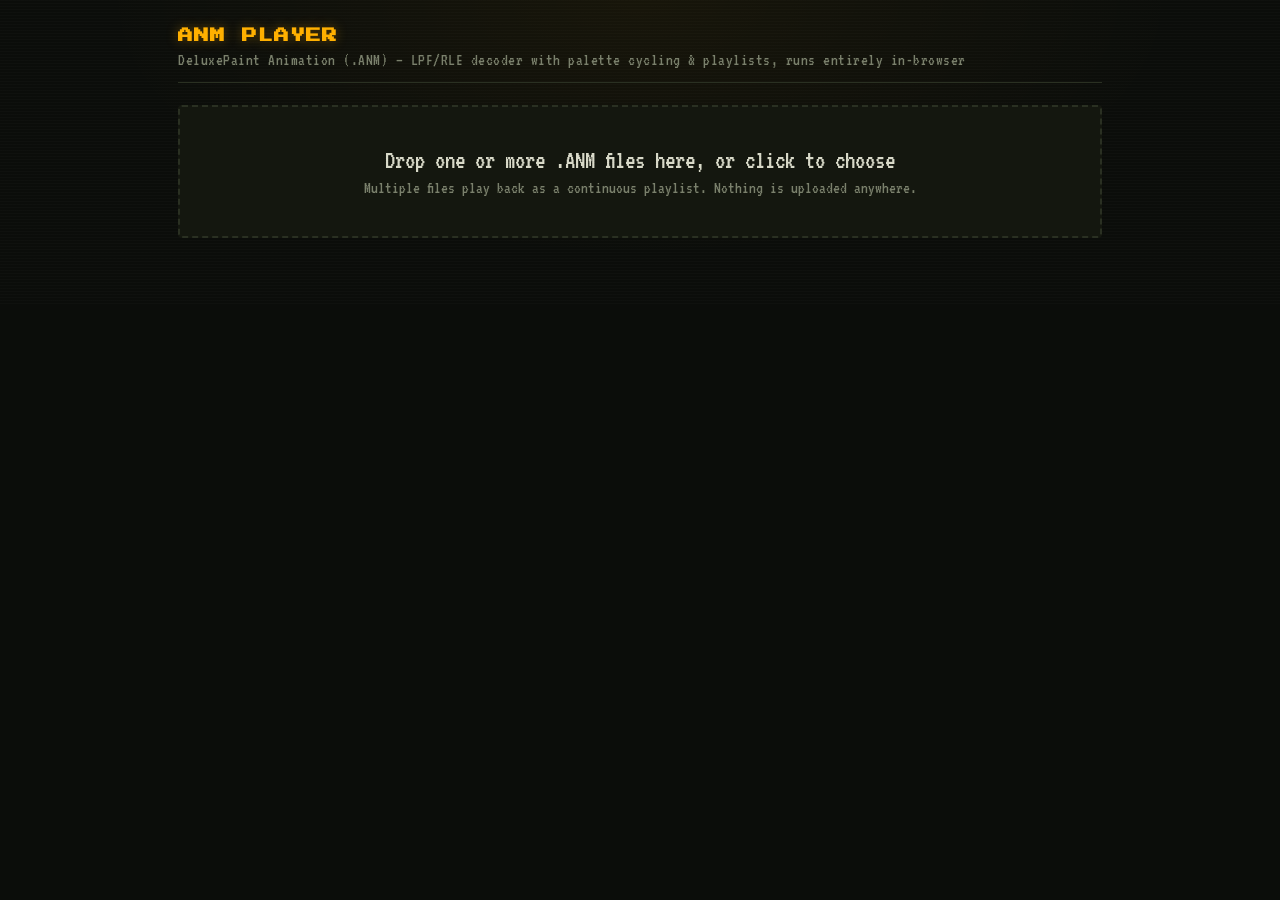
<file: standalone_players/deluxe_paint_animation_player.html>
<!DOCTYPE html>
<html lang="en">
<head>
<meta charset="UTF-8">
<meta name="viewport" content="width=device-width, initial-scale=1.0">
<title>ANM // DeluxePaint Animation Player</title>
<style>
  @import url('https://fonts.googleapis.com/css2?family=VT323&family=Press+Start+2P&display=swap');

  :root{
    --bg: #0b0d0a;
    --panel: #14170f;
    --panel2: #191d13;
    --line: #2a3022;
    --amber: #ffb000;
    --amber-dim: #8a6000;
    --green: #33ff66;
    --ink: #d8d9c8;
    --ink-dim: #7a806c;
    --red: #ff4d4d;
  }
  *{box-sizing:border-box;}
  html,body{
    margin:0; padding:0; min-height:100%;
    background: var(--bg);
    color: var(--ink);
    font-family: 'VT323', monospace;
    font-size: 20px;
  }
  body{
    background-image:
      radial-gradient(ellipse at top, rgba(255,176,0,0.05), transparent 60%),
      repeating-linear-gradient(180deg, rgba(255,255,255,0.015) 0px, rgba(255,255,255,0.015) 1px, transparent 1px, transparent 3px);
  }
  .wrap{
    max-width: 960px;
    margin: 0 auto;
    padding: 28px 18px 60px;
  }
  header{
    display:flex; align-items:baseline; justify-content:space-between;
    border-bottom: 1px solid var(--line);
    padding-bottom: 14px;
    margin-bottom: 22px;
    flex-wrap: wrap;
    gap: 8px;
  }
  header h1{
    font-family: 'Press Start 2P', monospace;
    font-size: 15px;
    letter-spacing: 1px;
    color: var(--amber);
    margin: 0;
    text-shadow: 0 0 12px rgba(255,176,0,0.35);
  }
  header .tag{
    color: var(--ink-dim);
    font-size: 17px;
    letter-spacing: 0.5px;
  }
  .dropzone{
    border: 2px dashed var(--line);
    border-radius: 4px;
    padding: 40px 20px;
    text-align: center;
    cursor: pointer;
    transition: border-color .15s ease, background .15s ease;
    background: var(--panel);
  }
  .dropzone:hover, .dropzone.drag{
    border-color: var(--amber-dim);
    background: var(--panel2);
  }
  .dropzone .big{
    font-size: 26px;
    color: var(--ink);
    margin-bottom: 6px;
  }
  .dropzone .small{
    color: var(--ink-dim);
    font-size: 17px;
  }
  input[type=file]{ display:none; }

  .player{ margin-top: 24px; }
  .crt{
    position: relative;
    background: #000;
    border: 1px solid var(--line);
    border-radius: 6px;
    padding: 14px;
    box-shadow: inset 0 0 40px rgba(0,0,0,0.8), 0 0 30px rgba(255,176,0,0.04);
  }
  .crt::after{
    content:"";
    position:absolute; inset:14px;
    pointer-events:none;
    background: repeating-linear-gradient(180deg, rgba(0,0,0,0.18) 0px, rgba(0,0,0,0.18) 1px, transparent 1px, transparent 3px);
    mix-blend-mode: multiply;
    border-radius: 3px;
  }
  .canvas-holder{
    display:flex; justify-content:center; align-items:center;
    overflow: auto;
    background:#000;
    min-height: 60px;
  }
  canvas{
    image-rendering: pixelated;
    image-rendering: crisp-edges;
    display:block;
  }
  .led-row{
    display:flex; align-items:center; gap:14px;
    position:absolute; top: 18px; right: 22px;
    font-size: 13px; color: var(--ink-dim);
    letter-spacing:1px;
  }
  .led-item{ display:flex; align-items:center; gap:6px; }
  .led{
    width:8px; height:8px; border-radius:50%;
    background: #3a2200;
    box-shadow: 0 0 4px rgba(0,0,0,0.6) inset;
  }
  .led.on{
    background: var(--green);
    box-shadow: 0 0 8px var(--green), 0 0 2px var(--green);
  }
  .led.cyc.on{
    background: var(--amber);
    box-shadow: 0 0 8px var(--amber), 0 0 2px var(--amber);
  }
  .nowplaying{
    position:absolute; top:18px; left:22px;
    font-size:13px; color: var(--ink-dim); letter-spacing:1px;
    max-width: 55%;
    overflow:hidden; text-overflow:ellipsis; white-space:nowrap;
  }

  .controls{
    margin-top: 16px;
    background: var(--panel);
    border: 1px solid var(--line);
    border-radius: 4px;
    padding: 14px 16px;
  }
  .row{
    display:flex; align-items:center; gap:12px;
    flex-wrap: wrap;
  }
  .row + .row{ margin-top: 12px; }

  button{
    font-family: 'VT323', monospace;
    font-size: 20px;
    background: var(--panel2);
    color: var(--amber);
    border: 1px solid var(--line);
    border-radius: 3px;
    padding: 6px 14px;
    cursor: pointer;
    letter-spacing: 1px;
  }
  button:hover{ border-color: var(--amber-dim); background:#1e2317; }
  button:active{ transform: translateY(1px); }
  button:focus-visible, input:focus-visible{
    outline: 2px solid var(--amber);
    outline-offset: 2px;
  }
  button.primary{ color: var(--bg); background: var(--amber); border-color: var(--amber); font-weight:bold; }
  button.primary:hover{ background:#ffc233; }
  button:disabled{ opacity: 0.4; cursor: default; }
  button.small{ font-size:16px; padding:3px 9px; }

  input[type=range]{
    flex: 1;
    accent-color: var(--amber);
    min-width: 120px;
  }
  input[type=number]{
    width: 64px;
    font-family:'VT323', monospace;
    font-size: 19px;
    background: var(--panel2);
    border: 1px solid var(--line);
    color: var(--ink);
    padding: 3px 6px;
    border-radius: 3px;
  }
  label{ color: var(--ink-dim); font-size: 17px; white-space:nowrap; }
  .framecount{
    color: var(--ink-dim); font-size: 17px; min-width: 90px; text-align:right;
  }
  input[type=checkbox]{ accent-color: var(--amber); }

  .meta{
    margin-top: 14px;
    display:grid;
    grid-template-columns: repeat(auto-fit, minmax(140px,1fr));
    gap: 10px;
  }
  .meta .cell{
    background: var(--panel);
    border: 1px solid var(--line);
    border-radius: 4px;
    padding: 8px 12px;
  }
  .meta .cell .k{ color: var(--ink-dim); font-size: 14px; letter-spacing:1px; text-transform:uppercase; }
  .meta .cell .v{ color: var(--green); font-size: 22px; }

  .panel{
    margin-top: 14px;
    background: var(--panel);
    border: 1px solid var(--line);
    border-radius: 4px;
    padding: 10px 16px;
  }
  .panel .title{
    display:flex; align-items:center; justify-content:space-between;
    color: var(--ink-dim); font-size:14px; letter-spacing:1px; text-transform:uppercase; margin-bottom:8px;
  }
  .panel table{ width:100%; border-collapse: collapse; font-size: 17px; }
  .panel th{ text-align:left; color: var(--ink-dim); font-weight:normal; font-size:13px; letter-spacing:1px; text-transform:uppercase; padding: 2px 8px 6px 0; }
  .panel td{ padding: 5px 8px 5px 0; color: var(--ink); border-top: 1px solid var(--line); }
  .swatch{ display:inline-block; width:44px; height:12px; vertical-align:middle; border:1px solid #000; }
  .panel .none{ color: var(--ink-dim); font-size:16px; }

  .playlist-row{ cursor:pointer; }
  .playlist-row:hover td{ background: rgba(255,176,0,0.05); }
  .playlist-row.active td{ color: var(--amber); }
  .playlist-row.active td:first-child{ border-left: 3px solid var(--amber); padding-left: 6px; }
  .playlist-row.error td{ color: var(--red); }
  .playlist-row .rm{
    background:none; border:none; color: var(--ink-dim); cursor:pointer; font-size:18px; padding:0 4px;
  }
  .playlist-row .rm:hover{ color: var(--red); }

  .error{
    margin-top: 20px;
    border: 1px solid var(--red);
    color: var(--red);
    background: rgba(255,77,77,0.06);
    padding: 12px 16px;
    border-radius: 4px;
    font-size: 18px;
  }
  .filename{ color: var(--ink-dim); font-size:15px; margin-top: 8px; }

  ::selection{ background: var(--amber); color: #000; }

  @media (prefers-reduced-motion: reduce){
    .led.on{ box-shadow:none; }
  }
</style>
</head>
<body>
<div class="wrap">
  <header>
    <h1>ANM PLAYER</h1>
    <div class="tag">DeluxePaint Animation (.ANM) — LPF/RLE decoder with palette cycling &amp; playlists, runs entirely in-browser</div>
  </header>

  <div class="dropzone" id="drop">
    <div class="big">Drop one or more .ANM files here, or click to choose</div>
    <div class="small">Multiple files play back as a continuous playlist. Nothing is uploaded anywhere.</div>
    <input type="file" id="fileInput" accept=".anm" multiple>
  </div>
  <div class="filename" id="filename"></div>

  <div id="err" class="error" hidden></div>

  <div class="player" id="player" hidden>
    <div class="crt">
      <div class="nowplaying" id="nowPlaying"></div>
      <div class="led-row">
        <div class="led-item"><div class="led cyc" id="ledCycle"></div><span>CYCLE</span></div>
        <div class="led-item"><div class="led" id="led"></div><span id="ledLabel">STOPPED</span></div>
      </div>
      <div class="canvas-holder">
        <canvas id="canvas"></canvas>
      </div>
    </div>

    <div class="controls">
      <div class="row">
        <button id="prevTrackBtn" title="Previous track">⏮</button>
        <button id="playBtn" class="primary">▶ Play</button>
        <button id="nextTrackBtn" title="Next track">⏭</button>
        <button id="prevBtn">◀ Frame</button>
        <button id="nextBtn">Frame ▶</button>
        <input type="range" id="scrub" min="0" max="0" value="0" step="1">
        <span class="framecount" id="frameCount">0 / 0</span>
      </div>
      <div class="row">
        <label for="fps">FPS</label>
        <input type="number" id="fps" min="1" max="60" value="10">
        <label for="zoom">Zoom</label>
        <input type="number" id="zoom" min="1" max="8" value="2">
        <label for="staticDuration">Static image hold</label>
        <input type="number" id="staticDuration" min="1" max="120" value="5">
        <span class="framecount">sec</span>
        <label><input type="checkbox" id="loop" checked> Loop</label>
        <label><input type="checkbox" id="cycleToggle" checked> Palette cycling</label>
        <button id="pngBtn">Save frame as PNG</button>
      </div>
    </div>

    <div class="meta">
      <div class="cell"><div class="k">Track</div><div class="v" id="mTrack">—</div></div>
      <div class="cell"><div class="k">Dimensions</div><div class="v" id="mDim">—</div></div>
      <div class="cell"><div class="k">Frames</div><div class="v" id="mFrames">—</div></div>
      <div class="cell"><div class="k">Source FPS</div><div class="v" id="mFps">—</div></div>
      <div class="cell"><div class="k">Active cycles</div><div class="v" id="mCycles">—</div></div>
    </div>

    <div class="panel">
      <div class="title">
        <span>Playlist</span>
        <button id="clearPlaylistBtn" class="small">Clear playlist</button>
      </div>
      <div id="playlistTable"></div>
    </div>

    <div class="panel">
      <div class="title">Palette cycle ranges (current track)</div>
      <div id="cycleTable"></div>
    </div>
  </div>
</div>

<script>
(function(){
  "use strict";

  // ---------- ANM parsing ----------
  // Format derived from FFmpeg's libavformat/anm.c + libavcodec/anm.c (Deluxe
  // Paint Animation demuxer/decoder), cross-checked against the header layout
  // documented on wiki.multimedia.cx (recovered from iffanim.txt).

  function parseANM(arrayBuffer){
    const u8 = new Uint8Array(arrayBuffer);
    const dv = new DataView(arrayBuffer);
    const len = u8.length;

    function need(n, what){
      if (n > len) throw new Error("File too short while reading " + what + ".");
    }

    need(4, "magic");
    const magic = String.fromCharCode(u8[0], u8[1], u8[2], u8[3]);

    need(16, "page header");
    let nbRecordsRaw = dv.getUint32(8, true);
    const pageTableOffset = dv.getUint16(14, true);

    need(24, "anim tag / dimensions");
    const animTag = String.fromCharCode(u8[16], u8[17], u8[18], u8[19]);
    const width = dv.getUint16(20, true);
    const height = dv.getUint16(22, true);

    if (magic !== "LPF " || animTag !== "ANIM") {
      throw new Error("Not a recognized DeluxePaint Animation file — expected an 'LPF ' / 'ANIM' signature.");
    }
    if (!width || !height || width > 4096 || height > 4096) {
      throw new Error("Header parsed but dimensions look invalid (" + width + "x" + height + ").");
    }

    need(70, "header flags");
    const hasLastDelta = u8[26];
    if (hasLastDelta) nbRecordsRaw = Math.max(nbRecordsRaw - 1, 0);

    need(70, "frame count / rate");
    let fps = dv.getUint16(68, true);
    if (!fps || fps > 240) fps = 10;

    // Bytes 70..127 are 58 bytes of filler, rounding the fixed header to 128
    // bytes. Immediately after that: 16 palette-cycle "Range" structs (8
    // bytes each = 128 bytes), then the 256-colour palette (4 bytes each =
    // 1024 bytes: R,G,B,pad).
    const cyclesStart = 128;
    need(cyclesStart + 16 * 8, "cycle ranges");
    const cycles = [];
    for (let i = 0; i < 16; i++) {
      const o = cyclesStart + i * 8;
      const count = dv.getUint16(o, true);
      const rate = dv.getUint16(o + 2, true);
      const flags = dv.getUint16(o + 4, true);
      const low = u8[o + 6];
      const high = u8[o + 7];
      const activeBit = !!(flags & 1);
      const reverse = !!(flags & 2);
      // The documented Amiga CRNG convention gates cycling on bit0
      // ("RNG_ACTIVE"), but real-world DPaint Animation exports are
      // inconsistent about setting it. A defined rate + a real span is a
      // more reliable signal in practice.
      if (high > low && rate > 0) {
        cycles.push({ count, rate, flags, low, high, reverse, activeBit });
      }
    }

    const paletteStart = cyclesStart + 128; // 256
    need(paletteStart + 256 * 4, "palette");
    const palette = new Uint8Array(256 * 3);
    for (let i = 0; i < 256; i++) {
      const o = paletteStart + i * 4;
      // On-disk order is (Blue, Green, Red, pad) — confirmed against ffmpeg's
      // reference ANM decoder (which VLC also uses), not the (Red, Green,
      // Blue, pad) that the recovered multimedia.cx documentation describes
      // in plain English. ffmpeg reads each entry as a little-endian 32-bit
      // ARGB int, which only lines up with real files if red is the third
      // byte on disk.
      palette[i * 3 + 0] = u8[o + 2]; // R
      palette[i * 3 + 1] = u8[o + 1]; // G
      palette[i * 3 + 2] = u8[o];     // B
    }

    // Page table: up to 256 entries, 6 bytes each, at pageTableOffset.
    const MAX_PAGES = 256;
    need(pageTableOffset + MAX_PAGES * 6, "page table");
    const pages = [];
    for (let i = 0; i < MAX_PAGES; i++) {
      const o = pageTableOffset + i * 6;
      pages.push({
        baseRecord: dv.getUint16(o, true),
        nbRecords: dv.getUint16(o + 2, true),
        size: dv.getUint16(o + 4, true),
      });
    }

    const pageDataBase = pageTableOffset + MAX_PAGES * 6;
    const recordInfo = [];
    let pagesUsed = 0;

    for (let pi = 0; pi < MAX_PAGES; pi++) {
      const p = pages[pi];
      if (p.nbRecords <= 0) continue;
      pagesUsed++;
      const pageStart = pageDataBase + pi * 65536;
      if (pageStart + 8 + p.nbRecords * 2 > len) continue;
      const sizeTableStart = pageStart + 8;
      let cursor = pageStart + 8 + p.nbRecords * 2;
      for (let k = 0; k < p.nbRecords; k++) {
        const sz = dv.getUint16(sizeTableStart + k * 2, true);
        const globalIdx = p.baseRecord + k;
        recordInfo[globalIdx] = { offset: cursor, size: sz };
        cursor += sz;
      }
    }

    const nbRecords = Math.min(nbRecordsRaw, recordInfo.length || nbRecordsRaw);

    return { width, height, fps, nbRecords, palette, cycles, recordInfo, u8, pagesUsed };
  }

  // ---------- Single-frame opcode decoder (RLE stream, ported from libavcodec/anm.c) ----------

  function decodeFrame(u8, offset, size, indexBuf, width, height) {
    if (size < 4) return;
    const end = offset + size;
    let p = offset;
    p += 4; // record type byte, padding byte, 2 reserved bytes

    const total = width * height;
    let dstPix = 0;
    let x = 0;

    function doOp(isCopy, pixel, count) {
      let remaining = width - x;
      while (count > 0) {
        let striplen = Math.min(count, remaining);
        if (isCopy) {
          const avail = Math.max(0, Math.min(striplen, end - p));
          if (avail <= 0) return true;
          indexBuf.set(u8.subarray(p, p + avail), dstPix);
          p += avail;
          striplen = avail;
        } else if (pixel >= 0) {
          indexBuf.fill(pixel, dstPix, dstPix + striplen);
        }
        dstPix += striplen;
        remaining -= striplen;
        count -= striplen;
        if (remaining <= 0) remaining = width;
        if (dstPix >= total) return true;
      }
      x = width - remaining;
      return false;
    }

    while (p < end) {
      const typeByte = u8[p++];
      let count = typeByte & 0x7F;
      const type = typeByte >> 7;

      if (count) {
        if (doOp(type === 0, -1, count)) break;
      } else if (type === 0) {
        if (p + 2 > end) break;
        const cnt = u8[p++];
        const pixel = u8[p++];
        if (cnt === 0) continue;
        if (doOp(false, pixel, cnt)) break;
      } else {
        if (p + 2 > end) break;
        const raw = u8[p] | (u8[p + 1] << 8);
        p += 2;
        let count2 = raw & 0x3FFF;
        const type2 = raw >>> 14;
        if (count2 === 0) {
          if (type2 === 0) break;
          if (type2 === 2) break;
          continue;
        } else {
          let pixel = -1;
          if (type2 === 3) { if (p >= end) break; pixel = u8[p++]; }
          if (type2 === 1) count2 += 0x4000;
          if (doOp(type2 === 2, pixel, count2)) break;
        }
      }
    }
  }

  // ---------- Palette cycling ----------

  function computeCycledPalette(basePalette, cycles, elapsedSeconds, scratch){
    const pal = scratch || basePalette.slice();
    pal.set(basePalette);
    for (const c of cycles) {
      const rangeSize = c.high - c.low + 1;
      const stepsPerSec = c.rate * 60 / 16384;
      let shift = Math.floor(elapsedSeconds * stepsPerSec) % rangeSize;
      if (c.reverse) shift = -shift;
      shift = ((shift % rangeSize) + rangeSize) % rangeSize;
      if (shift === 0) continue;
      for (let i = 0; i < rangeSize; i++) {
        const srcIdx = c.low + ((i - shift) % rangeSize + rangeSize) % rangeSize;
        const dstIdx = c.low + i;
        pal[dstIdx * 3] = basePalette[srcIdx * 3];
        pal[dstIdx * 3 + 1] = basePalette[srcIdx * 3 + 1];
        pal[dstIdx * 3 + 2] = basePalette[srcIdx * 3 + 2];
      }
    }
    return pal;
  }

  function buildFramesFromParsed(parsed){
    const { width, height, recordInfo, u8, nbRecords } = parsed;
    const frames = [];
    let indexBuf = new Uint8Array(width * height);
    for (let i = 0; i < nbRecords; i++) {
      const rec = recordInfo[i];
      if (rec && rec.offset + rec.size <= u8.length) {
        decodeFrame(u8, rec.offset, rec.size, indexBuf, width, height);
      }
      frames.push(indexBuf.slice());
    }
    return frames;
  }

  function readFileAsArrayBuffer(file){
    return new Promise((resolve, reject) => {
      const reader = new FileReader();
      reader.onload = () => resolve(reader.result);
      reader.onerror = () => reject(new Error("Couldn't read " + file.name + " from disk."));
      reader.readAsArrayBuffer(file);
    });
  }

  // ---------- UI wiring ----------

  const drop = document.getElementById('drop');
  const fileInput = document.getElementById('fileInput');
  const filenameEl = document.getElementById('filename');
  const errEl = document.getElementById('err');
  const playerEl = document.getElementById('player');
  const canvas = document.getElementById('canvas');
  const ctx = canvas.getContext('2d');
  const scrub = document.getElementById('scrub');
  const frameCount = document.getElementById('frameCount');
  const playBtn = document.getElementById('playBtn');
  const prevBtn = document.getElementById('prevBtn');
  const nextBtn = document.getElementById('nextBtn');
  const prevTrackBtn = document.getElementById('prevTrackBtn');
  const nextTrackBtn = document.getElementById('nextTrackBtn');
  const fpsInput = document.getElementById('fps');
  const zoomInput = document.getElementById('zoom');
  const loopInput = document.getElementById('loop');
  const cycleToggle = document.getElementById('cycleToggle');
  const staticDurationInput = document.getElementById('staticDuration');
  const pngBtn = document.getElementById('pngBtn');
  const led = document.getElementById('led');
  const ledLabel = document.getElementById('ledLabel');
  const ledCycle = document.getElementById('ledCycle');
  const cycleTableEl = document.getElementById('cycleTable');
  const playlistTableEl = document.getElementById('playlistTable');
  const clearPlaylistBtn = document.getElementById('clearPlaylistBtn');
  const nowPlayingEl = document.getElementById('nowPlaying');

  let playlist = [];   // [{ name, width, height, fps, palette, cycles, frames, error }]
  let curIndex = -1;
  let state = null;    // alias of playlist[curIndex] when valid
  let curFrame = 0;
  let playing = false;
  let rafId = null;
  let lastFrameTick = 0;
  let itemStartTime = 0;   // performance.now() when current track started (drives cycling + dwell timer)
  let workingPalette = null;

  function showError(msg){
    errEl.hidden = false;
    errEl.textContent = msg;
  }
  function clearError(){ errEl.hidden = true; }

  async function loadFiles(fileList){
    clearError();
    const files = Array.from(fileList).sort((a,b) => a.name.localeCompare(b.name, undefined, {numeric:true}));
    const wasEmpty = playlist.length === 0;
    let addedOk = 0, addedErr = 0;

    for (const file of files) {
      const entry = { name: file.name, size: file.size, error: null };
      try {
        const buf = await readFileAsArrayBuffer(file);
        const parsed = parseANM(buf);
        const frames = buildFramesFromParsed(parsed);
        if (frames.length === 0) throw new Error("No valid frames/records found.");
        Object.assign(entry, {
          width: parsed.width, height: parsed.height, fps: parsed.fps,
          palette: parsed.palette, cycles: parsed.cycles, frames,
        });
        addedOk++;
      } catch (e) {
        entry.error = (e && e.message) || "Couldn't parse this file.";
        addedErr++;
      }
      playlist.push(entry);
    }

    filenameEl.textContent = playlist.length + ' file' + (playlist.length===1?'':'s') + ' in playlist'
      + (addedErr ? '  (' + addedErr + ' failed to parse — see list below)' : '');

    if (addedOk === 0 && wasEmpty) {
      showError("None of the dropped files could be read as DeluxePaint Animation files.");
    }

    renderPlaylistTable();
    playerEl.hidden = playlist.length === 0;

    if (wasEmpty) {
      const firstOk = playlist.findIndex(p => !p.error);
      if (firstOk >= 0) {
        startLoop();
        goToIndex(firstOk, true);
      }
    }
  }

  function renderPlaylistTable(){
    if (playlist.length === 0) {
      playlistTableEl.innerHTML = '<div class="none">No files loaded yet.</div>';
      return;
    }
    let html = '<table><tr><th></th><th>File</th><th>Info</th><th></th></tr>';
    playlist.forEach((p, i) => {
      const active = i === curIndex;
      if (p.error) {
        html += '<tr class="playlist-row error"><td>' + (i+1) + '</td>'
          + '<td>' + escapeHtml(p.name) + '</td>'
          + '<td>' + escapeHtml(p.error) + '</td>'
          + '<td><button class="rm" data-idx="' + i + '" title="Remove">✕</button></td></tr>';
      } else {
        const info = p.width + '×' + p.height + ' · ' + p.frames.length + (p.frames.length===1?' frame':' frames')
          + (p.cycles.length ? ' · ' + p.cycles.length + ' cycle' + (p.cycles.length===1?'':'s') : '');
        html += '<tr class="playlist-row' + (active?' active':'') + '" data-idx="' + i + '"><td>' + (i+1) + '</td>'
          + '<td>' + escapeHtml(p.name) + '</td>'
          + '<td>' + info + '</td>'
          + '<td><button class="rm" data-idx="' + i + '" title="Remove">✕</button></td></tr>';
      }
    });
    html += '</table>';
    playlistTableEl.innerHTML = html;

    playlistTableEl.querySelectorAll('tr[data-idx]').forEach(row => {
      row.addEventListener('click', (e) => {
        if (e.target.closest('.rm')) return;
        const idx = parseInt(row.getAttribute('data-idx'), 10);
        if (!playlist[idx] || playlist[idx].error) return;
        goToIndex(idx, true);
      });
    });
    playlistTableEl.querySelectorAll('.rm').forEach(btn => {
      btn.addEventListener('click', (e) => {
        e.stopPropagation();
        removeFromPlaylist(parseInt(btn.getAttribute('data-idx'), 10));
      });
    });
  }

  function escapeHtml(s){
    return String(s).replace(/[&<>"']/g, c => ({'&':'&amp;','<':'&lt;','>':'&gt;','"':'&quot;',"'":'&#39;'}[c]));
  }

  function removeFromPlaylist(idx){
    if (idx < 0 || idx >= playlist.length) return;
    const wasCurrent = idx === curIndex;
    playlist.splice(idx, 1);
    if (idx < curIndex) curIndex--;
    if (playlist.length === 0) {
      curIndex = -1; state = null; playing = false;
      playerEl.hidden = true;
      renderPlaylistTable();
      return;
    }
    if (wasCurrent) {
      const nextIdx = Math.min(idx, playlist.length - 1);
      const okIdx = findNextPlayable(nextIdx, 0);
      if (okIdx >= 0) goToIndex(okIdx, playing);
      else { state = null; renderPlaylistTable(); }
    } else {
      renderPlaylistTable();
    }
  }

  clearPlaylistBtn.addEventListener('click', () => {
    playlist = [];
    curIndex = -1;
    state = null;
    playing = false;
    playerEl.hidden = true;
    filenameEl.textContent = '';
    renderPlaylistTable();
  });

  function findNextPlayable(fromIdx, dir){
    if (playlist.length === 0) return -1;
    for (let step = 0; step < playlist.length; step++) {
      const idx = ((fromIdx + dir*step) % playlist.length + playlist.length) % playlist.length;
      if (!playlist[idx].error) return idx;
    }
    return -1;
  }

  function goToIndex(idx, autoplay){
    if (idx < 0 || idx >= playlist.length || playlist[idx].error) return;
    curIndex = idx;
    state = playlist[idx];
    curFrame = 0;
    itemStartTime = performance.now();
    workingPalette = state.palette.slice();

    document.getElementById('mTrack').textContent = (curIndex+1) + ' / ' + playlist.length;
    document.getElementById('mDim').textContent = state.width + '×' + state.height;
    document.getElementById('mFrames').textContent = state.frames.length;
    document.getElementById('mFps').textContent = state.fps;
    document.getElementById('mCycles').textContent = state.cycles.length;
    nowPlayingEl.textContent = state.name;
    fpsInput.value = state.fps;

    renderCycleTable();

    scrub.max = state.frames.length - 1;
    scrub.value = 0;
    frameCount.textContent = '1 / ' + state.frames.length;

    const zoom = parseInt(zoomInput.value, 10) || 2;
    canvas.width = state.width;
    canvas.height = state.height;
    canvas.style.width = (state.width * zoom) + 'px';
    canvas.style.height = (state.height * zoom) + 'px';

    renderPlaylistTable();
    setPlaying(autoplay !== undefined ? autoplay : playing);
  }

  function renderCycleTable(){
    const cycles = state.cycles;
    if (cycles.length === 0) {
      cycleTableEl.innerHTML = '<div class="none">No active palette-cycle ranges in this track.</div>';
      return;
    }
    let html = '<table><tr><th>Colours</th><th>Range</th><th>Speed</th><th>Dir</th></tr>';
    for (const c of cycles) {
      const stepsPerSec = (c.rate * 60 / 16384).toFixed(2);
      html += '<tr><td><span class="swatch" style="background:linear-gradient(90deg,'
        + swatchStops(state.palette, c.low, c.high) + ')"></span></td>'
        + '<td>' + c.low + '–' + c.high + '</td>'
        + '<td>' + stepsPerSec + '/sec</td>'
        + '<td>' + (c.reverse ? '◀ reverse' : '▶ forward') + '</td></tr>';
    }
    html += '</table>';
    cycleTableEl.innerHTML = html;
  }

  function swatchStops(palette, low, high){
    const n = high - low + 1;
    const stops = [];
    const steps = Math.min(n - 1, 12);
    for (let i = 0; i <= steps; i++) {
      const idx = low + Math.round(i * (n - 1) / steps);
      stops.push('rgb(' + palette[idx*3] + ',' + palette[idx*3+1] + ',' + palette[idx*3+2] + ')');
    }
    return stops.join(',');
  }

  function renderCurrent(){
    if (!state) return;
    const { width, height, palette, cycles, frames } = state;
    const cyclingOn = cycleToggle.checked && cycles.length > 0;
    let pal = palette;
    if (cyclingOn) {
      const elapsed = (performance.now() - itemStartTime) / 1000;
      pal = computeCycledPalette(palette, cycles, elapsed, workingPalette);
    }
    const idx = frames[curFrame];
    const img = ctx.createImageData(width, height);
    const data = img.data;
    for (let p = 0; p < idx.length; p++) {
      const c = idx[p] * 3;
      const o = p * 4;
      data[o] = pal[c];
      data[o+1] = pal[c+1];
      data[o+2] = pal[c+2];
      data[o+3] = 255;
    }
    ctx.putImageData(img, 0, 0);
    ledCycle.classList.toggle('on', cyclingOn);
  }

  function renderFrame(i){
    if (!state) return;
    i = Math.max(0, Math.min(state.frames.length - 1, i));
    curFrame = i;
    scrub.value = i;
    frameCount.textContent = (i+1) + ' / ' + state.frames.length;
    renderCurrent();
  }

  function setPlaying(p){
    playing = !!p && !!state;
    playBtn.textContent = playing ? '❚❚ Pause' : '▶ Play';
    playBtn.disabled = !state;
    led.classList.toggle('on', playing);
    ledLabel.textContent = playing ? 'PLAYING' : 'STOPPED';
    lastFrameTick = performance.now();
  }

  function advanceTrack(){
    const dir = 1;
    let next = curIndex + 1;
    if (next >= playlist.length || playlist[next].error) {
      next = findNextPlayable(curIndex + 1, dir);
    }
    if (next < 0 || next >= playlist.length) {
      if (loopInput.checked) {
        next = findNextPlayable(0, 1);
      } else {
        setPlaying(false);
        return;
      }
    }
    if (next === curIndex || next < 0) {
      // Only one playable track — just let it keep looping/cycling in place.
      if (state.frames.length > 1) curFrame = 0;
      return;
    }
    if (next < curIndex && !loopInput.checked) {
      setPlaying(false);
      return;
    }
    goToIndex(next, true);
  }

  function startLoop(){
    if (rafId) cancelAnimationFrame(rafId);
    lastFrameTick = performance.now();
    rafId = requestAnimationFrame(loop);
  }

  function loop(now){
    if (state && playing) {
      if (state.frames.length > 1) {
        const fps = Math.max(1, parseInt(fpsInput.value, 10) || state.fps || 10);
        const interval = 1000 / fps;
        if (now - lastFrameTick >= interval) {
          lastFrameTick = now;
          const next = curFrame + 1;
          if (next >= state.frames.length) {
            if (playlist.filter(p => !p.error).length > 1) {
              advanceTrack();
            } else if (loopInput.checked) {
              curFrame = 0;
              scrub.value = 0;
              frameCount.textContent = '1 / ' + state.frames.length;
            } else {
              setPlaying(false);
            }
          } else {
            curFrame = next;
            scrub.value = curFrame;
            frameCount.textContent = (curFrame+1) + ' / ' + state.frames.length;
          }
        }
      } else {
        // Static (single-frame, palette-cycled) track: hold for the
        // configured duration, then move on — but only if there's actually
        // somewhere else to go.
        if (playlist.filter(p => !p.error).length > 1) {
          const holdMs = Math.max(1, parseInt(staticDurationInput.value, 10) || 5) * 1000;
          if (now - itemStartTime >= holdMs) {
            advanceTrack();
          }
        }
      }
    }
    if (state) renderCurrent();
    rafId = requestAnimationFrame(loop);
  }

  drop.addEventListener('click', () => fileInput.click());
  drop.addEventListener('dragover', (e) => { e.preventDefault(); drop.classList.add('drag'); });
  drop.addEventListener('dragleave', () => drop.classList.remove('drag'));
  drop.addEventListener('drop', (e) => {
    e.preventDefault();
    drop.classList.remove('drag');
    const files = e.dataTransfer.files;
    if (files && files.length) loadFiles(files);
  });
  fileInput.addEventListener('change', (e) => {
    if (e.target.files && e.target.files.length) loadFiles(e.target.files);
    fileInput.value = '';
  });

  playBtn.addEventListener('click', () => { if (state) setPlaying(!playing); });
  prevBtn.addEventListener('click', () => { if (state) { setPlaying(false); renderFrame(curFrame - 1); } });
  nextBtn.addEventListener('click', () => { if (state) { setPlaying(false); renderFrame(curFrame + 1); } });
  prevTrackBtn.addEventListener('click', () => {
    const idx = findNextPlayable(curIndex - 1, -1);
    if (idx >= 0) goToIndex(idx, true);
  });
  nextTrackBtn.addEventListener('click', () => {
    const idx = findNextPlayable(curIndex + 1, 1);
    if (idx >= 0) goToIndex(idx, true);
  });
  scrub.addEventListener('input', () => { if (state) { setPlaying(false); renderFrame(parseInt(scrub.value, 10)); } });
  zoomInput.addEventListener('change', () => {
    if (!state) return;
    const zoom = Math.max(1, Math.min(8, parseInt(zoomInput.value, 10) || 1));
    canvas.style.width = (state.width * zoom) + 'px';
    canvas.style.height = (state.height * zoom) + 'px';
  });
  pngBtn.addEventListener('click', () => {
    if (!state) return;
    const a = document.createElement('a');
    a.href = canvas.toDataURL('image/png');
    a.download = 'anm-frame-' + (curFrame+1) + '.png';
    a.click();
  });

  document.addEventListener('keydown', (e) => {
    if (!state) return;
    if (e.code === 'Space') { e.preventDefault(); setPlaying(!playing); }
    else if (e.code === 'ArrowRight') { setPlaying(false); renderFrame(curFrame + 1); }
    else if (e.code === 'ArrowLeft') { setPlaying(false); renderFrame(curFrame - 1); }
    else if (e.code === 'BracketRight') { const i = findNextPlayable(curIndex+1,1); if (i>=0) goToIndex(i, true); }
    else if (e.code === 'BracketLeft') { const i = findNextPlayable(curIndex-1,-1); if (i>=0) goToIndex(i, true); }
  });

  renderPlaylistTable();
})();
</script>
</body>
</html>
</file>
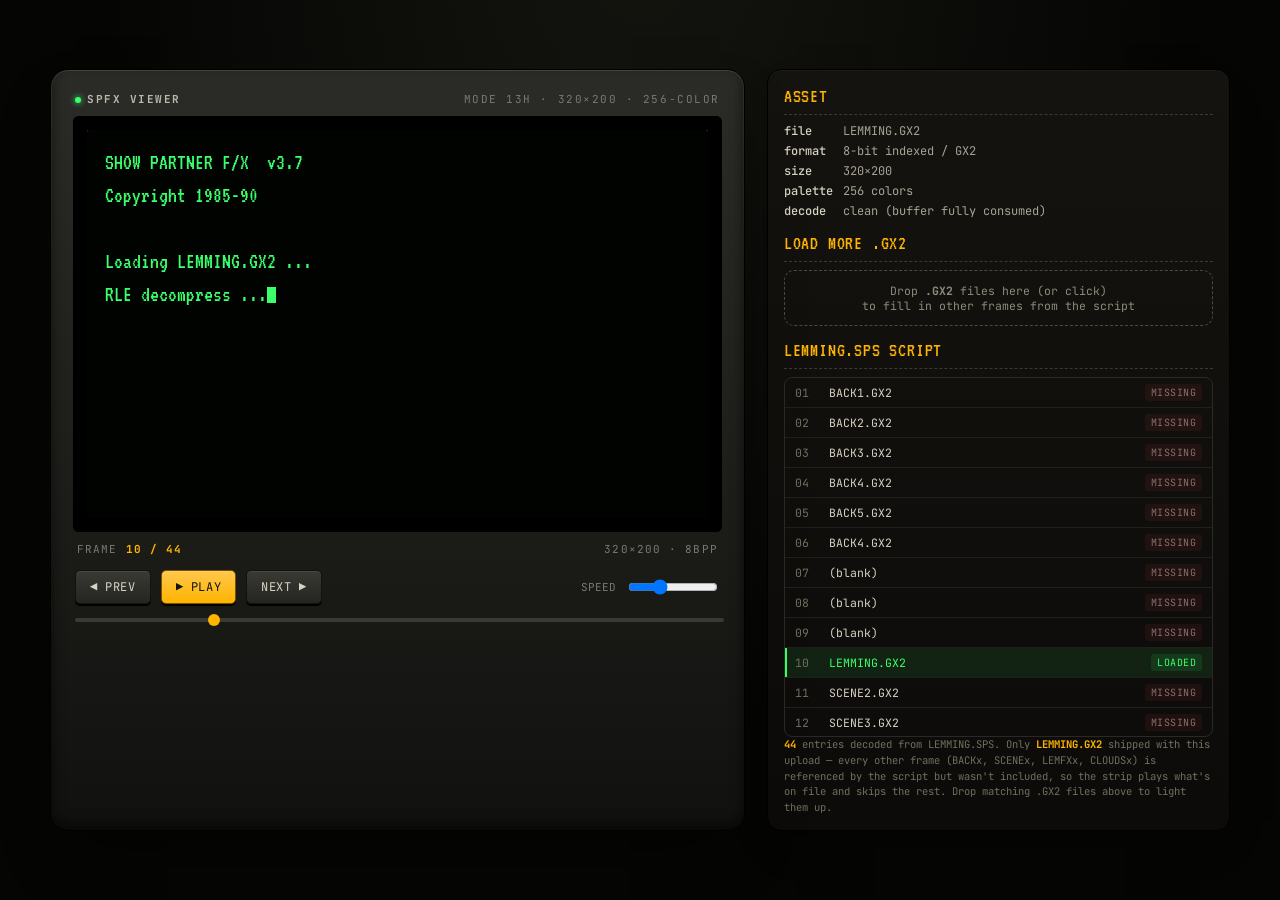
<file: standalone_players/showpartner_fx_player.html>
<!DOCTYPE html>
<html lang="en">
<head>
<meta charset="UTF-8">
<title>SPFX VIEWER — Show Partner F/X Player</title>
<style>
@import url('https://fonts.googleapis.com/css2?family=VT323&family=JetBrains+Mono:wght@400;500;700&display=swap');

:root{
  --bg:        #050604;
  --bezel:     #232320;
  --bezel-hi:  #333330;
  --screen:    #04140a;
  --amber:     #ffb400;
  --amber-dim: #8a6300;
  --green:     #39ff6a;
  --green-dim: #1c6b30;
  --red:       #ff4d4d;
  --paper:     #d8d2c2;
  --mono: 'JetBrains Mono', ui-monospace, 'SF Mono', Menlo, Consolas, monospace;
  --term: 'VT323', var(--mono);
}
*{box-sizing:border-box;}
html,body{height:100%;}
body{
  margin:0;
  background:
    radial-gradient(ellipse at 50% -10%, #14140f 0%, var(--bg) 60%);
  color:var(--paper);
  font-family:var(--mono);
  min-height:100vh;
  display:flex;
  align-items:center;
  justify-content:center;
  padding:28px 16px;
}

.rig{
  width:100%;
  max-width:1180px;
  display:grid;
  grid-template-columns: minmax(0,1.35fr) minmax(320px, 0.9fr);
  gap:22px;
}
@media (max-width: 880px){ .rig{grid-template-columns:1fr;} }

/* ---------- monitor ---------- */
.monitor{
  background:linear-gradient(180deg,#2b2b27,#191916 70%,#111110);
  border-radius:18px;
  padding:22px 22px 16px;
  box-shadow:
    0 30px 60px -25px rgba(0,0,0,.8),
    inset 0 1px 0 rgba(255,255,255,.06),
    inset 0 -6px 14px rgba(0,0,0,.6);
  border:1px solid #000;
  position:relative;
}
.monitor::before{
  content:"";
  position:absolute; inset:0;
  border-radius:18px;
  padding:1px;
  background:linear-gradient(180deg, rgba(255,255,255,.08), transparent 30%);
  -webkit-mask:linear-gradient(#000 0 0) content-box, linear-gradient(#000 0 0);
  -webkit-mask-composite:xor; mask-composite:exclude;
  pointer-events:none;
}
.brandbar{
  display:flex; justify-content:space-between; align-items:baseline;
  color:#7a7a72; font-size:11px; letter-spacing:.14em; text-transform:uppercase;
  padding:0 2px 10px;
}
.brandbar b{color:#b9b9ae; font-weight:700;}
.led{display:inline-block;width:6px;height:6px;border-radius:50%;background:var(--green);
  box-shadow:0 0 6px var(--green); margin-right:6px;}

.screen-wrap{
  background:#000;
  border-radius:6px;
  padding:14px;
  box-shadow:inset 0 0 0 2px #000, inset 0 0 40px rgba(0,0,0,.9);
}
.screen{
  position:relative;
  background:var(--screen);
  border-radius:2px;
  overflow:hidden;
  width:100%;
  aspect-ratio: 320 / 200;
}
.screen canvas{
  position:absolute; inset:0;
  width:100%; height:100%;
  image-rendering:pixelated;
  image-rendering:-moz-crisp-edges;
}
.scanlines{
  position:absolute; inset:0; pointer-events:none;
  background:repeating-linear-gradient(180deg, rgba(0,0,0,0) 0px, rgba(0,0,0,0) 1px, rgba(0,0,0,.22) 2px, rgba(0,0,0,0) 3px);
  mix-blend-mode:multiply;
}
.vignette{
  position:absolute; inset:0; pointer-events:none;
  box-shadow: inset 0 0 60px 14px rgba(0,0,0,.75);
}
.flicker{
  position:absolute; inset:0; pointer-events:none;
  background:rgba(255,255,255,.02);
  animation:flicker 6s infinite;
}
@keyframes flicker{
  0%,97%,100%{opacity:0;}
  98%{opacity:1;}
}
.boot{
  position:absolute; inset:0;
  background:#010301;
  color:var(--green);
  font-family:var(--term);
  font-size:22px;
  line-height:1.5;
  padding:16px 18px;
  white-space:pre-wrap;
  z-index:5;
  transition:opacity .5s ease;
}
.boot .cursor{display:inline-block;width:9px;height:16px;background:var(--green);vertical-align:-2px;
  animation:blink 1s steps(1) infinite;}
@keyframes blink{50%{opacity:0;}}

.crt-caption{
  display:flex; justify-content:space-between;
  font-size:11px; color:#7a7a72; letter-spacing:.1em; text-transform:uppercase;
  padding:10px 4px 0;
}
.crt-caption span b{color:var(--amber);}

.transport{
  display:flex; align-items:center; gap:10px;
  padding:14px 2px 2px;
}
.btn{
  background:linear-gradient(180deg,#3a3a35,#242420);
  border:1px solid #111; color:var(--paper);
  font-family:var(--mono); font-size:12px; letter-spacing:.05em;
  padding:8px 14px; border-radius:5px; cursor:pointer;
  box-shadow:0 2px 0 #000, inset 0 1px 0 rgba(255,255,255,.08);
}
.btn:hover{background:linear-gradient(180deg,#454540,#2a2a25);}
.btn:active{transform:translateY(1px); box-shadow:0 1px 0 #000;}
.btn.primary{color:#12140f; background:linear-gradient(180deg,#ffc84d,var(--amber)); border-color:#7a5200;}
.btn.primary:hover{filter:brightness(1.06);}
.transport .spacer{flex:1;}
.scrub{
  -webkit-appearance:none; appearance:none;
  width:100%; height:4px; border-radius:2px; background:#3a3a35; outline:none;
}
.scrub::-webkit-slider-thumb{-webkit-appearance:none; width:12px; height:12px; border-radius:50%; background:var(--amber); cursor:pointer;}

/* ---------- side panel ---------- */
.panel{
  background:linear-gradient(180deg,#141310,#0c0b09);
  border:1px solid #000;
  border-radius:14px;
  padding:16px 16px 14px;
  display:flex; flex-direction:column; gap:14px;
  box-shadow:inset 0 1px 0 rgba(255,255,255,.04), 0 20px 50px -30px rgba(0,0,0,.8);
  min-height:0;
}
.panel h2{
  margin:0 0 8px; font-family:var(--term); font-weight:400;
  font-size:20px; color:var(--amber); letter-spacing:.04em;
  border-bottom:1px dashed #3a3a30; padding-bottom:8px;
}
.meta{
  font-size:12px; color:#a8a294; display:grid; grid-template-columns:auto 1fr; gap:4px 10px;
}
.meta b{color:var(--paper); font-weight:500;}
.meta .ok{color:var(--green);}

.dropzone{
  border:1px dashed #4a4a3e; border-radius:10px; padding:12px;
  font-size:11.5px; color:#8f8a7a; text-align:center; cursor:pointer;
  transition:border-color .15s, color .15s, background .15s;
}
.dropzone:hover, .dropzone.drag{border-color:var(--amber); color:var(--amber); background:rgba(255,180,0,.05);}
.dropzone input{display:none;}

.timeline{
  flex:1; min-height:220px; max-height:360px; overflow-y:auto;
  border:1px solid #2a2924; border-radius:8px;
  font-size:11.5px;
}
.timeline::-webkit-scrollbar{width:8px;}
.timeline::-webkit-scrollbar-thumb{background:#3a3830; border-radius:4px;}
.row{
  display:grid; grid-template-columns:26px 1fr auto; gap:8px; align-items:center;
  padding:6px 10px; border-bottom:1px solid #201f1a; cursor:pointer;
}
.row:last-child{border-bottom:none;}
.row:hover{background:rgba(255,180,0,.06);}
.row.active{background:rgba(57,255,106,.09); box-shadow:inset 2px 0 0 var(--green);}
.row .idx{color:#736e5e;}
.row .name{color:var(--paper); overflow:hidden; text-overflow:ellipsis; white-space:nowrap;}
.row .stat{font-size:10px; letter-spacing:.05em; padding:2px 6px; border-radius:3px;}
.row .stat.loaded{color:var(--green); background:rgba(57,255,106,.1);}
.row .stat.missing{color:#8a6e6e; background:rgba(255,77,77,.07);}
.row.active .name{color:var(--green);}

.legend{font-size:10.5px; color:#736e5e; line-height:1.5;}
.legend b{color:var(--amber);}
</style>
</head>
<body>

<div class="rig">

  <!-- MONITOR -->
  <div class="monitor">
    <div class="brandbar"><b><span class="led"></span>SPFX VIEWER</b><span>MODE 13H · 320×200 · 256-COLOR</span></div>

    <div class="screen-wrap">
      <div class="screen" id="screen">
        <div class="boot" id="boot"><span id="bootText"></span><span class="cursor"></span></div>
        <canvas id="canvas" width="320" height="200"></canvas>
        <div class="vignette"></div>
        <div class="scanlines"></div>
        <div class="flicker"></div>
      </div>
    </div>

    <div class="crt-caption">
      <span>FRAME <b id="frameLabel">—</b></span>
      <span id="dimsLabel">320×200 · 8BPP</span>
    </div>

    <div class="transport">
      <button class="btn" id="prevBtn">◀ PREV</button>
      <button class="btn primary" id="playBtn">▶ PLAY</button>
      <button class="btn" id="nextBtn">NEXT ▶</button>
      <div class="spacer"></div>
      <span style="font-size:11px;color:#7a7a72;">SPEED</span>
      <input type="range" id="speed" min="80" max="1200" value="450" style="width:90px;">
    </div>
    <input type="range" class="scrub" id="scrub" min="0" max="43" value="9" style="margin-top:10px;">
  </div>

  <!-- SIDE PANEL -->
  <div class="panel">
    <div>
      <h2>ASSET</h2>
      <div class="meta" id="meta">
        <b>file</b><span id="mFile">—</span>
        <b>format</b><span id="mFormat">—</span>
        <b>size</b><span id="mSize">—</span>
        <b>palette</b><span id="mPal">—</span>
        <b>decode</b><span id="mDecode">—</span>
      </div>
    </div>

    <div>
      <h2>LOAD MORE .GX2</h2>
      <div class="dropzone" id="dropzone">
        Drop <b>.GX2</b> files here (or click)<br>to fill in other frames from the script
        <input type="file" id="fileInput" accept=".gx2,.GX2" multiple>
      </div>
    </div>

    <div style="display:flex; flex-direction:column; min-height:0; flex:1;">
      <h2>LEMMING.SPS SCRIPT</h2>
      <div class="timeline" id="timeline"></div>
      <div class="legend">
        <b>44</b> entries decoded from LEMMING.SPS. Only <b>LEMMING.GX2</b> shipped with this
        upload — every other frame (BACKx, SCENEx, LEMFXx, CLOUDSx) is referenced by the
        script but wasn't included, so the strip plays what's on file and skips the rest.
        Drop matching .GX2 files above to light them up.
      </div>
    </div>
  </div>

</div>

<script>
/* =========================================================================
   GX2 decoder — reverse engineered from the on-disk header + verified
   against LEMMING.GX2 (RLE stream consumes to exactly the header-declared
   size with zero slack).
   Header:  "GX2"+0x01 | u16 headerSize(0x19) | u8 bpp | u16 width | u16 height
            | u16 aspectX | u16 aspectY | u8 unk | u16 subhSize | "SPFX"
            | u16 unk | u8 unk | u16 unk | palette[256*3]
   Pixel data (from offset 0x31B) is: RLE (high-bit=repeat, low 7 bits=count)
   -> then a per-row bitmask stream where set bits pull a fresh byte and
   clear bits copy the pixel directly above.
   ========================================================================= */
function decodeGX2(bytes){
  const dv = new DataView(bytes.buffer, bytes.byteOffset, bytes.byteLength);
  if (String.fromCharCode(bytes[0],bytes[1],bytes[2]) !== "GX2") throw new Error("Not a GX2 file");
  const bpp     = bytes[6];
  const width   = dv.getUint16(7,  true);
  const height  = dv.getUint16(9,  true);
  const palStart = 0x1B;
  const palette = new Uint8Array(768);
  palette.set(bytes.subarray(palStart, palStart+768));
  const rle = bytes.subarray(palStart+768);

  // 1. RLE decode -> bitmask-compressed row stream
  const bm = [];
  for (let i=0; i<rle.length; ){
    const code = rle[i++];
    const repeat = (code & 0x80) !== 0;
    const amount = code & 0x7f;
    if (repeat){
      const val = rle[i++];
      for (let k=0;k<amount;k++) bm.push(val);
    } else {
      for (let k=0;k<amount;k++) bm.push(rle[i++]);
    }
  }
  const bmData = Uint8Array.from(bm);

  // 2. bitmask expand -> full stride*height indexed image
  const stride = width;
  const maskLen = (stride+7)>>3;
  const out = new Uint8Array(stride*height);
  out.set(bmData.subarray(0,stride));
  let prevRow = 0, writePtr = stride, inPtr = stride;
  for (let y=1; y<height; y++){
    const maskPtr = inPtr;
    inPtr += maskLen;
    for (let x=0; x<stride; x++){
      const bit = (bmData[maskPtr + (x>>3)] << (x & 7)) & 0x80;
      if (bit){ out[writePtr] = bmData[inPtr++]; }
      else    { out[writePtr] = out[prevRow + x]; }
      writePtr++;
    }
    prevRow += stride;
  }

  return { width, height, bpp, palette, indices: out, consumedAll: inPtr===bmData.length };
}

function gx2ToImageData(gx2){
  const {width,height,palette,indices} = gx2;
  const imgData = new ImageData(width, height);
  const d = imgData.data;
  for (let i=0;i<indices.length;i++){
    const idx = indices[i];
    d[i*4+0] = palette[idx*3+0];
    d[i*4+1] = palette[idx*3+1];
    d[i*4+2] = palette[idx*3+2];
    d[i*4+3] = 255;
  }
  return imgData;
}

/* =========================================================================
   SPS parser — 44 fixed 42-byte records: 20-byte padded filename + 22
   bytes of fields (x1,y1,x2,y2,w,h,x3,y3,flag1,flag2,delay as little-
   endian words). Exact semantics of every field aren't fully reversed,
   but position/size/name are solid enough for a script readout.
   ========================================================================= */
function parseSPS(bytes){
  const RECSZ = 42;
  const n = Math.floor(bytes.length / RECSZ);
  const entries = [];
  const dv = new DataView(bytes.buffer, bytes.byteOffset, bytes.byteLength);
  for (let i=0;i<n;i++){
    const off = i*RECSZ;
    let raw = bytes.subarray(off, off+20);
    let name = "";
    for (let c of raw){ if (c===0) break; name += String.fromCharCode(c); }
    name = name.trim();
    const f = [];
    for (let w=0; w<11; w++) f.push(dv.getUint16(off+20+w*2, true));
    entries.push({
      name, x: f[2], y: f[3], w: f[4], h: f[5], delay: f[10]
    });
  }
  return entries;
}

/* ========================= wiring it up ========================= */
const b64gx2 = "R1gyARkACEAByAAEAAMAAAkAU1BGWA8AAAIAAAAAAACrAKsAAKurqwAAqwCrq1cAq6urV1dXV1f/V/9XV////1dX/1f///9X////7+/v39/f09PTw8PDt7e3q6urm5ubj4+Pf39/c3NzZ2dnV1dXS0tLOzs7Ly8vIyMj/wAA7wAA4wAA1wAAywAAvwAAswAApwAAmwAAiwAAfwAAcwAAZwAAWwAATwAAQwAA/9vb/7u7/5+f/39//19f/0ND/yMj/wAA/6tf/5tD/4sj/3sA528Az2MAt1cAn08A///b//+7//+f//9///tf//dD//cj//cA59sAz8cAt68An58Ah4cAc28AW1cAQ0MA0/9fx/9Dt/8jo/8Ak+cAg88Ad7cAY58A2//bv/+7n/+fg/9/Y/9fQ/9DI/8jAP8AAP8AAO8AAOMAANcAB8sAB78AB7MAB6cAB5sAB4sAB38AB3MAB2cAB1sAB08AB0MA2///u///n///f//7X///Q///I///AP//AOfnAM/PALe3AJ+fAIeHAHNzAFtbAENDX7//Q7P/I6v/AJ//AI/nAH/PAG+3AF+f29v/u7//n5//f4P/X2P/Q0P/Iyf/AAf/AAD/AADvAADjAADXAADLAAC/AACzAACnAACbAACLAAB/AABzAABnAABbAABPAABD89v/57v/25//03//y1//v0P/tyP/qwD/mwDngwDPdwC3YwCfUwCHRwBzNwBbKwBD/9v//7v//5///3///1///0P//yP//wD/4wDnywDPtwC3nwCfhwCHbwBzWwBbQwBD/+vf/+PT/9vH/9e//8+z/8en/7+f/7uT/7OD/6dz/59j85df649b34tX04NTy39Pv3tLt3NHq2tDo2c/n2M7k183i1szg1Mvd08rb0snX0MjVz8fSzsbQzMbOy8XKyMPAAAAAAAAAAAAAAAAAAAAAAAAAAAAAAAAxysrx08rx3crx58rx8crn8crd8crT8crK8czK8dfK8eLK8e3K6vHK3/HK1PHLyvHWyvHhyvHsyvHxyuvxyuDxytXxysr/////3H/ccJx/wD/AP8A/wD/[base64]///gI8AEgH4AHBygPPzc3FwYgJnaLm5uYUNEri4ubm5urmzuLm6u3Pz8/NzcIoAAgTghQAJEBtn/8AAAAEIiwAmB34A8/NycWdoBQ0NEBANDbi4urm2ubq6u7q7cHBwcvN6evNycBCKAAIbcIUACRgc8f/AAAAF/IsALwb+AHFzenqAcnBoZwW5DRAPDxENDby6urq8vLq4unByc4CAc3JwcXN6AwN683NwigACCfCFAAkYG5h/AAAAD/6LAC0OnwCAA3rzc3FxaGIKuBEPABoNvLy8u3G4cHJzgPP09POAcnBwcoADA3rzcnCKAAIOOIUACQgYtD6AAAAP/4sAGh8PAPN6A4BycHECYhEAELcNuLq6vAVxgPPzhHoN83NxcHBxc/N6A3qAcYoAAgz4hQAKGA/8PeAAAA//QIoAIj8CAIDzA3rzc3EKYme5Dbi4ERoaHri4ugW7Bbq5cXPzenqEAwx683NycHBxc/N6A/OKAAIKfIUAChgf+H8AAAA/D+CKABI+AQBzegN683JwYmdnaLq5DQ2FuAkFu7u8cblwcvOEAwx684BzcXBxc/N6A3KKAAIYDIUAChwff+/AAAA4B/CKAA98BIBwcnNxcWhnaLu7urmFDQe4uboFu7xxhHkRcYB6A3rz83NxcHBy83oDA3CKAAEehQALBgwb/9/gAAB4A/iKAA9gAYBxcXTzcHBxaL29u7qHuQW6Bbu8cYV7EHpwc/QDA3p683NxcHFzc3GKAAIUKIQACxYcHf+34AAAcAH4igATIAEAcHMDdHBycgpiZ2IKvbu7u4QFFru7u7xxlwkJCZaWcvN6AwN683NxgICKABE8HgAAMAA+Hh//4MAAAvAAeIoACjgDAHBycwt683KEcA1xc3RzYgJoZwJne729irwRcZYBcHN6AwMDevNz83oDevOKABG+AAAAOAB+Gx///eAAC8AADooAGMAAgHBygPPzenFxcHBxc/PzgAJnaGdnaIx6hJgQCZaXl5hwcnPzA4BycHByc4kAEgH+GAAA/ABwH7///2AAL4AAP4QAAYCFACFAA8BwcXPz83p6A/OAcHJzc3JwcXPzaGgPmGhnZ2iYmJiHeSKYmJiXCQkJlpeXmJlwcnOA83oDevNzcXBwcwN683MAAAKAhQAXA/wCAAD8AO+fx//N4AB/gAAfgAAAAqCFACOAAeBwcHBxc/N6egMDcXGA8/NzcXBy83p683IPcXGYlphoZ4qXIwkJCZaXAZiZcXBxc/Pz83oDA3rzc3FwcHFwcQN683MAAAuAhQAXC/AdAAHOANnv8/4bwAD/AAAPkAAAC/CHACbwcHNzcnBydPN6AwN683NwcHLzgHJwcYB6A3NxEBCYlgmWmGhomISWhQk/lpcBmJlxcHFz83p6AwMDevNzcnBwcnNzc3FwA3rzcwAAL+AAAAABQB/AH4ABvgH3/f3A94AB/AAAB/gAAB/0hQB/wAB4cHKA8/OAcnBwcnBxc/PzegMDevNzcXBxc3p69IBycHLzegMDevNzcRKYlgkJCZiYlpaWlQkJAQGWlwGYmXFwcXPzegMDA3rz84BzcXBwcXOA8/PzdHJwcoADevNzAAB/4AAAAAXAH4APoAAeA4P4fgFvAAPwAAAD+AAAHwH8hAAuBfAAPnBygPPzenrzc3FwcoCAcXPzenoDA3rzdHJwA3rzc3BxdAN684CKlwmWloSVf5aWlwGYmXFwcXPzegMDenrz83NxcXPz83p6evPzc3JwcnTzegMDevNzcgAAflAAAAAPwD8AB/EBr0fh4GEA3i6H4AAAAdgAAF//IAIAAA/gAB9xgPR6AwN0cHBxc/Pz83By83oDAwN68/NzcXBwcoADA3rzcnBwcXPzegMDevN/9AkJCZaXAZiZcXByc3JwcHFz83oDAwN683Nwc/N6egMDA3p684BzcnBwcHFzgPN6AwN68/MDAAA58AAAAB+gcAAD8UPBx8DgDAO8f8/AAAAAbQAA/j/kB/AAH8AADvMDAwN683NxcHFz83p6cnBxdAN6evNzcnFwcoD0eoBycSpyc/N6AwMDhpeWlpeXAZiZcXBxc4Dz83NxcHBxc/N6AwN6dHJwcHFz83qEAxV68/OAc3NycHByc4CAc3JwcnPz83qEAz1AAADwAAAAnwB8AAH/x8f/gAg+B/j/z4AAAAA/AAb4D/4P+ABfgAAAcAN683JwcnPzegNxc/N6AwMDevN0hXM/cnKA83oDA3rzdHNycnOA83oDlZWXlpeWlpeWAQGYmXFwcXOA83p683NycnPzegMDevPzgHJwcHKA83oDAwN6hfMqgHJwcHKA8/T08/NzcHKA83p6A+AAwBwAAAL+IPgAAH//g/8AIHf/cv//hABEH4AX8AP/H/4AfwAAAHpycHBygHJwcHJzc3TzegNzcHLzegMDevMLdIDz83RzcnOA83oDA3rzC3SA8/N6A3uVl5aWl5aEkyiWl5aXmJlxcHJzC/N6AwN683Rzc3TzegMDenr0gHJwcnNz8/N6AwMDhHoI84BycHBygPOFeiHzc3Jyc4D0egMD4ALgfgAAC/zwwAAAP/8B/gA8CPbj+f6EAB0PwB/gAP+f///8AAAAA3NxcHJ6AwN69IBxcHBygITzNXoDA3rzc3GAA3rz8/N6evOAdIDzegMDevPz83p6AwMDl5V6l5eXlpaXl5lxcXPz8/N6AwN6hPMOegMDA3rzdHJygPPz83qGAwl684BycHFz83qFAwN683SGcyCAgHNzgPPzegNwA8A+AAAv+HxwAAAf/gD8AA4f/wPw/IQAIAP//4AAD54P//gAAAB0cnBygPMDA3rzcnFwcoDz83p6hAMGevNycPN6hwMFevPz83qIAwWXlgMDl4iVB5aWc/N6enqIAwN683SIcxJ08/N6enoDA3rzc3FygHoDA3qM8xl6egN4F4AGQA4/wA2AAAAAfAAAAAcB+mfghQAYAf//AAABnAf/8AAAAPNzcXBwc/PzA3RyhHAMcXKA9Hp6AwOAcXByhwMClgmFlAaVmJeA83qEAwF6ivMJenoDAwOAcnPzkAMKel8AH+Qv/wA/oIgAA3L0B4cABv/4AAAH+IYAFnrzc3JwcHFz83oDA3rzdHNzcnJwcHKFcxh08/N6AwMDevNzcnJ0AwmVlwkJCZOTlPOQAxF683Nzc4B6fn4AD/6//AAHwIcABBm8KfyMAAH4hgAOA3rzdHNycnN083oDA3qF8weAc3JwcHKAh/MoenoDgHR083q4uJeVCZWXlQmTlZaXmHp6eoALC/MDP/wAB/7/+AAfwIcABD2UEhyLAAID8IYACwN68/OAc3OA8/N6hAMNenp68/Pz/3KA8/N6eogDI3r08/N6A7m1tbgDlwkJCZSXAwMDevTz83of+AAA//wAAA+AhwAEfsgM+IsAAgHwhgADA3p6hPMCenqHAwN6enqGAyJ6enoDubWzs7W4lpaWCQmVlpeYlwN6enoDD/[base64]//+OAkgAFubmZmJePlgOZubmSAAOP//2TAAG4kZcCmLiRAAUHf+f+4JIABbm5uLOZkJgFmbO4ubmRAAUK///9UJIABbm4sw2ziJkCmJiImQSzs7i5kAAIAZT///8pgYCQAAMCYbmMuAIFBYy4BbphYgpikAAHAZ//5//wgZEABGECurqNuQK6uo25A7oCYo8ACQHn9//b/+v+gJAAC2JiY2MCY2NjaGi7jboCu7uNugO7YQKEZAQCYgIDjwAIAeaP/+f/9xWRAAhhYWRkY2Jmu428Aru7jbwHu2hmYmJkAo8ACQG7X/////nugJAACAMDYmJiZGRmkGgCZ2eQaAFmh2KQAAh9v/////0PgJAACGhoZApkZWRjhWYBY4hmBmdnZmZnZ49mBmJhCgJoaJAACH/f/////neAkAAWAwNoZGMKZApkZGVkZGNkY2RiYgJjYY9iAWGHYgdhCmECaAMDkAAHD9+n//7n3JEACGhkYwJkYwIChAqEYoRhAQqMYQkKYWEKCgoCAmiQAAIe54T/Ae6RAATVaWlpjQICaGiEaRBoaAICAmhoaWlpaGgCAmhohGkFaGhoAwOQAAcf////9//wkQAEA9na2odpAtrZiWkE2tnZ2odpAtnahmkH2tnZ2mlpaZAABw/+/8/7/PiRAAMD2Nil2QPXAwOQAAEFhf8BwJEAAdWr2JAAAQeF/wHgkQACA9Wr1wEDkAABA4X/AcCRAAcD1dXU1NTTodYE1NTUA5EAhP8C/oCRAAPU09Oh0gTT09MDkQAFL////+uSAAHShdEE0NHR0JDRAtDQhNED0tQDkAAGAf9ZPbvWkgAFA9XU09GE0AbR0NHQ0M+H0AfP0NDQ0dQDkQAFB5+5/aiSAATPz8/Qhc8P0M/Oz9HR0M/Pzs7Oz9DTkQAFM9uMstCSAAfU087Oz9DRhc4Cz9CEzgLP05EABdDsZUDMkgARA9XSzs/Qz87Qzs7Qz8/Q1AOSAAQcQ8GAkgAK0NHPztDPzs7P0JEABVZiAwMwkgANZ9TQz87Pz87Oz9DU1JEABWA/CAZIkgANZmrOz9DQ0c/Pz9DSA5EABUgaHAxQkgAMZ9LOz9DP0M/P0NMDkQAFfwMQGKCSAA4Da2po0tDPz87Qz9DSA5EABSgMIDHAkgAKAwLOz8/P0NLTA5EABR3HDAeAkgAPaGrR0M/Pzs7Pz87P0tMDkQAEEIHYD5MAC2XQzs/Pz87P09MDkQAEGQGwDpMACmRoZc/Qzs7T0gORAAQzgwAMkwAJaWNlZ9HP0NIDkQAEe+DAQJMADGdkZmrRZWbQz8/Oz5EABHOBgCCTAAljZgLQAgLPztCRAARYgwHAkwAJZWnSas7Oz8/QkQAEMAACkJMABQJlz9DPkQAEWIAACJMABQJkZNHRkQAEDgIACJMABWjSZs/SkQAEL48COJMADmZjZmhmaM/P0M/O0dIDkQAEffwPUJMAEmZlZ2lqAmrS0M/Q0M/Pz9DPA5EAA22XHpQADmVkA2hq0dDPz87P0NDQkQAEVoIx4JMADGRlAmnSzs/Qz9HR0pEABBOmYGCTAAsDagMD0dDPz9DSA5EABGQDw8CTAAtjY2jQz8/Q0dHSA5EABGYhgYCTAAllZmkD0tDQ0gORAANkaAGUAAdmaGcD0dEDkQADZDAElAAGAmoD0tHPkQACQCKVAANpA9GRAAFglgACA2iRAAMgHA6FAAEOjgAKZ9LS0c/R0mVlZZEAAyARFoQABAf3/4CMAAYDA9HP0gOHZQJmZoplkgACDAyEAAQ////4iwAIAwPS0QNlZWWIZgJnZ4pmhmUEAD//+I4ACwIIAAAAA//5///AigABH5NlAs/ShGUDZmZmkmeEZohlB2Zm////98CNAAEDhAAGP/gAAH/+igABf4plkmaFZQLRz4RlhGaHZ4Vmh2UFZmZnZ2eF/wGAjAABB4QAB3/AAAAH//+JAAH4imaSZ4Zmh2UEA9LRZYRmiWeFZoplCmZmZ2f/wAAP//CMAAYDgAAAA/yEAAM///6HAAID4JBnh2YKZWVlA9LPZWVlZolniWaJZQNmZ2eEAAI//I0ABfgAAA/AhAAMAf////P//AAAAA+Ah2cPZmZmZWXRz8/SA2VlZmZmimeHZp9lA2ZmZ4UAAn/AhgALB///gAAD8AAB/4CGAIX/CgAAAH8AZ2dnZmaYZQbV1NLS0tWFZQJmZopnjWYCZWWQZoVlBGZmZ2eFAAIP/4YACn////gAB/gAH/yHAAEBhP8H8AAD/ABnZ4RmimWUZoRlAtTUhNUC1NSEZYVmj2cCZmaQZwJmZodlBWZmZmdnhQADA//AhAALB/////wAA/gAf/CJAAgMAAP8AAfwAIRnhmaGZYRmlGeEZgFlh9MCZWWEZolnhGYJZWVlZmZmZ2dnhgACP/iEAAp/+AAAfwAP9g/+jQAF/wA/gACGZwJmZodlhGaIZwZmZWXT09KE0QPS0tKFZQJmZohnAmZmhWUEZmdnZ4cAAf6EAAp7gAAAB/AO+//gjQAMD//8AABnZ2ZmZmVlhGaEZwJmZoRlA9LS0YTQAtHRhWWFZoRnAmZmimUEZmZmZ4cADz/AAAADvAAAAAP//w3/gI0ACgP/+AAAZ2dnZmaGZYZnhGaHZQPR0dGE0IVmh2eKZgNnZ2eHAAYH+AAAH8CEAAT/7AHwjwAJ/8AAAGdnZmZmhmUDZmZmhWeHZgPQ0NGOZ4cABgH/AAH/gIQABA/wAICTAAZnZ2dmZmaHZQNmZmaIZwTR0dDRiAAEP////IYAA6ADQJMABmdnZ2ZmZo9lhGYIZ2dn0dDQ0NGIAAQH///ghgADQGYgkwADZ2dnj2aEZwHQhM8B0YkAAv/+iAACJMCTAI9nBM7O0NCRAAMBAHiUAAXR0NDPz5IAA4AYEJMABNDOztGSAAMB546TAIXPBtDPz9HR0ZMAAuA8kwADzs7OhNCRAAQGHwPgkwAC0dGEzwbOz9DQz8+RAAQBDgUBkwAB0ITOAs/RkQAFA/AD0ICSAALQz4bOBM/Oz9GSAAOAAKOTAAXPzs7Q0JEABR6AAB54kgAJ0dHPz87Oz8/PhNGRAAULAAAK8JIAAdCEzoTQkQAFYAAAD+CSAAXR0c/Q0ITPkQAFOAAADASSAAbQ0M/Oz9GQAAgHlAAAA+P//JAAhNEDz87PhNCJ0YXQAtHRkAAJC8gAAAWP///AjwAB0YTQBM7Oz8+L0IXPhdAB0ZAACRXwAAACYf4P4I8AAtHQhM8Czs6PzwLQ0ZAACQjgAAAB0b//4I8AAdCGzgPP0NCPzgLP0JAAAWCEAAQuYAAQjwAJ0dHOz8/P0NDRkAABMIQABB0AABCPAAfQ0M7Ozs/QjwADAYMGhAADgABgjwAJ0dHPzs/Pz87PkAAJwbmDAAADAAAojwAC0NCJzwTOzs7QkAADHs/OhQABJI8ABs/Pz87Qz4XQBs/Pz9DP0JAACQsw1AAAAwAAEo8ADc7P0M7Qz87P0M/Pz9CQAAkP/7gAAAXgAFCPAAbP0NDPz86FzwzOzs/Q0M/Q0M7Oz9CRAAi2MgAADgAAJI8Ahs4Hz8/P0NDQz5AACQGcHAAAH4AByI8ACtDP0NDPzs/Pz9CEzgTPz9DPkAAJMNAPAADwAACIjwAFz87Qz8+EzgbPz8/Q0NCQAAlD3AAAAfgABxCPAITPhM4Kz9DQ0M7Oz8/Qz5AACYKAAAADAAACIY8ACNHQzs/Q0M/QjwALAZAAAAAH4AAIUICOAAXQ0M/P0ITOBM/O0NCQAAorAAAAPAAABMJAjgANztDPzs/Pz9DQz8/P0I8ACwPFAAAA3gAAGSMgjgAE0M/PzoTPC9DQzs7P0M/Qzs/QjwALBAcAAANgAAAyjICOAA/Qzs7Oz8/Q0M/Qz87Ozs+PAAoImAAAD/gAAGXRjwAJ0M7Oz8/P0NDQhM4Iz9DPzs/Qzs6PAAoTCAAA9AAAABogjwAE0M/OzoTPBdDPz87OjwAKBAAAAf+AAACMwI8AAs/PhdCEzgXPzs7Qzo8ACgIAAD8AAAADQAGPAAHOhc8F0M/P0M+PAAoiAAB/+AAAB/CBjwAD0M/PhdCGzgnP0NDQz8/Ozs6PAAlJ/8HAAAAB/OCQAAHQjs8B0IbPBNDPzs6OAAw/gAA+/gAADrmAAECOAIfQhc8B0ITPBc7Oz8/PhNADz87PjgAMwA///zgAAfdjAACAjgCW0APOzs6Fz4TQBM/Pzs6NAA0Df////4AAAvveAADAjgAC0NChz4XQh88Dzs/QjQANBPXv///AAB0H/AAAUI4AAtDPhM6E0JbOBc/Pz9DPiM4Cz9CNAAMJifCEAAYu/AAAACiOAATQz87OhM8Fzs/Q0NCFzwPOz9CNAA0TA2AAAAAP0fgAAADEjgAC0M+FzobPAtDPh84B0I0ACAYAgAAAAB/uhAABAo4ABM/Ozs+H0ATPz8/QjQABCoQAAwfwN4QAARCOAIjPB9DPz87Ozs+NAAgpgAAAAPn/2IQAATiOAALQ0IfPhNCHz4TOAc+NAAFHhP8DeTHgkwCF0J/PhNACz8+Fzo4AAX+E/wHulACg0ITPic6OAAVYYB9/+JUAks+Ezo0ABgGn3/7fgJUAh88BzojPhM4Bz4fOjQAFA/+/4aCWAAHPls6NAAEGmgACz86NAAEMmgACz86NAAG4iwABBY4ABtDPz87P0IwAAgEQiwABCI4AA9DOzpkAAQKOAAHPmQABBI4AAc6NAAFgmgACz86aAAGAjQAB0I0AAcCLAAEBjgADz87PmQABAo4AAc7QAKj//wD/AMIA";
const b64sps = "[base64]//[base64]/yAgICAgICAgICAgICAgICAgICAAAAAAAAAAAAAAAAAAAAAAABEAAgAA";
function b64ToBytes(b64){
  const bin = atob(b64);
  const arr = new Uint8Array(bin.length);
  for (let i=0;i<bin.length;i++) arr[i] = bin.charCodeAt(i);
  return arr;
}

const canvas = document.getElementById('canvas');
const ctx = canvas.getContext('2d');
const assets = {}; // name -> decoded gx2 image data
let spsEntries = [];
let currentIndex = 9; // LEMMING.GX2's slot in the script
let playing = false;
let playTimer = null;

function loadGX2Bytes(name, bytes){
  try{
    const gx2 = decodeGX2(bytes);
    assets[name.toUpperCase()] = { gx2, imgData: gx2ToImageData(gx2) };
    return true;
  }catch(e){
    console.error("Failed to decode", name, e);
    return false;
  }
}

function renderFrame(idx){
  const entry = spsEntries[idx];
  if (!entry) return;
  document.getElementById('frameLabel').textContent = (idx+1)+" / "+spsEntries.length;
  document.getElementById('scrub').value = idx;
  const asset = entry.name && assets[entry.name.toUpperCase()];

  document.querySelectorAll('.row').forEach(r=>r.classList.remove('active'));
  const row = document.getElementById('row-'+idx);
  if (row){ row.classList.add('active'); row.scrollIntoView({block:'nearest'}); }

  ctx.fillStyle = '#04140a';
  ctx.fillRect(0,0,320,200);
  if (asset){
    ctx.putImageData(asset.imgData, 0, 0);
    document.getElementById('mFile').textContent = entry.name;
    document.getElementById('mFormat').textContent = asset.gx2.bpp+"-bit indexed / GX2";
    document.getElementById('mSize').textContent = asset.gx2.width+"×"+asset.gx2.height;
    document.getElementById('mPal').textContent = "256 colors";
    document.getElementById('mDecode').textContent = asset.gx2.consumedAll ? "clean (buffer fully consumed)" : "partial";
  } else {
    ctx.fillStyle = '#39ff6a';
    ctx.font = '10px monospace';
    ctx.fillText(entry.name ? (entry.name+" NOT FOUND") : "(blank cue)", 8, 14);
    document.getElementById('mFile').textContent = entry.name || "(none)";
    document.getElementById('mFormat').textContent = "—";
    document.getElementById('mSize').textContent = "—";
    document.getElementById('mPal').textContent = "—";
    document.getElementById('mDecode').textContent = "asset not loaded";
  }
  currentIndex = idx;
}

function buildTimeline(){
  const el = document.getElementById('timeline');
  el.innerHTML = "";
  spsEntries.forEach((e, i)=>{
    const row = document.createElement('div');
    row.className = 'row';
    row.id = 'row-'+i;
    const loaded = e.name && assets[e.name.toUpperCase()];
    row.innerHTML = `<span class="idx">${String(i+1).padStart(2,'0')}</span>
                      <span class="name">${e.name || '(blank)'}</span>
                      <span class="stat ${loaded?'loaded':'missing'}">${loaded?'LOADED':'MISSING'}</span>`;
    row.addEventListener('click', ()=>{ stop(); renderFrame(i); });
    el.appendChild(row);
  });
}

function refreshLoadedStates(){
  document.querySelectorAll('.row').forEach((row,i)=>{
    const e = spsEntries[i];
    const stat = row.querySelector('.stat');
    const loaded = e.name && assets[e.name.toUpperCase()];
    stat.textContent = loaded ? 'LOADED' : 'MISSING';
    stat.className = 'stat ' + (loaded?'loaded':'missing');
  });
}

function step(dir){
  let idx = currentIndex;
  for (let tries=0; tries<spsEntries.length; tries++){
    idx = (idx + dir + spsEntries.length) % spsEntries.length;
    renderFrame(idx);
    return;
  }
}

function play(){
  playing = true;
  document.getElementById('playBtn').textContent = '⏸ PAUSE';
  const tick = ()=>{
    if (!playing) return;
    step(1);
    const speed = 1300 - Number(document.getElementById('speed').value);
    playTimer = setTimeout(tick, Math.max(80, speed));
  };
  tick();
}
function stop(){
  playing = false;
  clearTimeout(playTimer);
  document.getElementById('playBtn').textContent = '▶ PLAY';
}

document.getElementById('playBtn').addEventListener('click', ()=> playing ? stop() : play());
document.getElementById('nextBtn').addEventListener('click', ()=>{ stop(); step(1); });
document.getElementById('prevBtn').addEventListener('click', ()=>{ stop(); step(-1); });
document.getElementById('scrub').addEventListener('input', (e)=>{ stop(); renderFrame(Number(e.target.value)); });

const dropzone = document.getElementById('dropzone');
const fileInput = document.getElementById('fileInput');
dropzone.addEventListener('click', ()=> fileInput.click());
['dragenter','dragover'].forEach(ev=>dropzone.addEventListener(ev, e=>{e.preventDefault(); dropzone.classList.add('drag');}));
['dragleave','drop'].forEach(ev=>dropzone.addEventListener(ev, e=>{e.preventDefault(); dropzone.classList.remove('drag');}));
dropzone.addEventListener('drop', e=>handleFiles(e.dataTransfer.files));
fileInput.addEventListener('change', e=>handleFiles(e.target.files));

function handleFiles(fileList){
  [...fileList].forEach(file=>{
    const reader = new FileReader();
    reader.onload = ()=>{
      const bytes = new Uint8Array(reader.result);
      if (loadGX2Bytes(file.name.replace(/\.[^.]+$/, '.GX2'), bytes)){
        refreshLoadedStates();
        renderFrame(currentIndex);
      }
    };
    reader.readAsArrayBuffer(file);
  });
}

/* boot sequence, then init */
const bootLines = [
  "SHOW PARTNER F/X  v3.7",
  "Copyright 1985-90",
  "",
  "Loading LEMMING.GX2 ...",
  "RLE decompress ....... OK",
  "Row bitmask expand ... OK",
  "256-color palette .... OK",
  "",
  "Reading LEMMING.SPS ..",
  "44 script entries found",
  "",
  "Press ANY KEY to continue_"
];
function runBoot(){
  const target = document.getElementById('bootText');
  let text = "";
  let li = 0, ci = 0;
  function typeNext(){
    if (li >= bootLines.length){
      setTimeout(()=>{
        document.getElementById('boot').style.opacity = 0;
        setTimeout(()=> document.getElementById('boot').style.display='none', 500);
      }, 500);
      return;
    }
    const line = bootLines[li];
    if (ci <= line.length){
      target.textContent = text + line.slice(0, ci);
      ci++;
      setTimeout(typeNext, line.length ? 8 : 40);
    } else {
      text += line + "\n";
      li++; ci = 0;
      setTimeout(typeNext, 60);
    }
  }
  typeNext();
}

function init(){
  const gx2Bytes = b64ToBytes(b64gx2);
  const spsBytes = b64ToBytes(b64sps);
  loadGX2Bytes("LEMMING.GX2", gx2Bytes);
  spsEntries = parseSPS(spsBytes);
  document.getElementById('scrub').max = spsEntries.length - 1;
  buildTimeline();
  refreshLoadedStates();
  renderFrame(9);
  runBoot();
}
init();
</script>
</body>
</html>
</file>
<file: css/base.css>
@import url('https://fonts.googleapis.com/css2?family=VT323&family=Caveat:wght@500;600;700&family=Press+Start+2P&display=swap');

:root {
  /* paper / cream surfaces */
  --paper: #f3ead6;
  --paper-2: #ece0c7;
  --paper-edge: #d9c9a6;

  /* warm ink */
  --ink: #3b342a;
  --ink-dim: #8b7f68;
  --ink-faint: #b3a68c;

  /* beige monitor plastic */
  --plastic-hi: #f0e7d0;
  --plastic: #e2d6b8;
  --plastic-lo: #c9bb98;
  --plastic-shade: #ab9d7c;

  /* the one saturated accent: floppy-disk blue */
  --disk-blue: #2f5fa8;
  --disk-blue-hi: #4a7cc9;
  --disk-blue-lo: #1e3f75;

  --accent: var(--disk-blue);
  --led: #d6452f;

  /* inside the glass */
  --phosphor: #ffc46b;
  --phosphor-dim: #a9803c;

  --mono: 'VT323', ui-monospace, monospace;
  --hand: 'Caveat', 'Segoe Script', cursive;
  --chrome: 'Press Start 2P', var(--mono);
}

* { box-sizing: border-box; }

html {
  overflow-x: hidden;
}

body {
  margin: 0;
  min-height: 100%;
  background-color: var(--paper);
  color: var(--ink);
  font-family: var(--mono);
  font-size: 20px;
  overflow-x: clip;

  /* warm top light + the faintest paper tooth */
  background-image:
    radial-gradient(120% 70% at 50% -10%, rgba(255, 255, 255, .75), transparent 60%),
    repeating-linear-gradient(0deg, rgba(120, 100, 60, .028) 0 1px, transparent 1px 4px),
    repeating-linear-gradient(90deg, rgba(120, 100, 60, .022) 0 1px, transparent 1px 5px);
}

::selection { background: var(--disk-blue); color: #fff; }

.page {
  max-width: 1180px;
  margin: 0 auto;
  padding: 30px 22px 64px;
}

/* ---------- header / footer ---------- */

.site-header {
  display: flex;
  align-items: baseline;
  justify-content: space-between;
  flex-wrap: wrap;
  gap: 6px 16px;
  border-bottom: 1px solid var(--paper-edge);
  padding-bottom: 14px;
  margin-bottom: 28px;
}

.site-header h1 {
  font-family: var(--chrome);
  font-size: 13px;
  line-height: 1.5;
  letter-spacing: 1px;
  color: var(--ink);
  margin: 0;
}

.site-header h1 .years {
  color: var(--ink-faint);
  margin-left: 4px;
}

.site-header .strap {
  font-family: var(--hand);
  font-size: 23px;
  color: var(--ink-dim);
  transform: rotate(-.6deg);
}

footer.site-footer {
  text-align: center;
  color: var(--ink-dim);
  font-size: 15px;
  margin-top: 44px;
  letter-spacing: .03em;
}

/* ---------- layout ---------- */

.rig {
  display: grid;
  grid-template-columns: minmax(0, 1.35fr) minmax(300px, .85fr);
  gap: 34px;
  align-items: start;
}

@media (max-width: 900px) {
  .rig { grid-template-columns: 1fr; gap: 28px; }
}

/* ---------- shared bits ---------- */

:where(button):focus-visible,
:where(input, [tabindex]):focus-visible {
  outline: 2px solid var(--disk-blue);
  outline-offset: 3px;
  border-radius: 2px;
}

.visually-hidden {
  position: absolute;
  width: 1px; height: 1px;
  margin: -1px; padding: 0;
  overflow: hidden;
  clip: rect(0 0 0 0);
  white-space: nowrap;
}
</file>
<file: css/crt.css>
/* ---------- cream 90s CRT: chunky moulded bezel ---------- */

.monitor {
  --bezel-side: 30px;
  --bezel-top: 28px;
  --chin: 18px;

  position: relative;
  padding: var(--bezel-top) var(--bezel-side) var(--chin);
  border-radius: 26px 26px 30px 30px;
  background:
    linear-gradient(158deg, var(--plastic-hi) 0%, var(--plastic) 42%, var(--plastic-lo) 100%);
  box-shadow:
    /* moulding highlight along the top edge */
    inset 0 2px 0 rgba(255, 255, 255, .85),
    inset 0 -3px 0 rgba(120, 104, 70, .35),
    inset 3px 0 0 rgba(255, 255, 255, .3),
    inset -3px 0 0 rgba(120, 104, 70, .18),
    0 26px 40px -28px rgba(70, 58, 34, .55);
}

/* the yellowed-plastic gradient that old cream cases pick up */
.monitor::after {
  content: "";
  position: absolute;
  inset: 0;
  border-radius: inherit;
  pointer-events: none;
  background: linear-gradient(200deg, transparent 40%, rgba(186, 148, 74, .16) 100%);
}

/* On narrow screens the set is bigger than the viewport: the bezel runs off
   both edges so you only ever see the middle of the monitor. */
@media (max-width: 760px) {
  .monitor {
    --bezel-side: 52px;
    --bezel-top: 34px;
    margin-inline: calc(50% - 50vw - 34px);
    border-radius: 0;
  }
}

/* ---------- screen recess ---------- */

.screen-wrap {
  position: relative;
  background: #14150f;
  border-radius: 8px;
  padding: 14px;
  box-shadow:
    /* deep moulded step around the tube */
    0 0 0 3px rgba(120, 104, 70, .34),
    0 0 0 4px rgba(255, 255, 255, .5),
    inset 0 3px 10px rgba(0, 0, 0, .8),
    inset 0 -1px 0 rgba(255, 255, 255, .06);
}

.screen {
  position: relative;
  overflow: hidden;
  background: #1a1c15;
  border-radius: 16px / 11px;
  width: 100%;
  aspect-ratio: 4 / 3;
  filter: url(#crt-barrel);
}

.screen canvas {
  position: absolute;
  inset: 0;
  margin: auto;
  width: 100%;
  height: 100%;
  object-fit: contain;
  image-rendering: pixelated;
  image-rendering: crisp-edges;
}

/* scanlines */
.scanlines {
  position: absolute; inset: 0; pointer-events: none;
  background: repeating-linear-gradient(180deg,
    rgba(0,0,0,0) 0px, rgba(0,0,0,0) 1px,
    rgba(0,0,0,.22) 2px, rgba(0,0,0,0) 3px);
  mix-blend-mode: multiply;
}

/* vignette */
.vignette {
  position: absolute; inset: 0; pointer-events: none;
  box-shadow: inset 0 0 60px 14px rgba(0,0,0,.78);
}

/* daylight sheen on the glass — a cream room reflected in a dark tube */
.glass {
  position: absolute; inset: 0; pointer-events: none;
  background: linear-gradient(148deg, rgba(255,252,240,.13) 0%, rgba(255,252,240,.04) 26%, transparent 46%);
  mix-blend-mode: screen;
}

/* flicker */
.flicker {
  position: absolute; inset: 0; pointer-events: none;
  background: rgba(255,255,255,.03);
  animation: flicker 6.2s infinite;
}
@keyframes flicker {
  0%, 96%, 100% { opacity: 0; }
  97% { opacity: 1; }
  98% { opacity: .3; }
}

/* chromatic aberration, edge-weighted via radial mask */
.chroma-edge {
  position: absolute; inset: 0; pointer-events: none;
  mix-blend-mode: screen;
  opacity: .28;
  -webkit-mask-image: radial-gradient(ellipse at center, transparent 62%, #000 96%);
  mask-image: radial-gradient(ellipse at center, transparent 62%, #000 96%);
  background:
    linear-gradient(90deg, rgba(255,40,40,.5) 0%, transparent 6%, transparent 94%, rgba(80,220,255,.5) 100%),
    linear-gradient(180deg, rgba(255,40,40,.3) 0%, transparent 6%, transparent 94%, rgba(80,220,255,.3) 100%);
}

.empty-state[hidden] { display: none; }
.empty-state {
  position: absolute; inset: 0;
  display: flex; align-items: center; justify-content: center;
  font-family: var(--chrome);
  font-size: 10px;
  line-height: 1.9;
  letter-spacing: 1px;
  color: var(--phosphor-dim);
  text-shadow: 0 0 10px rgba(255, 196, 107, .35);
  text-align: center;
  padding: 0 26px;
}

/* ---------- chin: moulded badge, drive, controls ---------- */

.chin {
  display: grid;
  grid-template-columns: auto 1fr auto;
  align-items: center;
  gap: 10px 16px;
  padding: 14px 2px 4px;
}

/* moulded brand text, pressed into the plastic */
.badge {
  font-family: var(--chrome);
  font-size: 8px;
  letter-spacing: 1.5px;
  color: rgba(120, 104, 70, .55);
  text-shadow: 0 1px 0 rgba(255, 255, 255, .75);
  white-space: nowrap;
}

.caption {
  grid-column: 1 / -1;
  display: flex;
  justify-content: space-between;
  gap: 14px;
  font-size: 15px;
  line-height: 1.1;
  color: var(--ink-dim);
  letter-spacing: .05em;
  text-transform: uppercase;
  padding-bottom: 4px;
}
.caption > span {
  min-width: 0;
  overflow: hidden;
  text-overflow: ellipsis;
  white-space: nowrap;
}
.caption #captionTitle { color: var(--ink); flex: 1 1 auto; }
.caption #captionDims { flex: 0 1 auto; }

/* drive slot moulded into the chin */
.drive {
  display: flex;
  align-items: center;
  gap: 9px;
}
.drive-slot {
  width: 62px; height: 8px;
  border-radius: 2px;
  background: linear-gradient(180deg, #55503f, #302c22);
  box-shadow:
    inset 0 1px 2px rgba(0, 0, 0, .8),
    0 1px 0 rgba(255, 255, 255, .7);
}
.drive-led {
  width: 7px; height: 7px;
  border-radius: 50%;
  background: #7a5b52;
  box-shadow: inset 0 1px 2px rgba(0, 0, 0, .5), 0 1px 0 rgba(255, 255, 255, .6);
  transition: background .2s, box-shadow .2s;
}
.drive-led.on {
  background: var(--led);
  box-shadow: 0 0 7px rgba(214, 69, 47, .9), inset 0 -1px 2px rgba(0, 0, 0, .35);
}

/* ---------- minimal icon transport ---------- */

.transport {
  display: flex;
  align-items: center;
  justify-content: center;
  gap: 4px;
}

.icon-btn {
  --size: 30px;
  width: var(--size);
  height: var(--size);
  display: inline-grid;
  place-items: center;
  padding: 0;
  border: 0;
  border-radius: 50%;
  background: transparent;
  color: var(--ink);
  cursor: pointer;
  transition: background .16s ease, color .16s ease, transform .1s ease;
}
.icon-btn svg { width: 15px; height: 15px; display: block; fill: currentColor; }
.icon-btn:hover:not(:disabled) { background: rgba(90, 74, 42, .13); }
.icon-btn:active:not(:disabled) { transform: scale(.92); }
.icon-btn:disabled { color: var(--ink-faint); cursor: default; }

/* play/pause reads as the one primary control without shouting */
.icon-btn.play {
  --size: 38px;
  color: #fff;
  background: var(--disk-blue);
  box-shadow: 0 1px 2px rgba(31, 63, 117, .5);
}
.icon-btn.play svg { width: 17px; height: 17px; }
.icon-btn.play:hover:not(:disabled) { background: var(--disk-blue-hi); }
.icon-btn.play:disabled { background: rgba(120, 104, 70, .22); color: rgba(255, 255, 255, .65); box-shadow: none; }

/* one button, two glyphs */
.icon-btn.play .i-pause,
.icon-btn.play.is-playing .i-play { display: none; }
.icon-btn.play.is-playing .i-pause { display: block; }

.icon-btn.toggle[aria-pressed="true"] { color: var(--disk-blue); background: rgba(47, 95, 168, .14); }

.framecount {
  font-size: 15px;
  color: var(--ink-dim);
  letter-spacing: .06em;
  white-space: nowrap;
  min-width: 74px;
  text-align: right;
}

/* thin recessed scrub line */
.scrub {
  grid-column: 1 / -1;
  -webkit-appearance: none;
  appearance: none;
  width: 100%;
  height: 14px;
  margin: 0;
  background: transparent;
  cursor: pointer;
  --p: 0%;
}
.scrub:disabled { cursor: default; --p: 0%; }

.scrub::-webkit-slider-runnable-track {
  height: 4px;
  border-radius: 2px;
  background:
    linear-gradient(90deg, var(--disk-blue) var(--p), rgba(90, 74, 42, .2) var(--p));
  box-shadow: inset 0 1px 1px rgba(0, 0, 0, .28), 0 1px 0 rgba(255, 255, 255, .6);
}
.scrub::-webkit-slider-thumb {
  -webkit-appearance: none;
  width: 12px; height: 12px;
  margin-top: -4px;
  border: 0;
  border-radius: 50%;
  background: var(--disk-blue);
  box-shadow: 0 1px 2px rgba(0, 0, 0, .4);
}
.scrub:disabled::-webkit-slider-thumb { background: var(--ink-faint); }

.scrub::-moz-range-track {
  height: 4px;
  border-radius: 2px;
  background: rgba(90, 74, 42, .2);
  box-shadow: inset 0 1px 1px rgba(0, 0, 0, .28);
}
.scrub::-moz-range-progress { height: 4px; border-radius: 2px; background: var(--disk-blue); }
.scrub::-moz-range-thumb {
  width: 12px; height: 12px;
  border: 0;
  border-radius: 50%;
  background: var(--disk-blue);
  box-shadow: 0 1px 2px rgba(0, 0, 0, .4);
}
.scrub:disabled::-moz-range-thumb { background: var(--ink-faint); }

@media (max-width: 560px) {
  .chin { gap: 8px; }
  .caption { flex-direction: column; gap: 2px; font-size: 14px; }
  .badge { display: none; }
  .drive-slot { width: 30px; }
  .framecount { min-width: 0; font-size: 14px; }
}

@media (prefers-reduced-motion: reduce) {
  .flicker { animation: none; }
}
</file>
<file: css/carousel.css>
/* ---------- disk caddy: one 3.5" disk out front, the rest filed behind ---------- */

.library {
  display: flex;
  flex-direction: column;
  align-items: center;
  gap: 0;
}

.library h2 {
  font-family: var(--hand);
  font-size: 24px;
  font-weight: 600;
  color: var(--ink-dim);
  margin: 0 0 10px;
  transform: rotate(-.8deg);
  align-self: flex-start;
}

/* ---------- the disk on show ---------- */

.disk-stage {
  display: flex;
  align-items: center;
  justify-content: center;
  gap: 10px;
  width: 100%;
}

.disk-holder {
  flex: 0 0 auto;
  perspective: 900px;
}

.nav-btn {
  flex: 0 0 auto;
  width: 34px;
  height: 34px;
  display: grid;
  place-items: center;
  padding: 0;
  border: 1px solid var(--paper-edge);
  border-radius: 50%;
  background: linear-gradient(180deg, #fbf5e6, var(--paper-2));
  color: var(--ink);
  cursor: pointer;
  box-shadow: 0 1px 0 rgba(255, 255, 255, .8) inset, 0 2px 4px -2px rgba(80, 66, 38, .5);
  transition: transform .12s ease, background .16s ease;
}
.nav-btn svg { width: 15px; height: 15px; fill: currentColor; display: block; }
.nav-btn:hover { background: #fffaf0; }
.nav-btn:active { transform: scale(.94); }

/* ---------- the disk itself ---------- */

.disk {
  --dw: min(212px, 54vw);
  position: relative;
  width: var(--dw);
  padding: 0;
  border: 0;
  background: none;
  cursor: pointer;
  filter: drop-shadow(0 10px 14px rgba(70, 58, 34, .35));
  transition: transform .18s ease, filter .18s ease;
}
.disk:hover { transform: translateY(-4px); filter: drop-shadow(0 16px 18px rgba(70, 58, 34, .4)); }
.disk:active { transform: translateY(-1px); }

.disk-shell {
  display: block;
  position: relative;
  width: 100%;
  aspect-ratio: 90 / 94;
  background:
    linear-gradient(152deg, #5182cd 0%, #2f5fa8 38%, #27528f 70%, #1d3d71 100%);
  /* the chamfered top-right corner every 3.5" disk has */
  clip-path: polygon(
    0 4px, 4px 0,
    calc(100% - 22px) 0, 100% 22px,
    100% calc(100% - 4px), calc(100% - 4px) 100%,
    4px 100%, 0 calc(100% - 4px));
}

/* moulded sheen + the faint rim you get on injected plastic */
.disk-shell::before {
  content: "";
  position: absolute; inset: 0;
  background:
    linear-gradient(115deg, rgba(255, 255, 255, .22) 0%, rgba(255, 255, 255, .05) 22%, transparent 45%),
    linear-gradient(0deg, rgba(0, 0, 0, .22), transparent 30%);
}
.disk-shell::after {
  content: "";
  position: absolute; inset: 3px;
  border: 1px solid rgba(255, 255, 255, .13);
  border-radius: 2px;
}

/* insertion arrow, embossed top-left */
.disk-arrow {
  position: absolute;
  left: 7%; top: 6.5%;
  width: 10%; height: 12%;
  background: rgba(255, 255, 255, .3);
  clip-path: polygon(50% 0, 100% 46%, 72% 46%, 72% 100%, 28% 100%, 28% 46%, 0 46%);
}

/* sprung metal shutter */
.disk-shutter {
  position: absolute;
  top: 7.5%; right: 9%;
  width: 47%; height: 20%;
  background: linear-gradient(180deg, #eceef1 0%, #c3c7cd 42%, #9ba0a7 58%, #cdd1d6 100%);
  border-radius: 1px;
  box-shadow:
    inset 0 1px 0 rgba(255, 255, 255, .95),
    inset 0 -2px 3px rgba(0, 0, 0, .3),
    0 1px 2px rgba(0, 0, 0, .35);
}
.disk-shutter::before {
  content: "";
  position: absolute;
  left: 13%; top: 24%; bottom: 15%;
  width: 42%;
  background: #1d2127;
  box-shadow: inset 0 1px 2px rgba(0, 0, 0, .9);
}
.disk-shutter::after {
  content: "";
  position: absolute;
  right: 7%; top: 16%; bottom: 16%;
  width: 7%;
  background: linear-gradient(90deg, rgba(255, 255, 255, .8), rgba(0, 0, 0, .3));
  border-radius: 1px;
}

/* handwritten paper label */
.disk-label {
  position: absolute;
  left: 7%; right: 7%;
  top: 33%; bottom: 7%;
  background: linear-gradient(178deg, #fffdf4, #f5efdd);
  border-radius: 2px;
  transform: rotate(-.9deg);
  box-shadow: 0 1px 3px rgba(0, 0, 0, .35), inset 0 0 0 1px rgba(0, 0, 0, .06);
  padding: 9% 8% 6%;
  display: flex;
  flex-direction: column;
  justify-content: flex-start;
  overflow: hidden;
}

.disk-num {
  position: relative;
  font-family: var(--hand);
  font-weight: 700;
  font-size: calc(var(--dw) * .175);
  line-height: 1;
  color: #23366d;
  letter-spacing: .5px;
  transform: rotate(-1.2deg);
}
.disk-sub {
  position: relative;
  font-family: var(--hand);
  font-weight: 500;
  font-size: calc(var(--dw) * .092);
  line-height: 1.15;
  margin-top: calc(var(--dw) * .03);
  color: #4a5a86;
  transform: rotate(-.6deg);
}

/* rubber stamp that appears once the disk is in the drive */
.disk-stamp {
  position: absolute;
  right: 8%; bottom: 9%;
  font-family: var(--chrome);
  font-size: calc(var(--dw) * .038);
  letter-spacing: 1px;
  color: rgba(190, 62, 40, .8);
  border: 2px solid rgba(190, 62, 40, .65);
  border-radius: 3px;
  padding: 4px 5px;
  transform: rotate(-9deg);
  opacity: 0;
  transition: opacity .25s ease;
  pointer-events: none;
}
.disk.inserted .disk-stamp { opacity: 1; }

/* flipping between disks */
.disk.from-right { animation: flip-in-right .28s ease-out both; }
.disk.from-left  { animation: flip-in-left  .28s ease-out both; }
@keyframes flip-in-right {
  from { opacity: 0; transform: translateX(26px) rotateY(-16deg); }
  to   { opacity: 1; transform: none; }
}
@keyframes flip-in-left {
  from { opacity: 0; transform: translateX(-26px) rotateY(16deg); }
  to   { opacity: 1; transform: none; }
}

/* slotting into the drive */
.disk.inserting { animation: insert-disk .55s cubic-bezier(.45, 0, .3, 1) both; }
@keyframes insert-disk {
  0%   { transform: translateY(0) scale(1); }
  45%  { transform: translateY(-16px) scale(.97); }
  100% { transform: translateY(0) scale(1); }
}

/* ---------- the caddy the disks are filed in ---------- */

.caddy {
  position: relative;
  width: 100%;
  max-width: 360px;
  margin-top: -10px;
  padding: 0 10px;
}

.caddy-slots {
  display: flex;
  align-items: flex-end;
  justify-content: center;
  /* keeps the first disks reachable once the rail overflows and scrolls */
  justify-content: safe center;
  gap: 5px;
  padding: 12px 10px 0;
  overflow-x: auto;
  overflow-y: hidden;
  scrollbar-width: thin;
}
.caddy-slots::-webkit-scrollbar { height: 5px; }
.caddy-slots::-webkit-scrollbar-thumb { background: rgba(120, 104, 70, .35); border-radius: 3px; }

/* each filed disk, seen edge-on */
.caddy-disk {
  flex: 0 0 auto;
  position: relative;
  width: 23px;
  height: 62px;
  padding: 0;
  border: 0;
  border-radius: 2px 2px 0 0;
  background: linear-gradient(90deg, #4d7fca 0%, #2f5fa8 42%, #24508f 78%, #1b396a 100%);
  box-shadow: 1px 0 2px rgba(30, 40, 70, .35);
  cursor: pointer;
  transition: transform .2s ease, filter .2s ease;
}
.caddy-disk::before {
  content: "";
  position: absolute;
  left: 2px; right: 2px; top: 5px;
  height: 9px;
  background: linear-gradient(180deg, #d9dde2, #a5aab1);
}
.caddy-disk .tab {
  position: absolute;
  left: 2px; right: 2px; top: 19px;
  height: 21px;
  background: linear-gradient(180deg, #fffdf4, #f2ecda);
  font-family: var(--hand);
  font-weight: 700;
  font-size: 14px;
  line-height: 21px;
  color: #23366d;
  text-align: center;
}
.caddy-disk:hover { transform: translateY(-5px); }
.caddy-disk.current {
  transform: translateY(-13px);
  filter: brightness(1.12);
}
.caddy-disk.current::after {
  content: "";
  position: absolute;
  left: 50%; bottom: -9px;
  width: 4px; height: 4px;
  margin-left: -2px;
  border-radius: 50%;
  background: var(--ink-dim);
}

/* the front wall of the caddy, printed over the bottom of the disks */
.caddy-front {
  position: relative;
  height: 30px;
  margin: -6px 0 0;
  border-radius: 3px 3px 8px 8px;
  background:
    linear-gradient(180deg, rgba(232, 224, 203, .96) 0%, rgba(205, 194, 167, .97) 55%, rgba(178, 166, 138, .98) 100%);
  box-shadow:
    inset 0 1px 0 rgba(255, 255, 255, .85),
    inset 0 -2px 0 rgba(120, 104, 70, .3),
    0 10px 16px -12px rgba(70, 58, 34, .8);
}
/* moulded grip ribs on the caddy front */
.caddy-front::before {
  content: "";
  position: absolute;
  left: 50%; top: 10px;
  width: 54px; height: 9px;
  margin-left: -27px;
  background: repeating-linear-gradient(90deg,
    rgba(120, 104, 70, .22) 0 2px,
    rgba(255, 255, 255, .5) 2px 4px);
  border-radius: 1px;
}

.caddy-count {
  text-align: center;
  font-family: var(--hand);
  font-size: 19px;
  color: var(--ink-dim);
  margin-top: 8px;
}

/* ---------- the playlist, on a post-it ---------- */

.postit {
  position: relative;
  width: 100%;
  max-width: 300px;
  margin-top: 26px;
  padding: 22px 22px 26px;
  background: linear-gradient(178deg, #fdf58a 0%, #fbf179 14%, #f8ea66 100%);
  transform: rotate(-1.6deg);
  box-shadow:
    0 1px 1px rgba(90, 76, 20, .18),
    0 12px 20px -14px rgba(70, 58, 20, .8);
  font-family: var(--hand);
  color: #26356b;
}
.postit[hidden] { display: none; }

/* adhesive strip shows through at the top */
.postit::before {
  content: "";
  position: absolute;
  left: 0; right: 0; top: 0;
  height: 26px;
  background: linear-gradient(180deg, rgba(190, 170, 40, .13), transparent);
  pointer-events: none;
}
/* lifted bottom-right corner */
.postit::after {
  content: "";
  position: absolute;
  right: 0; bottom: 0;
  width: 34px; height: 34px;
  background: linear-gradient(315deg, rgba(226, 214, 130, .95) 0 48%, rgba(0, 0, 0, .1) 50%, transparent 52%);
  pointer-events: none;
}

.postit-title {
  position: relative;
  display: inline-block;
  font-size: 29px;
  font-weight: 700;
  line-height: 1;
  margin: 0 0 14px;
  transform: rotate(-.7deg);
}
/* hand-drawn underline */
.postit-title::after {
  content: "";
  position: absolute;
  left: -3px; right: -8px; bottom: -6px;
  height: 2px;
  background: currentColor;
  border-radius: 2px;
  opacity: .5;
  transform: rotate(.9deg);
}

.postit-list {
  list-style: none;
  margin: 0;
  padding: 0;
  display: flex;
  flex-direction: column;
  gap: 2px;
  max-height: 320px;
  overflow-y: auto;
}
.postit-list::-webkit-scrollbar { width: 6px; }
.postit-list::-webkit-scrollbar-thumb { background: rgba(90, 76, 20, .25); border-radius: 3px; }

.track {
  position: relative;
  display: flex;
  align-items: baseline;
  justify-content: space-between;
  gap: 10px;
  width: 100%;
  padding: 3px 4px 3px 20px;
  border: 0;
  background: none;
  font-family: var(--hand);
  font-size: 21px;
  line-height: 1.25;
  color: inherit;
  text-align: left;
  cursor: pointer;
  border-radius: 3px;
}
.postit-list li:nth-child(even) .track { transform: rotate(-.25deg); }
.postit-list li:nth-child(3n) .track  { transform: rotate(.3deg); }
.track:hover { background: rgba(255, 255, 255, .35); }

.track .tick {
  position: absolute;
  left: 0;
  opacity: 0;
  transition: opacity .15s ease;
}
.track .fmt {
  font-size: 16px;
  opacity: .55;
  white-space: nowrap;
  text-transform: lowercase;
}

.track.playing { font-weight: 700; }
.track.playing .tick { opacity: 1; }
.track.playing .name { text-decoration: underline; text-decoration-thickness: 1.5px; text-underline-offset: 3px; }

@media (max-width: 900px) {
  .library h2 { align-self: center; }
}

@media (prefers-reduced-motion: reduce) {
  .disk, .disk.from-left, .disk.from-right, .disk.inserting { animation: none; transition: none; }
}
</file>
